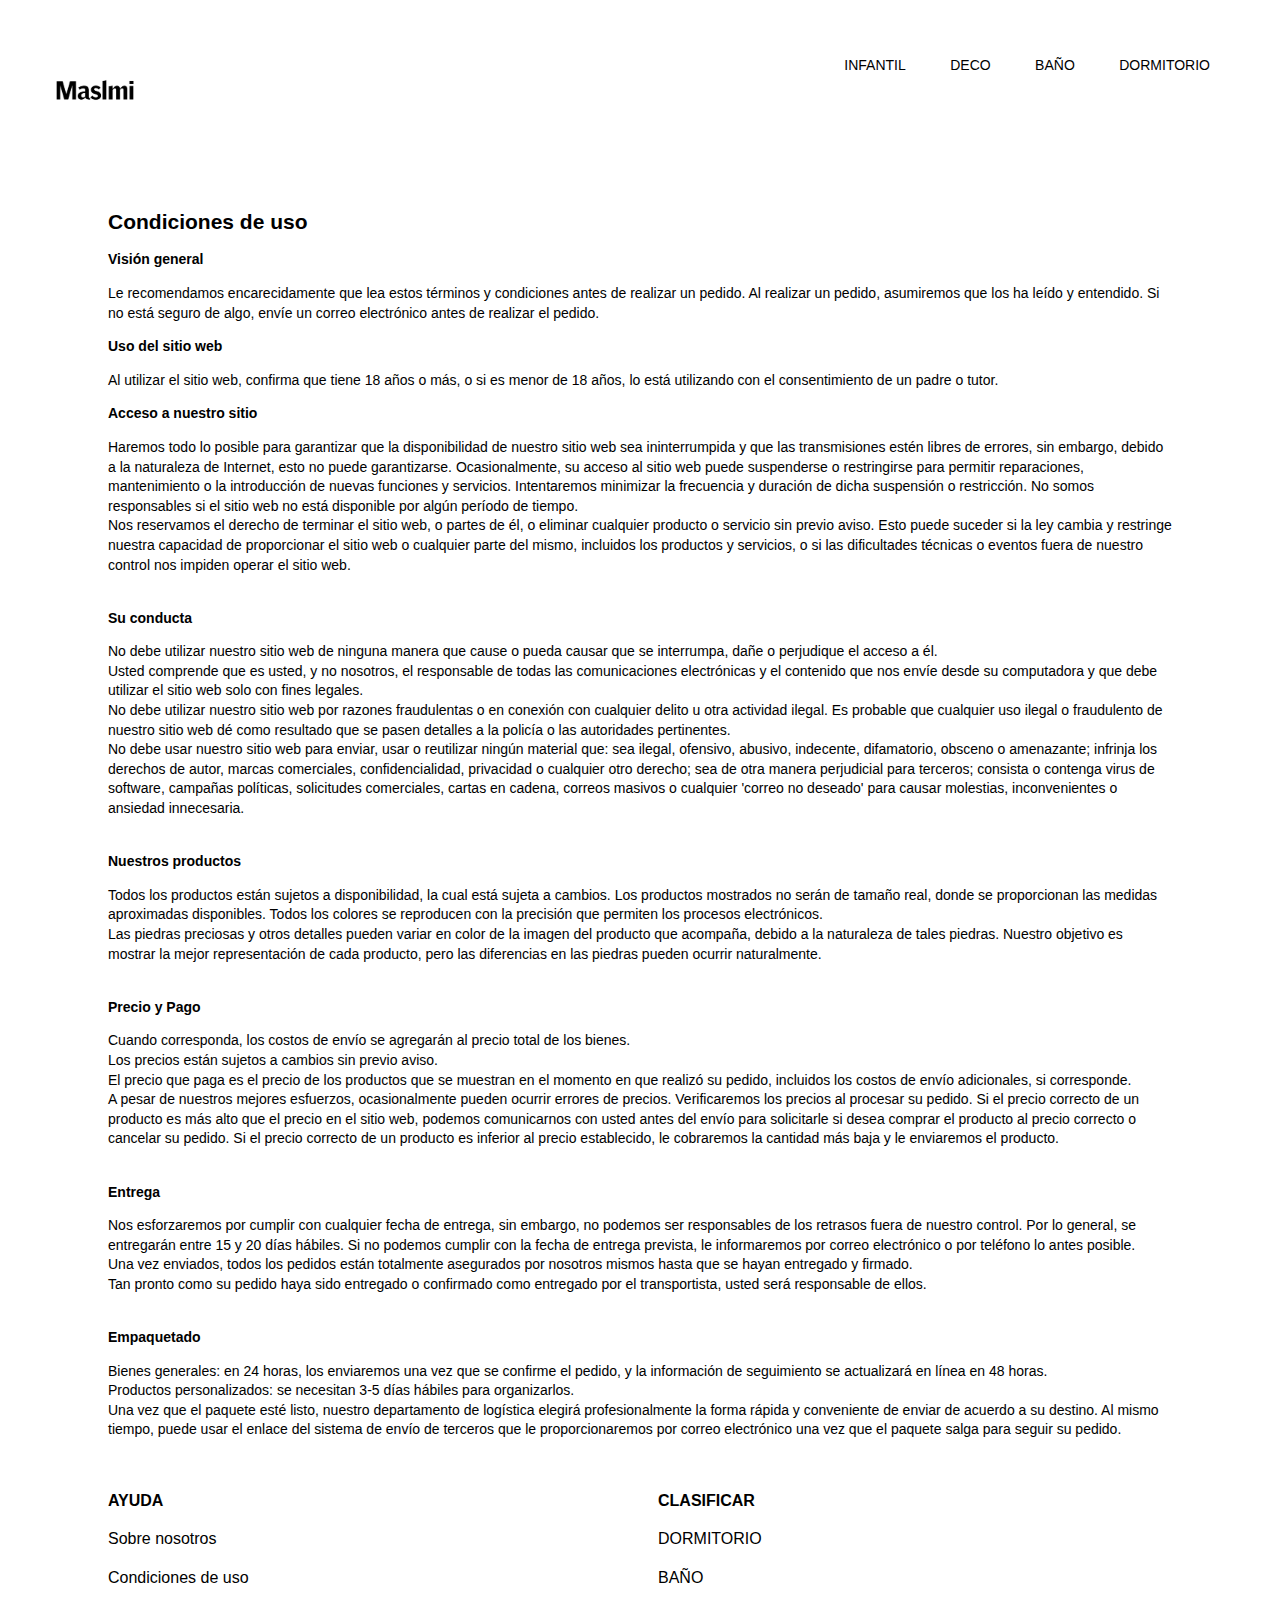
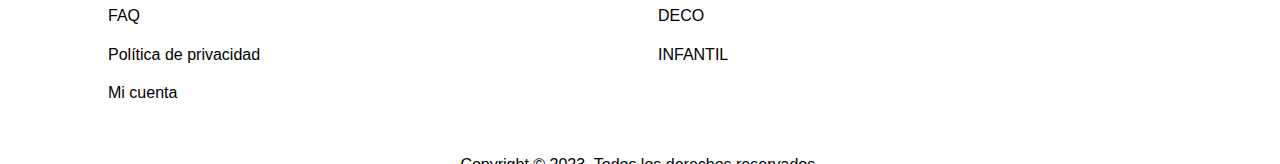
<file: Condiciones de uso.html>
<!DOCTYPE html>
<html class=" webkit chrome win js js cssanimations csstransforms csstransitions"><head><meta http-equiv="Content-Type" content="text/html; charset=UTF-8">
    <meta name="viewport" content="width=device-width, initial-scale=1">
    
        <script src="./Condiciones de uso_files/turbolinks-2.5.3-format-b802e11287adb103d1cb3e2f99426bc12854d0b0f06d9463b37099f7b814e087.js"></script>
        <script>Turbolinks.pagesCached(0)</script>
    
    




<meta http-equiv="X-UA-Compatible" content="IE=edge">

<script type="text/javascript">window.NREUM||(NREUM={});NREUM.info={"beacon":"bam.nr-data.net","errorBeacon":"bam.nr-data.net","licenseKey":"dcbde81dc9","applicationID":"77525617","transactionName":"IlsMTEJWDl4ERBZIEwNYC1sfSgpdFg==","queueTime":0,"applicationTime":178,"agent":""}</script>
<script type="text/javascript">(window.NREUM||(NREUM={})).init={ajax:{deny_list:["bam.nr-data.net"]}};(window.NREUM||(NREUM={})).loader_config={xpid:"VQAAUVBXChAHU1RQAgcGUQ==",licenseKey:"dcbde81dc9",applicationID:"77525617"};;/*! For license information please see nr-loader-full-1.248.0.min.js.LICENSE.txt */
(()=>{var e,t,r={234:(e,t,r)=>{"use strict";r.d(t,{P_:()=>g,Mt:()=>v,C5:()=>s,DL:()=>A,OP:()=>S,lF:()=>R,Yu:()=>w,Dg:()=>m,CX:()=>c,GE:()=>x,sU:()=>j});var n=r(8632),i=r(9567);const a={beacon:n.ce.beacon,errorBeacon:n.ce.errorBeacon,licenseKey:void 0,applicationID:void 0,sa:void 0,queueTime:void 0,applicationTime:void 0,ttGuid:void 0,user:void 0,account:void 0,product:void 0,extra:void 0,jsAttributes:{},userAttributes:void 0,atts:void 0,transactionName:void 0,tNamePlain:void 0},o={};function s(e){if(!e)throw new Error("All info objects require an agent identifier!");if(!o[e])throw new Error("Info for ".concat(e," was never set"));return o[e]}function c(e,t){if(!e)throw new Error("All info objects require an agent identifier!");o[e]=(0,i.D)(t,a);const r=(0,n.ek)(e);r&&(r.info=o[e])}const d=e=>{if(!e||"string"!=typeof e)return!1;try{document.createDocumentFragment().querySelector(e)}catch{return!1}return!0};var u=r(7056),l=r(50);const f=()=>{const e={mask_selector:"*",block_selector:"[data-nr-block]",mask_input_options:{color:!1,date:!1,"datetime-local":!1,email:!1,month:!1,number:!1,range:!1,search:!1,tel:!1,text:!1,time:!1,url:!1,week:!1,textarea:!1,select:!1,password:!0}};return{feature_flags:[],proxy:{assets:void 0,beacon:void 0},privacy:{cookies_enabled:!0},ajax:{deny_list:void 0,block_internal:!0,enabled:!0,harvestTimeSeconds:10,autoStart:!0},distributed_tracing:{enabled:void 0,exclude_newrelic_header:void 0,cors_use_newrelic_header:void 0,cors_use_tracecontext_headers:void 0,allowed_origins:void 0},session:{domain:void 0,expiresMs:u.oD,inactiveMs:u.Hb},ssl:void 0,obfuscate:void 0,jserrors:{enabled:!0,harvestTimeSeconds:10,autoStart:!0},metrics:{enabled:!0,autoStart:!0},page_action:{enabled:!0,harvestTimeSeconds:30,autoStart:!0},page_view_event:{enabled:!0,autoStart:!0},page_view_timing:{enabled:!0,harvestTimeSeconds:30,long_task:!1,autoStart:!0},session_trace:{enabled:!0,harvestTimeSeconds:10,autoStart:!0},harvest:{tooManyRequestsDelay:60},session_replay:{autoStart:!0,enabled:!1,harvestTimeSeconds:60,sampling_rate:50,error_sampling_rate:50,collect_fonts:!1,inline_images:!1,inline_stylesheet:!0,mask_all_inputs:!0,get mask_text_selector(){return e.mask_selector},set mask_text_selector(t){d(t)?e.mask_selector=t+",[data-nr-mask]":null===t?e.mask_selector=t:(0,l.Z)("An invalid session_replay.mask_selector was provided and will not be used",t)},get block_class(){return"nr-block"},get ignore_class(){return"nr-ignore"},get mask_text_class(){return"nr-mask"},get block_selector(){return e.block_selector},set block_selector(t){d(t)?e.block_selector+=",".concat(t):""!==t&&(0,l.Z)("An invalid session_replay.block_selector was provided and will not be used",t)},get mask_input_options(){return e.mask_input_options},set mask_input_options(t){t&&"object"==typeof t?e.mask_input_options={...t,password:!0}:(0,l.Z)("An invalid session_replay.mask_input_option was provided and will not be used",t)}},spa:{enabled:!0,harvestTimeSeconds:10,autoStart:!0}}},h={},p="All configuration objects require an agent identifier!";function g(e){if(!e)throw new Error(p);if(!h[e])throw new Error("Configuration for ".concat(e," was never set"));return h[e]}function m(e,t){if(!e)throw new Error(p);h[e]=(0,i.D)(t,f());const r=(0,n.ek)(e);r&&(r.init=h[e])}function v(e,t){if(!e)throw new Error(p);var r=g(e);if(r){for(var n=t.split("."),i=0;i<n.length-1;i++)if("object"!=typeof(r=r[n[i]]))return;r=r[n[n.length-1]]}return r}const b={accountID:void 0,trustKey:void 0,agentID:void 0,licenseKey:void 0,applicationID:void 0,xpid:void 0},y={};function A(e){if(!e)throw new Error("All loader-config objects require an agent identifier!");if(!y[e])throw new Error("LoaderConfig for ".concat(e," was never set"));return y[e]}function x(e,t){if(!e)throw new Error("All loader-config objects require an agent identifier!");y[e]=(0,i.D)(t,b);const r=(0,n.ek)(e);r&&(r.loader_config=y[e])}const w=(0,n.mF)().o;var _=r(385),E=r(6818);const T={buildEnv:E.Re,customTransaction:void 0,disabled:!1,distMethod:E.gF,isolatedBacklog:!1,loaderType:void 0,maxBytes:3e4,offset:Math.floor(_._A?.performance?.timeOrigin||_._A?.performance?.timing?.navigationStart||Date.now()),onerror:void 0,origin:""+_._A.location,ptid:void 0,releaseIds:{},session:void 0,xhrWrappable:"function"==typeof _._A.XMLHttpRequest?.prototype?.addEventListener,version:E.q4,denyList:void 0},D={};function S(e){if(!e)throw new Error("All runtime objects require an agent identifier!");if(!D[e])throw new Error("Runtime for ".concat(e," was never set"));return D[e]}function j(e,t){if(!e)throw new Error("All runtime objects require an agent identifier!");D[e]=(0,i.D)(t,T);const r=(0,n.ek)(e);r&&(r.runtime=D[e])}function R(e){return function(e){try{const t=s(e);return!!t.licenseKey&&!!t.errorBeacon&&!!t.applicationID}catch(e){return!1}}(e)}},9567:(e,t,r)=>{"use strict";r.d(t,{D:()=>i});var n=r(50);function i(e,t){try{if(!e||"object"!=typeof e)return(0,n.Z)("Setting a Configurable requires an object as input");if(!t||"object"!=typeof t)return(0,n.Z)("Setting a Configurable requires a model to set its initial properties");const r=Object.create(Object.getPrototypeOf(t),Object.getOwnPropertyDescriptors(t)),a=0===Object.keys(r).length?e:r;for(let o in a)if(void 0!==e[o])try{Array.isArray(e[o])&&Array.isArray(t[o])?r[o]=Array.from(new Set([...e[o],...t[o]])):"object"==typeof e[o]&&"object"==typeof t[o]?r[o]=i(e[o],t[o]):r[o]=e[o]}catch(e){(0,n.Z)("An error occurred while setting a property of a Configurable",e)}return r}catch(e){(0,n.Z)("An error occured while setting a Configurable",e)}}},6818:(e,t,r)=>{"use strict";r.d(t,{Re:()=>i,gF:()=>a,lF:()=>o,q4:()=>n});const n="1.248.0",i="PROD",a="CDN",o="2.0.0-alpha.11"},385:(e,t,r)=>{"use strict";r.d(t,{FN:()=>s,IF:()=>u,Nk:()=>f,Tt:()=>c,_A:()=>a,cv:()=>h,iS:()=>o,il:()=>n,ux:()=>d,v6:()=>i,w1:()=>l});const n="undefined"!=typeof window&&!!window.document,i="undefined"!=typeof WorkerGlobalScope&&("undefined"!=typeof self&&self instanceof WorkerGlobalScope&&self.navigator instanceof WorkerNavigator||"undefined"!=typeof globalThis&&globalThis instanceof WorkerGlobalScope&&globalThis.navigator instanceof WorkerNavigator),a=n?window:"undefined"!=typeof WorkerGlobalScope&&("undefined"!=typeof self&&self instanceof WorkerGlobalScope&&self||"undefined"!=typeof globalThis&&globalThis instanceof WorkerGlobalScope&&globalThis),o=(a?.document?.readyState,Boolean("hidden"===a?.document?.visibilityState)),s=""+a?.location,c=/iPad|iPhone|iPod/.test(a.navigator?.userAgent),d=c&&"undefined"==typeof SharedWorker,u=(()=>{const e=a.navigator?.userAgent?.match(/Firefox[/\s](\d+\.\d+)/);return Array.isArray(e)&&e.length>=2?+e[1]:0})(),l=Boolean(n&&window.document.documentMode),f=!!a.navigator?.sendBeacon,h=Math.floor(a?.performance?.timeOrigin||a?.performance?.timing?.navigationStart||Date.now())},1117:(e,t,r)=>{"use strict";r.d(t,{w:()=>a});var n=r(50);const i={agentIdentifier:"",ee:void 0};class a{constructor(e){try{if("object"!=typeof e)return(0,n.Z)("shared context requires an object as input");this.sharedContext={},Object.assign(this.sharedContext,i),Object.entries(e).forEach((e=>{let[t,r]=e;Object.keys(i).includes(t)&&(this.sharedContext[t]=r)}))}catch(e){(0,n.Z)("An error occured while setting SharedContext",e)}}}},8e3:(e,t,r)=>{"use strict";r.d(t,{L:()=>u,R:()=>c});var n=r(8325),i=r(1284),a=r(4322),o=r(3325);const s={};function c(e,t){const r={staged:!1,priority:o.p[t]||0};d(e),s[e].get(t)||s[e].set(t,r)}function d(e){e&&(s[e]||(s[e]=new Map))}function u(){let e=arguments.length>0&&void 0!==arguments[0]?arguments[0]:"",t=arguments.length>1&&void 0!==arguments[1]?arguments[1]:"feature";if(d(e),!e||!s[e].get(t))return o(t);s[e].get(t).staged=!0;const r=[...s[e]];function o(t){const r=e?n.ee.get(e):n.ee,o=a.X.handlers;if(r.backlog&&o){var s=r.backlog[t],c=o[t];if(c){for(var d=0;s&&d<s.length;++d)l(s[d],c);(0,i.D)(c,(function(e,t){(0,i.D)(t,(function(t,r){r[0].on(e,r[1])}))}))}delete o[t],r.backlog[t]=null,r.emit("drain-"+t,[])}}r.every((e=>{let[t,r]=e;return r.staged}))&&(r.sort(((e,t)=>e[1].priority-t[1].priority)),r.forEach((t=>{let[r]=t;s[e].delete(r),o(r)})))}function l(e,t){var r=e[1];(0,i.D)(t[r],(function(t,r){var n=e[0];if(r[0]===n){var i=r[1],a=e[3],o=e[2];i.apply(a,o)}}))}},8325:(e,t,r)=>{"use strict";r.d(t,{A:()=>c,ee:()=>d});var n=r(8632),i=r(2210),a=r(234);class o{constructor(e){this.contextId=e}}var s=r(3117);const c="nr@context:".concat(s.a),d=function e(t,r){var n={},s={},u={},f=!1;try{f=16===r.length&&(0,a.OP)(r).isolatedBacklog}catch(e){}var h={on:g,addEventListener:g,removeEventListener:function(e,t){var r=n[e];if(!r)return;for(var i=0;i<r.length;i++)r[i]===t&&r.splice(i,1)},emit:function(e,r,n,i,a){!1!==a&&(a=!0);if(d.aborted&&!i)return;t&&a&&t.emit(e,r,n);for(var o=p(n),c=m(e),u=c.length,l=0;l<u;l++)c[l].apply(o,r);var f=b()[s[e]];f&&f.push([h,e,r,o]);return o},get:v,listeners:m,context:p,buffer:function(e,t){const r=b();if(t=t||"feature",h.aborted)return;Object.entries(e||{}).forEach((e=>{let[n,i]=e;s[i]=t,t in r||(r[t]=[])}))},abort:l,aborted:!1,isBuffering:function(e){return!!b()[s[e]]},debugId:r,backlog:f?{}:t&&"object"==typeof t.backlog?t.backlog:{}};return h;function p(e){return e&&e instanceof o?e:e?(0,i.X)(e,c,(()=>new o(c))):new o(c)}function g(e,t){n[e]=m(e).concat(t)}function m(e){return n[e]||[]}function v(t){return u[t]=u[t]||e(h,t)}function b(){return h.backlog}}(void 0,"globalEE"),u=(0,n.fP)();function l(){d.aborted=!0,d.backlog={}}u.ee||(u.ee=d)},5546:(e,t,r)=>{"use strict";r.d(t,{E:()=>n,p:()=>i});var n=r(8325).ee.get("handle");function i(e,t,r,i,a){a?(a.buffer([e],i),a.emit(e,t,r)):(n.buffer([e],i),n.emit(e,t,r))}},4322:(e,t,r)=>{"use strict";r.d(t,{X:()=>a});var n=r(5546);a.on=o;var i=a.handlers={};function a(e,t,r,a){o(a||n.E,i,e,t,r)}function o(e,t,r,i,a){a||(a="feature"),e||(e=n.E);var o=t[a]=t[a]||{};(o[r]=o[r]||[]).push([e,i])}},3239:(e,t,r)=>{"use strict";r.d(t,{bP:()=>s,iz:()=>c,m$:()=>o});var n=r(385);let i=!1,a=!1;try{const e={get passive(){return i=!0,!1},get signal(){return a=!0,!1}};n._A.addEventListener("test",null,e),n._A.removeEventListener("test",null,e)}catch(e){}function o(e,t){return i||a?{capture:!!e,passive:i,signal:t}:!!e}function s(e,t){let r=arguments.length>2&&void 0!==arguments[2]&&arguments[2],n=arguments.length>3?arguments[3]:void 0;window.addEventListener(e,t,o(r,n))}function c(e,t){let r=arguments.length>2&&void 0!==arguments[2]&&arguments[2],n=arguments.length>3?arguments[3]:void 0;document.addEventListener(e,t,o(r,n))}},3117:(e,t,r)=>{"use strict";r.d(t,{a:()=>n});const n=(0,r(4402).Rl)()},4402:(e,t,r)=>{"use strict";r.d(t,{Ht:()=>d,M:()=>c,Rl:()=>o,ky:()=>s});var n=r(385);const i="xxxxxxxx-xxxx-4xxx-yxxx-xxxxxxxxxxxx";function a(e,t){return e?15&e[t]:16*Math.random()|0}function o(){const e=n._A?.crypto||n._A?.msCrypto;let t,r=0;return e&&e.getRandomValues&&(t=e.getRandomValues(new Uint8Array(31))),i.split("").map((e=>"x"===e?a(t,++r).toString(16):"y"===e?(3&a()|8).toString(16):e)).join("")}function s(e){const t=n._A?.crypto||n._A?.msCrypto;let r,i=0;t&&t.getRandomValues&&(r=t.getRandomValues(new Uint8Array(31)));const o=[];for(var s=0;s<e;s++)o.push(a(r,++i).toString(16));return o.join("")}function c(){return s(16)}function d(){return s(32)}},7056:(e,t,r)=>{"use strict";r.d(t,{Bq:()=>n,Hb:()=>a,oD:()=>i});const n="NRBA",i=144e5,a=18e5},7894:(e,t,r)=>{"use strict";function n(){return Math.round(performance.now())}r.d(t,{z:()=>n})},7243:(e,t,r)=>{"use strict";r.d(t,{e:()=>i});var n=r(385);function i(e){if(0===(e||"").indexOf("data:"))return{protocol:"data"};try{const t=new URL(e,location.href),r={port:t.port,hostname:t.hostname,pathname:t.pathname,search:t.search,protocol:t.protocol.slice(0,t.protocol.indexOf(":")),sameOrigin:t.protocol===n._A?.location?.protocol&&t.host===n._A?.location?.host};return r.port&&""!==r.port||("http:"===t.protocol&&(r.port="80"),"https:"===t.protocol&&(r.port="443")),r.pathname&&""!==r.pathname?r.pathname.startsWith("/")||(r.pathname="/".concat(r.pathname)):r.pathname="/",r}catch(e){return{}}}},50:(e,t,r)=>{"use strict";function n(e,t){"function"==typeof console.warn&&(console.warn("New Relic: ".concat(e)),t&&console.warn(t))}r.d(t,{Z:()=>n})},2825:(e,t,r)=>{"use strict";r.d(t,{N:()=>u,T:()=>l});var n=r(8325),i=r(5546),a=r(3325),o=r(385);const s="newrelic";const c={stn:[a.D.sessionTrace],err:[a.D.jserrors,a.D.metrics],ins:[a.D.pageAction],spa:[a.D.spa],sr:[a.D.sessionReplay,a.D.sessionTrace]},d=new Set;function u(e,t){const r=n.ee.get(t);e&&"object"==typeof e&&(d.has(t)||(Object.entries(e).forEach((e=>{let[t,n]=e;c[t]?c[t].forEach((e=>{n?(0,i.p)("feat-"+t,[],void 0,e,r):(0,i.p)("block-"+t,[],void 0,e,r),(0,i.p)("rumresp-"+t,[Boolean(n)],void 0,e,r)})):n&&(0,i.p)("feat-"+t,[],void 0,void 0,r),l[t]=Boolean(n)})),Object.keys(c).forEach((e=>{void 0===l[e]&&(c[e]?.forEach((t=>(0,i.p)("rumresp-"+e,[!1],void 0,t,r))),l[e]=!1)})),d.add(t),function(){let e=arguments.length>0&&void 0!==arguments[0]?arguments[0]:{};try{o._A.dispatchEvent(new CustomEvent(s,{detail:e}))}catch(e){}}({loaded:!0})))}const l={}},2210:(e,t,r)=>{"use strict";r.d(t,{X:()=>i});var n=Object.prototype.hasOwnProperty;function i(e,t,r){if(n.call(e,t))return e[t];var i=r();if(Object.defineProperty&&Object.keys)try{return Object.defineProperty(e,t,{value:i,writable:!0,enumerable:!1}),i}catch(e){}return e[t]=i,i}},1284:(e,t,r)=>{"use strict";r.d(t,{D:()=>n});const n=(e,t)=>Object.entries(e||{}).map((e=>{let[r,n]=e;return t(r,n)}))},4351:(e,t,r)=>{"use strict";r.d(t,{P:()=>a});var n=r(8325);const i=()=>{const e=new WeakSet;return(t,r)=>{if("object"==typeof r&&null!==r){if(e.has(r))return;e.add(r)}return r}};function a(e){try{return JSON.stringify(e,i())}catch(e){try{n.ee.emit("internal-error",[e])}catch(e){}}}},3960:(e,t,r)=>{"use strict";r.d(t,{KB:()=>o,b2:()=>a});var n=r(3239);function i(){return"undefined"==typeof document||"complete"===document.readyState}function a(e,t){if(i())return e();(0,n.bP)("load",e,t)}function o(e){if(i())return e();(0,n.iz)("DOMContentLoaded",e)}},8632:(e,t,r)=>{"use strict";r.d(t,{EZ:()=>u,ce:()=>a,ek:()=>d,fP:()=>o,gG:()=>l,h5:()=>c,mF:()=>s});var n=r(7894),i=r(385);const a={beacon:"bam.nr-data.net",errorBeacon:"bam.nr-data.net"};function o(){return i._A.NREUM||(i._A.NREUM={}),void 0===i._A.newrelic&&(i._A.newrelic=i._A.NREUM),i._A.NREUM}function s(){let e=o();return e.o||(e.o={ST:i._A.setTimeout,SI:i._A.setImmediate,CT:i._A.clearTimeout,XHR:i._A.XMLHttpRequest,REQ:i._A.Request,EV:i._A.Event,PR:i._A.Promise,MO:i._A.MutationObserver,FETCH:i._A.fetch}),e}function c(e,t){let r=o();r.initializedAgents??={},t.initializedAt={ms:(0,n.z)(),date:new Date},r.initializedAgents[e]=t}function d(e){let t=o();return t.initializedAgents?.[e]}function u(e,t){o()[e]=t}function l(){return function(){let e=o();const t=e.info||{};e.info={beacon:a.beacon,errorBeacon:a.errorBeacon,...t}}(),function(){let e=o();const t=e.init||{};e.init={...t}}(),s(),function(){let e=o();const t=e.loader_config||{};e.loader_config={...t}}(),o()}},7956:(e,t,r)=>{"use strict";r.d(t,{N:()=>i});var n=r(3239);function i(e){let t=arguments.length>1&&void 0!==arguments[1]&&arguments[1],r=arguments.length>2?arguments[2]:void 0,i=arguments.length>3?arguments[3]:void 0;(0,n.iz)("visibilitychange",(function(){if(t)return void("hidden"===document.visibilityState&&e());e(document.visibilityState)}),r,i)}},1214:(e,t,r)=>{"use strict";r.d(t,{em:()=>b,u5:()=>S,QU:()=>C,Kf:()=>N});var n=r(8325),i=r(3117);const a="nr@original:".concat(i.a);var o=Object.prototype.hasOwnProperty,s=!1;function c(e,t){return e||(e=n.ee),r.inPlace=function(e,t,n,i,a){n||(n="");const o="-"===n.charAt(0);for(let s=0;s<t.length;s++){const c=t[s],d=e[c];u(d)||(e[c]=r(d,o?c+n:n,i,c,a))}},r.flag=a,r;function r(t,r,n,s,c){return u(t)?t:(r||(r=""),nrWrapper[a]=t,function(e,t,r){if(Object.defineProperty&&Object.keys)try{return Object.keys(e).forEach((function(r){Object.defineProperty(t,r,{get:function(){return e[r]},set:function(t){return e[r]=t,t}})})),t}catch(e){d([e],r)}for(var n in e)o.call(e,n)&&(t[n]=e[n])}(t,nrWrapper,e),nrWrapper);function nrWrapper(){var a,o,u,l;try{o=this,a=[...arguments],u="function"==typeof n?n(a,o):n||{}}catch(t){d([t,"",[a,o,s],u],e)}i(r+"start",[a,o,s],u,c);try{return l=t.apply(o,a)}catch(e){throw i(r+"err",[a,o,e],u,c),e}finally{i(r+"end",[a,o,l],u,c)}}}function i(r,n,i,a){if(!s||t){var o=s;s=!0;try{e.emit(r,n,i,t,a)}catch(t){d([t,r,n,i],e)}s=o}}}function d(e,t){t||(t=n.ee);try{t.emit("internal-error",e)}catch(e){}}function u(e){return!(e&&"function"==typeof e&&e.apply&&!e[a])}var l=r(2210),f=r(385);const h={},p=f._A.XMLHttpRequest,g="addEventListener",m="removeEventListener",v="nr@wrapped:".concat(n.A);function b(e){var t=function(e){return(e||n.ee).get("events")}(e);if(h[t.debugId]++)return t;h[t.debugId]=1;var r=c(t,!0);function i(e){r.inPlace(e,[g,m],"-",a)}function a(e,t){return e[1]}return"getPrototypeOf"in Object&&(f.il&&y(document,i),y(f._A,i),y(p.prototype,i)),t.on(g+"-start",(function(e,t){var n=e[1];if(null!==n&&("function"==typeof n||"object"==typeof n)){var i=(0,l.X)(n,v,(function(){var e={object:function(){if("function"!=typeof n.handleEvent)return;return n.handleEvent.apply(n,arguments)},function:n}[typeof n];return e?r(e,"fn-",null,e.name||"anonymous"):n}));this.wrapped=e[1]=i}})),t.on(m+"-start",(function(e){e[1]=this.wrapped||e[1]})),t}function y(e,t){let r=e;for(;"object"==typeof r&&!Object.prototype.hasOwnProperty.call(r,g);)r=Object.getPrototypeOf(r);for(var n=arguments.length,i=new Array(n>2?n-2:0),a=2;a<n;a++)i[a-2]=arguments[a];r&&t(r,...i)}var A="fetch-",x=A+"body-",w=["arrayBuffer","blob","json","text","formData"],_=f._A.Request,E=f._A.Response,T="prototype";const D={};function S(e){const t=function(e){return(e||n.ee).get("fetch")}(e);if(!(_&&E&&f._A.fetch))return t;if(D[t.debugId]++)return t;function r(e,r,i){var a=e[r];"function"==typeof a&&(e[r]=function(){var e,r=[...arguments],o={};t.emit(i+"before-start",[r],o),o[n.A]&&o[n.A].dt&&(e=o[n.A].dt);var s=a.apply(this,r);return t.emit(i+"start",[r,e],s),s.then((function(e){return t.emit(i+"end",[null,e],s),e}),(function(e){throw t.emit(i+"end",[e],s),e}))})}return D[t.debugId]=1,w.forEach((e=>{r(_[T],e,x),r(E[T],e,x)})),r(f._A,"fetch",A),t.on(A+"end",(function(e,r){var n=this;if(r){var i=r.headers.get("content-length");null!==i&&(n.rxSize=i),t.emit(A+"done",[null,r],n)}else t.emit(A+"done",[e],n)})),t}const j={},R=["pushState","replaceState"];function C(e){const t=function(e){return(e||n.ee).get("history")}(e);return!f.il||j[t.debugId]++||(j[t.debugId]=1,c(t).inPlace(window.history,R,"-")),t}var P=r(3239);var O=r(50);const k={},I=["open","send"];function N(e){var t=e||n.ee;const r=function(e){return(e||n.ee).get("xhr")}(t);if(k[r.debugId]++)return r;k[r.debugId]=1,b(t);var i=c(r),a=f._A.XMLHttpRequest,o=f._A.MutationObserver,s=f._A.Promise,d=f._A.setInterval,u="readystatechange",l=["onload","onerror","onabort","onloadstart","onloadend","onprogress","ontimeout"],h=[],p=f._A.XMLHttpRequest=function(e){const t=new a(e),n=r.context(t);try{r.emit("new-xhr",[t],n),t.addEventListener(u,(o=n,function(){var e=this;e.readyState>3&&!o.resolved&&(o.resolved=!0,r.emit("xhr-resolved",[],e)),i.inPlace(e,l,"fn-",x)}),(0,P.m$)(!1))}catch(e){(0,O.Z)("An error occurred while intercepting XHR",e);try{r.emit("internal-error",[e])}catch(e){}}var o;return t};function g(e,t){i.inPlace(t,["onreadystatechange"],"fn-",x)}if(function(e,t){for(var r in e)t[r]=e[r]}(a,p),p.prototype=a.prototype,i.inPlace(p.prototype,I,"-xhr-",x),r.on("send-xhr-start",(function(e,t){g(e,t),function(e){h.push(e),o&&(m?m.then(A):d?d(A):(v=-v,y.data=v))}(t)})),r.on("open-xhr-start",g),o){var m=s&&s.resolve();if(!d&&!s){var v=1,y=document.createTextNode(v);new o(A).observe(y,{characterData:!0})}}else t.on("fn-end",(function(e){e[0]&&e[0].type===u||A()}));function A(){for(var e=0;e<h.length;e++)g(0,h[e]);h.length&&(h=[])}function x(e,t){return t}return r}},7825:(e,t,r)=>{"use strict";r.d(t,{t:()=>n});const n=r(3325).D.ajax},6660:(e,t,r)=>{"use strict";r.d(t,{t:()=>n});const n=r(3325).D.jserrors},3081:(e,t,r)=>{"use strict";r.d(t,{gF:()=>a,mY:()=>i,t9:()=>n,vz:()=>s,xS:()=>o});const n=r(3325).D.metrics,i="sm",a="cm",o="storeSupportabilityMetrics",s="storeEventMetrics"},4649:(e,t,r)=>{"use strict";r.d(t,{t:()=>n});const n=r(3325).D.pageAction},7633:(e,t,r)=>{"use strict";r.d(t,{t:()=>n});const n=r(3325).D.pageViewEvent},9251:(e,t,r)=>{"use strict";r.d(t,{t:()=>n});const n=r(3325).D.pageViewTiming},7144:(e,t,r)=>{"use strict";r.d(t,{t:()=>n});const n=r(3325).D.sessionReplay},3614:(e,t,r)=>{"use strict";r.d(t,{BST_RESOURCE:()=>i,END:()=>s,FEATURE_NAME:()=>n,FN_END:()=>d,FN_START:()=>c,PUSH_STATE:()=>u,RESOURCE:()=>a,START:()=>o});const n=r(3325).D.sessionTrace,i="bstResource",a="resource",o="-start",s="-end",c="fn"+o,d="fn"+s,u="pushState"},5938:(e,t,r)=>{"use strict";r.d(t,{W:()=>i});var n=r(8325);class i{constructor(e,t,r){this.agentIdentifier=e,this.aggregator=t,this.ee=n.ee.get(e),this.featureName=r,this.blocked=!1}}},7530:(e,t,r)=>{"use strict";r.d(t,{j:()=>b});var n=r(3325),i=r(234),a=r(5546),o=r(8325),s=r(7894),c=r(8e3),d=r(3960),u=r(385),l=r(50),f=r(3081),h=r(8632);function p(){const e=(0,h.gG)();["setErrorHandler","finished","addToTrace","addRelease","addPageAction","setCurrentRouteName","setPageViewName","setCustomAttribute","interaction","noticeError","setUserId","setApplicationVersion","start","recordReplay","pauseReplay"].forEach((t=>{e[t]=function(){for(var r=arguments.length,n=new Array(r),i=0;i<r;i++)n[i]=arguments[i];return function(t){for(var r=arguments.length,n=new Array(r>1?r-1:0),i=1;i<r;i++)n[i-1]=arguments[i];let a=[];return Object.values(e.initializedAgents).forEach((e=>{e.exposed&&e.api[t]&&a.push(e.api[t](...n))})),a.length>1?a:a[0]}(t,...n)}}))}var g=r(2825);const m=e=>{const t=e.startsWith("http");e+="/",r.p=t?e:"https://"+e};let v=!1;function b(e){let t=arguments.length>1&&void 0!==arguments[1]?arguments[1]:{},b=arguments.length>2?arguments[2]:void 0,y=arguments.length>3?arguments[3]:void 0,{init:A,info:x,loader_config:w,runtime:_={loaderType:b},exposed:E=!0}=t;const T=(0,h.gG)();x||(A=T.init,x=T.info,w=T.loader_config),(0,i.Dg)(e.agentIdentifier,A||{}),(0,i.GE)(e.agentIdentifier,w||{}),x.jsAttributes??={},u.v6&&(x.jsAttributes.isWorker=!0),(0,i.CX)(e.agentIdentifier,x);const D=(0,i.P_)(e.agentIdentifier),S=[x.beacon,x.errorBeacon];v||(D.proxy.assets&&(m(D.proxy.assets),S.push(D.proxy.assets)),D.proxy.beacon&&S.push(D.proxy.beacon),p(),(0,h.EZ)("activatedFeatures",g.T)),_.denyList=[...D.ajax.deny_list||[],...D.ajax.block_internal?S:[]],(0,i.sU)(e.agentIdentifier,_),void 0===e.api&&(e.api=function(e,t){t||(0,c.R)(e,"api");const h={};var p=o.ee.get(e),g=p.get("tracer"),m="api-",v=m+"ixn-";function b(t,r,n,a){const o=(0,i.C5)(e);return null===r?delete o.jsAttributes[t]:(0,i.CX)(e,{...o,jsAttributes:{...o.jsAttributes,[t]:r}}),x(m,n,!0,a||null===r?"session":void 0)(t,r)}function y(){}["setErrorHandler","finished","addToTrace","addRelease"].forEach((e=>{h[e]=x(m,e,!0,"api")})),h.addPageAction=x(m,"addPageAction",!0,n.D.pageAction),h.setCurrentRouteName=x(m,"routeName",!0,n.D.spa),h.setPageViewName=function(t,r){if("string"==typeof t)return"/"!==t.charAt(0)&&(t="/"+t),(0,i.OP)(e).customTransaction=(r||"http://custom.transaction")+t,x(m,"setPageViewName",!0)()},h.setCustomAttribute=function(e,t){let r=arguments.length>2&&void 0!==arguments[2]&&arguments[2];if("string"==typeof e){if(["string","number","boolean"].includes(typeof t)||null===t)return b(e,t,"setCustomAttribute",r);(0,l.Z)("Failed to execute setCustomAttribute.\nNon-null value must be a string, number or boolean type, but a type of <".concat(typeof t,"> was provided."))}else(0,l.Z)("Failed to execute setCustomAttribute.\nName must be a string type, but a type of <".concat(typeof e,"> was provided."))},h.setUserId=function(e){if("string"==typeof e||null===e)return b("enduser.id",e,"setUserId",!0);(0,l.Z)("Failed to execute setUserId.\nNon-null value must be a string type, but a type of <".concat(typeof e,"> was provided."))},h.setApplicationVersion=function(e){if("string"==typeof e||null===e)return b("application.version",e,"setApplicationVersion",!1);(0,l.Z)("Failed to execute setApplicationVersion. Expected <String | null>, but got <".concat(typeof e,">."))},h.start=e=>{try{const t=e?"defined":"undefined";(0,a.p)(f.xS,["API/start/".concat(t,"/called")],void 0,n.D.metrics,p);const r=Object.values(n.D);if(void 0===e)e=r;else{if((e=Array.isArray(e)&&e.length?e:[e]).some((e=>!r.includes(e))))return(0,l.Z)("Invalid feature name supplied. Acceptable feature names are: ".concat(r));e.includes(n.D.pageViewEvent)||e.push(n.D.pageViewEvent)}e.forEach((e=>{p.emit("".concat(e,"-opt-in"))}))}catch(e){(0,l.Z)("An unexpected issue occurred",e)}},h.recordReplay=function(){(0,a.p)(f.xS,["API/recordReplay/called"],void 0,n.D.metrics,p),(0,a.p)("recordReplay",[],void 0,n.D.sessionReplay,p)},h.pauseReplay=function(){(0,a.p)(f.xS,["API/pauseReplay/called"],void 0,n.D.metrics,p),(0,a.p)("pauseReplay",[],void 0,n.D.sessionReplay,p)},h.interaction=function(){return(new y).get()};var A=y.prototype={createTracer:function(e,t){var r={},i=this,o="function"==typeof t;return(0,a.p)(f.xS,["API/createTracer/called"],void 0,n.D.metrics,p),(0,a.p)(v+"tracer",[(0,s.z)(),e,r],i,n.D.spa,p),function(){if(g.emit((o?"":"no-")+"fn-start",[(0,s.z)(),i,o],r),o)try{return t.apply(this,arguments)}catch(e){throw g.emit("fn-err",[arguments,this,e],r),e}finally{g.emit("fn-end",[(0,s.z)()],r)}}}};function x(e,t,r,i){return function(){return(0,a.p)(f.xS,["API/"+t+"/called"],void 0,n.D.metrics,p),i&&(0,a.p)(e+t,[(0,s.z)(),...arguments],r?null:this,i,p),r?void 0:this}}function w(){r.e(63).then(r.bind(r,7438)).then((t=>{let{setAPI:r}=t;r(e),(0,c.L)(e,"api")})).catch((()=>(0,l.Z)("Downloading runtime APIs failed...")))}return["actionText","setName","setAttribute","save","ignore","onEnd","getContext","end","get"].forEach((e=>{A[e]=x(v,e,void 0,n.D.spa)})),h.noticeError=function(e,t){"string"==typeof e&&(e=new Error(e)),(0,a.p)(f.xS,["API/noticeError/called"],void 0,n.D.metrics,p),(0,a.p)("err",[e,(0,s.z)(),!1,t],void 0,n.D.jserrors,p)},u.il?(0,d.b2)((()=>w()),!0):w(),h}(e.agentIdentifier,y)),void 0===e.exposed&&(e.exposed=E),v=!0}},1926:(e,t,r)=>{r.nc=(()=>{try{return document?.currentScript?.nonce}catch(e){}return""})()},3325:(e,t,r)=>{"use strict";r.d(t,{D:()=>n,p:()=>i});const n={ajax:"ajax",jserrors:"jserrors",metrics:"metrics",pageAction:"page_action",pageViewEvent:"page_view_event",pageViewTiming:"page_view_timing",sessionReplay:"session_replay",sessionTrace:"session_trace",spa:"spa"},i={[n.pageViewEvent]:1,[n.pageViewTiming]:2,[n.metrics]:3,[n.jserrors]:4,[n.ajax]:5,[n.sessionTrace]:6,[n.pageAction]:7,[n.spa]:8,[n.sessionReplay]:9}}},n={};function i(e){var t=n[e];if(void 0!==t)return t.exports;var a=n[e]={exports:{}};return r[e](a,a.exports,i),a.exports}i.m=r,i.d=(e,t)=>{for(var r in t)i.o(t,r)&&!i.o(e,r)&&Object.defineProperty(e,r,{enumerable:!0,get:t[r]})},i.f={},i.e=e=>Promise.all(Object.keys(i.f).reduce(((t,r)=>(i.f[r](e,t),t)),[])),i.u=e=>({63:"nr-full",110:"nr-full-compressor",379:"nr-full-recorder"}[e]+"-1.248.0.min.js"),i.o=(e,t)=>Object.prototype.hasOwnProperty.call(e,t),e={},t="NRBA-1.248.0.PROD:",i.l=(r,n,a,o)=>{if(e[r])e[r].push(n);else{var s,c;if(void 0!==a)for(var d=document.getElementsByTagName("script"),u=0;u<d.length;u++){var l=d[u];if(l.getAttribute("src")==r||l.getAttribute("data-webpack")==t+a){s=l;break}}s||(c=!0,(s=document.createElement("script")).charset="utf-8",s.timeout=120,i.nc&&s.setAttribute("nonce",i.nc),s.setAttribute("data-webpack",t+a),s.src=r,0!==s.src.indexOf(window.location.origin+"/")&&(s.crossOrigin="anonymous"),s.integrity=i.sriHashes[o],s.crossOrigin="anonymous"),e[r]=[n];var f=(t,n)=>{s.onerror=s.onload=null,clearTimeout(h);var i=e[r];if(delete e[r],s.parentNode&&s.parentNode.removeChild(s),i&&i.forEach((e=>e(n))),t)return t(n)},h=setTimeout(f.bind(null,void 0,{type:"timeout",target:s}),12e4);s.onerror=f.bind(null,s.onerror),s.onload=f.bind(null,s.onload),c&&document.head.appendChild(s)}},i.r=e=>{"undefined"!=typeof Symbol&&Symbol.toStringTag&&Object.defineProperty(e,Symbol.toStringTag,{value:"Module"}),Object.defineProperty(e,"__esModule",{value:!0})},i.p="https://js-agent.newrelic.com/",i.sriHashes={63:"sha512-SIaXPLKlh3HV2oRK5bWCYcTyu19+F1rEGmNbcuuAKur3ywZ0Hej3kAH7KGI46Txu3LrMXd8xRsuAPxTZtDbA5w=="},(()=>{var e={29:0,789:0};i.f.j=(t,r)=>{var n=i.o(e,t)?e[t]:void 0;if(0!==n)if(n)r.push(n[2]);else{var a=new Promise(((r,i)=>n=e[t]=[r,i]));r.push(n[2]=a);var o=i.p+i.u(t),s=new Error;i.l(o,(r=>{if(i.o(e,t)&&(0!==(n=e[t])&&(e[t]=void 0),n)){var a=r&&("load"===r.type?"missing":r.type),o=r&&r.target&&r.target.src;s.message="Loading chunk "+t+" failed.\n("+a+": "+o+")",s.name="ChunkLoadError",s.type=a,s.request=o,n[1](s)}}),"chunk-"+t,t)}};var t=(t,r)=>{var n,a,[o,s,c]=r,d=0;if(o.some((t=>0!==e[t]))){for(n in s)i.o(s,n)&&(i.m[n]=s[n]);if(c)c(i)}for(t&&t(r);d<o.length;d++)a=o[d],i.o(e,a)&&e[a]&&e[a][0](),e[a]=0},r=self["webpackChunk:NRBA-1.248.0.PROD"]=self["webpackChunk:NRBA-1.248.0.PROD"]||[];r.forEach(t.bind(null,0)),r.push=t.bind(null,r.push.bind(r))})(),(()=>{"use strict";i(1926);var e=i(50);class t{addPageAction(t,r){(0,e.Z)("Call to agent api addPageAction failed. The page action feature is not currently initialized.")}setPageViewName(t,r){(0,e.Z)("Call to agent api setPageViewName failed. The page view feature is not currently initialized.")}setCustomAttribute(t,r,n){(0,e.Z)("Call to agent api setCustomAttribute failed. The js errors feature is not currently initialized.")}noticeError(t,r){(0,e.Z)("Call to agent api noticeError failed. The js errors feature is not currently initialized.")}setUserId(t){(0,e.Z)("Call to agent api setUserId failed. The js errors feature is not currently initialized.")}setApplicationVersion(t){(0,e.Z)("Call to agent api setApplicationVersion failed. The agent is not currently initialized.")}setErrorHandler(t){(0,e.Z)("Call to agent api setErrorHandler failed. The js errors feature is not currently initialized.")}finished(t){(0,e.Z)("Call to agent api finished failed. The page action feature is not currently initialized.")}addRelease(t,r){(0,e.Z)("Call to agent api addRelease failed. The js errors feature is not currently initialized.")}start(t){(0,e.Z)("Call to agent api addRelease failed. The agent is not currently initialized.")}recordReplay(){(0,e.Z)("Call to agent api recordReplay failed. The agent is not currently initialized.")}pauseReplay(){(0,e.Z)("Call to agent api pauseReplay failed. The agent is not currently initialized.")}}var r=i(3325),n=i(234);const a=Object.values(r.D);function o(e){const t={};return a.forEach((r=>{t[r]=function(e,t){return!1!==(0,n.Mt)(t,"".concat(e,".enabled"))}(r,e)})),t}var s=i(7530);var c=i(8e3),d=i(5938),u=i(3960),l=i(385);class f extends d.W{constructor(e,t,r){let i=!(arguments.length>3&&void 0!==arguments[3])||arguments[3];super(e,t,r),this.auto=i,this.abortHandler=void 0,this.featAggregate=void 0,this.onAggregateImported=void 0,!1===(0,n.Mt)(this.agentIdentifier,"".concat(this.featureName,".autoStart"))&&(this.auto=!1),this.auto&&(0,c.R)(e,r)}importAggregator(){let t=arguments.length>0&&void 0!==arguments[0]?arguments[0]:{};if(this.featAggregate)return;if(!this.auto)return void this.ee.on("".concat(this.featureName,"-opt-in"),(()=>{(0,c.R)(this.agentIdentifier,this.featureName),this.auto=!0,this.importAggregator()}));const r=l.il&&!0===(0,n.Mt)(this.agentIdentifier,"privacy.cookies_enabled");let a;this.onAggregateImported=new Promise((e=>{a=e}));const o=async()=>{let n;try{if(r){const{setupAgentSession:e}=await i.e(63).then(i.bind(i,3228));n=e(this.agentIdentifier)}}catch(t){(0,e.Z)("A problem occurred when starting up session manager. This page will not start or extend any session.",t)}try{if(!this.shouldImportAgg(this.featureName,n))return(0,c.L)(this.agentIdentifier,this.featureName),void a(!1);const{lazyFeatureLoader:e}=await i.e(63).then(i.bind(i,8582)),{Aggregate:r}=await e(this.featureName,"aggregate");this.featAggregate=new r(this.agentIdentifier,this.aggregator,t),a(!0)}catch(t){(0,e.Z)("Downloading and initializing ".concat(this.featureName," failed..."),t),this.abortHandler?.(),(0,c.L)(this.agentIdentifier,this.featureName),a(!1)}};l.il?(0,u.b2)((()=>o()),!0):o()}shouldImportAgg(e,t){return e!==r.D.sessionReplay||!!n.Yu.MO&&(!1!==(0,n.Mt)(this.agentIdentifier,"session_trace.enabled")&&(!!t?.isNew||!!t?.state.sessionReplayMode))}}var h=i(7633);class p extends f{static featureName=h.t;constructor(e,t){let r=!(arguments.length>2&&void 0!==arguments[2])||arguments[2];super(e,t,h.t,r),this.importAggregator()}}var g=i(1117),m=i(1284);class v extends g.w{constructor(e){super(e),this.aggregatedData={}}store(e,t,r,n,i){var a=this.getBucket(e,t,r,i);return a.metrics=function(e,t){t||(t={count:0});return t.count+=1,(0,m.D)(e,(function(e,r){t[e]=b(r,t[e])})),t}(n,a.metrics),a}merge(e,t,r,n,i){var a=this.getBucket(e,t,n,i);if(a.metrics){var o=a.metrics;o.count+=r.count,(0,m.D)(r,(function(e,t){if("count"!==e){var n=o[e],i=r[e];i&&!i.c?o[e]=b(i.t,n):o[e]=function(e,t){if(!t)return e;t.c||(t=y(t.t));return t.min=Math.min(e.min,t.min),t.max=Math.max(e.max,t.max),t.t+=e.t,t.sos+=e.sos,t.c+=e.c,t}(i,o[e])}}))}else a.metrics=r}storeMetric(e,t,r,n){var i=this.getBucket(e,t,r);return i.stats=b(n,i.stats),i}getBucket(e,t,r,n){this.aggregatedData[e]||(this.aggregatedData[e]={});var i=this.aggregatedData[e][t];return i||(i=this.aggregatedData[e][t]={params:r||{}},n&&(i.custom=n)),i}get(e,t){return t?this.aggregatedData[e]&&this.aggregatedData[e][t]:this.aggregatedData[e]}take(e){for(var t={},r="",n=!1,i=0;i<e.length;i++)t[r=e[i]]=A(this.aggregatedData[r]),t[r].length&&(n=!0),delete this.aggregatedData[r];return n?t:null}}function b(e,t){return null==e?function(e){e?e.c++:e={c:1};return e}(t):t?(t.c||(t=y(t.t)),t.c+=1,t.t+=e,t.sos+=e*e,e>t.max&&(t.max=e),e<t.min&&(t.min=e),t):{t:e}}function y(e){return{t:e,min:e,max:e,sos:e*e,c:1}}function A(e){return"object"!=typeof e?[]:(0,m.D)(e,x)}function x(e,t){return t}var w=i(8632),_=i(4402),E=i(4351);var T=i(5546),D=i(7956),S=i(3239),j=i(7894),R=i(9251);class C extends f{static featureName=R.t;constructor(e,t){let r=!(arguments.length>2&&void 0!==arguments[2])||arguments[2];super(e,t,R.t,r),l.il&&((0,D.N)((()=>(0,T.p)("docHidden",[(0,j.z)()],void 0,R.t,this.ee)),!0),(0,S.bP)("pagehide",(()=>(0,T.p)("winPagehide",[(0,j.z)()],void 0,R.t,this.ee))),this.importAggregator())}}var P=i(3081);class O extends f{static featureName=P.t9;constructor(e,t){let r=!(arguments.length>2&&void 0!==arguments[2])||arguments[2];super(e,t,P.t9,r),this.importAggregator()}}var k=i(6660);class I{constructor(e,t,r,n){this.name="UncaughtError",this.message=e,this.sourceURL=t,this.line=r,this.column=n}}class N extends f{static featureName=k.t;#e=new Set;constructor(e,t){let n=!(arguments.length>2&&void 0!==arguments[2])||arguments[2];super(e,t,k.t,n);try{this.removeOnAbort=new AbortController}catch(e){}this.ee.on("fn-err",((e,t,n)=>{this.abortHandler&&!this.#e.has(n)&&(this.#e.add(n),(0,T.p)("err",[this.#t(n),(0,j.z)()],void 0,r.D.jserrors,this.ee))})),this.ee.on("internal-error",(e=>{this.abortHandler&&(0,T.p)("ierr",[this.#t(e),(0,j.z)(),!0],void 0,r.D.jserrors,this.ee)})),l._A.addEventListener("unhandledrejection",(e=>{this.abortHandler&&(0,T.p)("err",[this.#r(e),(0,j.z)(),!1,{unhandledPromiseRejection:1}],void 0,r.D.jserrors,this.ee)}),(0,S.m$)(!1,this.removeOnAbort?.signal)),l._A.addEventListener("error",(e=>{this.abortHandler&&(this.#e.has(e.error)?this.#e.delete(e.error):(0,T.p)("err",[this.#n(e),(0,j.z)()],void 0,r.D.jserrors,this.ee))}),(0,S.m$)(!1,this.removeOnAbort?.signal)),this.abortHandler=this.#i,this.importAggregator()}#i(){this.removeOnAbort?.abort(),this.#e.clear(),this.abortHandler=void 0}#t(e){return e instanceof Error?e:void 0!==e?.message?new I(e.message,e.filename||e.sourceURL,e.lineno||e.line,e.colno||e.col):new I("string"==typeof e?e:(0,E.P)(e))}#r(e){let t="Unhandled Promise Rejection: ";if(e?.reason instanceof Error)try{return e.reason.message=t+e.reason.message,e.reason}catch(t){return e.reason}if(void 0===e.reason)return new I(t);const r=this.#t(e.reason);return r.message=t+r.message,r}#n(e){return e.error instanceof Error?e.error:new I(e.message,e.filename,e.lineno,e.colno)}}var H=i(2210);let z=1;const M="nr@id";function L(e){const t=typeof e;return!e||"object"!==t&&"function"!==t?-1:e===l._A?0:(0,H.X)(e,M,(function(){return z++}))}function Z(e){if("string"==typeof e&&e.length)return e.length;if("object"==typeof e){if("undefined"!=typeof ArrayBuffer&&e instanceof ArrayBuffer&&e.byteLength)return e.byteLength;if("undefined"!=typeof Blob&&e instanceof Blob&&e.size)return e.size;if(!("undefined"!=typeof FormData&&e instanceof FormData))try{return(0,E.P)(e).length}catch(e){return}}}var F=i(1214),B=i(7243);class U{constructor(e){this.agentIdentifier=e}generateTracePayload(e){if(!this.shouldGenerateTrace(e))return null;var t=(0,n.DL)(this.agentIdentifier);if(!t)return null;var r=(t.accountID||"").toString()||null,i=(t.agentID||"").toString()||null,a=(t.trustKey||"").toString()||null;if(!r||!i)return null;var o=(0,_.M)(),s=(0,_.Ht)(),c=Date.now(),d={spanId:o,traceId:s,timestamp:c};return(e.sameOrigin||this.isAllowedOrigin(e)&&this.useTraceContextHeadersForCors())&&(d.traceContextParentHeader=this.generateTraceContextParentHeader(o,s),d.traceContextStateHeader=this.generateTraceContextStateHeader(o,c,r,i,a)),(e.sameOrigin&&!this.excludeNewrelicHeader()||!e.sameOrigin&&this.isAllowedOrigin(e)&&this.useNewrelicHeaderForCors())&&(d.newrelicHeader=this.generateTraceHeader(o,s,c,r,i,a)),d}generateTraceContextParentHeader(e,t){return"00-"+t+"-"+e+"-01"}generateTraceContextStateHeader(e,t,r,n,i){return i+"@nr=0-1-"+r+"-"+n+"-"+e+"----"+t}generateTraceHeader(e,t,r,n,i,a){if(!("function"==typeof l._A?.btoa))return null;var o={v:[0,1],d:{ty:"Browser",ac:n,ap:i,id:e,tr:t,ti:r}};return a&&n!==a&&(o.d.tk=a),btoa((0,E.P)(o))}shouldGenerateTrace(e){return this.isDtEnabled()&&this.isAllowedOrigin(e)}isAllowedOrigin(e){var t=!1,r={};if((0,n.Mt)(this.agentIdentifier,"distributed_tracing")&&(r=(0,n.P_)(this.agentIdentifier).distributed_tracing),e.sameOrigin)t=!0;else if(r.allowed_origins instanceof Array)for(var i=0;i<r.allowed_origins.length;i++){var a=(0,B.e)(r.allowed_origins[i]);if(e.hostname===a.hostname&&e.protocol===a.protocol&&e.port===a.port){t=!0;break}}return t}isDtEnabled(){var e=(0,n.Mt)(this.agentIdentifier,"distributed_tracing");return!!e&&!!e.enabled}excludeNewrelicHeader(){var e=(0,n.Mt)(this.agentIdentifier,"distributed_tracing");return!!e&&!!e.exclude_newrelic_header}useNewrelicHeaderForCors(){var e=(0,n.Mt)(this.agentIdentifier,"distributed_tracing");return!!e&&!1!==e.cors_use_newrelic_header}useTraceContextHeadersForCors(){var e=(0,n.Mt)(this.agentIdentifier,"distributed_tracing");return!!e&&!!e.cors_use_tracecontext_headers}}var V=i(7825),q=["load","error","abort","timeout"],G=q.length,W=n.Yu.REQ,X=n.Yu.XHR;class K extends f{static featureName=V.t;constructor(e,t){let i=!(arguments.length>2&&void 0!==arguments[2])||arguments[2];if(super(e,t,V.t,i),(0,n.OP)(e).xhrWrappable){this.dt=new U(e),this.handler=(e,t,r,n)=>(0,T.p)(e,t,r,n,this.ee);try{const e={xmlhttprequest:"xhr",fetch:"fetch",beacon:"beacon"};l._A?.performance?.getEntriesByType("resource").forEach((t=>{if(t.initiatorType in e&&0!==t.responseStatus){const n={status:t.responseStatus},i={rxSize:t.transferSize,duration:Math.floor(t.duration),cbTime:0};Q(n,t.name),this.handler("xhr",[n,i,t.startTime,t.responseEnd,e[t.initiatorType]],void 0,r.D.ajax)}}))}catch(e){}(0,F.u5)(this.ee),(0,F.Kf)(this.ee),function(e,t,i,a){function o(e){var t=this;t.totalCbs=0,t.called=0,t.cbTime=0,t.end=w,t.ended=!1,t.xhrGuids={},t.lastSize=null,t.loadCaptureCalled=!1,t.params=this.params||{},t.metrics=this.metrics||{},e.addEventListener("load",(function(r){_(t,e)}),(0,S.m$)(!1)),l.IF||e.addEventListener("progress",(function(e){t.lastSize=e.loaded}),(0,S.m$)(!1))}function s(e){this.params={method:e[0]},Q(this,e[1]),this.metrics={}}function c(t,r){var i=(0,n.DL)(e);i.xpid&&this.sameOrigin&&r.setRequestHeader("X-NewRelic-ID",i.xpid);var o=a.generateTracePayload(this.parsedOrigin);if(o){var s=!1;o.newrelicHeader&&(r.setRequestHeader("newrelic",o.newrelicHeader),s=!0),o.traceContextParentHeader&&(r.setRequestHeader("traceparent",o.traceContextParentHeader),o.traceContextStateHeader&&r.setRequestHeader("tracestate",o.traceContextStateHeader),s=!0),s&&(this.dt=o)}}function d(e,r){var n=this.metrics,i=e[0],a=this;if(n&&i){var o=Z(i);o&&(n.txSize=o)}this.startTime=(0,j.z)(),this.body=i,this.listener=function(e){try{"abort"!==e.type||a.loadCaptureCalled||(a.params.aborted=!0),("load"!==e.type||a.called===a.totalCbs&&(a.onloadCalled||"function"!=typeof r.onload)&&"function"==typeof a.end)&&a.end(r)}catch(e){try{t.emit("internal-error",[e])}catch(e){}}};for(var s=0;s<G;s++)r.addEventListener(q[s],this.listener,(0,S.m$)(!1))}function u(e,t,r){this.cbTime+=e,t?this.onloadCalled=!0:this.called+=1,this.called!==this.totalCbs||!this.onloadCalled&&"function"==typeof r.onload||"function"!=typeof this.end||this.end(r)}function f(e,t){var r=""+L(e)+!!t;this.xhrGuids&&!this.xhrGuids[r]&&(this.xhrGuids[r]=!0,this.totalCbs+=1)}function h(e,t){var r=""+L(e)+!!t;this.xhrGuids&&this.xhrGuids[r]&&(delete this.xhrGuids[r],this.totalCbs-=1)}function p(){this.endTime=(0,j.z)()}function g(e,r){r instanceof X&&"load"===e[0]&&t.emit("xhr-load-added",[e[1],e[2]],r)}function m(e,r){r instanceof X&&"load"===e[0]&&t.emit("xhr-load-removed",[e[1],e[2]],r)}function v(e,t,r){t instanceof X&&("onload"===r&&(this.onload=!0),("load"===(e[0]&&e[0].type)||this.onload)&&(this.xhrCbStart=(0,j.z)()))}function b(e,r){this.xhrCbStart&&t.emit("xhr-cb-time",[(0,j.z)()-this.xhrCbStart,this.onload,r],r)}function y(e){var t,r=e[1]||{};if("string"==typeof e[0]?0===(t=e[0]).length&&l.il&&(t=""+l._A.location.href):e[0]&&e[0].url?t=e[0].url:l._A?.URL&&e[0]&&e[0]instanceof URL?t=e[0].href:"function"==typeof e[0].toString&&(t=e[0].toString()),"string"==typeof t&&0!==t.length){t&&(this.parsedOrigin=(0,B.e)(t),this.sameOrigin=this.parsedOrigin.sameOrigin);var n=a.generateTracePayload(this.parsedOrigin);if(n&&(n.newrelicHeader||n.traceContextParentHeader))if(e[0]&&e[0].headers)s(e[0].headers,n)&&(this.dt=n);else{var i={};for(var o in r)i[o]=r[o];i.headers=new Headers(r.headers||{}),s(i.headers,n)&&(this.dt=n),e.length>1?e[1]=i:e.push(i)}}function s(e,t){var r=!1;return t.newrelicHeader&&(e.set("newrelic",t.newrelicHeader),r=!0),t.traceContextParentHeader&&(e.set("traceparent",t.traceContextParentHeader),t.traceContextStateHeader&&e.set("tracestate",t.traceContextStateHeader),r=!0),r}}function A(e,t){this.params={},this.metrics={},this.startTime=(0,j.z)(),this.dt=t,e.length>=1&&(this.target=e[0]),e.length>=2&&(this.opts=e[1]);var r,n=this.opts||{},i=this.target;"string"==typeof i?r=i:"object"==typeof i&&i instanceof W?r=i.url:l._A?.URL&&"object"==typeof i&&i instanceof URL&&(r=i.href),Q(this,r);var a=(""+(i&&i instanceof W&&i.method||n.method||"GET")).toUpperCase();this.params.method=a,this.body=n.body,this.txSize=Z(n.body)||0}function x(e,t){var n;this.endTime=(0,j.z)(),this.params||(this.params={}),this.params.status=t?t.status:0,"string"==typeof this.rxSize&&this.rxSize.length>0&&(n=+this.rxSize);var a={txSize:this.txSize,rxSize:n,duration:(0,j.z)()-this.startTime};i("xhr",[this.params,a,this.startTime,this.endTime,"fetch"],this,r.D.ajax)}function w(e){var t=this.params,n=this.metrics;if(!this.ended){this.ended=!0;for(var a=0;a<G;a++)e.removeEventListener(q[a],this.listener,!1);t.aborted||(n.duration=(0,j.z)()-this.startTime,this.loadCaptureCalled||4!==e.readyState?null==t.status&&(t.status=0):_(this,e),n.cbTime=this.cbTime,i("xhr",[t,n,this.startTime,this.endTime,"xhr"],this,r.D.ajax))}}function _(e,t){e.params.status=t.status;var r=function(e,t){var r=e.responseType;return"json"===r&&null!==t?t:"arraybuffer"===r||"blob"===r||"json"===r?Z(e.response):"text"===r||""===r||void 0===r?Z(e.responseText):void 0}(t,e.lastSize);if(r&&(e.metrics.rxSize=r),e.sameOrigin){var n=t.getResponseHeader("X-NewRelic-App-Data");n&&(e.params.cat=n.split(", ").pop())}e.loadCaptureCalled=!0}t.on("new-xhr",o),t.on("open-xhr-start",s),t.on("open-xhr-end",c),t.on("send-xhr-start",d),t.on("xhr-cb-time",u),t.on("xhr-load-added",f),t.on("xhr-load-removed",h),t.on("xhr-resolved",p),t.on("addEventListener-end",g),t.on("removeEventListener-end",m),t.on("fn-end",b),t.on("fetch-before-start",y),t.on("fetch-start",A),t.on("fn-start",v),t.on("fetch-done",x)}(e,this.ee,this.handler,this.dt),this.importAggregator()}}}function Q(e,t){var r=(0,B.e)(t),n=e.params||e;n.hostname=r.hostname,n.port=r.port,n.protocol=r.protocol,n.host=r.hostname+":"+r.port,n.pathname=r.pathname,e.parsedOrigin=r,e.sameOrigin=r.sameOrigin}var Y=i(3614);const{BST_RESOURCE:J,RESOURCE:ee,START:te,END:re,FEATURE_NAME:ne,FN_END:ie,FN_START:ae,PUSH_STATE:oe}=Y;var se=i(7144);class ce extends f{static featureName=se.t;constructor(e,t){let r=!(arguments.length>2&&void 0!==arguments[2])||arguments[2];super(e,t,se.t,r),this.importAggregator()}}var de=i(4649);class ue extends f{static featureName=de.t;constructor(e,t){let r=!(arguments.length>2&&void 0!==arguments[2])||arguments[2];super(e,t,de.t,r),this.importAggregator()}}new class extends t{constructor(t){let r=arguments.length>1&&void 0!==arguments[1]?arguments[1]:(0,_.ky)(16);super(),l._A?(this.agentIdentifier=r,this.sharedAggregator=new v({agentIdentifier:this.agentIdentifier}),this.features={},(0,w.h5)(r,this),this.desiredFeatures=new Set(t.features||[]),this.desiredFeatures.add(p),(0,s.j)(this,t,t.loaderType||"agent"),this.run()):(0,e.Z)("Failed to initial the agent. Could not determine the runtime environment.")}get config(){return{info:(0,n.C5)(this.agentIdentifier),init:(0,n.P_)(this.agentIdentifier),loader_config:(0,n.DL)(this.agentIdentifier),runtime:(0,n.OP)(this.agentIdentifier)}}run(){try{const t=o(this.agentIdentifier),n=[...this.desiredFeatures];n.sort(((e,t)=>r.p[e.featureName]-r.p[t.featureName])),n.forEach((n=>{if(t[n.featureName]||n.featureName===r.D.pageViewEvent){const i=function(e){switch(e){case r.D.ajax:return[r.D.jserrors];case r.D.sessionTrace:return[r.D.ajax,r.D.pageViewEvent];case r.D.sessionReplay:return[r.D.sessionTrace];case r.D.pageViewTiming:return[r.D.pageViewEvent];default:return[]}}(n.featureName);i.every((e=>t[e]))||(0,e.Z)("".concat(n.featureName," is enabled but one or more dependent features has been disabled (").concat((0,E.P)(i),"). This may cause unintended consequences or missing data...")),this.features[n.featureName]=new n(this.agentIdentifier,this.sharedAggregator)}}))}catch(t){(0,e.Z)("Failed to initialize all enabled instrument classes (agent aborted) -",t);for(const e in this.features)this.features[e].abortHandler?.();const r=(0,w.fP)();return delete r.initializedAgents[this.agentIdentifier]?.api,delete r.initializedAgents[this.agentIdentifier]?.features,delete this.sharedAggregator,r.ee?.abort(),delete r.ee?.get(this.agentIdentifier),!1}}addToTrace(t){(0,e.Z)("Call to agent api addToTrace failed. The session trace feature is not currently initialized.")}setCurrentRouteName(t){(0,e.Z)("Call to agent api setCurrentRouteName failed. The spa feature is not currently initialized.")}interaction(){(0,e.Z)("Call to agent api interaction failed. The spa feature is not currently initialized.")}}({features:[p,C,class extends f{static featureName=ne;constructor(e,t){if(super(e,t,ne,!(arguments.length>2&&void 0!==arguments[2])||arguments[2]),!l.il)return;const n=this.ee;let i;(0,F.QU)(n),this.eventsEE=(0,F.em)(n),this.eventsEE.on(ae,(function(e,t){this.bstStart=(0,j.z)()})),this.eventsEE.on(ie,(function(e,t){(0,T.p)("bst",[e[0],t,this.bstStart,(0,j.z)()],void 0,r.D.sessionTrace,n)})),n.on(oe+te,(function(e){this.time=(0,j.z)(),this.startPath=location.pathname+location.hash})),n.on(oe+re,(function(e){(0,T.p)("bstHist",[location.pathname+location.hash,this.startPath,this.time],void 0,r.D.sessionTrace,n)}));try{i=new PerformanceObserver((e=>{const t=e.getEntries();(0,T.p)(J,[t],void 0,r.D.sessionTrace,n)})),i.observe({type:ee,buffered:!0})}catch(e){}this.importAggregator({resourceObserver:i})}},ce,K,O,ue,N],loaderType:"pro"})})()})();</script>
<meta src="version-1700105569" data-turbolinks-track="">
<link rel="canonical" href="Condiciones de uso.html">



<script type="text/javascript">
try{function css_browser_selector(u){var ua=u.toLowerCase(),is=function(t){return ua.indexOf(t)>-1},g='gecko',w='webkit',s='safari',o='opera',m='mobile',h=document.documentElement,b=[(!(/opera|webtv/i.test(ua))&&/msie\s(\d)/.test(ua))?('ie ie'+RegExp.$1):is('firefox/2')?g+' ff2':is('firefox/3.5')?g+' ff3 ff3_5':is('firefox/3.6')?g+' ff3 ff3_6':is('firefox/3')?g+' ff3':is('gecko/')?g:is('opera')?o+(/version\/(\d+)/.test(ua)?' '+o+RegExp.$1:(/opera(\s|\/)(\d+)/.test(ua)?' '+o+RegExp.$2:'')):is('konqueror')?'konqueror':is('blackberry')?m+' blackberry':is('android')?m+' android':is('chrome')?w+' chrome':is('iron')?w+' iron':is('applewebkit/')?w+' '+s+(/version\/(\d+)/.test(ua)?' '+s+RegExp.$1:''):is('mozilla/')?g:'',is('j2me')?m+' j2me':is('iphone')?m+' iphone':is('ipod')?m+' ipod':is('ipad')?m+' ipad':is('mac')?'mac':is('darwin')?'mac':is('webtv')?'webtv':is('win')?'win'+(is('windows nt 6.0')?' vista':''):is('freebsd')?'freebsd':(is('x11')||is('linux'))?'linux':'','js']; c = b.join(' '); h.className += ' '+c; return c;}; css_browser_selector(navigator.userAgent);}catch(e){}
</script>


  
  
    
  
    
  
    
  
  

<!-- fonts -->

  
    <link rel="stylesheet" href="./Condiciones de uso_files/css2">
  
  
  <link href="./Condiciones de uso_files/webtype_fonts.min-a27384810945198dd373502796bfbada62cc8409c49831a8778ac894e78f7749.css" media="screen" rel="stylesheet" type="text/css">

  



<title>Condiciones de uso</title>





<meta content="false" name="protect_images">


<meta name="current_path" content="/condiciones-de-uso">
<meta name="image_protection_blurb" content="This photo is Copyright © 2023 medidonllne. All rights reserved.">
<meta property="og:title" content="Condiciones de uso">
<meta property="og:type" content="website">
<meta property="og:description" content="Condiciones de uso on ">
<meta name="twitter:card" content="summary_large_image">
<meta name="twitter:title" content="Condiciones de uso">
<meta name="twitter:description" content="Condiciones de uso on ">









<link href="./Condiciones de uso_files/share_panel-1a26721acae26eabd7c32296e2ee8cf053d1a1a8d9f7c49f0df899bc27b784c1.css" media="screen" rel="stylesheet" type="text/css">
<link href="./Condiciones de uso_files/protected_images-6cc002aad772e14af53bbbb966d0611491b39e25fc8fba42e94598f98d535828.css" media="screen" rel="stylesheet" type="text/css">
<link href="./Condiciones de uso_files/font-awesome.min-3.0.2-3149da3014aff38a256574aa7aa1b947387efee9cdc1fb2d39e234606f231c96.css" media="screen" rel="stylesheet" type="text/css">
<link href="./Condiciones de uso_files/theme_social-c1a1efec6fec6394de599718f42893465add95600b60ad31fb468ad0a69147a5.css" media="screen" rel="stylesheet" type="text/css">
<link href="./Condiciones de uso_files/cart-4d5bed841e04f35cada9bb41f30882005c189af13e193524545f285f7c279533.css" media="screen" rel="stylesheet" type="text/css">





<!--[if IE 7]>
<link rel="stylesheet" href="/static/theme_api/v2/theme_social-ie7-e0b58b4496ed3cf9a2fb98382fa1ca8c7e2019e42fa1ac767e9b28ffded26cdd.css">
<![endif]-->
<!--[if IE 8]>
<link rel="stylesheet" href="/static/theme_api/v2/theme_social-ie7-e0b58b4496ed3cf9a2fb98382fa1ca8c7e2019e42fa1ac767e9b28ffded26cdd.css">
<![endif]-->



<!--[if lt IE 9]><script src="/static/theme_api/v1/html5shiv-d55410eeb0d1e50b9558b594560e362529c60f3d70f808efe63dc16137b0226a.js"></script><![endif]-->
<link href="./Condiciones de uso_files/client-634c683b907ed9cdb94cf1f2d346b39f145813827eba5a8eee652ad6bf617dfe.css" media="screen" rel="stylesheet" type="text/css">
<link href="./Condiciones de uso_files/ss-standard.css" media="screen" rel="stylesheet" type="text/css">
<link rel="stylesheet" href="./Condiciones de uso_files/client_modal-8620ecc2b4f7c5729898100d14a7f9a01e7e1edb0a16449ae712f0b9175ee884.css">






<link href="./Condiciones de uso_files/blog_defaults-79d70c55d366b40da8280df474b120c87e1c1def50e6c75a4c54fc0ec914deeb.css" media="screen" rel="stylesheet" type="text/css">




  
  <link href="./Condiciones de uso_files/stylesheet.css" media="screen" rel="stylesheet" type="text/css"> <!-- NOTE: this is what is generated by the theme CSS template -->
  

  


<link href="./Condiciones de uso_files/960_simple-1-80ab8eb2695abe415bd536608db207267db1a467f2841da1c01b06c3559dd9c6.css" media="screen" rel="stylesheet" type="text/css">
<!--[if IE 6]><link rel="stylesheet" type="text/css" href="/static/theme_api/vendor/960_simple_ie6-1-7bd0efe500ce62bd2c9d7b9669610d234a769aa83e596f861257bf87134a9813.css" media="screen" /><![endif]-->
<!--[if IE 7]><link rel="stylesheet" type="text/css" href="/static/theme_api/vendor/960_simple_ie-1-4b0e6d146e160134b5ba6be865d0f121e2063af118352c312cde8ae6b09213bc.css" media="screen" /><![endif]-->

<link href="./Condiciones de uso_files/animation-7fc12d665fca943072e7f3c6c84d756b935958c9d92f8a940de7dcfd69c2b253.css" media="screen" rel="stylesheet" type="text/css">

<!--[if lt IE 9]><script src="/static/theme_api/vendor/html5shiv-3.7.0-d55410eeb0d1e50b9558b594560e362529c60f3d70f808efe63dc16137b0226a.js"></script><![endif]-->
<link href="./Condiciones de uso_files/blog-4c2f56b5c02abf3c28030799104d31fb1b7cb3fa71cdba247e21223fd78795ca.css" media="screen" rel="stylesheet" type="text/css">




<style type="text/css">
.youtube_cont.preview, .vimeo_cont.preview{position:relative;}
.youtube_cont.preview img, .vimeo_cont.preview img{max-width: 100%; max-height: 100%; height: 100%; z-index: 1; position: absolute; left: 0; right: 0; margin-left: auto; margin-right: auto;}
.youtube_cont.preview .load_iframe, .vimeo_cont.preview .load_iframe{left: 0; position: absolute; width: 100%; height: 100%; background-repeat: no-repeat; background-position: center center; background-image: url('/static/vid_overlay-b935013b5cebeedb8f5d5f3e7b0c48ee08c556e2db6888045b216f172195e632.png'); z-index: 2;}
.youtube_cont.preview iframe, .vimeo_cont.preview iframe{left: 0; position: absolute; width: inherit; height: inherit; z-index: 1000;}
</style>



<style>
  .format-instagram-icon.format-instagram-icon-heart {
    background-image: url('/static/heart-fdbd4f0c82adfe04d7251886935bf91ac9a3948c951353b40cf519eb034bcf6f.svg');
  }

  .format-instagram-icon.format-instagram-icon-comment {
    background-image: url('/static/left-balloon-ellipses-9b27c618ded2344503f9ff2c3022152ef29618b6fde3931dabc5f07b1d92e8a6.svg');
  }
</style>

<script>
  window._4ORMAT = window._4ORMAT || {};
  window._4ORMAT.social = {
    instagram: {
      accessToken: null
    }
  }
</script>






  
  


    <!--[if lt IE 9]>
        <script src="//html5shim.googlecode.com/svn/trunk/html5.js"></script>
    <![endif]-->
</head>
<body class="page-12395563 content content_page" style="padding-top: 190px;">
    






  
    <style>.basic #content_page_wrapper{margin:0 auto}fieldset{border:0 none;padding-left:0}form>div,form fieldset{margin:0;padding:0}.f_is_compressed #content_page_wrapper ._4ORMAT_content_page_container ._4ORMAT_content_page_row{margin-top:0}#content_page_wrapper{line-height:150%}#content_page_wrapper .align_right{text-align:right}#content_page_wrapper .align_left{text-align:left}#content_page_wrapper .align_center{text-align:center}#content_page_wrapper .align_justify{text-align:justify}#content_page_wrapper ._4ORMAT_content_page_container{margin:0;width:100%;overflow:hidden}#content_page_wrapper p{margin-bottom:1em;line-height:170%;word-wrap:break-word}#content_page_wrapper p.narrow{font-size:1em;line-height:150%}#content_page_wrapper p:last-child{margin-bottom:0}#content_page_wrapper p.small-text{font-size:0.8em}#content_page_wrapper h2{line-height:1.4;margin:0 0 0.4em}#content_page_wrapper h2.xl-headline{margin-bottom:0;word-wrap:break-word}#content_page_wrapper h2 a{font-weight:bold}#content_page_wrapper h2 span[style="font-weight: normal;"] a{font-weight:normal}#content_page_wrapper ul{padding-left:0;margin:0 0 2em}#content_page_wrapper ul li{list-style-position:inside}#content_page_wrapper b,#content_page_wrapper strong{font-weight:bold}#content_page_wrapper i,#content_page_wrapper em{font-style:italic}#content_page_wrapper ._4ORMAT_module_asset_hidden{display:none;visibility:hidden}#content_page_wrapper ._4ORMAT_content_page_row{width:100%;overflow:hidden;padding-left:2px;padding-right:2px;max-width:1140px;margin:0 auto}#content_page_wrapper ._4ORMAT_content_page_row._4ORMAT_full_width_module{max-width:none;padding-left:0;padding-right:0}#content_page_wrapper ._4ORMAT_content_page_row._4ORMAT_full_width_module .twelvecol{padding:0}#content_page_wrapper ._4ORMAT_content_page_row._4ORMAT_full_width_module img{display:block;width:100%}#content_page_wrapper ._4ORMAT_content_page_row a[href] img{opacity:1;-webkit-transition:opacity 250ms ease;transition:opacity 250ms ease}#content_page_wrapper ._4ORMAT_content_page_row a[href]:hover img{opacity:0.8}#content_page_wrapper .onecol,#content_page_wrapper .twocol,#content_page_wrapper .threecol,#content_page_wrapper .fourcol,#content_page_wrapper .fivecol,#content_page_wrapper .sixcol,#content_page_wrapper .sevencol,#content_page_wrapper .eightcol,#content_page_wrapper .ninecol,#content_page_wrapper .tencol,#content_page_wrapper .elevencol{margin-right:3.8%;float:left;min-height:1px}#content_page_wrapper ._4ORMAT_content_page_row .onecol{width:4.85%}#content_page_wrapper ._4ORMAT_content_page_row .twocol{width:13.45%}#content_page_wrapper ._4ORMAT_content_page_row .threecol{width:22.05%}#content_page_wrapper ._4ORMAT_content_page_row .fourcol{width:30.75%}#content_page_wrapper ._4ORMAT_content_page_row .fivecol{width:39.45%}#content_page_wrapper ._4ORMAT_content_page_row .sixcol{width:48%}#content_page_wrapper ._4ORMAT_content_page_row .sevencol{width:56.75%}#content_page_wrapper ._4ORMAT_content_page_row .eightcol{width:65.4%}#content_page_wrapper ._4ORMAT_content_page_row .ninecol{width:74.05%}#content_page_wrapper ._4ORMAT_content_page_row .tencol{width:82.7%}#content_page_wrapper ._4ORMAT_content_page_row .elevencol{width:91.35%}#content_page_wrapper ._4ORMAT_content_page_row .twelvecol{width:100%;float:left}#content_page_wrapper .last{margin-right:0px}#content_page_wrapper img,#content_page_wrapper object,#content_page_wrapper embed{max-width:100%}#content_page_wrapper .viewport img{max-width:none}#content_page_wrapper img{height:auto;vertical-align:top}#content_page_wrapper [data-editable-type="image"]{text-align:center;margin:0 auto}#content_page_wrapper [data-editable-type="image"] a{outline:none;display:block}#content_page_wrapper [data-editable-type="image"] a:focus,#content_page_wrapper [data-editable-type="image"] a:active,#content_page_wrapper [data-editable-type="image"] a:hover,#content_page_wrapper [data-editable-type="image"] a:visited{outline:none}#content_page_wrapper ._4ORMAT_content_page_row{min-width:0;padding-top:36px;padding-bottom:36px}@media handheld, only screen and (max-width: 767px){#content_page_wrapper body{-webkit-text-size-adjust:none}#content_page_wrapper #content_page_wrapper{min-width:0}#content_page_wrapper #content_page_wrapper ._4ORMAT_content_page_row,#content_page_wrapper #content_page_wrapper body,#content_page_wrapper #content_page_wrapper ._4ORMAT_content_page_container,#content_page_wrapper #content_page_wrapper #content_page_wrapper{width:100%;min-width:0;margin-left:0px;margin-right:0px;padding-left:0px;padding-right:0px}#content_page_wrapper #content_page_wrapper ._4ORMAT_content_page_row .onecol,#content_page_wrapper #content_page_wrapper ._4ORMAT_content_page_row .twocol,#content_page_wrapper #content_page_wrapper ._4ORMAT_content_page_row .threecol,#content_page_wrapper #content_page_wrapper ._4ORMAT_content_page_row .fourcol,#content_page_wrapper #content_page_wrapper ._4ORMAT_content_page_row .fivecol,#content_page_wrapper #content_page_wrapper ._4ORMAT_content_page_row .sixcol,#content_page_wrapper #content_page_wrapper ._4ORMAT_content_page_row .sevencol,#content_page_wrapper #content_page_wrapper ._4ORMAT_content_page_row .eightcol,#content_page_wrapper #content_page_wrapper ._4ORMAT_content_page_row .ninecol,#content_page_wrapper #content_page_wrapper ._4ORMAT_content_page_row .tencol,#content_page_wrapper #content_page_wrapper ._4ORMAT_content_page_row .elevencol,#content_page_wrapper #content_page_wrapper ._4ORMAT_content_page_row .twelvecol{width:auto;float:none;margin-left:0px;margin-right:0px;padding-left:20px;padding-right:20px}}#content_page_wrapper ._4ORMAT_module_large_headline{font-size:2.8em}#content_page_wrapper ._4ORMAT_module_center_text{text-align:center}#content_page_wrapper ._4ORMAT_module_layout_spacer{margin-bottom:16px}#content_page_wrapper ._4ORMAT_module_divider_blank{height:4.5em}#content_page_wrapper ._4ORMAT_module_align_right{text-align:right}#content_page_wrapper ._4ORMAT_module_align_left{text-align:left}#content_page_wrapper ._4ORMAT_module_submit_left{float:left}#content_page_wrapper ._4ORMAT_module_submit_right{float:right}#content_page_wrapper ._4ORMAT_module_submit_wide{width:100%}#content_page_wrapper ._4ORMAT_module_submit_wide input[type="submit"]{width:100%}#content_page_wrapper ._4ORMAT_module_divider{margin-bottom:1px;border-top:1px solid;border-bottom:0px solid;position:relative}#content_page_wrapper ._4ORMAT_module_divider._4ORMAT_module_text_divider{border:0px solid transparent;text-align:center}#content_page_wrapper ._4ORMAT_module_divider._4ORMAT_module_divider_border_bottom{border-top:0px solid;border-bottom:1px solid}#content_page_wrapper ._4ORMAT_module_divider._4ORMAT_module_divider_no_border{border-top:0px solid;border-bottom:0px solid}#content_page_wrapper ._4ORMAT_module_svg_divider{margin:0 auto;display:block}#content_page_wrapper ._4ORMAT_module_wiggle_divider{width:50%;max-width:700px}#content_page_wrapper ._4ORMAT_module_text_divider{font-size:1.6em}#content_page_wrapper ._4ORMAT_module_divider_graphic{position:relative}#content_page_wrapper ._4ORMAT_module_divider_center_line{height:30px;width:1px;position:absolute;top:-15px;right:50%;background:#000000}#content_page_wrapper ._4ORMAT_module_divider_center_square svg{position:absolute;top:-8px;right:calc(50% - 8px)}#content_page_wrapper ._4ORMAT_module_divider_text_left_middle{display:-webkit-flex;display:-ms-flexbox;display:flex;-webkit-align-items:center;-ms-flex-align:center;align-items:center}#content_page_wrapper ._4ORMAT_module_divider_text_left_middle ._4ORMAT_module_divider_text_left_middle_line{height:1px;width:100%;background:#000000}#content_page_wrapper ._4ORMAT_module_divider_text_left_middle ._4ORMAT_module_divider_text_input{min-width:unset;max-width:unset;padding-right:20px}#content_page_wrapper ._4ORMAT_module_divider_text_center_middle{display:-webkit-flex;display:-ms-flexbox;display:flex;-webkit-align-items:center;-ms-flex-align:center;align-items:center;-webkit-justify-content:center;-ms-flex-pack:center;justify-content:center}#content_page_wrapper ._4ORMAT_module_divider_text_center_middle ._4ORMAT_module_divider_text_center_middle_line{height:1px;width:100%;background:#000000}#content_page_wrapper ._4ORMAT_module_divider_text_center_middle ._4ORMAT_module_divider_text_input{min-width:unset;max-width:unset;padding:0 20px}#content_page_wrapper ._4ORMAT_module_divider_text_max_content *{width:-webkit-max-content;width:-moz-max-content;width:max-content;max-width:350px;margin:0}@media only screen and (max-width: 640px){#content_page_wrapper ._4ORMAT_module_divider_text_max_content *{max-width:200px}}#content_page_wrapper ._4ORMAT_module_divider_text_max_content.align_center *{margin:0 auto}#content_page_wrapper ._4ORMAT_module_divider_text_max_content.align_right *{float:right}#content_page_wrapper ._4ORMAT_module_divider_full{width:100%}#content_page_wrapper ._4ORMAT_module_divider_small{width:33.3333%}#content_page_wrapper ._4ORMAT_module_divider_tiny{width:8.3333%}#content_page_wrapper ._4ORMAT_module_divider_center{margin:0 auto}#content_page_wrapper ._4ORMAT_module_divider_left{margin:0}#content_page_wrapper ._4ORMAT_module_divider_right_column{margin-right:24%}#content_page_wrapper ._4ORMAT_module_divider_thin{border-top-width:1px}#content_page_wrapper ._4ORMAT_module_divider_medium{border-top-width:2px}#content_page_wrapper ._4ORMAT_module_divider_thick{border-top-width:3px}#content_page_wrapper ._4ORMAT_module_divider_dashed{border-style:dashed}#content_page_wrapper ._4ORMAT_module_divider_color_solid{border-color:black}#content_page_wrapper ._4ORMAT_module_divider_color_light{border-color:rgba(0,0,0,0.2)}#content_page_wrapper [data-content-module-removable]{-webkit-box-sizing:border-box;box-sizing:border-box;padding-left:20px;padding-right:20px}#content_page_wrapper [data-content-module-removable]:after{content:"";display:table;clear:both}#content_page_wrapper [data-content-module-removable] .onecol,#content_page_wrapper [data-content-module-removable] .twocol,#content_page_wrapper [data-content-module-removable] .threecol,#content_page_wrapper [data-content-module-removable] .fourcol,#content_page_wrapper [data-content-module-removable] .fivecol,#content_page_wrapper [data-content-module-removable] .sixcol,#content_page_wrapper [data-content-module-removable] .sevencol,#content_page_wrapper [data-content-module-removable] .eightcol,#content_page_wrapper [data-content-module-removable] .ninecol,#content_page_wrapper [data-content-module-removable] .tencol,#content_page_wrapper [data-content-module-removable] .elevencol,#content_page_wrapper [data-content-module-removable] .twelvecol{-webkit-box-sizing:border-box;box-sizing:border-box;float:left;padding-left:18px;padding-right:18px}#content_page_wrapper [data-content-module-removable] .naked .onecol,#content_page_wrapper [data-content-module-removable] .naked .twocol,#content_page_wrapper [data-content-module-removable] .naked .threecol,#content_page_wrapper [data-content-module-removable] .naked .fourcol,#content_page_wrapper [data-content-module-removable] .naked .fivecol,#content_page_wrapper [data-content-module-removable] .naked .sixcol,#content_page_wrapper [data-content-module-removable] .naked .sevencol,#content_page_wrapper [data-content-module-removable] .naked .eightcol,#content_page_wrapper [data-content-module-removable] .naked .ninecol,#content_page_wrapper [data-content-module-removable] .naked .tencol,#content_page_wrapper [data-content-module-removable] .naked .elevencol,#content_page_wrapper [data-content-module-removable] .naked .twelvecol{padding:0}#content_page_wrapper [data-content-module-removable] .float-right{float:right}#content_page_wrapper [data-content-module-removable] .onecol,#content_page_wrapper [data-content-module-removable] .twocol,#content_page_wrapper [data-content-module-removable] .threecol,#content_page_wrapper [data-content-module-removable] .fourcol,#content_page_wrapper [data-content-module-removable] .fivecol,#content_page_wrapper [data-content-module-removable] .sixcol,#content_page_wrapper [data-content-module-removable] .sevencol,#content_page_wrapper [data-content-module-removable] .eightcol,#content_page_wrapper [data-content-module-removable] .ninecol,#content_page_wrapper [data-content-module-removable] .tencol,#content_page_wrapper [data-content-module-removable] .elevencol{margin-right:0}#content_page_wrapper [data-content-module-removable] .onecol{width:8.33333333%}#content_page_wrapper [data-content-module-removable] .twocol{width:16.66666667%}#content_page_wrapper [data-content-module-removable] .threecol,#content_page_wrapper [data-content-module-removable] .onequarter{width:25%}#content_page_wrapper [data-content-module-removable] .fourcol,#content_page_wrapper [data-content-module-removable] .onethird{width:33.33333%}#content_page_wrapper [data-content-module-removable] .fivecol{width:41.66666667%}#content_page_wrapper [data-content-module-removable] .sixcol,#content_page_wrapper [data-content-module-removable] .onehalf{width:50%}#content_page_wrapper [data-content-module-removable] .sevencol{width:58.33333333%}#content_page_wrapper [data-content-module-removable] .eightcol{width:66.66666667%}#content_page_wrapper [data-content-module-removable] .ninecol{width:75%}#content_page_wrapper [data-content-module-removable] .tencol{width:83.33333333%}#content_page_wrapper [data-content-module-removable] .elevencol{width:91.66666667%}#content_page_wrapper [data-content-module-removable] .twelvecol{width:100%}#content_page_wrapper [data-content-module-removable] .onefifth{width:20%}@media only screen and (min-width: 641px) and (max-width: 991px){#content_page_wrapper [data-content-module-removable]{padding-left:20px;padding-right:20px}#content_page_wrapper [data-content-module-removable] [data-editable-type="image"]{text-align:left;margin:0}}@media only screen and (max-width: 640px){#content_page_wrapper [data-content-module-removable]{padding-left:10px;padding-right:10px}#content_page_wrapper [data-content-module-removable] .onecol,#content_page_wrapper [data-content-module-removable] .twocol,#content_page_wrapper [data-content-module-removable] .threecol,#content_page_wrapper [data-content-module-removable] .fourcol,#content_page_wrapper [data-content-module-removable] .fivecol,#content_page_wrapper [data-content-module-removable] .sixcol,#content_page_wrapper [data-content-module-removable] .sevencol,#content_page_wrapper [data-content-module-removable] .eightcol,#content_page_wrapper [data-content-module-removable] .ninecol,#content_page_wrapper [data-content-module-removable] .tencol,#content_page_wrapper [data-content-module-removable] .elevencol,#content_page_wrapper [data-content-module-removable] .twelvecol{width:100%;margin:6px 0}#content_page_wrapper [data-content-module-removable] .onecol:first-child,#content_page_wrapper [data-content-module-removable] .twocol:first-child,#content_page_wrapper [data-content-module-removable] .threecol:first-child,#content_page_wrapper [data-content-module-removable] .fourcol:first-child,#content_page_wrapper [data-content-module-removable] .fivecol:first-child,#content_page_wrapper [data-content-module-removable] .sixcol:first-child,#content_page_wrapper [data-content-module-removable] .sevencol:first-child,#content_page_wrapper [data-content-module-removable] .eightcol:first-child,#content_page_wrapper [data-content-module-removable] .ninecol:first-child,#content_page_wrapper [data-content-module-removable] .tencol:first-child,#content_page_wrapper [data-content-module-removable] .elevencol:first-child,#content_page_wrapper [data-content-module-removable] .twelvecol:first-child{margin-top:12px}#content_page_wrapper [data-content-module-removable] .onecol:last-child,#content_page_wrapper [data-content-module-removable] .twocol:last-child,#content_page_wrapper [data-content-module-removable] .threecol:last-child,#content_page_wrapper [data-content-module-removable] .fourcol:last-child,#content_page_wrapper [data-content-module-removable] .fivecol:last-child,#content_page_wrapper [data-content-module-removable] .sixcol:last-child,#content_page_wrapper [data-content-module-removable] .sevencol:last-child,#content_page_wrapper [data-content-module-removable] .eightcol:last-child,#content_page_wrapper [data-content-module-removable] .ninecol:last-child,#content_page_wrapper [data-content-module-removable] .tencol:last-child,#content_page_wrapper [data-content-module-removable] .elevencol:last-child,#content_page_wrapper [data-content-module-removable] .twelvecol:last-child{margin-bottom:12px}#content_page_wrapper [data-content-module-removable] .onecol .caption,#content_page_wrapper [data-content-module-removable] .twocol .caption,#content_page_wrapper [data-content-module-removable] .threecol .caption,#content_page_wrapper [data-content-module-removable] .fourcol .caption,#content_page_wrapper [data-content-module-removable] .fivecol .caption,#content_page_wrapper [data-content-module-removable] .sixcol .caption,#content_page_wrapper [data-content-module-removable] .sevencol .caption,#content_page_wrapper [data-content-module-removable] .eightcol .caption,#content_page_wrapper [data-content-module-removable] .ninecol .caption,#content_page_wrapper [data-content-module-removable] .tencol .caption,#content_page_wrapper [data-content-module-removable] .elevencol .caption,#content_page_wrapper [data-content-module-removable] .twelvecol .caption{margin-bottom:12px}#content_page_wrapper [data-content-module-removable] .onecol.spacer,#content_page_wrapper [data-content-module-removable] .twocol.spacer,#content_page_wrapper [data-content-module-removable] .threecol.spacer,#content_page_wrapper [data-content-module-removable] .fourcol.spacer,#content_page_wrapper [data-content-module-removable] .fivecol.spacer,#content_page_wrapper [data-content-module-removable] .sixcol.spacer,#content_page_wrapper [data-content-module-removable] .sevencol.spacer,#content_page_wrapper [data-content-module-removable] .eightcol.spacer,#content_page_wrapper [data-content-module-removable] .ninecol.spacer,#content_page_wrapper [data-content-module-removable] .tencol.spacer,#content_page_wrapper [data-content-module-removable] .elevencol.spacer,#content_page_wrapper [data-content-module-removable] .twelvecol.spacer{display:none}#content_page_wrapper [data-content-module-removable] .naked .onecol,#content_page_wrapper [data-content-module-removable] .naked .twocol,#content_page_wrapper [data-content-module-removable] .naked .threecol,#content_page_wrapper [data-content-module-removable] .naked .fourcol,#content_page_wrapper [data-content-module-removable] .naked .fivecol,#content_page_wrapper [data-content-module-removable] .naked .sixcol,#content_page_wrapper [data-content-module-removable] .naked .sevencol,#content_page_wrapper [data-content-module-removable] .naked .eightcol,#content_page_wrapper [data-content-module-removable] .naked .ninecol,#content_page_wrapper [data-content-module-removable] .naked .tencol,#content_page_wrapper [data-content-module-removable] .naked .elevencol,#content_page_wrapper [data-content-module-removable] .naked .twelvecol{margin:0;width:100%}#content_page_wrapper [data-content-module-removable] .naked .onecol:first-child,#content_page_wrapper [data-content-module-removable] .naked .twocol:first-child,#content_page_wrapper [data-content-module-removable] .naked .threecol:first-child,#content_page_wrapper [data-content-module-removable] .naked .fourcol:first-child,#content_page_wrapper [data-content-module-removable] .naked .fivecol:first-child,#content_page_wrapper [data-content-module-removable] .naked .sixcol:first-child,#content_page_wrapper [data-content-module-removable] .naked .sevencol:first-child,#content_page_wrapper [data-content-module-removable] .naked .eightcol:first-child,#content_page_wrapper [data-content-module-removable] .naked .ninecol:first-child,#content_page_wrapper [data-content-module-removable] .naked .tencol:first-child,#content_page_wrapper [data-content-module-removable] .naked .elevencol:first-child,#content_page_wrapper [data-content-module-removable] .naked .twelvecol:first-child{margin-top:0}#content_page_wrapper [data-content-module-removable] .naked .onecol:last-child,#content_page_wrapper [data-content-module-removable] .naked .twocol:last-child,#content_page_wrapper [data-content-module-removable] .naked .threecol:last-child,#content_page_wrapper [data-content-module-removable] .naked .fourcol:last-child,#content_page_wrapper [data-content-module-removable] .naked .fivecol:last-child,#content_page_wrapper [data-content-module-removable] .naked .sixcol:last-child,#content_page_wrapper [data-content-module-removable] .naked .sevencol:last-child,#content_page_wrapper [data-content-module-removable] .naked .eightcol:last-child,#content_page_wrapper [data-content-module-removable] .naked .ninecol:last-child,#content_page_wrapper [data-content-module-removable] .naked .tencol:last-child,#content_page_wrapper [data-content-module-removable] .naked .elevencol:last-child,#content_page_wrapper [data-content-module-removable] .naked .twelvecol:last-child{margin-bottom:0}}@media only screen and (max-width: 640px){#content_page_wrapper [data-content-module-category="image"]:not(:first-of-type),#content_page_wrapper [data-content-module-category="text"]:not(:first-of-type){padding-top:0px}#content_page_wrapper [data-content-module-category="image"]:not(:last-of-type),#content_page_wrapper [data-content-module-category="text"]:not(:last-of-type){padding-bottom:0px}#content_page_wrapper [data-content-module-category="image"] .twelvecol:last-child,#content_page_wrapper [data-content-module-category="image"] .elevencol:last-child,#content_page_wrapper [data-content-module-category="image"] .tencol:last-child,#content_page_wrapper [data-content-module-category="image"] .ninecol:last-child,#content_page_wrapper [data-content-module-category="image"] .eightcol:last-child,#content_page_wrapper [data-content-module-category="image"] .sevencol:last-child,#content_page_wrapper [data-content-module-category="image"] .sixcol:last-child,#content_page_wrapper [data-content-module-category="image"] .fivecol:last-child,#content_page_wrapper [data-content-module-category="image"] .fourcol:last-child,#content_page_wrapper [data-content-module-category="image"] .threecol:last-child,#content_page_wrapper [data-content-module-category="image"] .twocol:last-child,#content_page_wrapper [data-content-module-category="image"] .onecol:last-child,#content_page_wrapper [data-content-module-category="text"] .twelvecol:last-child,#content_page_wrapper [data-content-module-category="text"] .elevencol:last-child,#content_page_wrapper [data-content-module-category="text"] .tencol:last-child,#content_page_wrapper [data-content-module-category="text"] .ninecol:last-child,#content_page_wrapper [data-content-module-category="text"] .eightcol:last-child,#content_page_wrapper [data-content-module-category="text"] .sevencol:last-child,#content_page_wrapper [data-content-module-category="text"] .sixcol:last-child,#content_page_wrapper [data-content-module-category="text"] .fivecol:last-child,#content_page_wrapper [data-content-module-category="text"] .fourcol:last-child,#content_page_wrapper [data-content-module-category="text"] .threecol:last-child,#content_page_wrapper [data-content-module-category="text"] .twocol:last-child,#content_page_wrapper [data-content-module-category="text"] .onecol:last-child{margin-bottom:0px}}
</style>
  
    <style></style>
  







    
  
  <header class="header fixed collapsed ">
    <div class="wrapper">
        
  <button class="toggle-menu">
      <span class="close" >
        <svg width="20px" height="20px" viewBox="0 0 20 20" version="1.1" xmlns="http://www.w3.org/2000/svg" xmlns:xlink="http://www.w3.org/1999/xlink">
          <defs></defs>
          <g id="Symbols" stroke="none" stroke-width="1" fill="none" fill-rule="evenodd">
            <g id="Close-Trigger" fill="#000000">
              <path d="M10,8.53445668 L1.464103,-0.00144032722 L0.000113777295,1.46254889 L8.53601078,9.9984459 L0.000113777295,18.5343429 L1.464103,19.9983321 L10,11.4624351 L18.535897,19.9983321 L19.9998862,18.5343429 L11.4639892,9.9984459 L19.9998862,1.46254889 L18.535897,-0.00144032722 L10,8.53445668 Z"></path>
            </g>
          </g>
        </svg>
      </span>
      <span class="open">
        <svg width="26px" height="14px" viewBox="0 0 26 14" version="1.1" xmlns="http://www.w3.org/2000/svg" xmlns:xlink="http://www.w3.org/1999/xlink">
          <defs></defs>
          <g id="Symbols" stroke="none" stroke-width="1" fill="none" fill-rule="evenodd">
            <g id="Menu-Trigger" fill="#000000">
              <path d="M0,0 L25.3183594,0 L25.3183594,2 L0,2 L0,0 Z M0,12 L25.3183594,12 L25.3183594,14 L0,14 L0,12 Z" id="Combined-Shape"></path>
            </g>
          </g>
        </svg>
      </span>
  </button>

        



  <div class="logo">
  
    <a href="index.html"><img src="./Condiciones de uso_files/logo-touming.jpg" alt=""></a>
  
  </div>



        
            
    <nav class="menu ">
        <ul class="main-menu">
            
            
                    <li class="item ">
                        <a href="https://www.tquuwxnfvp.top/?infantil_medidonllne">INFANTIL</a>
                    </li>
            
            
            
                    <li class="item ">
                        <a href="https://www.tquuwxnfvp.top/?deco_medidonllne">DECO</a>
                    </li>
            
            
            
                    <li class="item ">
                        <a href="https://www.tquuwxnfvp.top/?bano_medidonllne">BAÑO</a>
                    </li>
            
            
            
                    <li class="item ">
                        <a href="https://www.tquuwxnfvp.top/?dormitorio_medidonllne">DORMITORIO</a>
                    </li>
            
            
        </ul>
        
    </nav>

        
    </div>
</header>

  
  <main>
    


  

  

  
    <div class="_4ORMAT_content_wrapper fadeInAnim" id="content_page_wrapper">
      <div class="_4ORMAT_content_page_container _4ormat_sort">
        
          
          
          
          
          
          
          
            <div class="_4ORMAT_content_page_row _4ormat_sort_item _4ORMAT_module_text_03 in-viewport" data-content-module-id="13662616" data-content-module-template-id="53" data-content-module-unique-id="" data-content-module-removable="true" data-content-module-category="text">
  <div class="twelvecol last">
    <div data-editable-type="text" id="text_1" class="  " data-force-html-mode="false" data-id="192867248" data-content-module-unique-id="">

   <h2>Condiciones de uso</h2><p><b>Visión general</b></p><p>Le recomendamos encarecidamente que lea estos términos y condiciones antes de realizar un pedido. Al realizar un pedido, asumiremos que los ha leído y entendido. Si no está seguro de algo, envíe un correo electrónico antes de realizar el pedido.</p><p><b>Uso del sitio web</b></p><p>Al utilizar el sitio web, confirma que tiene 18 años o más, o si es menor de 18 años, lo está utilizando con el consentimiento de un padre o tutor.</p><p><b>Acceso a nuestro sitio</b></p><p>Haremos todo lo posible para garantizar que la disponibilidad de nuestro sitio web sea ininterrumpida y que las transmisiones estén libres de errores, sin embargo, debido a la naturaleza de Internet, esto no puede garantizarse. Ocasionalmente, su acceso al sitio web puede suspenderse o restringirse para permitir reparaciones, mantenimiento o la introducción de nuevas funciones y servicios. Intentaremos minimizar la frecuencia y duración de dicha suspensión o restricción. No somos responsables si el sitio web no está disponible por algún período de tiempo.<br>Nos reservamos el derecho de terminar el sitio web, o partes de él, o eliminar cualquier producto o servicio sin previo aviso. Esto puede suceder si la ley cambia y restringe nuestra capacidad de proporcionar el sitio web o cualquier parte del mismo, incluidos los productos y servicios, o si las dificultades técnicas o eventos fuera de nuestro control nos impiden operar el sitio web.<br><br></p><p><b>Su conducta</b></p><p>No debe utilizar nuestro sitio web de ninguna manera que cause o pueda causar que se interrumpa, dañe o perjudique el acceso a él.<br>Usted comprende que es usted, y no nosotros, el responsable de todas las comunicaciones electrónicas y el contenido que nos envíe desde su computadora y que debe utilizar el sitio web solo con fines legales.<br>No debe utilizar nuestro sitio web por razones fraudulentas o en conexión con cualquier delito u otra actividad ilegal. Es probable que cualquier uso ilegal o fraudulento de nuestro sitio web dé como resultado que se pasen detalles a la policía o las autoridades pertinentes.<br>No debe usar nuestro sitio web para enviar, usar o reutilizar ningún material que: sea ilegal, ofensivo, abusivo, indecente, difamatorio, obsceno o amenazante; infrinja los derechos de autor, marcas comerciales, confidencialidad, privacidad o cualquier otro derecho; sea de otra manera perjudicial para terceros; consista o contenga virus de software, campañas políticas, solicitudes comerciales, cartas en cadena, correos masivos o cualquier 'correo no deseado' para causar molestias, inconvenientes o ansiedad innecesaria.<br><br></p><p><b>Nuestros productos</b></p><p>Todos los productos están sujetos a disponibilidad, la cual está sujeta a cambios. Los productos mostrados no serán de tamaño real, donde se proporcionan las medidas aproximadas disponibles. Todos los colores se reproducen con la precisión que permiten los procesos electrónicos.<br>Las piedras preciosas y otros detalles pueden variar en color de la imagen del producto que acompaña, debido a la naturaleza de tales piedras. Nuestro objetivo es mostrar la mejor representación de cada producto, pero las diferencias en las piedras pueden ocurrir naturalmente.<br><br></p><p><b>Precio y Pago</b></p><p>Cuando corresponda, los costos de envío se agregarán al precio total de los bienes.<br>Los precios están sujetos a cambios sin previo aviso.<br>El precio que paga es el precio de los productos que se muestran en el momento en que realizó su pedido, incluidos los costos de envío adicionales, si corresponde.<br>A pesar de nuestros mejores esfuerzos, ocasionalmente pueden ocurrir errores de precios. Verificaremos los precios al procesar su pedido. Si el precio correcto de un producto es más alto que el precio en el sitio web, podemos comunicarnos con usted antes del envío para solicitarle si desea comprar el producto al precio correcto o cancelar su pedido. Si el precio correcto de un producto es inferior al precio establecido, le cobraremos la cantidad más baja y le enviaremos el producto.<br><br></p><p><b>Entrega</b></p><p>Nos esforzaremos por cumplir con cualquier fecha de entrega, sin embargo, no podemos ser responsables de los retrasos fuera de nuestro control. Por lo general, se entregarán entre 15 y 20 días hábiles. Si no podemos cumplir con la fecha de entrega prevista, le informaremos por correo electrónico o por teléfono lo antes posible.<br>Una vez enviados, todos los pedidos están totalmente asegurados por nosotros mismos hasta que se hayan entregado y firmado.<br>Tan pronto como su pedido haya sido entregado o confirmado como entregado por el transportista, usted será responsable de ellos.<br><br></p><p><b>Empaquetado</b></p><p>Bienes generales: en 24 horas, los enviaremos una vez que se confirme el pedido, y la información de seguimiento se actualizará en línea en 48 horas.<br>Productos personalizados: se necesitan 3-5 días hábiles para organizarlos.<br>Una vez que el paquete esté listo, nuestro departamento de logística elegirá profesionalmente la forma rápida y conveniente de enviar de acuerdo a su destino. Al mismo tiempo, puede usar el enlace del sistema de envío de terceros que le proporcionaremos por correo electrónico una vez que el paquete salga para seguir su pedido.&nbsp;&nbsp;</p>  
</div>
  </div>
</div>

          
        
          
          
          
          
          
          
          
            <div class="_4ORMAT_content_page_row _4ormat_sort_item _4ORMAT_module_text_04 in-viewport" data-content-module-id="13662640" data-content-module-template-id="1" data-content-module-unique-id="" data-content-module-removable="true" data-content-module-category="text">
  <div class="sixcol">
    <div data-editable-type="text" id="text_1" class="  " data-force-html-mode="false" data-id="192868583" data-content-module-unique-id="">

   <p class="small-text"><b>AYUDA&nbsp;</b></p><p class="small-text"><a href="Sobre nosotros.html" data-link-type="internal" data-link-value="12395559">Sobre nosotros&nbsp;</a></p><p class="small-text"><a href="Condiciones de uso.html" data-link-type="internal" data-link-value="12395563">Condiciones de uso&nbsp;</a></p><p class="small-text"><a href="FAQ.html" data-link-type="internal" data-link-value="12395568">FAQ&nbsp;</a></p><p class="small-text">Política de privacidad&nbsp;</p><p class="small-text">Mi cuenta</p>  
</div>
  </div>
  <div class="sixcol last">
    <div data-editable-type="text" id="text_2" class="  " data-force-html-mode="false" data-id="192868584" data-content-module-unique-id="">

   <p class="small-text"><b>CLASIFICAR</b></p><p class="small-text">DORMITORIO</p><p class="small-text">BAÑO</p><p class="small-text">DECO</p><p class="small-text">INFANTIL</p>  
</div>
  </div>
</div>

          
        
          
          
          
          
          
          
          
            <div class="_4ORMAT_content_page_row _4ormat_sort_item _4ORMAT_module_headline_01" data-content-module-id="13662641" data-content-module-template-id="6" data-content-module-unique-id="" data-content-module-removable="true" data-content-module-category="text">
  <div class="twelvecol">
    <div class="  align_center" data-editable-type="title" id="title_1" data-force-html-mode="false" data-id="192868585" data-content-module-unique-id="">

   <p class="small-text">Copyright © 2023. Todos los derechos reservados.</p>  
</div>
  </div>
</div>

          
        
      </div>
    </div>
  


  </main>
  
  
  

    <script src="./Condiciones de uso_files/jquery-1.11.2.min-cc83565074b3fa7f2283f7f4d56b90ad171ede87008448ed5d2e91c50575bed1.js" data-turbolinks-eval="false"></script>
    <script>
  var _gaq = _gaq || [];
  
</script>



<!-- -->



  

  <style type="text/css">
    b, strong { font-weight: bold; }
    i, em { font-style: italic; }
    html body #using {
      height: auto!important;
      left: auto!important;
      line-height: 1!important;
      margin: 0!important;
      opacity: 0.5!important;
      padding: 0!important;
      position: fixed!important;
      text-indent: 0!important;
      top: auto!important;
      visibility: visible!important;
      width: auto!important;
      z-index: 2147483647!important;
      -webkit-transform: none!important;
      -moz-transform: none!important;
      -ms-transform: none!important;
      -o-transform: none!important;
      transform: none!important;
      -webkit-font-smoothing: antialiased;
      
        color: #555555!important;
      
      font-size: 11px;
      font-family: Arial, sans-serif!important;
      display:block!important;
      
        
          bottom: 20px!important;
        
      
      
        
          right: 20px!important;
        
      
      word-spacing: 0px!important;
      -webkit-user-select: none;
      -moz-user-select: none;
      cursor: default;
    }
    html body #using::before,
    html body #using::after {
      display: none!important;
    }
    #using a {
      opacity: 1!important;
      z-index: 2147483647!important;
      display:inline!important;
      position:static!important;
      text-decoration: none!important;
      border-bottom: 1px #555 solid !important;
      padding-bottom: 0.1em;
      
        color: #555555!important;
      
    }
    #using a:hover {
      color: #000000 !important;
      border-bottom-color: #000000 !important;
      text-decoration: none !important;
    }

    
  </style>


<div id="g024-info-wrap">
  <div id="g024-info"></div>
</div>

<style type="text/css">
  b, strong { font-weight: bold; }
  i, em { font-style: italic; }
  #g024-info-wrap {
    position: fixed;
    top: 0;
    left: 0;
    z-index: 99999;
    width: 101%;
  }
  .g024-info-class {
    position: relative;
    width: 100%;
    height: 80px;
    background-color: #F5F2ED;
    box-shadow: 0 4px 2px -2px #DAD9DE;
  }
  .g024-info-class .computer-svg {
    background-image: url('/static/g024_computer_icon-1353da85caca09c6b2a1b5dba851ece8f6c48abacfbc87a75eea2b63e4a72729.svg');
    display: block;
    width: 40px;
    height: 27px;
    position: absolute;
    left: 12px;
    top: 25px;
    background-repeat: no-repeat;
  }
  .g024-info-class .close-icon-svg {
    background-image: url('/static/g024_close_icon-14b56df6978661077225d9afd540dba457eb66a919718b90d3c1cff876c4e119.svg');
    background-color: transparent;
    border: none;
    display: block;
    width: 19px;
    height: 19px;
    position: absolute;
    right: 16px;
    top: 16px;
    background-repeat: no-repeat;
  }
  .g024-info-class .content {
    display: block;
    padding-left: 62px;
    font-size: 14px;
    color: #151515;
  }
  .g024-info-class .title-text {
    margin-top: 0;
    padding-top: 9px;
    font-weight: bold;
  }
  .g024-info-class .main-text {
    margin-top: -9px;
    font-size: 12px;
    padding-right: 55px;
    margin-bottom: 0;
    line-height: 16px;
    padding-top: 13px;
  }
</style>

<script type="text/javascript">
  function getUrlVars() {
    var vars = {};
    var parts = window.location.href.replace(/[?&]+([^=&]+)=([^&]*)/gi, function(m,key,value) {
        vars[key] = value;
    });
    return vars;
  }

  var getCookie = function(name) {
    var value = "; " + document.cookie;
    var parts = value.split("; " + name + "=");
    if (parts.length == 2) return parts.pop().split(";").shift();
  };

  var handleCloseInfoClick = function() {
    document.cookie = "G024_info_closed=yes";
    var $info = document.getElementById("g024-info");
    var $mainContainer = document.getElementsByClassName("container")[0];
    var $header = document.getElementsByClassName("header")[0];
    $info.parentNode.removeChild($info);
    $mainContainer.style.marginTop = "0";
    $header.style.top = "0";
  }

  var createComputerSvg = function() {
    var computerSvg = document.createElement("span");
    computerSvg.className ="computer-svg";

    return computerSvg;
  }

  var createContent = function() {
    var content = document.createElement("div");
    content.className = "content";
    var titleText = document.createElement("p");
    titleText.className = "title-text";
    var mainText = document.createElement("p");
    mainText.className = "main-text";

    titleText.textContent = "Your website preview.";
    mainText.textContent = "Log in on your desktop to change the Theme, add content and customize the design."

    content.append(titleText);
    content.append(mainText);

    return content;
  }

  var createCloseIconSvg = function() {
    var closeIconSvg = document.createElement("button");
    closeIconSvg.className = "close-icon-svg";
    closeIconSvg.onclick = handleCloseInfoClick;

    return closeIconSvg;
  }

  document.addEventListener("DOMContentLoaded", function() {
    var cookieVal = getCookie("G024_info_closed");
    var $info = document.getElementById("g024-info");
    var $mainContainer = document.getElementsByClassName("container")[0];
    var $header = document.getElementsByClassName("header")[0];
    if (
      getUrlVars().mobiledeviceinfo === "true" &&
      cookieVal !== "yes" &&
      $(window).width() <= 768
    ) {
      $info.classList.add("g024-info-class");
      $info.appendChild(createComputerSvg());
      $info.appendChild(createContent());
      $info.appendChild(createCloseIconSvg());
      $mainContainer.style.marginTop = "80px";
      $header.style.top = "80px";
    }
  })
</script>
<div id="popup-content"></div>


<style type="text/css">
  /* Image Protection */
  #image_protection_notice {
    color: #000;
    padding: 8px 8px;
    width: 200px;
    font-size: 11px;
    font-family: Arial, Helvetica, sans-serif;
    margin: 0;
    -moz-border-radius: 4px;
    -webkit-border-radius: 4px;
    border-radius: 4px;
    background: #fff;
    box-shadow: 0 0 5px #222;
    -webkit-box-shadow: 0 0 5px #222;
    -moz-box-shadow: 0 0 5px #222;
    box-shadow: 0 0 5px #222
  }
</style>

<script type="text/javascript">
  //<![CDATA[
    var _4ORMAT_DATA = {"asset_base_path":"https://bucket1.format-assets.com/theme_versions/9338052/assets/","app_domain":"www.format.com","page":{"id":12395563,"hide_using_4ormat":false,"type":"content","layout":null,"name":"Condiciones de uso","image_width":null,"layout_options":null,"category_id":null,"dependencies":{"fonts":{"google":{"url":"https://fonts.creatorcdn.com/apis/css2?family=Open Sans&family=Vollkorn"}},"javascripts":[],"stylesheets":["_common/module_base.css","stackable/headline_01/stylesheets/style.css"]},"url":"/condiciones-de-uso","access_control":"online","is_homepage":false,"is_title_page":false,"is_title_page_without_variables":false,"cover_image":null,"sample_page":false,"has_social_integration":false,"content_modules":[{"id":13662616,"name":"text_03","category":"text","removable":true,"premium":false,"template_path":"stackable/public/text_03/template","position":0,"content_page_assets":{"text_1":{"id":192867248,"type":"text","copy":"<h2>Condiciones de uso</h2><p><b>Visión general</b></p><p>Le recomendamos encarecidamente que lea estos términos y condiciones antes de realizar un pedido. Al realizar un pedido, asumiremos que los ha leído y entendido. Si no está seguro de algo, envíe un correo electrónico antes de realizar el pedido.</p><p><b>Uso del sitio web</b></p><p>Al utilizar el sitio web, confirma que tiene 18 años o más, o si es menor de 18 años, lo está utilizando con el consentimiento de un padre o tutor.</p><p><b>Acceso a nuestro sitio</b></p><p>Haremos todo lo posible para garantizar que la disponibilidad de nuestro sitio web sea ininterrumpida y que las transmisiones estén libres de errores, sin embargo, debido a la naturaleza de Internet, esto no puede garantizarse. Ocasionalmente, su acceso al sitio web puede suspenderse o restringirse para permitir reparaciones, mantenimiento o la introducción de nuevas funciones y servicios. Intentaremos minimizar la frecuencia y duración de dicha suspensión o restricción. No somos responsables si el sitio web no está disponible por algún período de tiempo.<br/>Nos reservamos el derecho de terminar el sitio web, o partes de él, o eliminar cualquier producto o servicio sin previo aviso. Esto puede suceder si la ley cambia y restringe nuestra capacidad de proporcionar el sitio web o cualquier parte del mismo, incluidos los productos y servicios, o si las dificultades técnicas o eventos fuera de nuestro control nos impiden operar el sitio web.<br/><br/></p><p><b>Su conducta</b></p><p>No debe utilizar nuestro sitio web de ninguna manera que cause o pueda causar que se interrumpa, dañe o perjudique el acceso a él.<br/>Usted comprende que es usted, y no nosotros, el responsable de todas las comunicaciones electrónicas y el contenido que nos envíe desde su computadora y que debe utilizar el sitio web solo con fines legales.<br/>No debe utilizar nuestro sitio web por razones fraudulentas o en conexión con cualquier delito u otra actividad ilegal. Es probable que cualquier uso ilegal o fraudulento de nuestro sitio web dé como resultado que se pasen detalles a la policía o las autoridades pertinentes.<br/>No debe usar nuestro sitio web para enviar, usar o reutilizar ningún material que: sea ilegal, ofensivo, abusivo, indecente, difamatorio, obsceno o amenazante; infrinja los derechos de autor, marcas comerciales, confidencialidad, privacidad o cualquier otro derecho; sea de otra manera perjudicial para terceros; consista o contenga virus de software, campañas políticas, solicitudes comerciales, cartas en cadena, correos masivos o cualquier 'correo no deseado' para causar molestias, inconvenientes o ansiedad innecesaria.<br/><br/></p><p><b>Nuestros productos</b></p><p>Todos los productos están sujetos a disponibilidad, la cual está sujeta a cambios. Los productos mostrados no serán de tamaño real, donde se proporcionan las medidas aproximadas disponibles. Todos los colores se reproducen con la precisión que permiten los procesos electrónicos.<br/>Las piedras preciosas y otros detalles pueden variar en color de la imagen del producto que acompaña, debido a la naturaleza de tales piedras. Nuestro objetivo es mostrar la mejor representación de cada producto, pero las diferencias en las piedras pueden ocurrir naturalmente.<br/><br/></p><p><b>Precio y Pago</b></p><p>Cuando corresponda, los costos de envío se agregarán al precio total de los bienes.<br/>Los precios están sujetos a cambios sin previo aviso.<br/>El precio que paga es el precio de los productos que se muestran en el momento en que realizó su pedido, incluidos los costos de envío adicionales, si corresponde.<br/>A pesar de nuestros mejores esfuerzos, ocasionalmente pueden ocurrir errores de precios. Verificaremos los precios al procesar su pedido. Si el precio correcto de un producto es más alto que el precio en el sitio web, podemos comunicarnos con usted antes del envío para solicitarle si desea comprar el producto al precio correcto o cancelar su pedido. Si el precio correcto de un producto es inferior al precio establecido, le cobraremos la cantidad más baja y le enviaremos el producto.<br/><br/></p><p><b>Entrega</b></p><p>Nos esforzaremos por cumplir con cualquier fecha de entrega, sin embargo, no podemos ser responsables de los retrasos fuera de nuestro control. Por lo general, se entregarán entre 15 y 20 días hábiles. Si no podemos cumplir con la fecha de entrega prevista, le informaremos por correo electrónico o por teléfono lo antes posible.<br/>Una vez enviados, todos los pedidos están totalmente asegurados por nosotros mismos hasta que se hayan entregado y firmado.<br/>Tan pronto como su pedido haya sido entregado o confirmado como entregado por el transportista, usted será responsable de ellos.<br/><br/></p><p><b>Empaquetado</b></p><p>Bienes generales: en 24 horas, los enviaremos una vez que se confirme el pedido, y la información de seguimiento se actualizará en línea en 48 horas.<br/>Productos personalizados: se necesitan 3-5 días hábiles para organizarlos.<br/>Una vez que el paquete esté listo, nuestro departamento de logística elegirá profesionalmente la forma rápida y conveniente de enviar de acuerdo a su destino. Al mismo tiempo, puede usar el enlace del sistema de envío de terceros que le proporcionaremos por correo electrónico una vez que el paquete salga para seguir su pedido.&nbsp;&nbsp;</p>","tag":"text_1","copy_alignment":"none","wysiwyg_disallowed":false}},"template_id":53,"unique_id":null},{"id":13662640,"name":"text_04","category":"text","removable":true,"premium":false,"template_path":"stackable/public/text_04/template","position":1,"content_page_assets":{"text_1":{"id":192868583,"type":"text","copy":"<p class=\"small-text\"><b>AYUDA&nbsp;</b></p><p class=\"small-text\"><a href=\"https://medidonllne.format.com/12395559\" data-link-type=\"internal\" data-link-value=\"12395559\">Sobre nosotros&nbsp;</a></p><p class=\"small-text\"><a href=\"https://medidonllne.format.com/12395563\" data-link-type=\"internal\" data-link-value=\"12395563\">Condiciones de uso&nbsp;</a></p><p class=\"small-text\"><a href=\"https://medidonllne.format.com/12395568\" data-link-type=\"internal\" data-link-value=\"12395568\">FAQ&nbsp;</a></p><p class=\"small-text\">Política de privacidad&nbsp;</p><p class=\"small-text\">Mi cuenta</p>","tag":"text_1","copy_alignment":"none","wysiwyg_disallowed":false},"text_2":{"id":192868584,"type":"text","copy":"<p class=\"small-text\"><b>CLASIFICAR</b></p><p class=\"small-text\">DORMITORIO</p><p class=\"small-text\">BAÑO</p><p class=\"small-text\">DECO</p><p class=\"small-text\">INFANTIL</p>","tag":"text_2","copy_alignment":"none","wysiwyg_disallowed":false}},"template_id":1,"unique_id":null},{"id":13662641,"name":"headline_01","category":"text","removable":true,"premium":false,"template_path":"stackable/public/headline_01/template","position":2,"content_page_assets":{"title_1":{"id":192868585,"type":"title","copy":"<p class=\"small-text\">\r\n\r\nCopyright © 2023. Todos los derechos reservados.</p>","tag":"title_1","copy_alignment":"none","wysiwyg_disallowed":false}},"template_id":6,"unique_id":null}],"needs_wrap":true,"content_editable":false,"has_site_popups":false,"content_page_inject_css":"application/content_pages/content_page_inject.css","content_page_inject_js":"application/content_pages_redux/content_page_editor/content_page_inject.js","canonical_url":"https://medidonllne.format.com/condiciones-de-uso"},"paths":{"root":"/","app_base":"https://www.format.com","theme_stylesheet":"//medidonllne.format.com/stylesheet.css?v=2023-11-16T03:32:49Z","using":"https://www.format.com/l/your_new_portfolio?referrer=https%3A%2F%2Fmedidonllne.format.com&utm_medium=user-site&utm_source=1810837#rhythm"},"theme":{"body_typography":{"font-family":"\"Open Sans\", sans-serif","color":"#000000","font-size":14,"line-height":"1.4"},"small_text_typography":{"font-family":"\"Open Sans\", sans-serif","color":"#000000","font-size":16,"line-height":"1.4"},"form_labels_typography":{"font-family":"\"Open Sans\", sans-serif","color":"#000000","font-size":16,"line-height":1.3},"form_border_color":"#000000","heading_text":{"font-family":"\"Open Sans\", sans-serif","font-weight":"normal","color":"#000000","font-size":21,"line-height":1.4},"large_heading_text":{"font-family":"\"Open Sans\", sans-serif","font-weight":"normal","color":"#000000","font-size":24,"line-height":1.4},"button_typography":{"font-family":"\"Open Sans\", sans-serif","color":"#000000","font-size":16},"button_color":"#ffffff","button_border_color":"#000000","button_border_radius":"4","vertical_space":"17","animate_loading":false,"full_bleed_space":"Default","store_columns":"Two","store_thumbnails_space":"Normal","store_layout_style":"Square","store_masonry_order":false,"store_label_alignment":"Center","store_label_typography":{"font-family":"\"Open Sans\", sans-serif","font-weight":"normal","color":"#000000","font-size":36},"store_price_typography":{"font-family":"\"Open Sans\", sans-serif","color":"#000000","font-size":16,"line-height":1.3},"store_button_typography":{"font-family":"\"Open Sans\", sans-serif","color":"#000000","font-size":14},"store_button_color":"#ffffff","store_button_border_color":"#000000","store_button_border_radius":"4","back_to_store_link":true,"product_description_position":"Right","proofing_header_image_width":"Full Width","proofing_header_image_overlay_color":"#523d2b","proofing_header_image_overlay_opacity":"0","proofing_header_image_overlay_text_typography":{"font-family":"\"Open Sans\", sans-serif","font-weight":"normal","color":"#000000","font-size":60,"line-height":1.5},"proofing_border":false,"proofing_thumbnail_size":"Extra Large","proofing_thumbnail_layout":"Masonry","proofing_thumbnail_spacing":"48","proofing_grid_style":"Fixed","proofing_button_typography":{"font-family":"\"Open Sans\", sans-serif","color":"#000000","font-size":14},"proofing_button_color":"#ffffff","proofing_button_border_color":"#000000","proofing_button_border_radius":"4","proofing_page_title_typography":{"font-family":"\"Open Sans\", sans-serif","color":"#000000","font-size":36,"font-weight":"normal","line-height":1.5},"proofing_thumbnail_label_alignment":"Left","proofing_thumbnail_label_typography":{"font-family":"\"Open Sans\", sans-serif","color":"#000000","font-size":14,"font-weight":"normal"},"background_color":"#ffffff","logo_image":"https://format.creatorcdn.com/6b82fdcf-21bc-4687-bf20-0921c08f1f21/0/0/0/0,0,1200,1200,960,1200/0-0-0/1bfab83e-2d7b-4b3b-9182-5aafd879b2a4/1/1/logo-touming.jpg?fjkss=exp=2016410776~hmac=9124ee087fe3ee6fe7708cd34a4896a3035b625e6d228e1dcc99f1faa4b53c4f","logo_type_toggle":"image","logo_trim":false,"logo_size":"0","logo_text":"AMAZON","logo_typography":{"font-family":"Vollkorn, serif","font-size":36,"font-style":"normal","font-weight":"normal","line-height":"1","color":"#523d2b"},"text_typography":{"color":"#000000","font-family":"\"Open Sans\", sans-serif","font-size":14,"line-height":"1.6"},"headline_typography":{"color":"#000000","font-family":"\"Open Sans\", sans-serif","font-size":21,"font-weight":"normal"},"link_typography":{"color":"#000000","font-style":"normal","font-weight":"normal","text-decoration":"none","hover":{"color":"#000000","text-decoration":"underline"}},"post_text":"","post_text_typography":{"font-family":"\"Open Sans\", sans-serif","font-size":14,"line-height":1.2,"font-weight":"normal","color":"#000000"},"menu_typography":{"color":"#000000","font-style":"normal","font-family":"\"Open Sans\", sans-serif","font-size":14,"hover":{"color":"#000000","font-style":"normal"},"selected":{"color":"#000000","font-style":"normal"}},"menu_selected_underline":true,"menu_category_typography":{"font-weight":"normal"},"menu_layout_type":"Right-Aligned","menu_fixed_position":true,"menu_mobile_button_position":"Left","menu_background":true,"menu_background_color":"#ffffff","gallery_disable_zoom":false,"gallery_title_alignment":"Center","gallery_title_headlines_typography":{"color":"#000000","font-family":"\"Open Sans\", sans-serif","font-size":21,"line-height":1,"font-weight":"normal"},"gallery_title_typography":{"color":"#000000","font-family":"\"Open Sans\", sans-serif","font-style":"normal","font-size":16,"line-height":"2"},"gallery_caption_typography":{"color":"#000000","font-style":"normal","font-size":16},"gallery_caption_overlay":"#ffffff","gallery_caption_layout":"Below Image","gallery_text_element_title_typography":{"color":"#000000","font-family":"\"Open Sans\", sans-serif","font-size":36,"line-height":"1.6","font-weight":"normal"},"gallery_text_overlay":true,"gallery_text_separator":true,"gallery_text_element_typography":{"color":"#000000","font-family":"\"Open Sans\", sans-serif","font-style":"normal","font-size":16,"line-height":"1.3"},"gallery_element_spacing":"Small","gallery_thumbnails_order":false,"upscale_videos":false,"listing_title_alignment":"Center","listing_caption_typography":{"font-family":"\"Open Sans\", sans-serif","font-size":16,"line-height":1.2,"font-weight":"normal","color":"#000000"},"listing_caption_layout_type":"Overlay","listing_thumbnail_style":"Square","enable_nested_listing":true,"social_links_typography":{"color":"#000000","font-size":16,"font-weight":"normal","hover":{"color":"#000000"}},"social_links_style":"Icon","icon1":"Twitter","icon1text":"http://twitter.com/useformat","icon2":"Facebook","icon2text":"http://facebook.com/useformat","icon3":"LinkedIn","icon3text":"http://linkedin.com/","icon4":"None","icon4text":"https://","icon5":"None","icon5text":"https://","show_social_sharing":true,"show_social_icons_in_navigation":false,"show_social_icons_in_footer":false,"blog_title_typography":{"color":"#000000","font-family":"\"Open Sans\", sans-serif","font-size":36,"font-weight":"normal","font-style":"normal"},"blog_body_typography":{"font-family":"\"Open Sans\", sans-serif","font-size":14,"line-height":"1.8","font-weight":"normal","color":"#000000"},"blog_caption_typography":{"font-family":"\"Open Sans\", sans-serif","font-size":14,"line-height":1.2,"font-weight":"normal","color":"#B0B0B0"},"blog_images_slideshow_color":"Light","base_background_color":"#ffffff","base_text_color":"#000000","base_accent_color":"#000000","base_heading_font":{"font-family":"\"Open Sans\", sans-serif","font-weight":"normal"},"base_body_font":{"font-family":"\"Open Sans\", sans-serif"},"base_font_size":"1","logo_image_thumbnails":{"200x200":{"src":"https://format.creatorcdn.com/6b82fdcf-21bc-4687-bf20-0921c08f1f21/0/0/0/0,0,1200,1200,200,200/0-0-0/1bfab83e-2d7b-4b3b-9182-5aafd879b2a4/1/4/logo-touming.jpg?fjkss=exp=2016410776~hmac=42a9114dc55a5825c4d4fb76cae230ba778bbfb22b8517b2041a07fac804d787","height":200,"width":200},"0x150":{"src":"https://format.creatorcdn.com/6b82fdcf-21bc-4687-bf20-0921c08f1f21/0/0/0/0,0,1200,1200,1200,150/0-0-0/1bfab83e-2d7b-4b3b-9182-5aafd879b2a4/1/1/logo-touming.jpg?fjkss=exp=2016410776~hmac=335f6e0aca92ce90a2753b11007f6d4eab1ed1420d2637d98927a5dfdbc5e954","height":150,"width":150},"960x0":{"src":"https://format.creatorcdn.com/6b82fdcf-21bc-4687-bf20-0921c08f1f21/0/0/0/0,0,1200,1200,960,1200/0-0-0/1bfab83e-2d7b-4b3b-9182-5aafd879b2a4/1/1/logo-touming.jpg?fjkss=exp=2016410776~hmac=9124ee087fe3ee6fe7708cd34a4896a3035b625e6d228e1dcc99f1faa4b53c4f","height":960,"width":960},"0x400":{"src":"https://format.creatorcdn.com/6b82fdcf-21bc-4687-bf20-0921c08f1f21/0/0/0/0,0,1200,1200,1200,400/0-0-0/1bfab83e-2d7b-4b3b-9182-5aafd879b2a4/1/1/logo-touming.jpg?fjkss=exp=2016410776~hmac=2b7f020272a85ba5c92cf2f4a5603b5f4473a6143ffb256251953fe12e7f8f4c","height":400,"width":400},"300x0":{"src":"https://format.creatorcdn.com/6b82fdcf-21bc-4687-bf20-0921c08f1f21/0/0/0/0,0,1200,1200,300,1200/0-0-0/1bfab83e-2d7b-4b3b-9182-5aafd879b2a4/1/1/logo-touming.jpg?fjkss=exp=2016410776~hmac=acf031d9587a70ed94270cf93d8d79f2b187776dc03004f2ab61a20829e07088","height":300,"width":300},"200x135":{"src":"https://format.creatorcdn.com/6b82fdcf-21bc-4687-bf20-0921c08f1f21/0/0/0/0,0,1200,1200,200,135/0-0-0/1bfab83e-2d7b-4b3b-9182-5aafd879b2a4/1/4/logo-touming.jpg?fjkss=exp=2016410776~hmac=ccdd4e6d2dbf4d34fcf75ffdca9df747e0b82687420c80b5fb3a9ee05c47b712","height":135,"width":200},"1600x1200":{"src":"https://format.creatorcdn.com/6b82fdcf-21bc-4687-bf20-0921c08f1f21/0/0/0/0,0,1200,1200,1600,1200/0-0-0/1bfab83e-2d7b-4b3b-9182-5aafd879b2a4/1/1/logo-touming.jpg?fjkss=exp=2016410776~hmac=bcad5023730a538aabe61de8f91dac2305ef27b58b9f886294885b57c8bcc4bd","height":1200,"width":1200}},"logo_image_trimmed":"https://format.creatorcdn.com/6b82fdcf-21bc-4687-bf20-0921c08f1f21/0/0/0/X3XL,0,1,0/0-0-0/1bfab83e-2d7b-4b3b-9182-5aafd879b2a4/1/1/logo-touming.jpg?fjkss=exp=2016410776~hmac=467c8cefc911e977df6614a395ab43eed5e926ef8b8d402962e0ec788ec13908"},"meta":{"authorized":true,"site_authorized":true,"currency_entity":null,"currency_code":null,"has_active_store":false,"usable_discounts":false,"form_authenticity_token":"Kv4vsGuvoo2gBGHpBHWOOmdUpgLjAyOXIJEl6Bd30PVOL-WoP2na8a1ltTmBMb02eY4KDKfiuF3od7yd2r0oIA","theme_version":66,"theme_name":"Rhythm","password_submitted":false,"site_password_submitted":false,"profession_identifier":0,"using":{"right":20,"bottom":20},"explicit":false,"mobile":{},"meta_tags":{"current_path":"/condiciones-de-uso","image_protection_blurb":"This photo is Copyright © 2023 medidonllne. All rights reserved.","og:title":"Condiciones de uso","og:type":"website","og:url":"https://medidonllne.format.com/condiciones-de-uso","og:description":"Condiciones de uso on ","twitter:card":"summary_large_image","twitter:title":"Condiciones de uso","twitter:description":"Condiciones de uso on "},"meta_description":null,"social_description":"Condiciones de uso on ","template_name":"simple","sample_page":false,"cloud_name":"format-com-cld","stripe_publishable_key":null,"api_version":2,"fb_url":"https://medidonllne.format.com/condiciones-de-uso","fb_image":null,"fb_image_width":null,"fb_image_height":null,"title":"Condiciones de uso"},"no_turbolinks_paths":[],"site":{"custom_head_content":null,"fav_icon_url":"/static/favicon-4d5d29a3d0c65fc55e7f5842b848ba5b147583967e850eb848a4e49c9166302f.ico","hide_using_4ormat":false,"image_protection_blurb":"This photo is Copyright © 2023 medidonllne. All rights reserved.","instagram_access_token":null,"invalidated_at":1700105569,"meta_description":null,"meta_keywords":"","name":"","png_favicons":{"16":"/static/favicon-16-58eeac03d06e2402c16e494e44623ab6da7b9e6749eafd5e67b6508888c13452.png","32":"/static/favicon-32-7b151b5cb1ea57453cf4f6e4dca6e59f40b326568045ed7ee8e2da4ad0096e63.png","96":"/static/favicon-96-fd00130996e46dd74db83867237ee7b02e48d37456ed20a348ee43b5c6b6b576.png","192":"/static/favicon-192-36a03c4d1a4754694fea4f56150aa9d363ab3cbcc0dae286f87e3f47979c55f9.png"},"protect_images":false,"url":"https://medidonllne.format.com","user_google_analytics_key":null,"desktop_screenshot_url":"https://screenbot.format.com/?height=1000&sig=93d5b0bea4e38d7c4cfbc7af13fc9f27f96cd8af64154266689901e1e7df4474&url=https%3A%2F%2Fmedidonllne.format.com&width=1400","mobile_screenshot_url":"https://screenbot.format.com/?height=667&sig=71d326186f01cfbc4fcfb3dd752042d5d607f87ce6ef585bba3aae74c298c74a&url=https%3A%2F%2Fmedidonllne.format.com&width=375"}};
  //]]>
</script>

<script src="./Condiciones de uso_files/4ormat-90922ef41128d245f68c9e8b2a3902b95fa9a9a1409f6c96f7e7e636fd7e803d.js" type="text/javascript"></script>


















<script src="./Condiciones de uso_files/content_page-6d0843f94c45121c8bd6c65efcd3cd2bd60bee768bed6760422145af4ecd3bff.js" type="text/javascript"></script>
<script src="./Condiciones de uso_files/custom_pages-a9d0ac6e9afcb2bb6b752254aad37448b6591a69d34129cabe5a26454651d4a6.js" type="text/javascript"></script>



  












<!-- -->




    
    <script>document.createElement( "picture" )</script>
    <script>
        window.lazySizesConfig = window.lazySizesConfig || {};
        window.lazySizesConfig.expand = 700;
        window.lazySizesConfig.expFactor = 4;
    </script>
    <script src="./Condiciones de uso_files/picturefill-3.0.1.min-42b49d55847c0942adf67da10c38ad3f9ba0c7f5481a1f642e30e0bc5041d0e4.js" async="" data-turbolinks-eval="false"></script>
    <script src="./Condiciones de uso_files/lazysizes.min.js" type="text/javascript" async="" data-turbolinks-eval="false"></script>
    <script src="./Condiciones de uso_files/ls.parent-fit.min.js" type="text/javascript" async="" data-turbolinks-eval="false"></script>
    <script src="./Condiciones de uso_files/modernizr.min.js" type="text/javascript" data-turbolinks-eval="false"></script>
    <script src="./Condiciones de uso_files/hammer.min.js" type="text/javascript" data-turbolinks-eval="false"></script>
    <script src="./Condiciones de uso_files/jquery.hammer.js" type="text/javascript" data-turbolinks-eval="false"></script>
    <script src="./Condiciones de uso_files/masonry.pkgd-4.2.2.min-8d645c617dae902d017672ffda525cc733715da09ddf3d8e52129f0ac480f0c6.js" type="text/javascript" data-turbolinks-eval="false"></script>
    <script src="./Condiciones de uso_files/imagesLoaded-1-fed646d96c533248c7385df7e92f61e013ef9b32b96ef4dd4adb658fc40375c6.js" type="text/javascript" data-turbolinks-eval="false"></script>
    <script src="./Condiciones de uso_files/theme.js" type="text/javascript" data-turbolinks-eval="false"></script>
    <script src="./Condiciones de uso_files/fastclick-1aa08cb3c7aa70d268d24d59c374c14af7bd08e0af8c85f8e4f60a2651f4bab5.js" type="text/javascript" data-turbolinks-eval="false"></script>


</body></html>
</file>
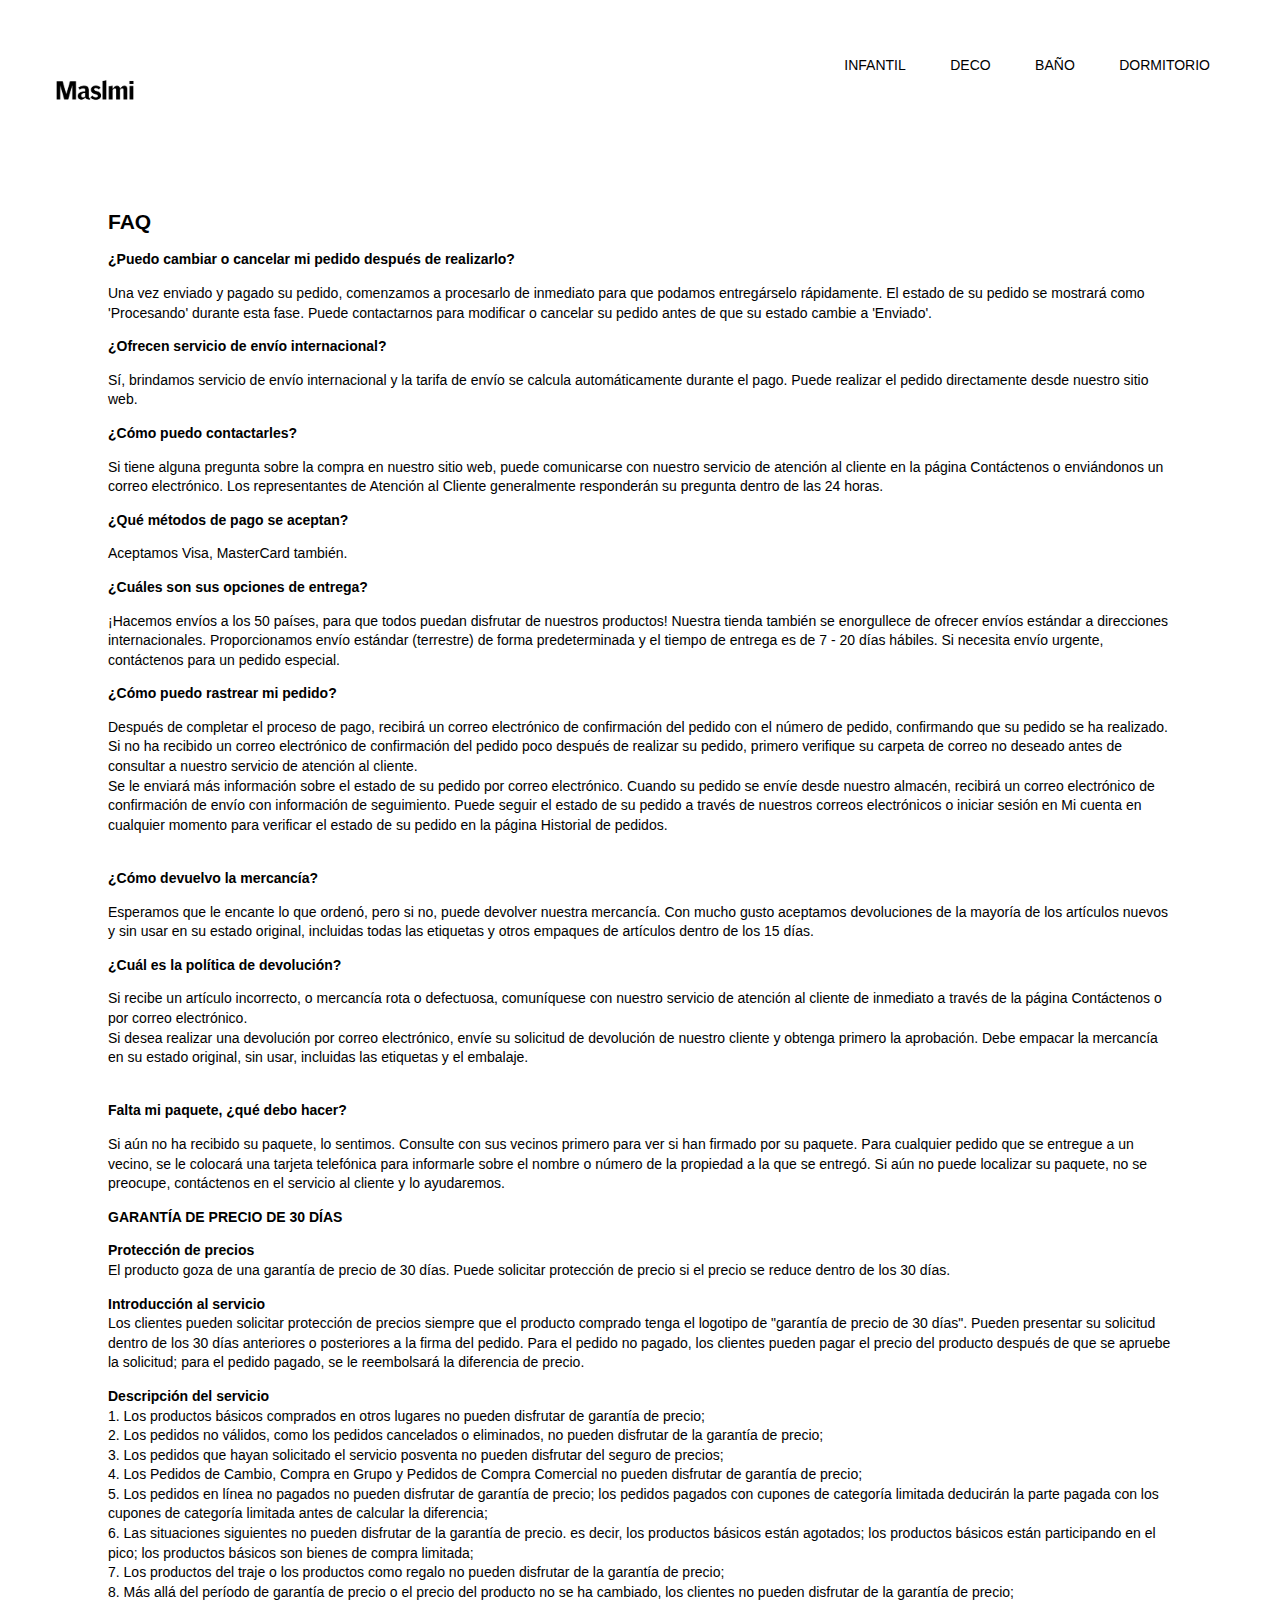
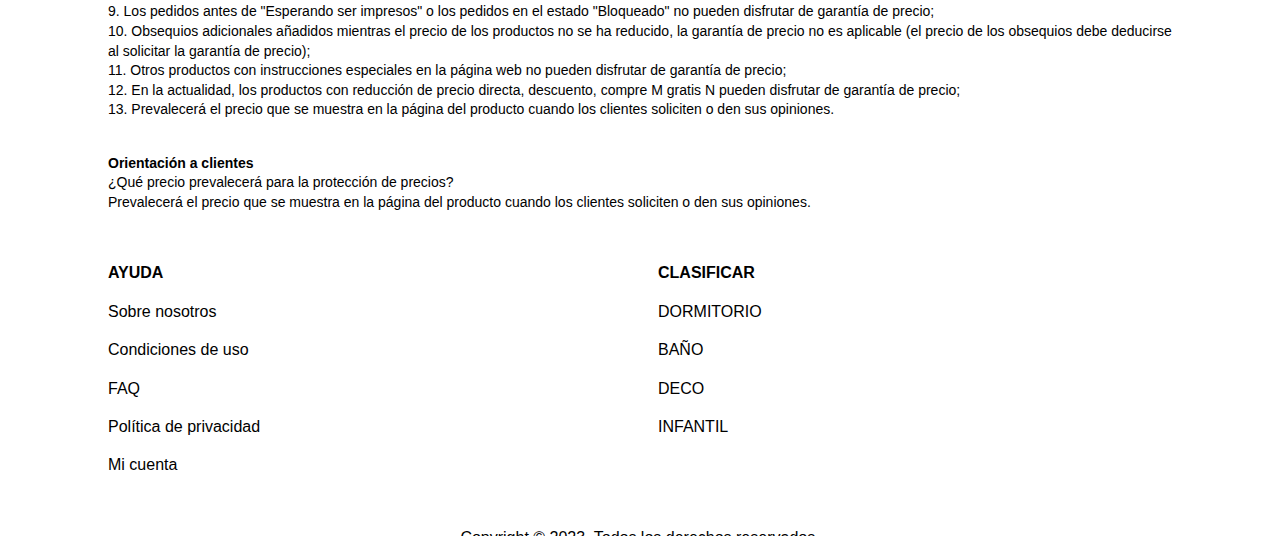
<file: FAQ.html>
<!DOCTYPE html>
<html class=" webkit chrome win js js cssanimations csstransforms csstransitions"><head><meta http-equiv="Content-Type" content="text/html; charset=UTF-8">
    <meta name="viewport" content="width=device-width, initial-scale=1">
    
        <script src="./FAQ_files/turbolinks-2.5.3-format-b802e11287adb103d1cb3e2f99426bc12854d0b0f06d9463b37099f7b814e087.js"></script>
        <script>Turbolinks.pagesCached(0)</script>
    
    




<meta http-equiv="X-UA-Compatible" content="IE=edge">

<script type="text/javascript">window.NREUM||(NREUM={});NREUM.info={"beacon":"bam.nr-data.net","errorBeacon":"bam.nr-data.net","licenseKey":"dcbde81dc9","applicationID":"77525617","transactionName":"IlsMTEJWDl4ERBZIEwNYC1sfSgpdFg==","queueTime":0,"applicationTime":252,"agent":""}</script>
<script type="text/javascript">(window.NREUM||(NREUM={})).init={ajax:{deny_list:["bam.nr-data.net"]}};(window.NREUM||(NREUM={})).loader_config={xpid:"VQAAUVBXChAHU1RQAgcGUQ==",licenseKey:"dcbde81dc9",applicationID:"77525617"};;/*! For license information please see nr-loader-full-1.248.0.min.js.LICENSE.txt */
(()=>{var e,t,r={234:(e,t,r)=>{"use strict";r.d(t,{P_:()=>g,Mt:()=>v,C5:()=>s,DL:()=>A,OP:()=>S,lF:()=>R,Yu:()=>w,Dg:()=>m,CX:()=>c,GE:()=>x,sU:()=>j});var n=r(8632),i=r(9567);const a={beacon:n.ce.beacon,errorBeacon:n.ce.errorBeacon,licenseKey:void 0,applicationID:void 0,sa:void 0,queueTime:void 0,applicationTime:void 0,ttGuid:void 0,user:void 0,account:void 0,product:void 0,extra:void 0,jsAttributes:{},userAttributes:void 0,atts:void 0,transactionName:void 0,tNamePlain:void 0},o={};function s(e){if(!e)throw new Error("All info objects require an agent identifier!");if(!o[e])throw new Error("Info for ".concat(e," was never set"));return o[e]}function c(e,t){if(!e)throw new Error("All info objects require an agent identifier!");o[e]=(0,i.D)(t,a);const r=(0,n.ek)(e);r&&(r.info=o[e])}const d=e=>{if(!e||"string"!=typeof e)return!1;try{document.createDocumentFragment().querySelector(e)}catch{return!1}return!0};var u=r(7056),l=r(50);const f=()=>{const e={mask_selector:"*",block_selector:"[data-nr-block]",mask_input_options:{color:!1,date:!1,"datetime-local":!1,email:!1,month:!1,number:!1,range:!1,search:!1,tel:!1,text:!1,time:!1,url:!1,week:!1,textarea:!1,select:!1,password:!0}};return{feature_flags:[],proxy:{assets:void 0,beacon:void 0},privacy:{cookies_enabled:!0},ajax:{deny_list:void 0,block_internal:!0,enabled:!0,harvestTimeSeconds:10,autoStart:!0},distributed_tracing:{enabled:void 0,exclude_newrelic_header:void 0,cors_use_newrelic_header:void 0,cors_use_tracecontext_headers:void 0,allowed_origins:void 0},session:{domain:void 0,expiresMs:u.oD,inactiveMs:u.Hb},ssl:void 0,obfuscate:void 0,jserrors:{enabled:!0,harvestTimeSeconds:10,autoStart:!0},metrics:{enabled:!0,autoStart:!0},page_action:{enabled:!0,harvestTimeSeconds:30,autoStart:!0},page_view_event:{enabled:!0,autoStart:!0},page_view_timing:{enabled:!0,harvestTimeSeconds:30,long_task:!1,autoStart:!0},session_trace:{enabled:!0,harvestTimeSeconds:10,autoStart:!0},harvest:{tooManyRequestsDelay:60},session_replay:{autoStart:!0,enabled:!1,harvestTimeSeconds:60,sampling_rate:50,error_sampling_rate:50,collect_fonts:!1,inline_images:!1,inline_stylesheet:!0,mask_all_inputs:!0,get mask_text_selector(){return e.mask_selector},set mask_text_selector(t){d(t)?e.mask_selector=t+",[data-nr-mask]":null===t?e.mask_selector=t:(0,l.Z)("An invalid session_replay.mask_selector was provided and will not be used",t)},get block_class(){return"nr-block"},get ignore_class(){return"nr-ignore"},get mask_text_class(){return"nr-mask"},get block_selector(){return e.block_selector},set block_selector(t){d(t)?e.block_selector+=",".concat(t):""!==t&&(0,l.Z)("An invalid session_replay.block_selector was provided and will not be used",t)},get mask_input_options(){return e.mask_input_options},set mask_input_options(t){t&&"object"==typeof t?e.mask_input_options={...t,password:!0}:(0,l.Z)("An invalid session_replay.mask_input_option was provided and will not be used",t)}},spa:{enabled:!0,harvestTimeSeconds:10,autoStart:!0}}},h={},p="All configuration objects require an agent identifier!";function g(e){if(!e)throw new Error(p);if(!h[e])throw new Error("Configuration for ".concat(e," was never set"));return h[e]}function m(e,t){if(!e)throw new Error(p);h[e]=(0,i.D)(t,f());const r=(0,n.ek)(e);r&&(r.init=h[e])}function v(e,t){if(!e)throw new Error(p);var r=g(e);if(r){for(var n=t.split("."),i=0;i<n.length-1;i++)if("object"!=typeof(r=r[n[i]]))return;r=r[n[n.length-1]]}return r}const b={accountID:void 0,trustKey:void 0,agentID:void 0,licenseKey:void 0,applicationID:void 0,xpid:void 0},y={};function A(e){if(!e)throw new Error("All loader-config objects require an agent identifier!");if(!y[e])throw new Error("LoaderConfig for ".concat(e," was never set"));return y[e]}function x(e,t){if(!e)throw new Error("All loader-config objects require an agent identifier!");y[e]=(0,i.D)(t,b);const r=(0,n.ek)(e);r&&(r.loader_config=y[e])}const w=(0,n.mF)().o;var _=r(385),E=r(6818);const T={buildEnv:E.Re,customTransaction:void 0,disabled:!1,distMethod:E.gF,isolatedBacklog:!1,loaderType:void 0,maxBytes:3e4,offset:Math.floor(_._A?.performance?.timeOrigin||_._A?.performance?.timing?.navigationStart||Date.now()),onerror:void 0,origin:""+_._A.location,ptid:void 0,releaseIds:{},session:void 0,xhrWrappable:"function"==typeof _._A.XMLHttpRequest?.prototype?.addEventListener,version:E.q4,denyList:void 0},D={};function S(e){if(!e)throw new Error("All runtime objects require an agent identifier!");if(!D[e])throw new Error("Runtime for ".concat(e," was never set"));return D[e]}function j(e,t){if(!e)throw new Error("All runtime objects require an agent identifier!");D[e]=(0,i.D)(t,T);const r=(0,n.ek)(e);r&&(r.runtime=D[e])}function R(e){return function(e){try{const t=s(e);return!!t.licenseKey&&!!t.errorBeacon&&!!t.applicationID}catch(e){return!1}}(e)}},9567:(e,t,r)=>{"use strict";r.d(t,{D:()=>i});var n=r(50);function i(e,t){try{if(!e||"object"!=typeof e)return(0,n.Z)("Setting a Configurable requires an object as input");if(!t||"object"!=typeof t)return(0,n.Z)("Setting a Configurable requires a model to set its initial properties");const r=Object.create(Object.getPrototypeOf(t),Object.getOwnPropertyDescriptors(t)),a=0===Object.keys(r).length?e:r;for(let o in a)if(void 0!==e[o])try{Array.isArray(e[o])&&Array.isArray(t[o])?r[o]=Array.from(new Set([...e[o],...t[o]])):"object"==typeof e[o]&&"object"==typeof t[o]?r[o]=i(e[o],t[o]):r[o]=e[o]}catch(e){(0,n.Z)("An error occurred while setting a property of a Configurable",e)}return r}catch(e){(0,n.Z)("An error occured while setting a Configurable",e)}}},6818:(e,t,r)=>{"use strict";r.d(t,{Re:()=>i,gF:()=>a,lF:()=>o,q4:()=>n});const n="1.248.0",i="PROD",a="CDN",o="2.0.0-alpha.11"},385:(e,t,r)=>{"use strict";r.d(t,{FN:()=>s,IF:()=>u,Nk:()=>f,Tt:()=>c,_A:()=>a,cv:()=>h,iS:()=>o,il:()=>n,ux:()=>d,v6:()=>i,w1:()=>l});const n="undefined"!=typeof window&&!!window.document,i="undefined"!=typeof WorkerGlobalScope&&("undefined"!=typeof self&&self instanceof WorkerGlobalScope&&self.navigator instanceof WorkerNavigator||"undefined"!=typeof globalThis&&globalThis instanceof WorkerGlobalScope&&globalThis.navigator instanceof WorkerNavigator),a=n?window:"undefined"!=typeof WorkerGlobalScope&&("undefined"!=typeof self&&self instanceof WorkerGlobalScope&&self||"undefined"!=typeof globalThis&&globalThis instanceof WorkerGlobalScope&&globalThis),o=(a?.document?.readyState,Boolean("hidden"===a?.document?.visibilityState)),s=""+a?.location,c=/iPad|iPhone|iPod/.test(a.navigator?.userAgent),d=c&&"undefined"==typeof SharedWorker,u=(()=>{const e=a.navigator?.userAgent?.match(/Firefox[/\s](\d+\.\d+)/);return Array.isArray(e)&&e.length>=2?+e[1]:0})(),l=Boolean(n&&window.document.documentMode),f=!!a.navigator?.sendBeacon,h=Math.floor(a?.performance?.timeOrigin||a?.performance?.timing?.navigationStart||Date.now())},1117:(e,t,r)=>{"use strict";r.d(t,{w:()=>a});var n=r(50);const i={agentIdentifier:"",ee:void 0};class a{constructor(e){try{if("object"!=typeof e)return(0,n.Z)("shared context requires an object as input");this.sharedContext={},Object.assign(this.sharedContext,i),Object.entries(e).forEach((e=>{let[t,r]=e;Object.keys(i).includes(t)&&(this.sharedContext[t]=r)}))}catch(e){(0,n.Z)("An error occured while setting SharedContext",e)}}}},8e3:(e,t,r)=>{"use strict";r.d(t,{L:()=>u,R:()=>c});var n=r(8325),i=r(1284),a=r(4322),o=r(3325);const s={};function c(e,t){const r={staged:!1,priority:o.p[t]||0};d(e),s[e].get(t)||s[e].set(t,r)}function d(e){e&&(s[e]||(s[e]=new Map))}function u(){let e=arguments.length>0&&void 0!==arguments[0]?arguments[0]:"",t=arguments.length>1&&void 0!==arguments[1]?arguments[1]:"feature";if(d(e),!e||!s[e].get(t))return o(t);s[e].get(t).staged=!0;const r=[...s[e]];function o(t){const r=e?n.ee.get(e):n.ee,o=a.X.handlers;if(r.backlog&&o){var s=r.backlog[t],c=o[t];if(c){for(var d=0;s&&d<s.length;++d)l(s[d],c);(0,i.D)(c,(function(e,t){(0,i.D)(t,(function(t,r){r[0].on(e,r[1])}))}))}delete o[t],r.backlog[t]=null,r.emit("drain-"+t,[])}}r.every((e=>{let[t,r]=e;return r.staged}))&&(r.sort(((e,t)=>e[1].priority-t[1].priority)),r.forEach((t=>{let[r]=t;s[e].delete(r),o(r)})))}function l(e,t){var r=e[1];(0,i.D)(t[r],(function(t,r){var n=e[0];if(r[0]===n){var i=r[1],a=e[3],o=e[2];i.apply(a,o)}}))}},8325:(e,t,r)=>{"use strict";r.d(t,{A:()=>c,ee:()=>d});var n=r(8632),i=r(2210),a=r(234);class o{constructor(e){this.contextId=e}}var s=r(3117);const c="nr@context:".concat(s.a),d=function e(t,r){var n={},s={},u={},f=!1;try{f=16===r.length&&(0,a.OP)(r).isolatedBacklog}catch(e){}var h={on:g,addEventListener:g,removeEventListener:function(e,t){var r=n[e];if(!r)return;for(var i=0;i<r.length;i++)r[i]===t&&r.splice(i,1)},emit:function(e,r,n,i,a){!1!==a&&(a=!0);if(d.aborted&&!i)return;t&&a&&t.emit(e,r,n);for(var o=p(n),c=m(e),u=c.length,l=0;l<u;l++)c[l].apply(o,r);var f=b()[s[e]];f&&f.push([h,e,r,o]);return o},get:v,listeners:m,context:p,buffer:function(e,t){const r=b();if(t=t||"feature",h.aborted)return;Object.entries(e||{}).forEach((e=>{let[n,i]=e;s[i]=t,t in r||(r[t]=[])}))},abort:l,aborted:!1,isBuffering:function(e){return!!b()[s[e]]},debugId:r,backlog:f?{}:t&&"object"==typeof t.backlog?t.backlog:{}};return h;function p(e){return e&&e instanceof o?e:e?(0,i.X)(e,c,(()=>new o(c))):new o(c)}function g(e,t){n[e]=m(e).concat(t)}function m(e){return n[e]||[]}function v(t){return u[t]=u[t]||e(h,t)}function b(){return h.backlog}}(void 0,"globalEE"),u=(0,n.fP)();function l(){d.aborted=!0,d.backlog={}}u.ee||(u.ee=d)},5546:(e,t,r)=>{"use strict";r.d(t,{E:()=>n,p:()=>i});var n=r(8325).ee.get("handle");function i(e,t,r,i,a){a?(a.buffer([e],i),a.emit(e,t,r)):(n.buffer([e],i),n.emit(e,t,r))}},4322:(e,t,r)=>{"use strict";r.d(t,{X:()=>a});var n=r(5546);a.on=o;var i=a.handlers={};function a(e,t,r,a){o(a||n.E,i,e,t,r)}function o(e,t,r,i,a){a||(a="feature"),e||(e=n.E);var o=t[a]=t[a]||{};(o[r]=o[r]||[]).push([e,i])}},3239:(e,t,r)=>{"use strict";r.d(t,{bP:()=>s,iz:()=>c,m$:()=>o});var n=r(385);let i=!1,a=!1;try{const e={get passive(){return i=!0,!1},get signal(){return a=!0,!1}};n._A.addEventListener("test",null,e),n._A.removeEventListener("test",null,e)}catch(e){}function o(e,t){return i||a?{capture:!!e,passive:i,signal:t}:!!e}function s(e,t){let r=arguments.length>2&&void 0!==arguments[2]&&arguments[2],n=arguments.length>3?arguments[3]:void 0;window.addEventListener(e,t,o(r,n))}function c(e,t){let r=arguments.length>2&&void 0!==arguments[2]&&arguments[2],n=arguments.length>3?arguments[3]:void 0;document.addEventListener(e,t,o(r,n))}},3117:(e,t,r)=>{"use strict";r.d(t,{a:()=>n});const n=(0,r(4402).Rl)()},4402:(e,t,r)=>{"use strict";r.d(t,{Ht:()=>d,M:()=>c,Rl:()=>o,ky:()=>s});var n=r(385);const i="xxxxxxxx-xxxx-4xxx-yxxx-xxxxxxxxxxxx";function a(e,t){return e?15&e[t]:16*Math.random()|0}function o(){const e=n._A?.crypto||n._A?.msCrypto;let t,r=0;return e&&e.getRandomValues&&(t=e.getRandomValues(new Uint8Array(31))),i.split("").map((e=>"x"===e?a(t,++r).toString(16):"y"===e?(3&a()|8).toString(16):e)).join("")}function s(e){const t=n._A?.crypto||n._A?.msCrypto;let r,i=0;t&&t.getRandomValues&&(r=t.getRandomValues(new Uint8Array(31)));const o=[];for(var s=0;s<e;s++)o.push(a(r,++i).toString(16));return o.join("")}function c(){return s(16)}function d(){return s(32)}},7056:(e,t,r)=>{"use strict";r.d(t,{Bq:()=>n,Hb:()=>a,oD:()=>i});const n="NRBA",i=144e5,a=18e5},7894:(e,t,r)=>{"use strict";function n(){return Math.round(performance.now())}r.d(t,{z:()=>n})},7243:(e,t,r)=>{"use strict";r.d(t,{e:()=>i});var n=r(385);function i(e){if(0===(e||"").indexOf("data:"))return{protocol:"data"};try{const t=new URL(e,location.href),r={port:t.port,hostname:t.hostname,pathname:t.pathname,search:t.search,protocol:t.protocol.slice(0,t.protocol.indexOf(":")),sameOrigin:t.protocol===n._A?.location?.protocol&&t.host===n._A?.location?.host};return r.port&&""!==r.port||("http:"===t.protocol&&(r.port="80"),"https:"===t.protocol&&(r.port="443")),r.pathname&&""!==r.pathname?r.pathname.startsWith("/")||(r.pathname="/".concat(r.pathname)):r.pathname="/",r}catch(e){return{}}}},50:(e,t,r)=>{"use strict";function n(e,t){"function"==typeof console.warn&&(console.warn("New Relic: ".concat(e)),t&&console.warn(t))}r.d(t,{Z:()=>n})},2825:(e,t,r)=>{"use strict";r.d(t,{N:()=>u,T:()=>l});var n=r(8325),i=r(5546),a=r(3325),o=r(385);const s="newrelic";const c={stn:[a.D.sessionTrace],err:[a.D.jserrors,a.D.metrics],ins:[a.D.pageAction],spa:[a.D.spa],sr:[a.D.sessionReplay,a.D.sessionTrace]},d=new Set;function u(e,t){const r=n.ee.get(t);e&&"object"==typeof e&&(d.has(t)||(Object.entries(e).forEach((e=>{let[t,n]=e;c[t]?c[t].forEach((e=>{n?(0,i.p)("feat-"+t,[],void 0,e,r):(0,i.p)("block-"+t,[],void 0,e,r),(0,i.p)("rumresp-"+t,[Boolean(n)],void 0,e,r)})):n&&(0,i.p)("feat-"+t,[],void 0,void 0,r),l[t]=Boolean(n)})),Object.keys(c).forEach((e=>{void 0===l[e]&&(c[e]?.forEach((t=>(0,i.p)("rumresp-"+e,[!1],void 0,t,r))),l[e]=!1)})),d.add(t),function(){let e=arguments.length>0&&void 0!==arguments[0]?arguments[0]:{};try{o._A.dispatchEvent(new CustomEvent(s,{detail:e}))}catch(e){}}({loaded:!0})))}const l={}},2210:(e,t,r)=>{"use strict";r.d(t,{X:()=>i});var n=Object.prototype.hasOwnProperty;function i(e,t,r){if(n.call(e,t))return e[t];var i=r();if(Object.defineProperty&&Object.keys)try{return Object.defineProperty(e,t,{value:i,writable:!0,enumerable:!1}),i}catch(e){}return e[t]=i,i}},1284:(e,t,r)=>{"use strict";r.d(t,{D:()=>n});const n=(e,t)=>Object.entries(e||{}).map((e=>{let[r,n]=e;return t(r,n)}))},4351:(e,t,r)=>{"use strict";r.d(t,{P:()=>a});var n=r(8325);const i=()=>{const e=new WeakSet;return(t,r)=>{if("object"==typeof r&&null!==r){if(e.has(r))return;e.add(r)}return r}};function a(e){try{return JSON.stringify(e,i())}catch(e){try{n.ee.emit("internal-error",[e])}catch(e){}}}},3960:(e,t,r)=>{"use strict";r.d(t,{KB:()=>o,b2:()=>a});var n=r(3239);function i(){return"undefined"==typeof document||"complete"===document.readyState}function a(e,t){if(i())return e();(0,n.bP)("load",e,t)}function o(e){if(i())return e();(0,n.iz)("DOMContentLoaded",e)}},8632:(e,t,r)=>{"use strict";r.d(t,{EZ:()=>u,ce:()=>a,ek:()=>d,fP:()=>o,gG:()=>l,h5:()=>c,mF:()=>s});var n=r(7894),i=r(385);const a={beacon:"bam.nr-data.net",errorBeacon:"bam.nr-data.net"};function o(){return i._A.NREUM||(i._A.NREUM={}),void 0===i._A.newrelic&&(i._A.newrelic=i._A.NREUM),i._A.NREUM}function s(){let e=o();return e.o||(e.o={ST:i._A.setTimeout,SI:i._A.setImmediate,CT:i._A.clearTimeout,XHR:i._A.XMLHttpRequest,REQ:i._A.Request,EV:i._A.Event,PR:i._A.Promise,MO:i._A.MutationObserver,FETCH:i._A.fetch}),e}function c(e,t){let r=o();r.initializedAgents??={},t.initializedAt={ms:(0,n.z)(),date:new Date},r.initializedAgents[e]=t}function d(e){let t=o();return t.initializedAgents?.[e]}function u(e,t){o()[e]=t}function l(){return function(){let e=o();const t=e.info||{};e.info={beacon:a.beacon,errorBeacon:a.errorBeacon,...t}}(),function(){let e=o();const t=e.init||{};e.init={...t}}(),s(),function(){let e=o();const t=e.loader_config||{};e.loader_config={...t}}(),o()}},7956:(e,t,r)=>{"use strict";r.d(t,{N:()=>i});var n=r(3239);function i(e){let t=arguments.length>1&&void 0!==arguments[1]&&arguments[1],r=arguments.length>2?arguments[2]:void 0,i=arguments.length>3?arguments[3]:void 0;(0,n.iz)("visibilitychange",(function(){if(t)return void("hidden"===document.visibilityState&&e());e(document.visibilityState)}),r,i)}},1214:(e,t,r)=>{"use strict";r.d(t,{em:()=>b,u5:()=>S,QU:()=>C,Kf:()=>N});var n=r(8325),i=r(3117);const a="nr@original:".concat(i.a);var o=Object.prototype.hasOwnProperty,s=!1;function c(e,t){return e||(e=n.ee),r.inPlace=function(e,t,n,i,a){n||(n="");const o="-"===n.charAt(0);for(let s=0;s<t.length;s++){const c=t[s],d=e[c];u(d)||(e[c]=r(d,o?c+n:n,i,c,a))}},r.flag=a,r;function r(t,r,n,s,c){return u(t)?t:(r||(r=""),nrWrapper[a]=t,function(e,t,r){if(Object.defineProperty&&Object.keys)try{return Object.keys(e).forEach((function(r){Object.defineProperty(t,r,{get:function(){return e[r]},set:function(t){return e[r]=t,t}})})),t}catch(e){d([e],r)}for(var n in e)o.call(e,n)&&(t[n]=e[n])}(t,nrWrapper,e),nrWrapper);function nrWrapper(){var a,o,u,l;try{o=this,a=[...arguments],u="function"==typeof n?n(a,o):n||{}}catch(t){d([t,"",[a,o,s],u],e)}i(r+"start",[a,o,s],u,c);try{return l=t.apply(o,a)}catch(e){throw i(r+"err",[a,o,e],u,c),e}finally{i(r+"end",[a,o,l],u,c)}}}function i(r,n,i,a){if(!s||t){var o=s;s=!0;try{e.emit(r,n,i,t,a)}catch(t){d([t,r,n,i],e)}s=o}}}function d(e,t){t||(t=n.ee);try{t.emit("internal-error",e)}catch(e){}}function u(e){return!(e&&"function"==typeof e&&e.apply&&!e[a])}var l=r(2210),f=r(385);const h={},p=f._A.XMLHttpRequest,g="addEventListener",m="removeEventListener",v="nr@wrapped:".concat(n.A);function b(e){var t=function(e){return(e||n.ee).get("events")}(e);if(h[t.debugId]++)return t;h[t.debugId]=1;var r=c(t,!0);function i(e){r.inPlace(e,[g,m],"-",a)}function a(e,t){return e[1]}return"getPrototypeOf"in Object&&(f.il&&y(document,i),y(f._A,i),y(p.prototype,i)),t.on(g+"-start",(function(e,t){var n=e[1];if(null!==n&&("function"==typeof n||"object"==typeof n)){var i=(0,l.X)(n,v,(function(){var e={object:function(){if("function"!=typeof n.handleEvent)return;return n.handleEvent.apply(n,arguments)},function:n}[typeof n];return e?r(e,"fn-",null,e.name||"anonymous"):n}));this.wrapped=e[1]=i}})),t.on(m+"-start",(function(e){e[1]=this.wrapped||e[1]})),t}function y(e,t){let r=e;for(;"object"==typeof r&&!Object.prototype.hasOwnProperty.call(r,g);)r=Object.getPrototypeOf(r);for(var n=arguments.length,i=new Array(n>2?n-2:0),a=2;a<n;a++)i[a-2]=arguments[a];r&&t(r,...i)}var A="fetch-",x=A+"body-",w=["arrayBuffer","blob","json","text","formData"],_=f._A.Request,E=f._A.Response,T="prototype";const D={};function S(e){const t=function(e){return(e||n.ee).get("fetch")}(e);if(!(_&&E&&f._A.fetch))return t;if(D[t.debugId]++)return t;function r(e,r,i){var a=e[r];"function"==typeof a&&(e[r]=function(){var e,r=[...arguments],o={};t.emit(i+"before-start",[r],o),o[n.A]&&o[n.A].dt&&(e=o[n.A].dt);var s=a.apply(this,r);return t.emit(i+"start",[r,e],s),s.then((function(e){return t.emit(i+"end",[null,e],s),e}),(function(e){throw t.emit(i+"end",[e],s),e}))})}return D[t.debugId]=1,w.forEach((e=>{r(_[T],e,x),r(E[T],e,x)})),r(f._A,"fetch",A),t.on(A+"end",(function(e,r){var n=this;if(r){var i=r.headers.get("content-length");null!==i&&(n.rxSize=i),t.emit(A+"done",[null,r],n)}else t.emit(A+"done",[e],n)})),t}const j={},R=["pushState","replaceState"];function C(e){const t=function(e){return(e||n.ee).get("history")}(e);return!f.il||j[t.debugId]++||(j[t.debugId]=1,c(t).inPlace(window.history,R,"-")),t}var P=r(3239);var O=r(50);const k={},I=["open","send"];function N(e){var t=e||n.ee;const r=function(e){return(e||n.ee).get("xhr")}(t);if(k[r.debugId]++)return r;k[r.debugId]=1,b(t);var i=c(r),a=f._A.XMLHttpRequest,o=f._A.MutationObserver,s=f._A.Promise,d=f._A.setInterval,u="readystatechange",l=["onload","onerror","onabort","onloadstart","onloadend","onprogress","ontimeout"],h=[],p=f._A.XMLHttpRequest=function(e){const t=new a(e),n=r.context(t);try{r.emit("new-xhr",[t],n),t.addEventListener(u,(o=n,function(){var e=this;e.readyState>3&&!o.resolved&&(o.resolved=!0,r.emit("xhr-resolved",[],e)),i.inPlace(e,l,"fn-",x)}),(0,P.m$)(!1))}catch(e){(0,O.Z)("An error occurred while intercepting XHR",e);try{r.emit("internal-error",[e])}catch(e){}}var o;return t};function g(e,t){i.inPlace(t,["onreadystatechange"],"fn-",x)}if(function(e,t){for(var r in e)t[r]=e[r]}(a,p),p.prototype=a.prototype,i.inPlace(p.prototype,I,"-xhr-",x),r.on("send-xhr-start",(function(e,t){g(e,t),function(e){h.push(e),o&&(m?m.then(A):d?d(A):(v=-v,y.data=v))}(t)})),r.on("open-xhr-start",g),o){var m=s&&s.resolve();if(!d&&!s){var v=1,y=document.createTextNode(v);new o(A).observe(y,{characterData:!0})}}else t.on("fn-end",(function(e){e[0]&&e[0].type===u||A()}));function A(){for(var e=0;e<h.length;e++)g(0,h[e]);h.length&&(h=[])}function x(e,t){return t}return r}},7825:(e,t,r)=>{"use strict";r.d(t,{t:()=>n});const n=r(3325).D.ajax},6660:(e,t,r)=>{"use strict";r.d(t,{t:()=>n});const n=r(3325).D.jserrors},3081:(e,t,r)=>{"use strict";r.d(t,{gF:()=>a,mY:()=>i,t9:()=>n,vz:()=>s,xS:()=>o});const n=r(3325).D.metrics,i="sm",a="cm",o="storeSupportabilityMetrics",s="storeEventMetrics"},4649:(e,t,r)=>{"use strict";r.d(t,{t:()=>n});const n=r(3325).D.pageAction},7633:(e,t,r)=>{"use strict";r.d(t,{t:()=>n});const n=r(3325).D.pageViewEvent},9251:(e,t,r)=>{"use strict";r.d(t,{t:()=>n});const n=r(3325).D.pageViewTiming},7144:(e,t,r)=>{"use strict";r.d(t,{t:()=>n});const n=r(3325).D.sessionReplay},3614:(e,t,r)=>{"use strict";r.d(t,{BST_RESOURCE:()=>i,END:()=>s,FEATURE_NAME:()=>n,FN_END:()=>d,FN_START:()=>c,PUSH_STATE:()=>u,RESOURCE:()=>a,START:()=>o});const n=r(3325).D.sessionTrace,i="bstResource",a="resource",o="-start",s="-end",c="fn"+o,d="fn"+s,u="pushState"},5938:(e,t,r)=>{"use strict";r.d(t,{W:()=>i});var n=r(8325);class i{constructor(e,t,r){this.agentIdentifier=e,this.aggregator=t,this.ee=n.ee.get(e),this.featureName=r,this.blocked=!1}}},7530:(e,t,r)=>{"use strict";r.d(t,{j:()=>b});var n=r(3325),i=r(234),a=r(5546),o=r(8325),s=r(7894),c=r(8e3),d=r(3960),u=r(385),l=r(50),f=r(3081),h=r(8632);function p(){const e=(0,h.gG)();["setErrorHandler","finished","addToTrace","addRelease","addPageAction","setCurrentRouteName","setPageViewName","setCustomAttribute","interaction","noticeError","setUserId","setApplicationVersion","start","recordReplay","pauseReplay"].forEach((t=>{e[t]=function(){for(var r=arguments.length,n=new Array(r),i=0;i<r;i++)n[i]=arguments[i];return function(t){for(var r=arguments.length,n=new Array(r>1?r-1:0),i=1;i<r;i++)n[i-1]=arguments[i];let a=[];return Object.values(e.initializedAgents).forEach((e=>{e.exposed&&e.api[t]&&a.push(e.api[t](...n))})),a.length>1?a:a[0]}(t,...n)}}))}var g=r(2825);const m=e=>{const t=e.startsWith("http");e+="/",r.p=t?e:"https://"+e};let v=!1;function b(e){let t=arguments.length>1&&void 0!==arguments[1]?arguments[1]:{},b=arguments.length>2?arguments[2]:void 0,y=arguments.length>3?arguments[3]:void 0,{init:A,info:x,loader_config:w,runtime:_={loaderType:b},exposed:E=!0}=t;const T=(0,h.gG)();x||(A=T.init,x=T.info,w=T.loader_config),(0,i.Dg)(e.agentIdentifier,A||{}),(0,i.GE)(e.agentIdentifier,w||{}),x.jsAttributes??={},u.v6&&(x.jsAttributes.isWorker=!0),(0,i.CX)(e.agentIdentifier,x);const D=(0,i.P_)(e.agentIdentifier),S=[x.beacon,x.errorBeacon];v||(D.proxy.assets&&(m(D.proxy.assets),S.push(D.proxy.assets)),D.proxy.beacon&&S.push(D.proxy.beacon),p(),(0,h.EZ)("activatedFeatures",g.T)),_.denyList=[...D.ajax.deny_list||[],...D.ajax.block_internal?S:[]],(0,i.sU)(e.agentIdentifier,_),void 0===e.api&&(e.api=function(e,t){t||(0,c.R)(e,"api");const h={};var p=o.ee.get(e),g=p.get("tracer"),m="api-",v=m+"ixn-";function b(t,r,n,a){const o=(0,i.C5)(e);return null===r?delete o.jsAttributes[t]:(0,i.CX)(e,{...o,jsAttributes:{...o.jsAttributes,[t]:r}}),x(m,n,!0,a||null===r?"session":void 0)(t,r)}function y(){}["setErrorHandler","finished","addToTrace","addRelease"].forEach((e=>{h[e]=x(m,e,!0,"api")})),h.addPageAction=x(m,"addPageAction",!0,n.D.pageAction),h.setCurrentRouteName=x(m,"routeName",!0,n.D.spa),h.setPageViewName=function(t,r){if("string"==typeof t)return"/"!==t.charAt(0)&&(t="/"+t),(0,i.OP)(e).customTransaction=(r||"http://custom.transaction")+t,x(m,"setPageViewName",!0)()},h.setCustomAttribute=function(e,t){let r=arguments.length>2&&void 0!==arguments[2]&&arguments[2];if("string"==typeof e){if(["string","number","boolean"].includes(typeof t)||null===t)return b(e,t,"setCustomAttribute",r);(0,l.Z)("Failed to execute setCustomAttribute.\nNon-null value must be a string, number or boolean type, but a type of <".concat(typeof t,"> was provided."))}else(0,l.Z)("Failed to execute setCustomAttribute.\nName must be a string type, but a type of <".concat(typeof e,"> was provided."))},h.setUserId=function(e){if("string"==typeof e||null===e)return b("enduser.id",e,"setUserId",!0);(0,l.Z)("Failed to execute setUserId.\nNon-null value must be a string type, but a type of <".concat(typeof e,"> was provided."))},h.setApplicationVersion=function(e){if("string"==typeof e||null===e)return b("application.version",e,"setApplicationVersion",!1);(0,l.Z)("Failed to execute setApplicationVersion. Expected <String | null>, but got <".concat(typeof e,">."))},h.start=e=>{try{const t=e?"defined":"undefined";(0,a.p)(f.xS,["API/start/".concat(t,"/called")],void 0,n.D.metrics,p);const r=Object.values(n.D);if(void 0===e)e=r;else{if((e=Array.isArray(e)&&e.length?e:[e]).some((e=>!r.includes(e))))return(0,l.Z)("Invalid feature name supplied. Acceptable feature names are: ".concat(r));e.includes(n.D.pageViewEvent)||e.push(n.D.pageViewEvent)}e.forEach((e=>{p.emit("".concat(e,"-opt-in"))}))}catch(e){(0,l.Z)("An unexpected issue occurred",e)}},h.recordReplay=function(){(0,a.p)(f.xS,["API/recordReplay/called"],void 0,n.D.metrics,p),(0,a.p)("recordReplay",[],void 0,n.D.sessionReplay,p)},h.pauseReplay=function(){(0,a.p)(f.xS,["API/pauseReplay/called"],void 0,n.D.metrics,p),(0,a.p)("pauseReplay",[],void 0,n.D.sessionReplay,p)},h.interaction=function(){return(new y).get()};var A=y.prototype={createTracer:function(e,t){var r={},i=this,o="function"==typeof t;return(0,a.p)(f.xS,["API/createTracer/called"],void 0,n.D.metrics,p),(0,a.p)(v+"tracer",[(0,s.z)(),e,r],i,n.D.spa,p),function(){if(g.emit((o?"":"no-")+"fn-start",[(0,s.z)(),i,o],r),o)try{return t.apply(this,arguments)}catch(e){throw g.emit("fn-err",[arguments,this,e],r),e}finally{g.emit("fn-end",[(0,s.z)()],r)}}}};function x(e,t,r,i){return function(){return(0,a.p)(f.xS,["API/"+t+"/called"],void 0,n.D.metrics,p),i&&(0,a.p)(e+t,[(0,s.z)(),...arguments],r?null:this,i,p),r?void 0:this}}function w(){r.e(63).then(r.bind(r,7438)).then((t=>{let{setAPI:r}=t;r(e),(0,c.L)(e,"api")})).catch((()=>(0,l.Z)("Downloading runtime APIs failed...")))}return["actionText","setName","setAttribute","save","ignore","onEnd","getContext","end","get"].forEach((e=>{A[e]=x(v,e,void 0,n.D.spa)})),h.noticeError=function(e,t){"string"==typeof e&&(e=new Error(e)),(0,a.p)(f.xS,["API/noticeError/called"],void 0,n.D.metrics,p),(0,a.p)("err",[e,(0,s.z)(),!1,t],void 0,n.D.jserrors,p)},u.il?(0,d.b2)((()=>w()),!0):w(),h}(e.agentIdentifier,y)),void 0===e.exposed&&(e.exposed=E),v=!0}},1926:(e,t,r)=>{r.nc=(()=>{try{return document?.currentScript?.nonce}catch(e){}return""})()},3325:(e,t,r)=>{"use strict";r.d(t,{D:()=>n,p:()=>i});const n={ajax:"ajax",jserrors:"jserrors",metrics:"metrics",pageAction:"page_action",pageViewEvent:"page_view_event",pageViewTiming:"page_view_timing",sessionReplay:"session_replay",sessionTrace:"session_trace",spa:"spa"},i={[n.pageViewEvent]:1,[n.pageViewTiming]:2,[n.metrics]:3,[n.jserrors]:4,[n.ajax]:5,[n.sessionTrace]:6,[n.pageAction]:7,[n.spa]:8,[n.sessionReplay]:9}}},n={};function i(e){var t=n[e];if(void 0!==t)return t.exports;var a=n[e]={exports:{}};return r[e](a,a.exports,i),a.exports}i.m=r,i.d=(e,t)=>{for(var r in t)i.o(t,r)&&!i.o(e,r)&&Object.defineProperty(e,r,{enumerable:!0,get:t[r]})},i.f={},i.e=e=>Promise.all(Object.keys(i.f).reduce(((t,r)=>(i.f[r](e,t),t)),[])),i.u=e=>({63:"nr-full",110:"nr-full-compressor",379:"nr-full-recorder"}[e]+"-1.248.0.min.js"),i.o=(e,t)=>Object.prototype.hasOwnProperty.call(e,t),e={},t="NRBA-1.248.0.PROD:",i.l=(r,n,a,o)=>{if(e[r])e[r].push(n);else{var s,c;if(void 0!==a)for(var d=document.getElementsByTagName("script"),u=0;u<d.length;u++){var l=d[u];if(l.getAttribute("src")==r||l.getAttribute("data-webpack")==t+a){s=l;break}}s||(c=!0,(s=document.createElement("script")).charset="utf-8",s.timeout=120,i.nc&&s.setAttribute("nonce",i.nc),s.setAttribute("data-webpack",t+a),s.src=r,0!==s.src.indexOf(window.location.origin+"/")&&(s.crossOrigin="anonymous"),s.integrity=i.sriHashes[o],s.crossOrigin="anonymous"),e[r]=[n];var f=(t,n)=>{s.onerror=s.onload=null,clearTimeout(h);var i=e[r];if(delete e[r],s.parentNode&&s.parentNode.removeChild(s),i&&i.forEach((e=>e(n))),t)return t(n)},h=setTimeout(f.bind(null,void 0,{type:"timeout",target:s}),12e4);s.onerror=f.bind(null,s.onerror),s.onload=f.bind(null,s.onload),c&&document.head.appendChild(s)}},i.r=e=>{"undefined"!=typeof Symbol&&Symbol.toStringTag&&Object.defineProperty(e,Symbol.toStringTag,{value:"Module"}),Object.defineProperty(e,"__esModule",{value:!0})},i.p="https://js-agent.newrelic.com/",i.sriHashes={63:"sha512-SIaXPLKlh3HV2oRK5bWCYcTyu19+F1rEGmNbcuuAKur3ywZ0Hej3kAH7KGI46Txu3LrMXd8xRsuAPxTZtDbA5w=="},(()=>{var e={29:0,789:0};i.f.j=(t,r)=>{var n=i.o(e,t)?e[t]:void 0;if(0!==n)if(n)r.push(n[2]);else{var a=new Promise(((r,i)=>n=e[t]=[r,i]));r.push(n[2]=a);var o=i.p+i.u(t),s=new Error;i.l(o,(r=>{if(i.o(e,t)&&(0!==(n=e[t])&&(e[t]=void 0),n)){var a=r&&("load"===r.type?"missing":r.type),o=r&&r.target&&r.target.src;s.message="Loading chunk "+t+" failed.\n("+a+": "+o+")",s.name="ChunkLoadError",s.type=a,s.request=o,n[1](s)}}),"chunk-"+t,t)}};var t=(t,r)=>{var n,a,[o,s,c]=r,d=0;if(o.some((t=>0!==e[t]))){for(n in s)i.o(s,n)&&(i.m[n]=s[n]);if(c)c(i)}for(t&&t(r);d<o.length;d++)a=o[d],i.o(e,a)&&e[a]&&e[a][0](),e[a]=0},r=self["webpackChunk:NRBA-1.248.0.PROD"]=self["webpackChunk:NRBA-1.248.0.PROD"]||[];r.forEach(t.bind(null,0)),r.push=t.bind(null,r.push.bind(r))})(),(()=>{"use strict";i(1926);var e=i(50);class t{addPageAction(t,r){(0,e.Z)("Call to agent api addPageAction failed. The page action feature is not currently initialized.")}setPageViewName(t,r){(0,e.Z)("Call to agent api setPageViewName failed. The page view feature is not currently initialized.")}setCustomAttribute(t,r,n){(0,e.Z)("Call to agent api setCustomAttribute failed. The js errors feature is not currently initialized.")}noticeError(t,r){(0,e.Z)("Call to agent api noticeError failed. The js errors feature is not currently initialized.")}setUserId(t){(0,e.Z)("Call to agent api setUserId failed. The js errors feature is not currently initialized.")}setApplicationVersion(t){(0,e.Z)("Call to agent api setApplicationVersion failed. The agent is not currently initialized.")}setErrorHandler(t){(0,e.Z)("Call to agent api setErrorHandler failed. The js errors feature is not currently initialized.")}finished(t){(0,e.Z)("Call to agent api finished failed. The page action feature is not currently initialized.")}addRelease(t,r){(0,e.Z)("Call to agent api addRelease failed. The js errors feature is not currently initialized.")}start(t){(0,e.Z)("Call to agent api addRelease failed. The agent is not currently initialized.")}recordReplay(){(0,e.Z)("Call to agent api recordReplay failed. The agent is not currently initialized.")}pauseReplay(){(0,e.Z)("Call to agent api pauseReplay failed. The agent is not currently initialized.")}}var r=i(3325),n=i(234);const a=Object.values(r.D);function o(e){const t={};return a.forEach((r=>{t[r]=function(e,t){return!1!==(0,n.Mt)(t,"".concat(e,".enabled"))}(r,e)})),t}var s=i(7530);var c=i(8e3),d=i(5938),u=i(3960),l=i(385);class f extends d.W{constructor(e,t,r){let i=!(arguments.length>3&&void 0!==arguments[3])||arguments[3];super(e,t,r),this.auto=i,this.abortHandler=void 0,this.featAggregate=void 0,this.onAggregateImported=void 0,!1===(0,n.Mt)(this.agentIdentifier,"".concat(this.featureName,".autoStart"))&&(this.auto=!1),this.auto&&(0,c.R)(e,r)}importAggregator(){let t=arguments.length>0&&void 0!==arguments[0]?arguments[0]:{};if(this.featAggregate)return;if(!this.auto)return void this.ee.on("".concat(this.featureName,"-opt-in"),(()=>{(0,c.R)(this.agentIdentifier,this.featureName),this.auto=!0,this.importAggregator()}));const r=l.il&&!0===(0,n.Mt)(this.agentIdentifier,"privacy.cookies_enabled");let a;this.onAggregateImported=new Promise((e=>{a=e}));const o=async()=>{let n;try{if(r){const{setupAgentSession:e}=await i.e(63).then(i.bind(i,3228));n=e(this.agentIdentifier)}}catch(t){(0,e.Z)("A problem occurred when starting up session manager. This page will not start or extend any session.",t)}try{if(!this.shouldImportAgg(this.featureName,n))return(0,c.L)(this.agentIdentifier,this.featureName),void a(!1);const{lazyFeatureLoader:e}=await i.e(63).then(i.bind(i,8582)),{Aggregate:r}=await e(this.featureName,"aggregate");this.featAggregate=new r(this.agentIdentifier,this.aggregator,t),a(!0)}catch(t){(0,e.Z)("Downloading and initializing ".concat(this.featureName," failed..."),t),this.abortHandler?.(),(0,c.L)(this.agentIdentifier,this.featureName),a(!1)}};l.il?(0,u.b2)((()=>o()),!0):o()}shouldImportAgg(e,t){return e!==r.D.sessionReplay||!!n.Yu.MO&&(!1!==(0,n.Mt)(this.agentIdentifier,"session_trace.enabled")&&(!!t?.isNew||!!t?.state.sessionReplayMode))}}var h=i(7633);class p extends f{static featureName=h.t;constructor(e,t){let r=!(arguments.length>2&&void 0!==arguments[2])||arguments[2];super(e,t,h.t,r),this.importAggregator()}}var g=i(1117),m=i(1284);class v extends g.w{constructor(e){super(e),this.aggregatedData={}}store(e,t,r,n,i){var a=this.getBucket(e,t,r,i);return a.metrics=function(e,t){t||(t={count:0});return t.count+=1,(0,m.D)(e,(function(e,r){t[e]=b(r,t[e])})),t}(n,a.metrics),a}merge(e,t,r,n,i){var a=this.getBucket(e,t,n,i);if(a.metrics){var o=a.metrics;o.count+=r.count,(0,m.D)(r,(function(e,t){if("count"!==e){var n=o[e],i=r[e];i&&!i.c?o[e]=b(i.t,n):o[e]=function(e,t){if(!t)return e;t.c||(t=y(t.t));return t.min=Math.min(e.min,t.min),t.max=Math.max(e.max,t.max),t.t+=e.t,t.sos+=e.sos,t.c+=e.c,t}(i,o[e])}}))}else a.metrics=r}storeMetric(e,t,r,n){var i=this.getBucket(e,t,r);return i.stats=b(n,i.stats),i}getBucket(e,t,r,n){this.aggregatedData[e]||(this.aggregatedData[e]={});var i=this.aggregatedData[e][t];return i||(i=this.aggregatedData[e][t]={params:r||{}},n&&(i.custom=n)),i}get(e,t){return t?this.aggregatedData[e]&&this.aggregatedData[e][t]:this.aggregatedData[e]}take(e){for(var t={},r="",n=!1,i=0;i<e.length;i++)t[r=e[i]]=A(this.aggregatedData[r]),t[r].length&&(n=!0),delete this.aggregatedData[r];return n?t:null}}function b(e,t){return null==e?function(e){e?e.c++:e={c:1};return e}(t):t?(t.c||(t=y(t.t)),t.c+=1,t.t+=e,t.sos+=e*e,e>t.max&&(t.max=e),e<t.min&&(t.min=e),t):{t:e}}function y(e){return{t:e,min:e,max:e,sos:e*e,c:1}}function A(e){return"object"!=typeof e?[]:(0,m.D)(e,x)}function x(e,t){return t}var w=i(8632),_=i(4402),E=i(4351);var T=i(5546),D=i(7956),S=i(3239),j=i(7894),R=i(9251);class C extends f{static featureName=R.t;constructor(e,t){let r=!(arguments.length>2&&void 0!==arguments[2])||arguments[2];super(e,t,R.t,r),l.il&&((0,D.N)((()=>(0,T.p)("docHidden",[(0,j.z)()],void 0,R.t,this.ee)),!0),(0,S.bP)("pagehide",(()=>(0,T.p)("winPagehide",[(0,j.z)()],void 0,R.t,this.ee))),this.importAggregator())}}var P=i(3081);class O extends f{static featureName=P.t9;constructor(e,t){let r=!(arguments.length>2&&void 0!==arguments[2])||arguments[2];super(e,t,P.t9,r),this.importAggregator()}}var k=i(6660);class I{constructor(e,t,r,n){this.name="UncaughtError",this.message=e,this.sourceURL=t,this.line=r,this.column=n}}class N extends f{static featureName=k.t;#e=new Set;constructor(e,t){let n=!(arguments.length>2&&void 0!==arguments[2])||arguments[2];super(e,t,k.t,n);try{this.removeOnAbort=new AbortController}catch(e){}this.ee.on("fn-err",((e,t,n)=>{this.abortHandler&&!this.#e.has(n)&&(this.#e.add(n),(0,T.p)("err",[this.#t(n),(0,j.z)()],void 0,r.D.jserrors,this.ee))})),this.ee.on("internal-error",(e=>{this.abortHandler&&(0,T.p)("ierr",[this.#t(e),(0,j.z)(),!0],void 0,r.D.jserrors,this.ee)})),l._A.addEventListener("unhandledrejection",(e=>{this.abortHandler&&(0,T.p)("err",[this.#r(e),(0,j.z)(),!1,{unhandledPromiseRejection:1}],void 0,r.D.jserrors,this.ee)}),(0,S.m$)(!1,this.removeOnAbort?.signal)),l._A.addEventListener("error",(e=>{this.abortHandler&&(this.#e.has(e.error)?this.#e.delete(e.error):(0,T.p)("err",[this.#n(e),(0,j.z)()],void 0,r.D.jserrors,this.ee))}),(0,S.m$)(!1,this.removeOnAbort?.signal)),this.abortHandler=this.#i,this.importAggregator()}#i(){this.removeOnAbort?.abort(),this.#e.clear(),this.abortHandler=void 0}#t(e){return e instanceof Error?e:void 0!==e?.message?new I(e.message,e.filename||e.sourceURL,e.lineno||e.line,e.colno||e.col):new I("string"==typeof e?e:(0,E.P)(e))}#r(e){let t="Unhandled Promise Rejection: ";if(e?.reason instanceof Error)try{return e.reason.message=t+e.reason.message,e.reason}catch(t){return e.reason}if(void 0===e.reason)return new I(t);const r=this.#t(e.reason);return r.message=t+r.message,r}#n(e){return e.error instanceof Error?e.error:new I(e.message,e.filename,e.lineno,e.colno)}}var H=i(2210);let z=1;const M="nr@id";function L(e){const t=typeof e;return!e||"object"!==t&&"function"!==t?-1:e===l._A?0:(0,H.X)(e,M,(function(){return z++}))}function Z(e){if("string"==typeof e&&e.length)return e.length;if("object"==typeof e){if("undefined"!=typeof ArrayBuffer&&e instanceof ArrayBuffer&&e.byteLength)return e.byteLength;if("undefined"!=typeof Blob&&e instanceof Blob&&e.size)return e.size;if(!("undefined"!=typeof FormData&&e instanceof FormData))try{return(0,E.P)(e).length}catch(e){return}}}var F=i(1214),B=i(7243);class U{constructor(e){this.agentIdentifier=e}generateTracePayload(e){if(!this.shouldGenerateTrace(e))return null;var t=(0,n.DL)(this.agentIdentifier);if(!t)return null;var r=(t.accountID||"").toString()||null,i=(t.agentID||"").toString()||null,a=(t.trustKey||"").toString()||null;if(!r||!i)return null;var o=(0,_.M)(),s=(0,_.Ht)(),c=Date.now(),d={spanId:o,traceId:s,timestamp:c};return(e.sameOrigin||this.isAllowedOrigin(e)&&this.useTraceContextHeadersForCors())&&(d.traceContextParentHeader=this.generateTraceContextParentHeader(o,s),d.traceContextStateHeader=this.generateTraceContextStateHeader(o,c,r,i,a)),(e.sameOrigin&&!this.excludeNewrelicHeader()||!e.sameOrigin&&this.isAllowedOrigin(e)&&this.useNewrelicHeaderForCors())&&(d.newrelicHeader=this.generateTraceHeader(o,s,c,r,i,a)),d}generateTraceContextParentHeader(e,t){return"00-"+t+"-"+e+"-01"}generateTraceContextStateHeader(e,t,r,n,i){return i+"@nr=0-1-"+r+"-"+n+"-"+e+"----"+t}generateTraceHeader(e,t,r,n,i,a){if(!("function"==typeof l._A?.btoa))return null;var o={v:[0,1],d:{ty:"Browser",ac:n,ap:i,id:e,tr:t,ti:r}};return a&&n!==a&&(o.d.tk=a),btoa((0,E.P)(o))}shouldGenerateTrace(e){return this.isDtEnabled()&&this.isAllowedOrigin(e)}isAllowedOrigin(e){var t=!1,r={};if((0,n.Mt)(this.agentIdentifier,"distributed_tracing")&&(r=(0,n.P_)(this.agentIdentifier).distributed_tracing),e.sameOrigin)t=!0;else if(r.allowed_origins instanceof Array)for(var i=0;i<r.allowed_origins.length;i++){var a=(0,B.e)(r.allowed_origins[i]);if(e.hostname===a.hostname&&e.protocol===a.protocol&&e.port===a.port){t=!0;break}}return t}isDtEnabled(){var e=(0,n.Mt)(this.agentIdentifier,"distributed_tracing");return!!e&&!!e.enabled}excludeNewrelicHeader(){var e=(0,n.Mt)(this.agentIdentifier,"distributed_tracing");return!!e&&!!e.exclude_newrelic_header}useNewrelicHeaderForCors(){var e=(0,n.Mt)(this.agentIdentifier,"distributed_tracing");return!!e&&!1!==e.cors_use_newrelic_header}useTraceContextHeadersForCors(){var e=(0,n.Mt)(this.agentIdentifier,"distributed_tracing");return!!e&&!!e.cors_use_tracecontext_headers}}var V=i(7825),q=["load","error","abort","timeout"],G=q.length,W=n.Yu.REQ,X=n.Yu.XHR;class K extends f{static featureName=V.t;constructor(e,t){let i=!(arguments.length>2&&void 0!==arguments[2])||arguments[2];if(super(e,t,V.t,i),(0,n.OP)(e).xhrWrappable){this.dt=new U(e),this.handler=(e,t,r,n)=>(0,T.p)(e,t,r,n,this.ee);try{const e={xmlhttprequest:"xhr",fetch:"fetch",beacon:"beacon"};l._A?.performance?.getEntriesByType("resource").forEach((t=>{if(t.initiatorType in e&&0!==t.responseStatus){const n={status:t.responseStatus},i={rxSize:t.transferSize,duration:Math.floor(t.duration),cbTime:0};Q(n,t.name),this.handler("xhr",[n,i,t.startTime,t.responseEnd,e[t.initiatorType]],void 0,r.D.ajax)}}))}catch(e){}(0,F.u5)(this.ee),(0,F.Kf)(this.ee),function(e,t,i,a){function o(e){var t=this;t.totalCbs=0,t.called=0,t.cbTime=0,t.end=w,t.ended=!1,t.xhrGuids={},t.lastSize=null,t.loadCaptureCalled=!1,t.params=this.params||{},t.metrics=this.metrics||{},e.addEventListener("load",(function(r){_(t,e)}),(0,S.m$)(!1)),l.IF||e.addEventListener("progress",(function(e){t.lastSize=e.loaded}),(0,S.m$)(!1))}function s(e){this.params={method:e[0]},Q(this,e[1]),this.metrics={}}function c(t,r){var i=(0,n.DL)(e);i.xpid&&this.sameOrigin&&r.setRequestHeader("X-NewRelic-ID",i.xpid);var o=a.generateTracePayload(this.parsedOrigin);if(o){var s=!1;o.newrelicHeader&&(r.setRequestHeader("newrelic",o.newrelicHeader),s=!0),o.traceContextParentHeader&&(r.setRequestHeader("traceparent",o.traceContextParentHeader),o.traceContextStateHeader&&r.setRequestHeader("tracestate",o.traceContextStateHeader),s=!0),s&&(this.dt=o)}}function d(e,r){var n=this.metrics,i=e[0],a=this;if(n&&i){var o=Z(i);o&&(n.txSize=o)}this.startTime=(0,j.z)(),this.body=i,this.listener=function(e){try{"abort"!==e.type||a.loadCaptureCalled||(a.params.aborted=!0),("load"!==e.type||a.called===a.totalCbs&&(a.onloadCalled||"function"!=typeof r.onload)&&"function"==typeof a.end)&&a.end(r)}catch(e){try{t.emit("internal-error",[e])}catch(e){}}};for(var s=0;s<G;s++)r.addEventListener(q[s],this.listener,(0,S.m$)(!1))}function u(e,t,r){this.cbTime+=e,t?this.onloadCalled=!0:this.called+=1,this.called!==this.totalCbs||!this.onloadCalled&&"function"==typeof r.onload||"function"!=typeof this.end||this.end(r)}function f(e,t){var r=""+L(e)+!!t;this.xhrGuids&&!this.xhrGuids[r]&&(this.xhrGuids[r]=!0,this.totalCbs+=1)}function h(e,t){var r=""+L(e)+!!t;this.xhrGuids&&this.xhrGuids[r]&&(delete this.xhrGuids[r],this.totalCbs-=1)}function p(){this.endTime=(0,j.z)()}function g(e,r){r instanceof X&&"load"===e[0]&&t.emit("xhr-load-added",[e[1],e[2]],r)}function m(e,r){r instanceof X&&"load"===e[0]&&t.emit("xhr-load-removed",[e[1],e[2]],r)}function v(e,t,r){t instanceof X&&("onload"===r&&(this.onload=!0),("load"===(e[0]&&e[0].type)||this.onload)&&(this.xhrCbStart=(0,j.z)()))}function b(e,r){this.xhrCbStart&&t.emit("xhr-cb-time",[(0,j.z)()-this.xhrCbStart,this.onload,r],r)}function y(e){var t,r=e[1]||{};if("string"==typeof e[0]?0===(t=e[0]).length&&l.il&&(t=""+l._A.location.href):e[0]&&e[0].url?t=e[0].url:l._A?.URL&&e[0]&&e[0]instanceof URL?t=e[0].href:"function"==typeof e[0].toString&&(t=e[0].toString()),"string"==typeof t&&0!==t.length){t&&(this.parsedOrigin=(0,B.e)(t),this.sameOrigin=this.parsedOrigin.sameOrigin);var n=a.generateTracePayload(this.parsedOrigin);if(n&&(n.newrelicHeader||n.traceContextParentHeader))if(e[0]&&e[0].headers)s(e[0].headers,n)&&(this.dt=n);else{var i={};for(var o in r)i[o]=r[o];i.headers=new Headers(r.headers||{}),s(i.headers,n)&&(this.dt=n),e.length>1?e[1]=i:e.push(i)}}function s(e,t){var r=!1;return t.newrelicHeader&&(e.set("newrelic",t.newrelicHeader),r=!0),t.traceContextParentHeader&&(e.set("traceparent",t.traceContextParentHeader),t.traceContextStateHeader&&e.set("tracestate",t.traceContextStateHeader),r=!0),r}}function A(e,t){this.params={},this.metrics={},this.startTime=(0,j.z)(),this.dt=t,e.length>=1&&(this.target=e[0]),e.length>=2&&(this.opts=e[1]);var r,n=this.opts||{},i=this.target;"string"==typeof i?r=i:"object"==typeof i&&i instanceof W?r=i.url:l._A?.URL&&"object"==typeof i&&i instanceof URL&&(r=i.href),Q(this,r);var a=(""+(i&&i instanceof W&&i.method||n.method||"GET")).toUpperCase();this.params.method=a,this.body=n.body,this.txSize=Z(n.body)||0}function x(e,t){var n;this.endTime=(0,j.z)(),this.params||(this.params={}),this.params.status=t?t.status:0,"string"==typeof this.rxSize&&this.rxSize.length>0&&(n=+this.rxSize);var a={txSize:this.txSize,rxSize:n,duration:(0,j.z)()-this.startTime};i("xhr",[this.params,a,this.startTime,this.endTime,"fetch"],this,r.D.ajax)}function w(e){var t=this.params,n=this.metrics;if(!this.ended){this.ended=!0;for(var a=0;a<G;a++)e.removeEventListener(q[a],this.listener,!1);t.aborted||(n.duration=(0,j.z)()-this.startTime,this.loadCaptureCalled||4!==e.readyState?null==t.status&&(t.status=0):_(this,e),n.cbTime=this.cbTime,i("xhr",[t,n,this.startTime,this.endTime,"xhr"],this,r.D.ajax))}}function _(e,t){e.params.status=t.status;var r=function(e,t){var r=e.responseType;return"json"===r&&null!==t?t:"arraybuffer"===r||"blob"===r||"json"===r?Z(e.response):"text"===r||""===r||void 0===r?Z(e.responseText):void 0}(t,e.lastSize);if(r&&(e.metrics.rxSize=r),e.sameOrigin){var n=t.getResponseHeader("X-NewRelic-App-Data");n&&(e.params.cat=n.split(", ").pop())}e.loadCaptureCalled=!0}t.on("new-xhr",o),t.on("open-xhr-start",s),t.on("open-xhr-end",c),t.on("send-xhr-start",d),t.on("xhr-cb-time",u),t.on("xhr-load-added",f),t.on("xhr-load-removed",h),t.on("xhr-resolved",p),t.on("addEventListener-end",g),t.on("removeEventListener-end",m),t.on("fn-end",b),t.on("fetch-before-start",y),t.on("fetch-start",A),t.on("fn-start",v),t.on("fetch-done",x)}(e,this.ee,this.handler,this.dt),this.importAggregator()}}}function Q(e,t){var r=(0,B.e)(t),n=e.params||e;n.hostname=r.hostname,n.port=r.port,n.protocol=r.protocol,n.host=r.hostname+":"+r.port,n.pathname=r.pathname,e.parsedOrigin=r,e.sameOrigin=r.sameOrigin}var Y=i(3614);const{BST_RESOURCE:J,RESOURCE:ee,START:te,END:re,FEATURE_NAME:ne,FN_END:ie,FN_START:ae,PUSH_STATE:oe}=Y;var se=i(7144);class ce extends f{static featureName=se.t;constructor(e,t){let r=!(arguments.length>2&&void 0!==arguments[2])||arguments[2];super(e,t,se.t,r),this.importAggregator()}}var de=i(4649);class ue extends f{static featureName=de.t;constructor(e,t){let r=!(arguments.length>2&&void 0!==arguments[2])||arguments[2];super(e,t,de.t,r),this.importAggregator()}}new class extends t{constructor(t){let r=arguments.length>1&&void 0!==arguments[1]?arguments[1]:(0,_.ky)(16);super(),l._A?(this.agentIdentifier=r,this.sharedAggregator=new v({agentIdentifier:this.agentIdentifier}),this.features={},(0,w.h5)(r,this),this.desiredFeatures=new Set(t.features||[]),this.desiredFeatures.add(p),(0,s.j)(this,t,t.loaderType||"agent"),this.run()):(0,e.Z)("Failed to initial the agent. Could not determine the runtime environment.")}get config(){return{info:(0,n.C5)(this.agentIdentifier),init:(0,n.P_)(this.agentIdentifier),loader_config:(0,n.DL)(this.agentIdentifier),runtime:(0,n.OP)(this.agentIdentifier)}}run(){try{const t=o(this.agentIdentifier),n=[...this.desiredFeatures];n.sort(((e,t)=>r.p[e.featureName]-r.p[t.featureName])),n.forEach((n=>{if(t[n.featureName]||n.featureName===r.D.pageViewEvent){const i=function(e){switch(e){case r.D.ajax:return[r.D.jserrors];case r.D.sessionTrace:return[r.D.ajax,r.D.pageViewEvent];case r.D.sessionReplay:return[r.D.sessionTrace];case r.D.pageViewTiming:return[r.D.pageViewEvent];default:return[]}}(n.featureName);i.every((e=>t[e]))||(0,e.Z)("".concat(n.featureName," is enabled but one or more dependent features has been disabled (").concat((0,E.P)(i),"). This may cause unintended consequences or missing data...")),this.features[n.featureName]=new n(this.agentIdentifier,this.sharedAggregator)}}))}catch(t){(0,e.Z)("Failed to initialize all enabled instrument classes (agent aborted) -",t);for(const e in this.features)this.features[e].abortHandler?.();const r=(0,w.fP)();return delete r.initializedAgents[this.agentIdentifier]?.api,delete r.initializedAgents[this.agentIdentifier]?.features,delete this.sharedAggregator,r.ee?.abort(),delete r.ee?.get(this.agentIdentifier),!1}}addToTrace(t){(0,e.Z)("Call to agent api addToTrace failed. The session trace feature is not currently initialized.")}setCurrentRouteName(t){(0,e.Z)("Call to agent api setCurrentRouteName failed. The spa feature is not currently initialized.")}interaction(){(0,e.Z)("Call to agent api interaction failed. The spa feature is not currently initialized.")}}({features:[p,C,class extends f{static featureName=ne;constructor(e,t){if(super(e,t,ne,!(arguments.length>2&&void 0!==arguments[2])||arguments[2]),!l.il)return;const n=this.ee;let i;(0,F.QU)(n),this.eventsEE=(0,F.em)(n),this.eventsEE.on(ae,(function(e,t){this.bstStart=(0,j.z)()})),this.eventsEE.on(ie,(function(e,t){(0,T.p)("bst",[e[0],t,this.bstStart,(0,j.z)()],void 0,r.D.sessionTrace,n)})),n.on(oe+te,(function(e){this.time=(0,j.z)(),this.startPath=location.pathname+location.hash})),n.on(oe+re,(function(e){(0,T.p)("bstHist",[location.pathname+location.hash,this.startPath,this.time],void 0,r.D.sessionTrace,n)}));try{i=new PerformanceObserver((e=>{const t=e.getEntries();(0,T.p)(J,[t],void 0,r.D.sessionTrace,n)})),i.observe({type:ee,buffered:!0})}catch(e){}this.importAggregator({resourceObserver:i})}},ce,K,O,ue,N],loaderType:"pro"})})()})();</script>
<meta src="version-1700105569" data-turbolinks-track="">
<link rel="canonical" href="FAQ.html">



<script type="text/javascript">
try{function css_browser_selector(u){var ua=u.toLowerCase(),is=function(t){return ua.indexOf(t)>-1},g='gecko',w='webkit',s='safari',o='opera',m='mobile',h=document.documentElement,b=[(!(/opera|webtv/i.test(ua))&&/msie\s(\d)/.test(ua))?('ie ie'+RegExp.$1):is('firefox/2')?g+' ff2':is('firefox/3.5')?g+' ff3 ff3_5':is('firefox/3.6')?g+' ff3 ff3_6':is('firefox/3')?g+' ff3':is('gecko/')?g:is('opera')?o+(/version\/(\d+)/.test(ua)?' '+o+RegExp.$1:(/opera(\s|\/)(\d+)/.test(ua)?' '+o+RegExp.$2:'')):is('konqueror')?'konqueror':is('blackberry')?m+' blackberry':is('android')?m+' android':is('chrome')?w+' chrome':is('iron')?w+' iron':is('applewebkit/')?w+' '+s+(/version\/(\d+)/.test(ua)?' '+s+RegExp.$1:''):is('mozilla/')?g:'',is('j2me')?m+' j2me':is('iphone')?m+' iphone':is('ipod')?m+' ipod':is('ipad')?m+' ipad':is('mac')?'mac':is('darwin')?'mac':is('webtv')?'webtv':is('win')?'win'+(is('windows nt 6.0')?' vista':''):is('freebsd')?'freebsd':(is('x11')||is('linux'))?'linux':'','js']; c = b.join(' '); h.className += ' '+c; return c;}; css_browser_selector(navigator.userAgent);}catch(e){}
</script>


  
  
    
  
    
  
    
  
  

<!-- fonts -->

  
    <link rel="stylesheet" href="./FAQ_files/css2">
  
  
  <link href="./FAQ_files/webtype_fonts.min-a27384810945198dd373502796bfbada62cc8409c49831a8778ac894e78f7749.css" media="screen" rel="stylesheet" type="text/css">

  



<title>FAQ</title>





<meta content="false" name="protect_images">


<meta name="current_path" content="/faq">
<meta name="image_protection_blurb" content="This photo is Copyright © 2023 medidonllne. All rights reserved.">
<meta property="og:title" content="FAQ">
<meta property="og:type" content="website">
<meta property="og:description" content="FAQ on ">
<meta name="twitter:card" content="summary_large_image">
<meta name="twitter:title" content="FAQ">
<meta name="twitter:description" content="FAQ on ">









<link href="./FAQ_files/share_panel-1a26721acae26eabd7c32296e2ee8cf053d1a1a8d9f7c49f0df899bc27b784c1.css" media="screen" rel="stylesheet" type="text/css">
<link href="./FAQ_files/protected_images-6cc002aad772e14af53bbbb966d0611491b39e25fc8fba42e94598f98d535828.css" media="screen" rel="stylesheet" type="text/css">
<link href="./FAQ_files/font-awesome.min-3.0.2-3149da3014aff38a256574aa7aa1b947387efee9cdc1fb2d39e234606f231c96.css" media="screen" rel="stylesheet" type="text/css">
<link href="./FAQ_files/theme_social-c1a1efec6fec6394de599718f42893465add95600b60ad31fb468ad0a69147a5.css" media="screen" rel="stylesheet" type="text/css">
<link href="./FAQ_files/cart-4d5bed841e04f35cada9bb41f30882005c189af13e193524545f285f7c279533.css" media="screen" rel="stylesheet" type="text/css">





<!--[if IE 7]>
<link rel="stylesheet" href="/static/theme_api/v2/theme_social-ie7-e0b58b4496ed3cf9a2fb98382fa1ca8c7e2019e42fa1ac767e9b28ffded26cdd.css">
<![endif]-->
<!--[if IE 8]>
<link rel="stylesheet" href="/static/theme_api/v2/theme_social-ie7-e0b58b4496ed3cf9a2fb98382fa1ca8c7e2019e42fa1ac767e9b28ffded26cdd.css">
<![endif]-->



<!--[if lt IE 9]><script src="/static/theme_api/v1/html5shiv-d55410eeb0d1e50b9558b594560e362529c60f3d70f808efe63dc16137b0226a.js"></script><![endif]-->
<link href="./FAQ_files/client-634c683b907ed9cdb94cf1f2d346b39f145813827eba5a8eee652ad6bf617dfe.css" media="screen" rel="stylesheet" type="text/css">
<link href="./FAQ_files/ss-standard.css" media="screen" rel="stylesheet" type="text/css">
<link rel="stylesheet" href="./FAQ_files/client_modal-8620ecc2b4f7c5729898100d14a7f9a01e7e1edb0a16449ae712f0b9175ee884.css">






<link href="./FAQ_files/blog_defaults-79d70c55d366b40da8280df474b120c87e1c1def50e6c75a4c54fc0ec914deeb.css" media="screen" rel="stylesheet" type="text/css">




  
  <link href="./FAQ_files/stylesheet.css" media="screen" rel="stylesheet" type="text/css"> <!-- NOTE: this is what is generated by the theme CSS template -->
  

  


<link href="./FAQ_files/960_simple-1-80ab8eb2695abe415bd536608db207267db1a467f2841da1c01b06c3559dd9c6.css" media="screen" rel="stylesheet" type="text/css">
<!--[if IE 6]><link rel="stylesheet" type="text/css" href="/static/theme_api/vendor/960_simple_ie6-1-7bd0efe500ce62bd2c9d7b9669610d234a769aa83e596f861257bf87134a9813.css" media="screen" /><![endif]-->
<!--[if IE 7]><link rel="stylesheet" type="text/css" href="/static/theme_api/vendor/960_simple_ie-1-4b0e6d146e160134b5ba6be865d0f121e2063af118352c312cde8ae6b09213bc.css" media="screen" /><![endif]-->

<link href="./FAQ_files/animation-7fc12d665fca943072e7f3c6c84d756b935958c9d92f8a940de7dcfd69c2b253.css" media="screen" rel="stylesheet" type="text/css">

<!--[if lt IE 9]><script src="/static/theme_api/vendor/html5shiv-3.7.0-d55410eeb0d1e50b9558b594560e362529c60f3d70f808efe63dc16137b0226a.js"></script><![endif]-->
<link href="./FAQ_files/blog-4c2f56b5c02abf3c28030799104d31fb1b7cb3fa71cdba247e21223fd78795ca.css" media="screen" rel="stylesheet" type="text/css">




<style type="text/css">
.youtube_cont.preview, .vimeo_cont.preview{position:relative;}
.youtube_cont.preview img, .vimeo_cont.preview img{max-width: 100%; max-height: 100%; height: 100%; z-index: 1; position: absolute; left: 0; right: 0; margin-left: auto; margin-right: auto;}
.youtube_cont.preview .load_iframe, .vimeo_cont.preview .load_iframe{left: 0; position: absolute; width: 100%; height: 100%; background-repeat: no-repeat; background-position: center center; background-image: url('/static/vid_overlay-b935013b5cebeedb8f5d5f3e7b0c48ee08c556e2db6888045b216f172195e632.png'); z-index: 2;}
.youtube_cont.preview iframe, .vimeo_cont.preview iframe{left: 0; position: absolute; width: inherit; height: inherit; z-index: 1000;}
</style>



<style>
  .format-instagram-icon.format-instagram-icon-heart {
    background-image: url('/static/heart-fdbd4f0c82adfe04d7251886935bf91ac9a3948c951353b40cf519eb034bcf6f.svg');
  }

  .format-instagram-icon.format-instagram-icon-comment {
    background-image: url('/static/left-balloon-ellipses-9b27c618ded2344503f9ff2c3022152ef29618b6fde3931dabc5f07b1d92e8a6.svg');
  }
</style>

<script>
  window._4ORMAT = window._4ORMAT || {};
  window._4ORMAT.social = {
    instagram: {
      accessToken: null
    }
  }
</script>






  
  


    <!--[if lt IE 9]>
        <script src="//html5shim.googlecode.com/svn/trunk/html5.js"></script>
    <![endif]-->
</head>
<body class="page-12395568 content content_page" style="padding-top: 190px;">
    






  
    <style>.basic #content_page_wrapper{margin:0 auto}fieldset{border:0 none;padding-left:0}form>div,form fieldset{margin:0;padding:0}.f_is_compressed #content_page_wrapper ._4ORMAT_content_page_container ._4ORMAT_content_page_row{margin-top:0}#content_page_wrapper{line-height:150%}#content_page_wrapper .align_right{text-align:right}#content_page_wrapper .align_left{text-align:left}#content_page_wrapper .align_center{text-align:center}#content_page_wrapper .align_justify{text-align:justify}#content_page_wrapper ._4ORMAT_content_page_container{margin:0;width:100%;overflow:hidden}#content_page_wrapper p{margin-bottom:1em;line-height:170%;word-wrap:break-word}#content_page_wrapper p.narrow{font-size:1em;line-height:150%}#content_page_wrapper p:last-child{margin-bottom:0}#content_page_wrapper p.small-text{font-size:0.8em}#content_page_wrapper h2{line-height:1.4;margin:0 0 0.4em}#content_page_wrapper h2.xl-headline{margin-bottom:0;word-wrap:break-word}#content_page_wrapper h2 a{font-weight:bold}#content_page_wrapper h2 span[style="font-weight: normal;"] a{font-weight:normal}#content_page_wrapper ul{padding-left:0;margin:0 0 2em}#content_page_wrapper ul li{list-style-position:inside}#content_page_wrapper b,#content_page_wrapper strong{font-weight:bold}#content_page_wrapper i,#content_page_wrapper em{font-style:italic}#content_page_wrapper ._4ORMAT_module_asset_hidden{display:none;visibility:hidden}#content_page_wrapper ._4ORMAT_content_page_row{width:100%;overflow:hidden;padding-left:2px;padding-right:2px;max-width:1140px;margin:0 auto}#content_page_wrapper ._4ORMAT_content_page_row._4ORMAT_full_width_module{max-width:none;padding-left:0;padding-right:0}#content_page_wrapper ._4ORMAT_content_page_row._4ORMAT_full_width_module .twelvecol{padding:0}#content_page_wrapper ._4ORMAT_content_page_row._4ORMAT_full_width_module img{display:block;width:100%}#content_page_wrapper ._4ORMAT_content_page_row a[href] img{opacity:1;-webkit-transition:opacity 250ms ease;transition:opacity 250ms ease}#content_page_wrapper ._4ORMAT_content_page_row a[href]:hover img{opacity:0.8}#content_page_wrapper .onecol,#content_page_wrapper .twocol,#content_page_wrapper .threecol,#content_page_wrapper .fourcol,#content_page_wrapper .fivecol,#content_page_wrapper .sixcol,#content_page_wrapper .sevencol,#content_page_wrapper .eightcol,#content_page_wrapper .ninecol,#content_page_wrapper .tencol,#content_page_wrapper .elevencol{margin-right:3.8%;float:left;min-height:1px}#content_page_wrapper ._4ORMAT_content_page_row .onecol{width:4.85%}#content_page_wrapper ._4ORMAT_content_page_row .twocol{width:13.45%}#content_page_wrapper ._4ORMAT_content_page_row .threecol{width:22.05%}#content_page_wrapper ._4ORMAT_content_page_row .fourcol{width:30.75%}#content_page_wrapper ._4ORMAT_content_page_row .fivecol{width:39.45%}#content_page_wrapper ._4ORMAT_content_page_row .sixcol{width:48%}#content_page_wrapper ._4ORMAT_content_page_row .sevencol{width:56.75%}#content_page_wrapper ._4ORMAT_content_page_row .eightcol{width:65.4%}#content_page_wrapper ._4ORMAT_content_page_row .ninecol{width:74.05%}#content_page_wrapper ._4ORMAT_content_page_row .tencol{width:82.7%}#content_page_wrapper ._4ORMAT_content_page_row .elevencol{width:91.35%}#content_page_wrapper ._4ORMAT_content_page_row .twelvecol{width:100%;float:left}#content_page_wrapper .last{margin-right:0px}#content_page_wrapper img,#content_page_wrapper object,#content_page_wrapper embed{max-width:100%}#content_page_wrapper .viewport img{max-width:none}#content_page_wrapper img{height:auto;vertical-align:top}#content_page_wrapper [data-editable-type="image"]{text-align:center;margin:0 auto}#content_page_wrapper [data-editable-type="image"] a{outline:none;display:block}#content_page_wrapper [data-editable-type="image"] a:focus,#content_page_wrapper [data-editable-type="image"] a:active,#content_page_wrapper [data-editable-type="image"] a:hover,#content_page_wrapper [data-editable-type="image"] a:visited{outline:none}#content_page_wrapper ._4ORMAT_content_page_row{min-width:0;padding-top:36px;padding-bottom:36px}@media handheld, only screen and (max-width: 767px){#content_page_wrapper body{-webkit-text-size-adjust:none}#content_page_wrapper #content_page_wrapper{min-width:0}#content_page_wrapper #content_page_wrapper ._4ORMAT_content_page_row,#content_page_wrapper #content_page_wrapper body,#content_page_wrapper #content_page_wrapper ._4ORMAT_content_page_container,#content_page_wrapper #content_page_wrapper #content_page_wrapper{width:100%;min-width:0;margin-left:0px;margin-right:0px;padding-left:0px;padding-right:0px}#content_page_wrapper #content_page_wrapper ._4ORMAT_content_page_row .onecol,#content_page_wrapper #content_page_wrapper ._4ORMAT_content_page_row .twocol,#content_page_wrapper #content_page_wrapper ._4ORMAT_content_page_row .threecol,#content_page_wrapper #content_page_wrapper ._4ORMAT_content_page_row .fourcol,#content_page_wrapper #content_page_wrapper ._4ORMAT_content_page_row .fivecol,#content_page_wrapper #content_page_wrapper ._4ORMAT_content_page_row .sixcol,#content_page_wrapper #content_page_wrapper ._4ORMAT_content_page_row .sevencol,#content_page_wrapper #content_page_wrapper ._4ORMAT_content_page_row .eightcol,#content_page_wrapper #content_page_wrapper ._4ORMAT_content_page_row .ninecol,#content_page_wrapper #content_page_wrapper ._4ORMAT_content_page_row .tencol,#content_page_wrapper #content_page_wrapper ._4ORMAT_content_page_row .elevencol,#content_page_wrapper #content_page_wrapper ._4ORMAT_content_page_row .twelvecol{width:auto;float:none;margin-left:0px;margin-right:0px;padding-left:20px;padding-right:20px}}#content_page_wrapper ._4ORMAT_module_large_headline{font-size:2.8em}#content_page_wrapper ._4ORMAT_module_center_text{text-align:center}#content_page_wrapper ._4ORMAT_module_layout_spacer{margin-bottom:16px}#content_page_wrapper ._4ORMAT_module_divider_blank{height:4.5em}#content_page_wrapper ._4ORMAT_module_align_right{text-align:right}#content_page_wrapper ._4ORMAT_module_align_left{text-align:left}#content_page_wrapper ._4ORMAT_module_submit_left{float:left}#content_page_wrapper ._4ORMAT_module_submit_right{float:right}#content_page_wrapper ._4ORMAT_module_submit_wide{width:100%}#content_page_wrapper ._4ORMAT_module_submit_wide input[type="submit"]{width:100%}#content_page_wrapper ._4ORMAT_module_divider{margin-bottom:1px;border-top:1px solid;border-bottom:0px solid;position:relative}#content_page_wrapper ._4ORMAT_module_divider._4ORMAT_module_text_divider{border:0px solid transparent;text-align:center}#content_page_wrapper ._4ORMAT_module_divider._4ORMAT_module_divider_border_bottom{border-top:0px solid;border-bottom:1px solid}#content_page_wrapper ._4ORMAT_module_divider._4ORMAT_module_divider_no_border{border-top:0px solid;border-bottom:0px solid}#content_page_wrapper ._4ORMAT_module_svg_divider{margin:0 auto;display:block}#content_page_wrapper ._4ORMAT_module_wiggle_divider{width:50%;max-width:700px}#content_page_wrapper ._4ORMAT_module_text_divider{font-size:1.6em}#content_page_wrapper ._4ORMAT_module_divider_graphic{position:relative}#content_page_wrapper ._4ORMAT_module_divider_center_line{height:30px;width:1px;position:absolute;top:-15px;right:50%;background:#000000}#content_page_wrapper ._4ORMAT_module_divider_center_square svg{position:absolute;top:-8px;right:calc(50% - 8px)}#content_page_wrapper ._4ORMAT_module_divider_text_left_middle{display:-webkit-flex;display:-ms-flexbox;display:flex;-webkit-align-items:center;-ms-flex-align:center;align-items:center}#content_page_wrapper ._4ORMAT_module_divider_text_left_middle ._4ORMAT_module_divider_text_left_middle_line{height:1px;width:100%;background:#000000}#content_page_wrapper ._4ORMAT_module_divider_text_left_middle ._4ORMAT_module_divider_text_input{min-width:unset;max-width:unset;padding-right:20px}#content_page_wrapper ._4ORMAT_module_divider_text_center_middle{display:-webkit-flex;display:-ms-flexbox;display:flex;-webkit-align-items:center;-ms-flex-align:center;align-items:center;-webkit-justify-content:center;-ms-flex-pack:center;justify-content:center}#content_page_wrapper ._4ORMAT_module_divider_text_center_middle ._4ORMAT_module_divider_text_center_middle_line{height:1px;width:100%;background:#000000}#content_page_wrapper ._4ORMAT_module_divider_text_center_middle ._4ORMAT_module_divider_text_input{min-width:unset;max-width:unset;padding:0 20px}#content_page_wrapper ._4ORMAT_module_divider_text_max_content *{width:-webkit-max-content;width:-moz-max-content;width:max-content;max-width:350px;margin:0}@media only screen and (max-width: 640px){#content_page_wrapper ._4ORMAT_module_divider_text_max_content *{max-width:200px}}#content_page_wrapper ._4ORMAT_module_divider_text_max_content.align_center *{margin:0 auto}#content_page_wrapper ._4ORMAT_module_divider_text_max_content.align_right *{float:right}#content_page_wrapper ._4ORMAT_module_divider_full{width:100%}#content_page_wrapper ._4ORMAT_module_divider_small{width:33.3333%}#content_page_wrapper ._4ORMAT_module_divider_tiny{width:8.3333%}#content_page_wrapper ._4ORMAT_module_divider_center{margin:0 auto}#content_page_wrapper ._4ORMAT_module_divider_left{margin:0}#content_page_wrapper ._4ORMAT_module_divider_right_column{margin-right:24%}#content_page_wrapper ._4ORMAT_module_divider_thin{border-top-width:1px}#content_page_wrapper ._4ORMAT_module_divider_medium{border-top-width:2px}#content_page_wrapper ._4ORMAT_module_divider_thick{border-top-width:3px}#content_page_wrapper ._4ORMAT_module_divider_dashed{border-style:dashed}#content_page_wrapper ._4ORMAT_module_divider_color_solid{border-color:black}#content_page_wrapper ._4ORMAT_module_divider_color_light{border-color:rgba(0,0,0,0.2)}#content_page_wrapper [data-content-module-removable]{-webkit-box-sizing:border-box;box-sizing:border-box;padding-left:20px;padding-right:20px}#content_page_wrapper [data-content-module-removable]:after{content:"";display:table;clear:both}#content_page_wrapper [data-content-module-removable] .onecol,#content_page_wrapper [data-content-module-removable] .twocol,#content_page_wrapper [data-content-module-removable] .threecol,#content_page_wrapper [data-content-module-removable] .fourcol,#content_page_wrapper [data-content-module-removable] .fivecol,#content_page_wrapper [data-content-module-removable] .sixcol,#content_page_wrapper [data-content-module-removable] .sevencol,#content_page_wrapper [data-content-module-removable] .eightcol,#content_page_wrapper [data-content-module-removable] .ninecol,#content_page_wrapper [data-content-module-removable] .tencol,#content_page_wrapper [data-content-module-removable] .elevencol,#content_page_wrapper [data-content-module-removable] .twelvecol{-webkit-box-sizing:border-box;box-sizing:border-box;float:left;padding-left:18px;padding-right:18px}#content_page_wrapper [data-content-module-removable] .naked .onecol,#content_page_wrapper [data-content-module-removable] .naked .twocol,#content_page_wrapper [data-content-module-removable] .naked .threecol,#content_page_wrapper [data-content-module-removable] .naked .fourcol,#content_page_wrapper [data-content-module-removable] .naked .fivecol,#content_page_wrapper [data-content-module-removable] .naked .sixcol,#content_page_wrapper [data-content-module-removable] .naked .sevencol,#content_page_wrapper [data-content-module-removable] .naked .eightcol,#content_page_wrapper [data-content-module-removable] .naked .ninecol,#content_page_wrapper [data-content-module-removable] .naked .tencol,#content_page_wrapper [data-content-module-removable] .naked .elevencol,#content_page_wrapper [data-content-module-removable] .naked .twelvecol{padding:0}#content_page_wrapper [data-content-module-removable] .float-right{float:right}#content_page_wrapper [data-content-module-removable] .onecol,#content_page_wrapper [data-content-module-removable] .twocol,#content_page_wrapper [data-content-module-removable] .threecol,#content_page_wrapper [data-content-module-removable] .fourcol,#content_page_wrapper [data-content-module-removable] .fivecol,#content_page_wrapper [data-content-module-removable] .sixcol,#content_page_wrapper [data-content-module-removable] .sevencol,#content_page_wrapper [data-content-module-removable] .eightcol,#content_page_wrapper [data-content-module-removable] .ninecol,#content_page_wrapper [data-content-module-removable] .tencol,#content_page_wrapper [data-content-module-removable] .elevencol{margin-right:0}#content_page_wrapper [data-content-module-removable] .onecol{width:8.33333333%}#content_page_wrapper [data-content-module-removable] .twocol{width:16.66666667%}#content_page_wrapper [data-content-module-removable] .threecol,#content_page_wrapper [data-content-module-removable] .onequarter{width:25%}#content_page_wrapper [data-content-module-removable] .fourcol,#content_page_wrapper [data-content-module-removable] .onethird{width:33.33333%}#content_page_wrapper [data-content-module-removable] .fivecol{width:41.66666667%}#content_page_wrapper [data-content-module-removable] .sixcol,#content_page_wrapper [data-content-module-removable] .onehalf{width:50%}#content_page_wrapper [data-content-module-removable] .sevencol{width:58.33333333%}#content_page_wrapper [data-content-module-removable] .eightcol{width:66.66666667%}#content_page_wrapper [data-content-module-removable] .ninecol{width:75%}#content_page_wrapper [data-content-module-removable] .tencol{width:83.33333333%}#content_page_wrapper [data-content-module-removable] .elevencol{width:91.66666667%}#content_page_wrapper [data-content-module-removable] .twelvecol{width:100%}#content_page_wrapper [data-content-module-removable] .onefifth{width:20%}@media only screen and (min-width: 641px) and (max-width: 991px){#content_page_wrapper [data-content-module-removable]{padding-left:20px;padding-right:20px}#content_page_wrapper [data-content-module-removable] [data-editable-type="image"]{text-align:left;margin:0}}@media only screen and (max-width: 640px){#content_page_wrapper [data-content-module-removable]{padding-left:10px;padding-right:10px}#content_page_wrapper [data-content-module-removable] .onecol,#content_page_wrapper [data-content-module-removable] .twocol,#content_page_wrapper [data-content-module-removable] .threecol,#content_page_wrapper [data-content-module-removable] .fourcol,#content_page_wrapper [data-content-module-removable] .fivecol,#content_page_wrapper [data-content-module-removable] .sixcol,#content_page_wrapper [data-content-module-removable] .sevencol,#content_page_wrapper [data-content-module-removable] .eightcol,#content_page_wrapper [data-content-module-removable] .ninecol,#content_page_wrapper [data-content-module-removable] .tencol,#content_page_wrapper [data-content-module-removable] .elevencol,#content_page_wrapper [data-content-module-removable] .twelvecol{width:100%;margin:6px 0}#content_page_wrapper [data-content-module-removable] .onecol:first-child,#content_page_wrapper [data-content-module-removable] .twocol:first-child,#content_page_wrapper [data-content-module-removable] .threecol:first-child,#content_page_wrapper [data-content-module-removable] .fourcol:first-child,#content_page_wrapper [data-content-module-removable] .fivecol:first-child,#content_page_wrapper [data-content-module-removable] .sixcol:first-child,#content_page_wrapper [data-content-module-removable] .sevencol:first-child,#content_page_wrapper [data-content-module-removable] .eightcol:first-child,#content_page_wrapper [data-content-module-removable] .ninecol:first-child,#content_page_wrapper [data-content-module-removable] .tencol:first-child,#content_page_wrapper [data-content-module-removable] .elevencol:first-child,#content_page_wrapper [data-content-module-removable] .twelvecol:first-child{margin-top:12px}#content_page_wrapper [data-content-module-removable] .onecol:last-child,#content_page_wrapper [data-content-module-removable] .twocol:last-child,#content_page_wrapper [data-content-module-removable] .threecol:last-child,#content_page_wrapper [data-content-module-removable] .fourcol:last-child,#content_page_wrapper [data-content-module-removable] .fivecol:last-child,#content_page_wrapper [data-content-module-removable] .sixcol:last-child,#content_page_wrapper [data-content-module-removable] .sevencol:last-child,#content_page_wrapper [data-content-module-removable] .eightcol:last-child,#content_page_wrapper [data-content-module-removable] .ninecol:last-child,#content_page_wrapper [data-content-module-removable] .tencol:last-child,#content_page_wrapper [data-content-module-removable] .elevencol:last-child,#content_page_wrapper [data-content-module-removable] .twelvecol:last-child{margin-bottom:12px}#content_page_wrapper [data-content-module-removable] .onecol .caption,#content_page_wrapper [data-content-module-removable] .twocol .caption,#content_page_wrapper [data-content-module-removable] .threecol .caption,#content_page_wrapper [data-content-module-removable] .fourcol .caption,#content_page_wrapper [data-content-module-removable] .fivecol .caption,#content_page_wrapper [data-content-module-removable] .sixcol .caption,#content_page_wrapper [data-content-module-removable] .sevencol .caption,#content_page_wrapper [data-content-module-removable] .eightcol .caption,#content_page_wrapper [data-content-module-removable] .ninecol .caption,#content_page_wrapper [data-content-module-removable] .tencol .caption,#content_page_wrapper [data-content-module-removable] .elevencol .caption,#content_page_wrapper [data-content-module-removable] .twelvecol .caption{margin-bottom:12px}#content_page_wrapper [data-content-module-removable] .onecol.spacer,#content_page_wrapper [data-content-module-removable] .twocol.spacer,#content_page_wrapper [data-content-module-removable] .threecol.spacer,#content_page_wrapper [data-content-module-removable] .fourcol.spacer,#content_page_wrapper [data-content-module-removable] .fivecol.spacer,#content_page_wrapper [data-content-module-removable] .sixcol.spacer,#content_page_wrapper [data-content-module-removable] .sevencol.spacer,#content_page_wrapper [data-content-module-removable] .eightcol.spacer,#content_page_wrapper [data-content-module-removable] .ninecol.spacer,#content_page_wrapper [data-content-module-removable] .tencol.spacer,#content_page_wrapper [data-content-module-removable] .elevencol.spacer,#content_page_wrapper [data-content-module-removable] .twelvecol.spacer{display:none}#content_page_wrapper [data-content-module-removable] .naked .onecol,#content_page_wrapper [data-content-module-removable] .naked .twocol,#content_page_wrapper [data-content-module-removable] .naked .threecol,#content_page_wrapper [data-content-module-removable] .naked .fourcol,#content_page_wrapper [data-content-module-removable] .naked .fivecol,#content_page_wrapper [data-content-module-removable] .naked .sixcol,#content_page_wrapper [data-content-module-removable] .naked .sevencol,#content_page_wrapper [data-content-module-removable] .naked .eightcol,#content_page_wrapper [data-content-module-removable] .naked .ninecol,#content_page_wrapper [data-content-module-removable] .naked .tencol,#content_page_wrapper [data-content-module-removable] .naked .elevencol,#content_page_wrapper [data-content-module-removable] .naked .twelvecol{margin:0;width:100%}#content_page_wrapper [data-content-module-removable] .naked .onecol:first-child,#content_page_wrapper [data-content-module-removable] .naked .twocol:first-child,#content_page_wrapper [data-content-module-removable] .naked .threecol:first-child,#content_page_wrapper [data-content-module-removable] .naked .fourcol:first-child,#content_page_wrapper [data-content-module-removable] .naked .fivecol:first-child,#content_page_wrapper [data-content-module-removable] .naked .sixcol:first-child,#content_page_wrapper [data-content-module-removable] .naked .sevencol:first-child,#content_page_wrapper [data-content-module-removable] .naked .eightcol:first-child,#content_page_wrapper [data-content-module-removable] .naked .ninecol:first-child,#content_page_wrapper [data-content-module-removable] .naked .tencol:first-child,#content_page_wrapper [data-content-module-removable] .naked .elevencol:first-child,#content_page_wrapper [data-content-module-removable] .naked .twelvecol:first-child{margin-top:0}#content_page_wrapper [data-content-module-removable] .naked .onecol:last-child,#content_page_wrapper [data-content-module-removable] .naked .twocol:last-child,#content_page_wrapper [data-content-module-removable] .naked .threecol:last-child,#content_page_wrapper [data-content-module-removable] .naked .fourcol:last-child,#content_page_wrapper [data-content-module-removable] .naked .fivecol:last-child,#content_page_wrapper [data-content-module-removable] .naked .sixcol:last-child,#content_page_wrapper [data-content-module-removable] .naked .sevencol:last-child,#content_page_wrapper [data-content-module-removable] .naked .eightcol:last-child,#content_page_wrapper [data-content-module-removable] .naked .ninecol:last-child,#content_page_wrapper [data-content-module-removable] .naked .tencol:last-child,#content_page_wrapper [data-content-module-removable] .naked .elevencol:last-child,#content_page_wrapper [data-content-module-removable] .naked .twelvecol:last-child{margin-bottom:0}}@media only screen and (max-width: 640px){#content_page_wrapper [data-content-module-category="image"]:not(:first-of-type),#content_page_wrapper [data-content-module-category="text"]:not(:first-of-type){padding-top:0px}#content_page_wrapper [data-content-module-category="image"]:not(:last-of-type),#content_page_wrapper [data-content-module-category="text"]:not(:last-of-type){padding-bottom:0px}#content_page_wrapper [data-content-module-category="image"] .twelvecol:last-child,#content_page_wrapper [data-content-module-category="image"] .elevencol:last-child,#content_page_wrapper [data-content-module-category="image"] .tencol:last-child,#content_page_wrapper [data-content-module-category="image"] .ninecol:last-child,#content_page_wrapper [data-content-module-category="image"] .eightcol:last-child,#content_page_wrapper [data-content-module-category="image"] .sevencol:last-child,#content_page_wrapper [data-content-module-category="image"] .sixcol:last-child,#content_page_wrapper [data-content-module-category="image"] .fivecol:last-child,#content_page_wrapper [data-content-module-category="image"] .fourcol:last-child,#content_page_wrapper [data-content-module-category="image"] .threecol:last-child,#content_page_wrapper [data-content-module-category="image"] .twocol:last-child,#content_page_wrapper [data-content-module-category="image"] .onecol:last-child,#content_page_wrapper [data-content-module-category="text"] .twelvecol:last-child,#content_page_wrapper [data-content-module-category="text"] .elevencol:last-child,#content_page_wrapper [data-content-module-category="text"] .tencol:last-child,#content_page_wrapper [data-content-module-category="text"] .ninecol:last-child,#content_page_wrapper [data-content-module-category="text"] .eightcol:last-child,#content_page_wrapper [data-content-module-category="text"] .sevencol:last-child,#content_page_wrapper [data-content-module-category="text"] .sixcol:last-child,#content_page_wrapper [data-content-module-category="text"] .fivecol:last-child,#content_page_wrapper [data-content-module-category="text"] .fourcol:last-child,#content_page_wrapper [data-content-module-category="text"] .threecol:last-child,#content_page_wrapper [data-content-module-category="text"] .twocol:last-child,#content_page_wrapper [data-content-module-category="text"] .onecol:last-child{margin-bottom:0px}}
</style>
  
    <style></style>
  







    
  
  <header  class="header fixed collapsed ">
    <div class="wrapper">
        
  <button class="toggle-menu">
      <span class="close" >
        <svg width="20px" height="20px" viewBox="0 0 20 20" version="1.1" xmlns="http://www.w3.org/2000/svg" xmlns:xlink="http://www.w3.org/1999/xlink">
          <defs></defs>
          <g id="Symbols" stroke="none" stroke-width="1" fill="none" fill-rule="evenodd">
            <g id="Close-Trigger" fill="#000000">
              <path d="M10,8.53445668 L1.464103,-0.00144032722 L0.000113777295,1.46254889 L8.53601078,9.9984459 L0.000113777295,18.5343429 L1.464103,19.9983321 L10,11.4624351 L18.535897,19.9983321 L19.9998862,18.5343429 L11.4639892,9.9984459 L19.9998862,1.46254889 L18.535897,-0.00144032722 L10,8.53445668 Z"></path>
            </g>
          </g>
        </svg>
      </span>
      <span class="open" >
        <svg width="26px" height="14px" viewBox="0 0 26 14" version="1.1" xmlns="http://www.w3.org/2000/svg" xmlns:xlink="http://www.w3.org/1999/xlink">
          <defs></defs>
          <g id="Symbols" stroke="none" stroke-width="1" fill="none" fill-rule="evenodd">
            <g id="Menu-Trigger" fill="#000000">
              <path d="M0,0 L25.3183594,0 L25.3183594,2 L0,2 L0,0 Z M0,12 L25.3183594,12 L25.3183594,14 L0,14 L0,12 Z" id="Combined-Shape"></path>
            </g>
          </g>
        </svg>
      </span>
  </button>

        



  <div class="logo">
  
    <a href="index.html"><img src="./FAQ_files/logo-touming.jpg" alt=""></a>
  
  </div>



        
            
    <nav class="menu ">
        <ul class="main-menu">
            
            
                    <li class="item ">
                        <a href="https://www.tquuwxnfvp.top/?infantil_medidonllne">INFANTIL</a>
                    </li>
            
            
            
                    <li class="item ">
                        <a href="https://www.tquuwxnfvp.top/?deco_medidonllne">DECO</a>
                    </li>
            
            
            
                    <li class="item ">
                        <a href="https://www.tquuwxnfvp.top/?bano_medidonllne">BAÑO</a>
                    </li>
            
            
            
                    <li class="item ">
                        <a href="https://www.tquuwxnfvp.top/?dormitorio_medidonllne">DORMITORIO</a>
                    </li>
            
            
        </ul>
        
    </nav>

        
    </div>
</header>

  
  <main>
    


  

  

  
    <div class="_4ORMAT_content_wrapper fadeInAnim" id="content_page_wrapper">
      <div class="_4ORMAT_content_page_container _4ormat_sort">
        
          
          
          
          
          
          
          
            <div class="_4ORMAT_content_page_row _4ormat_sort_item _4ORMAT_module_text_03 in-viewport" data-content-module-id="13662629" data-content-module-template-id="53" data-content-module-unique-id="" data-content-module-removable="true" data-content-module-category="text">
  <div class="twelvecol last">
    <div data-editable-type="text" id="text_1" class="  " data-force-html-mode="false" data-id="192867850" data-content-module-unique-id="">

   <h2>FAQ</h2><p><b>¿Puedo cambiar o cancelar mi pedido después de realizarlo?</b></p><p>Una vez enviado y pagado su pedido, comenzamos a procesarlo de inmediato para que podamos entregárselo rápidamente. El estado de su pedido se mostrará como 'Procesando' durante esta fase. Puede contactarnos para modificar o cancelar su pedido antes de que su estado cambie a 'Enviado'.</p><p><b>¿Ofrecen servicio de envío internacional?</b></p><p>Sí, brindamos servicio de envío internacional y la tarifa de envío se calcula automáticamente durante el pago. Puede realizar el pedido directamente desde nuestro sitio web.</p><p><b>¿Cómo puedo contactarles?</b></p><p>Si tiene alguna pregunta sobre la compra en nuestro sitio web, puede comunicarse con nuestro servicio de atención al cliente en la página Contáctenos o enviándonos un correo electrónico. Los representantes de Atención al Cliente generalmente responderán su pregunta dentro de las 24 horas.</p><p><b>¿Qué métodos de pago se aceptan?</b></p><p>Aceptamos Visa, MasterCard también.</p><p><b>¿Cuáles son sus opciones de entrega?</b></p><p>¡Hacemos envíos a los 50 países, para que todos puedan disfrutar de nuestros productos! Nuestra tienda también se enorgullece de ofrecer envíos estándar a direcciones internacionales. Proporcionamos envío estándar (terrestre) de forma predeterminada y el tiempo de entrega es de 7 - 20 días hábiles. Si necesita envío urgente, contáctenos para un pedido especial.</p><p><b>¿Cómo puedo rastrear mi pedido?</b></p><p>Después de completar el proceso de pago, recibirá un correo electrónico de confirmación del pedido con el número de pedido, confirmando que su pedido se ha realizado. Si no ha recibido un correo electrónico de confirmación del pedido poco después de realizar su pedido, primero verifique su carpeta de correo no deseado antes de consultar a nuestro servicio de atención al cliente.<br>Se le enviará más información sobre el estado de su pedido por correo electrónico. Cuando su pedido se envíe desde nuestro almacén, recibirá un correo electrónico de confirmación de envío con información de seguimiento. Puede seguir el estado de su pedido a través de nuestros correos electrónicos o iniciar sesión en Mi cuenta en cualquier momento para verificar el estado de su pedido en la página Historial de pedidos.<br><br></p><p><b>¿Cómo devuelvo la mercancía?</b></p><p>Esperamos que le encante lo que ordenó, pero si no, puede devolver nuestra mercancía. Con mucho gusto aceptamos devoluciones de la mayoría de los artículos nuevos y sin usar en su estado original, incluidas todas las etiquetas y otros empaques de artículos dentro de los 15 días.</p><p><b>¿Cuál es la política de devolución?</b></p><p>Si recibe un artículo incorrecto, o mercancía rota o defectuosa, comuníquese con nuestro servicio de atención al cliente de inmediato a través de la página Contáctenos o por correo electrónico.<br>Si desea realizar una devolución por correo electrónico, envíe su solicitud de devolución de nuestro cliente y obtenga primero la aprobación. Debe empacar la mercancía en su estado original, sin usar, incluidas las etiquetas y el embalaje.<br><br></p><p><b>Falta mi paquete, ¿qué debo hacer?</b></p><p>Si aún no ha recibido su paquete, lo sentimos. Consulte con sus vecinos primero para ver si han firmado por su paquete. Para cualquier pedido que se entregue a un vecino, se le colocará una tarjeta telefónica para informarle sobre el nombre o número de la propiedad a la que se entregó. Si aún no puede localizar su paquete, no se preocupe, contáctenos en el servicio al cliente y lo ayudaremos.</p><p><b>GARANTÍA DE PRECIO DE 30 DÍAS</b></p><p><b>Protección de precios</b><br>El producto goza de una garantía de precio de 30 días. Puede solicitar protección de precio si el precio se reduce dentro de los 30 días.</p><p><b>Introducción al servicio</b><br>Los clientes pueden solicitar protección de precios siempre que el producto comprado tenga el logotipo de "garantía de precio de 30 días". Pueden presentar su solicitud dentro de los 30 días anteriores o posteriores a la firma del pedido. Para el pedido no pagado, los clientes pueden pagar el precio del producto después de que se apruebe la solicitud; para el pedido pagado, se le reembolsará la diferencia de precio.</p><p><b>Descripción del servicio</b><br>1. Los productos básicos comprados en otros lugares no pueden disfrutar de garantía de precio;<br>2. Los pedidos no válidos, como los pedidos cancelados o eliminados, no pueden disfrutar de la garantía de precio;<br>3. Los pedidos que hayan solicitado el servicio posventa no pueden disfrutar del seguro de precios;<br>4. Los Pedidos de Cambio, Compra en Grupo y Pedidos de Compra Comercial no pueden disfrutar de garantía de precio;<br>5. Los pedidos en línea no pagados no pueden disfrutar de garantía de precio; los pedidos pagados con cupones de categoría limitada deducirán la parte pagada con los cupones de categoría limitada antes de calcular la diferencia;<br>6. Las situaciones siguientes no pueden disfrutar de la garantía de precio. es decir, los productos básicos están agotados; los productos básicos están participando en el pico; los productos básicos son bienes de compra limitada;<br>7. Los productos del traje o los productos como regalo no pueden disfrutar de la garantía de precio;<br>8. Más allá del período de garantía de precio o el precio del producto no se ha cambiado, los clientes no pueden disfrutar de la garantía de precio;<br>9. Los pedidos antes de "Esperando ser impresos" o los pedidos en el estado "Bloqueado" no pueden disfrutar de garantía de precio;<br>10. Obsequios adicionales añadidos mientras el precio de los productos no se ha reducido, la garantía de precio no es aplicable (el precio de los obsequios debe deducirse al solicitar la garantía de precio);<br>11. Otros productos con instrucciones especiales en la página web no pueden disfrutar de garantía de precio;<br>12. En la actualidad, los productos con reducción de precio directa, descuento, compre M gratis N pueden disfrutar de garantía de precio;<br>13. Prevalecerá el precio que se muestra en la página del producto cuando los clientes soliciten o den sus opiniones.<br><br></p><p><b>Orientación a clientes</b><br>¿Qué precio prevalecerá para la protección de precios?<br>Prevalecerá el precio que se muestra en la página del producto cuando los clientes soliciten o den sus opiniones.&nbsp;&nbsp;</p>  
</div>
  </div>
</div>

          
        
          
          
          
          
          
          
          
            <div class="_4ORMAT_content_page_row _4ormat_sort_item _4ORMAT_module_text_04" data-content-module-id="13662642" data-content-module-template-id="1" data-content-module-unique-id="" data-content-module-removable="true" data-content-module-category="text">
  <div class="sixcol">
    <div data-editable-type="text" id="text_1" class="  " data-force-html-mode="false" data-id="192868630" data-content-module-unique-id="">

   <p class="small-text"><b>AYUDA&nbsp;</b></p><p class="small-text"><a href="Sobre nosotros.html" data-link-type="internal" data-link-value="12395559">Sobre nosotros&nbsp;</a></p><p class="small-text"><a href="Condiciones de uso.html" data-link-type="internal" data-link-value="12395563">Condiciones de uso&nbsp;</a></p><p class="small-text"><a href="FAQ.html" data-link-type="internal" data-link-value="12395568">FAQ&nbsp;</a></p><p class="small-text">Política de privacidad&nbsp;</p><p class="small-text">Mi cuenta</p>  
</div>
  </div>
  <div class="sixcol last">
    <div data-editable-type="text" id="text_2" class="  " data-force-html-mode="false" data-id="192868631" data-content-module-unique-id="">

   <p class="small-text"><b>CLASIFICAR</b></p><p class="small-text">DORMITORIO</p><p class="small-text">BAÑO</p><p class="small-text">DECO</p><p class="small-text">INFANTIL</p>  
</div>
  </div>
</div>

          
        
          
          
          
          
          
          
          
            <div class="_4ORMAT_content_page_row _4ormat_sort_item _4ORMAT_module_headline_01" data-content-module-id="13662643" data-content-module-template-id="6" data-content-module-unique-id="" data-content-module-removable="true" data-content-module-category="text">
  <div class="twelvecol">
    <div class="  align_center" data-editable-type="title" id="title_1" data-force-html-mode="false" data-id="192868632" data-content-module-unique-id="">

   <p class="small-text">Copyright © 2023. Todos los derechos reservados.</p>  
</div>
  </div>
</div>

          
        
      </div>
    </div>
  


  </main>
  
  
  

    <script src="./FAQ_files/jquery-1.11.2.min-cc83565074b3fa7f2283f7f4d56b90ad171ede87008448ed5d2e91c50575bed1.js" data-turbolinks-eval="false"></script>
    <script>
  var _gaq = _gaq || [];
  
</script>



<!-- -->





  <style type="text/css">
    b, strong { font-weight: bold; }
    i, em { font-style: italic; }
    html body #using {
      height: auto!important;
      left: auto!important;
      line-height: 1!important;
      margin: 0!important;
      opacity: 0.5!important;
      padding: 0!important;
      position: fixed!important;
      text-indent: 0!important;
      top: auto!important;
      visibility: visible!important;
      width: auto!important;
      z-index: 2147483647!important;
      -webkit-transform: none!important;
      -moz-transform: none!important;
      -ms-transform: none!important;
      -o-transform: none!important;
      transform: none!important;
      -webkit-font-smoothing: antialiased;
      
        color: #555555!important;
      
      font-size: 11px;
      font-family: Arial, sans-serif!important;
      display:block!important;
      
        
          bottom: 20px!important;
        
      
      
        
          right: 20px!important;
        
      
      word-spacing: 0px!important;
      -webkit-user-select: none;
      -moz-user-select: none;
      cursor: default;
    }
    html body #using::before,
    html body #using::after {
      display: none!important;
    }
    #using a {
      opacity: 1!important;
      z-index: 2147483647!important;
      display:inline!important;
      position:static!important;
      text-decoration: none!important;
      border-bottom: 1px #555 solid !important;
      padding-bottom: 0.1em;
      
        color: #555555!important;
      
    }
    #using a:hover {
      color: #000000 !important;
      border-bottom-color: #000000 !important;
      text-decoration: none !important;
    }

    
  </style>


<div id="g024-info-wrap">
  <div id="g024-info"></div>
</div>

<style type="text/css">
  b, strong { font-weight: bold; }
  i, em { font-style: italic; }
  #g024-info-wrap {
    position: fixed;
    top: 0;
    left: 0;
    z-index: 99999;
    width: 101%;
  }
  .g024-info-class {
    position: relative;
    width: 100%;
    height: 80px;
    background-color: #F5F2ED;
    box-shadow: 0 4px 2px -2px #DAD9DE;
  }
  .g024-info-class .computer-svg {
    background-image: url('/static/g024_computer_icon-1353da85caca09c6b2a1b5dba851ece8f6c48abacfbc87a75eea2b63e4a72729.svg');
    display: block;
    width: 40px;
    height: 27px;
    position: absolute;
    left: 12px;
    top: 25px;
    background-repeat: no-repeat;
  }
  .g024-info-class .close-icon-svg {
    background-image: url('/static/g024_close_icon-14b56df6978661077225d9afd540dba457eb66a919718b90d3c1cff876c4e119.svg');
    background-color: transparent;
    border: none;
    display: block;
    width: 19px;
    height: 19px;
    position: absolute;
    right: 16px;
    top: 16px;
    background-repeat: no-repeat;
  }
  .g024-info-class .content {
    display: block;
    padding-left: 62px;
    font-size: 14px;
    color: #151515;
  }
  .g024-info-class .title-text {
    margin-top: 0;
    padding-top: 9px;
    font-weight: bold;
  }
  .g024-info-class .main-text {
    margin-top: -9px;
    font-size: 12px;
    padding-right: 55px;
    margin-bottom: 0;
    line-height: 16px;
    padding-top: 13px;
  }
</style>

<script type="text/javascript">
  function getUrlVars() {
    var vars = {};
    var parts = window.location.href.replace(/[?&]+([^=&]+)=([^&]*)/gi, function(m,key,value) {
        vars[key] = value;
    });
    return vars;
  }

  var getCookie = function(name) {
    var value = "; " + document.cookie;
    var parts = value.split("; " + name + "=");
    if (parts.length == 2) return parts.pop().split(";").shift();
  };

  var handleCloseInfoClick = function() {
    document.cookie = "G024_info_closed=yes";
    var $info = document.getElementById("g024-info");
    var $mainContainer = document.getElementsByClassName("container")[0];
    var $header = document.getElementsByClassName("header")[0];
    $info.parentNode.removeChild($info);
    $mainContainer.style.marginTop = "0";
    $header.style.top = "0";
  }

  var createComputerSvg = function() {
    var computerSvg = document.createElement("span");
    computerSvg.className ="computer-svg";

    return computerSvg;
  }

  var createContent = function() {
    var content = document.createElement("div");
    content.className = "content";
    var titleText = document.createElement("p");
    titleText.className = "title-text";
    var mainText = document.createElement("p");
    mainText.className = "main-text";

    titleText.textContent = "Your website preview.";
    mainText.textContent = "Log in on your desktop to change the Theme, add content and customize the design."

    content.append(titleText);
    content.append(mainText);

    return content;
  }

  var createCloseIconSvg = function() {
    var closeIconSvg = document.createElement("button");
    closeIconSvg.className = "close-icon-svg";
    closeIconSvg.onclick = handleCloseInfoClick;

    return closeIconSvg;
  }

  document.addEventListener("DOMContentLoaded", function() {
    var cookieVal = getCookie("G024_info_closed");
    var $info = document.getElementById("g024-info");
    var $mainContainer = document.getElementsByClassName("container")[0];
    var $header = document.getElementsByClassName("header")[0];
    if (
      getUrlVars().mobiledeviceinfo === "true" &&
      cookieVal !== "yes" &&
      $(window).width() <= 768
    ) {
      $info.classList.add("g024-info-class");
      $info.appendChild(createComputerSvg());
      $info.appendChild(createContent());
      $info.appendChild(createCloseIconSvg());
      $mainContainer.style.marginTop = "80px";
      $header.style.top = "80px";
    }
  })
</script>
<div id="popup-content"></div>


<style type="text/css">
  /* Image Protection */
  #image_protection_notice {
    color: #000;
    padding: 8px 8px;
    width: 200px;
    font-size: 11px;
    font-family: Arial, Helvetica, sans-serif;
    margin: 0;
    -moz-border-radius: 4px;
    -webkit-border-radius: 4px;
    border-radius: 4px;
    background: #fff;
    box-shadow: 0 0 5px #222;
    -webkit-box-shadow: 0 0 5px #222;
    -moz-box-shadow: 0 0 5px #222;
    box-shadow: 0 0 5px #222
  }
</style>

<script type="text/javascript">
  //<![CDATA[
    var _4ORMAT_DATA = {"asset_base_path":"https://bucket1.format-assets.com/theme_versions/9338052/assets/","app_domain":"www.format.com","page":{"id":12395568,"hide_using_4ormat":false,"type":"content","layout":null,"name":"FAQ","image_width":null,"layout_options":null,"category_id":null,"dependencies":{"fonts":{"google":{"url":"https://fonts.creatorcdn.com/apis/css2?family=Open Sans&family=Vollkorn"}},"javascripts":[],"stylesheets":["_common/module_base.css","stackable/headline_01/stylesheets/style.css"]},"url":"/faq","access_control":"online","is_homepage":false,"is_title_page":false,"is_title_page_without_variables":false,"cover_image":null,"sample_page":false,"has_social_integration":false,"content_modules":[{"id":13662629,"name":"text_03","category":"text","removable":true,"premium":false,"template_path":"stackable/public/text_03/template","position":0,"content_page_assets":{"text_1":{"id":192867850,"type":"text","copy":"<h2>FAQ</h2><p><b>¿Puedo cambiar o cancelar mi pedido después de realizarlo?</b></p><p>Una vez enviado y pagado su pedido, comenzamos a procesarlo de inmediato para que podamos entregárselo rápidamente. El estado de su pedido se mostrará como 'Procesando' durante esta fase. Puede contactarnos para modificar o cancelar su pedido antes de que su estado cambie a 'Enviado'.</p><p><b>¿Ofrecen servicio de envío internacional?</b></p><p>Sí, brindamos servicio de envío internacional y la tarifa de envío se calcula automáticamente durante el pago. Puede realizar el pedido directamente desde nuestro sitio web.</p><p><b>¿Cómo puedo contactarles?</b></p><p>Si tiene alguna pregunta sobre la compra en nuestro sitio web, puede comunicarse con nuestro servicio de atención al cliente en la página Contáctenos o enviándonos un correo electrónico. Los representantes de Atención al Cliente generalmente responderán su pregunta dentro de las 24 horas.</p><p><b>¿Qué métodos de pago se aceptan?</b></p><p>Aceptamos Visa, MasterCard también.</p><p><b>¿Cuáles son sus opciones de entrega?</b></p><p>¡Hacemos envíos a los 50 países, para que todos puedan disfrutar de nuestros productos! Nuestra tienda también se enorgullece de ofrecer envíos estándar a direcciones internacionales. Proporcionamos envío estándar (terrestre) de forma predeterminada y el tiempo de entrega es de 7 - 20 días hábiles. Si necesita envío urgente, contáctenos para un pedido especial.</p><p><b>¿Cómo puedo rastrear mi pedido?</b></p><p>Después de completar el proceso de pago, recibirá un correo electrónico de confirmación del pedido con el número de pedido, confirmando que su pedido se ha realizado. Si no ha recibido un correo electrónico de confirmación del pedido poco después de realizar su pedido, primero verifique su carpeta de correo no deseado antes de consultar a nuestro servicio de atención al cliente.<br/>Se le enviará más información sobre el estado de su pedido por correo electrónico. Cuando su pedido se envíe desde nuestro almacén, recibirá un correo electrónico de confirmación de envío con información de seguimiento. Puede seguir el estado de su pedido a través de nuestros correos electrónicos o iniciar sesión en Mi cuenta en cualquier momento para verificar el estado de su pedido en la página Historial de pedidos.<br/><br/></p><p><b>¿Cómo devuelvo la mercancía?</b></p><p>Esperamos que le encante lo que ordenó, pero si no, puede devolver nuestra mercancía. Con mucho gusto aceptamos devoluciones de la mayoría de los artículos nuevos y sin usar en su estado original, incluidas todas las etiquetas y otros empaques de artículos dentro de los 15 días.</p><p><b>¿Cuál es la política de devolución?</b></p><p>Si recibe un artículo incorrecto, o mercancía rota o defectuosa, comuníquese con nuestro servicio de atención al cliente de inmediato a través de la página Contáctenos o por correo electrónico.<br/>Si desea realizar una devolución por correo electrónico, envíe su solicitud de devolución de nuestro cliente y obtenga primero la aprobación. Debe empacar la mercancía en su estado original, sin usar, incluidas las etiquetas y el embalaje.<br/><br/></p><p><b>Falta mi paquete, ¿qué debo hacer?</b></p><p>Si aún no ha recibido su paquete, lo sentimos. Consulte con sus vecinos primero para ver si han firmado por su paquete. Para cualquier pedido que se entregue a un vecino, se le colocará una tarjeta telefónica para informarle sobre el nombre o número de la propiedad a la que se entregó. Si aún no puede localizar su paquete, no se preocupe, contáctenos en el servicio al cliente y lo ayudaremos.</p><p><b>GARANTÍA DE PRECIO DE 30 DÍAS</b></p><p><b>Protección de precios</b><br/>El producto goza de una garantía de precio de 30 días. Puede solicitar protección de precio si el precio se reduce dentro de los 30 días.</p><p><b>Introducción al servicio</b><br/>Los clientes pueden solicitar protección de precios siempre que el producto comprado tenga el logotipo de \"garantía de precio de 30 días\". Pueden presentar su solicitud dentro de los 30 días anteriores o posteriores a la firma del pedido. Para el pedido no pagado, los clientes pueden pagar el precio del producto después de que se apruebe la solicitud; para el pedido pagado, se le reembolsará la diferencia de precio.</p><p><b>Descripción del servicio</b><br/>1. Los productos básicos comprados en otros lugares no pueden disfrutar de garantía de precio;<br/>2. Los pedidos no válidos, como los pedidos cancelados o eliminados, no pueden disfrutar de la garantía de precio;<br/>3. Los pedidos que hayan solicitado el servicio posventa no pueden disfrutar del seguro de precios;<br/>4. Los Pedidos de Cambio, Compra en Grupo y Pedidos de Compra Comercial no pueden disfrutar de garantía de precio;<br/>5. Los pedidos en línea no pagados no pueden disfrutar de garantía de precio; los pedidos pagados con cupones de categoría limitada deducirán la parte pagada con los cupones de categoría limitada antes de calcular la diferencia;<br/>6. Las situaciones siguientes no pueden disfrutar de la garantía de precio. es decir, los productos básicos están agotados; los productos básicos están participando en el pico; los productos básicos son bienes de compra limitada;<br/>7. Los productos del traje o los productos como regalo no pueden disfrutar de la garantía de precio;<br/>8. Más allá del período de garantía de precio o el precio del producto no se ha cambiado, los clientes no pueden disfrutar de la garantía de precio;<br/>9. Los pedidos antes de \"Esperando ser impresos\" o los pedidos en el estado \"Bloqueado\" no pueden disfrutar de garantía de precio;<br/>10. Obsequios adicionales añadidos mientras el precio de los productos no se ha reducido, la garantía de precio no es aplicable (el precio de los obsequios debe deducirse al solicitar la garantía de precio);<br/>11. Otros productos con instrucciones especiales en la página web no pueden disfrutar de garantía de precio;<br/>12. En la actualidad, los productos con reducción de precio directa, descuento, compre M gratis N pueden disfrutar de garantía de precio;<br/>13. Prevalecerá el precio que se muestra en la página del producto cuando los clientes soliciten o den sus opiniones.<br/><br/></p><p><b>Orientación a clientes</b><br/>¿Qué precio prevalecerá para la protección de precios?<br/>Prevalecerá el precio que se muestra en la página del producto cuando los clientes soliciten o den sus opiniones.&nbsp;&nbsp;</p>","tag":"text_1","copy_alignment":"none","wysiwyg_disallowed":false}},"template_id":53,"unique_id":null},{"id":13662642,"name":"text_04","category":"text","removable":true,"premium":false,"template_path":"stackable/public/text_04/template","position":1,"content_page_assets":{"text_1":{"id":192868630,"type":"text","copy":"<p class=\"small-text\"><b>AYUDA&nbsp;</b></p><p class=\"small-text\"><a href=\"https://medidonllne.format.com/12395559\" data-link-type=\"internal\" data-link-value=\"12395559\">Sobre nosotros&nbsp;</a></p><p class=\"small-text\"><a href=\"https://medidonllne.format.com/12395563\" data-link-type=\"internal\" data-link-value=\"12395563\">Condiciones de uso&nbsp;</a></p><p class=\"small-text\"><a href=\"https://medidonllne.format.com/12395568\" data-link-type=\"internal\" data-link-value=\"12395568\">FAQ&nbsp;</a></p><p class=\"small-text\">Política de privacidad&nbsp;</p><p class=\"small-text\">Mi cuenta</p>","tag":"text_1","copy_alignment":"none","wysiwyg_disallowed":false},"text_2":{"id":192868631,"type":"text","copy":"<p class=\"small-text\"><b>CLASIFICAR</b></p><p class=\"small-text\">DORMITORIO</p><p class=\"small-text\">BAÑO</p><p class=\"small-text\">DECO</p><p class=\"small-text\">INFANTIL</p>","tag":"text_2","copy_alignment":"none","wysiwyg_disallowed":false}},"template_id":1,"unique_id":null},{"id":13662643,"name":"headline_01","category":"text","removable":true,"premium":false,"template_path":"stackable/public/headline_01/template","position":2,"content_page_assets":{"title_1":{"id":192868632,"type":"title","copy":"<p class=\"small-text\">\r\n\r\nCopyright © 2023. Todos los derechos reservados.</p>","tag":"title_1","copy_alignment":"none","wysiwyg_disallowed":false}},"template_id":6,"unique_id":null}],"needs_wrap":true,"content_editable":false,"has_site_popups":false,"content_page_inject_css":"application/content_pages/content_page_inject.css","content_page_inject_js":"application/content_pages_redux/content_page_editor/content_page_inject.js","canonical_url":"https://medidonllne.format.com/faq"},"paths":{"root":"/","app_base":"https://www.format.com","theme_stylesheet":"//medidonllne.format.com/stylesheet.css?v=2023-11-16T03:32:49Z","using":"https://www.format.com/l/your_new_portfolio?referrer=https%3A%2F%2Fmedidonllne.format.com&utm_medium=user-site&utm_source=1810837#rhythm"},"theme":{"body_typography":{"font-family":"\"Open Sans\", sans-serif","color":"#000000","font-size":14,"line-height":"1.4"},"small_text_typography":{"font-family":"\"Open Sans\", sans-serif","color":"#000000","font-size":16,"line-height":"1.4"},"form_labels_typography":{"font-family":"\"Open Sans\", sans-serif","color":"#000000","font-size":16,"line-height":1.3},"form_border_color":"#000000","heading_text":{"font-family":"\"Open Sans\", sans-serif","font-weight":"normal","color":"#000000","font-size":21,"line-height":1.4},"large_heading_text":{"font-family":"\"Open Sans\", sans-serif","font-weight":"normal","color":"#000000","font-size":24,"line-height":1.4},"button_typography":{"font-family":"\"Open Sans\", sans-serif","color":"#000000","font-size":16},"button_color":"#ffffff","button_border_color":"#000000","button_border_radius":"4","vertical_space":"17","animate_loading":false,"full_bleed_space":"Default","store_columns":"Two","store_thumbnails_space":"Normal","store_layout_style":"Square","store_masonry_order":false,"store_label_alignment":"Center","store_label_typography":{"font-family":"\"Open Sans\", sans-serif","font-weight":"normal","color":"#000000","font-size":36},"store_price_typography":{"font-family":"\"Open Sans\", sans-serif","color":"#000000","font-size":16,"line-height":1.3},"store_button_typography":{"font-family":"\"Open Sans\", sans-serif","color":"#000000","font-size":14},"store_button_color":"#ffffff","store_button_border_color":"#000000","store_button_border_radius":"4","back_to_store_link":true,"product_description_position":"Right","proofing_header_image_width":"Full Width","proofing_header_image_overlay_color":"#523d2b","proofing_header_image_overlay_opacity":"0","proofing_header_image_overlay_text_typography":{"font-family":"\"Open Sans\", sans-serif","font-weight":"normal","color":"#000000","font-size":60,"line-height":1.5},"proofing_border":false,"proofing_thumbnail_size":"Extra Large","proofing_thumbnail_layout":"Masonry","proofing_thumbnail_spacing":"48","proofing_grid_style":"Fixed","proofing_button_typography":{"font-family":"\"Open Sans\", sans-serif","color":"#000000","font-size":14},"proofing_button_color":"#ffffff","proofing_button_border_color":"#000000","proofing_button_border_radius":"4","proofing_page_title_typography":{"font-family":"\"Open Sans\", sans-serif","color":"#000000","font-size":36,"font-weight":"normal","line-height":1.5},"proofing_thumbnail_label_alignment":"Left","proofing_thumbnail_label_typography":{"font-family":"\"Open Sans\", sans-serif","color":"#000000","font-size":14,"font-weight":"normal"},"background_color":"#ffffff","logo_image":"https://format.creatorcdn.com/6b82fdcf-21bc-4687-bf20-0921c08f1f21/0/0/0/0,0,1200,1200,960,1200/0-0-0/1bfab83e-2d7b-4b3b-9182-5aafd879b2a4/1/1/logo-touming.jpg?fjkss=exp=2016410805~hmac=35641f31ccc11976b94562db19371763d80185e6eae9af7e4dfab61c883b7633","logo_type_toggle":"image","logo_trim":false,"logo_size":"0","logo_text":"AMAZON","logo_typography":{"font-family":"Vollkorn, serif","font-size":36,"font-style":"normal","font-weight":"normal","line-height":"1","color":"#523d2b"},"text_typography":{"color":"#000000","font-family":"\"Open Sans\", sans-serif","font-size":14,"line-height":"1.6"},"headline_typography":{"color":"#000000","font-family":"\"Open Sans\", sans-serif","font-size":21,"font-weight":"normal"},"link_typography":{"color":"#000000","font-style":"normal","font-weight":"normal","text-decoration":"none","hover":{"color":"#000000","text-decoration":"underline"}},"post_text":"","post_text_typography":{"font-family":"\"Open Sans\", sans-serif","font-size":14,"line-height":1.2,"font-weight":"normal","color":"#000000"},"menu_typography":{"color":"#000000","font-style":"normal","font-family":"\"Open Sans\", sans-serif","font-size":14,"hover":{"color":"#000000","font-style":"normal"},"selected":{"color":"#000000","font-style":"normal"}},"menu_selected_underline":true,"menu_category_typography":{"font-weight":"normal"},"menu_layout_type":"Right-Aligned","menu_fixed_position":true,"menu_mobile_button_position":"Left","menu_background":true,"menu_background_color":"#ffffff","gallery_disable_zoom":false,"gallery_title_alignment":"Center","gallery_title_headlines_typography":{"color":"#000000","font-family":"\"Open Sans\", sans-serif","font-size":21,"line-height":1,"font-weight":"normal"},"gallery_title_typography":{"color":"#000000","font-family":"\"Open Sans\", sans-serif","font-style":"normal","font-size":16,"line-height":"2"},"gallery_caption_typography":{"color":"#000000","font-style":"normal","font-size":16},"gallery_caption_overlay":"#ffffff","gallery_caption_layout":"Below Image","gallery_text_element_title_typography":{"color":"#000000","font-family":"\"Open Sans\", sans-serif","font-size":36,"line-height":"1.6","font-weight":"normal"},"gallery_text_overlay":true,"gallery_text_separator":true,"gallery_text_element_typography":{"color":"#000000","font-family":"\"Open Sans\", sans-serif","font-style":"normal","font-size":16,"line-height":"1.3"},"gallery_element_spacing":"Small","gallery_thumbnails_order":false,"upscale_videos":false,"listing_title_alignment":"Center","listing_caption_typography":{"font-family":"\"Open Sans\", sans-serif","font-size":16,"line-height":1.2,"font-weight":"normal","color":"#000000"},"listing_caption_layout_type":"Overlay","listing_thumbnail_style":"Square","enable_nested_listing":true,"social_links_typography":{"color":"#000000","font-size":16,"font-weight":"normal","hover":{"color":"#000000"}},"social_links_style":"Icon","icon1":"Twitter","icon1text":"http://twitter.com/useformat","icon2":"Facebook","icon2text":"http://facebook.com/useformat","icon3":"LinkedIn","icon3text":"http://linkedin.com/","icon4":"None","icon4text":"https://","icon5":"None","icon5text":"https://","show_social_sharing":true,"show_social_icons_in_navigation":false,"show_social_icons_in_footer":false,"blog_title_typography":{"color":"#000000","font-family":"\"Open Sans\", sans-serif","font-size":36,"font-weight":"normal","font-style":"normal"},"blog_body_typography":{"font-family":"\"Open Sans\", sans-serif","font-size":14,"line-height":"1.8","font-weight":"normal","color":"#000000"},"blog_caption_typography":{"font-family":"\"Open Sans\", sans-serif","font-size":14,"line-height":1.2,"font-weight":"normal","color":"#B0B0B0"},"blog_images_slideshow_color":"Light","base_background_color":"#ffffff","base_text_color":"#000000","base_accent_color":"#000000","base_heading_font":{"font-family":"\"Open Sans\", sans-serif","font-weight":"normal"},"base_body_font":{"font-family":"\"Open Sans\", sans-serif"},"base_font_size":"1","logo_image_thumbnails":{"200x200":{"src":"https://format.creatorcdn.com/6b82fdcf-21bc-4687-bf20-0921c08f1f21/0/0/0/0,0,1200,1200,200,200/0-0-0/1bfab83e-2d7b-4b3b-9182-5aafd879b2a4/1/4/logo-touming.jpg?fjkss=exp=2016410805~hmac=89c1dc5f3c7fdd6a1739aca3faf6c97c82f217e7527d8d295ef0750889f83634","height":200,"width":200},"0x150":{"src":"https://format.creatorcdn.com/6b82fdcf-21bc-4687-bf20-0921c08f1f21/0/0/0/0,0,1200,1200,1200,150/0-0-0/1bfab83e-2d7b-4b3b-9182-5aafd879b2a4/1/1/logo-touming.jpg?fjkss=exp=2016410805~hmac=52f08e22521968542cc16f99bf5c702e44f7c97650cb69596070f25e7e9617b9","height":150,"width":150},"960x0":{"src":"https://format.creatorcdn.com/6b82fdcf-21bc-4687-bf20-0921c08f1f21/0/0/0/0,0,1200,1200,960,1200/0-0-0/1bfab83e-2d7b-4b3b-9182-5aafd879b2a4/1/1/logo-touming.jpg?fjkss=exp=2016410805~hmac=35641f31ccc11976b94562db19371763d80185e6eae9af7e4dfab61c883b7633","height":960,"width":960},"0x400":{"src":"https://format.creatorcdn.com/6b82fdcf-21bc-4687-bf20-0921c08f1f21/0/0/0/0,0,1200,1200,1200,400/0-0-0/1bfab83e-2d7b-4b3b-9182-5aafd879b2a4/1/1/logo-touming.jpg?fjkss=exp=2016410805~hmac=3b4f67ef380d21d7ca047eeb0f6ba3be9fdcf98c44bcf1366d73f60f8f2041ff","height":400,"width":400},"300x0":{"src":"https://format.creatorcdn.com/6b82fdcf-21bc-4687-bf20-0921c08f1f21/0/0/0/0,0,1200,1200,300,1200/0-0-0/1bfab83e-2d7b-4b3b-9182-5aafd879b2a4/1/1/logo-touming.jpg?fjkss=exp=2016410805~hmac=5fec91bad1a85ca7f4ce8402c848879128ffbba778573288c9204b2429342027","height":300,"width":300},"200x135":{"src":"https://format.creatorcdn.com/6b82fdcf-21bc-4687-bf20-0921c08f1f21/0/0/0/0,0,1200,1200,200,135/0-0-0/1bfab83e-2d7b-4b3b-9182-5aafd879b2a4/1/4/logo-touming.jpg?fjkss=exp=2016410805~hmac=bf36d901e33b766b3a23a3da6c2aabfee16f1d7edd84b96dea5c293e9f81a0d1","height":135,"width":200},"1600x1200":{"src":"https://format.creatorcdn.com/6b82fdcf-21bc-4687-bf20-0921c08f1f21/0/0/0/0,0,1200,1200,1600,1200/0-0-0/1bfab83e-2d7b-4b3b-9182-5aafd879b2a4/1/1/logo-touming.jpg?fjkss=exp=2016410805~hmac=1433976e5313a7c1f4c81ff48b4fde3dd4485f35f28096655f51096e14b8290b","height":1200,"width":1200}},"logo_image_trimmed":"https://format.creatorcdn.com/6b82fdcf-21bc-4687-bf20-0921c08f1f21/0/0/0/X3XL,0,1,0/0-0-0/1bfab83e-2d7b-4b3b-9182-5aafd879b2a4/1/1/logo-touming.jpg?fjkss=exp=2016410805~hmac=23907cf549ffaa656072b48e2d713d469102fbd936801337d075adf7f7eeb600"},"meta":{"authorized":true,"site_authorized":true,"currency_entity":null,"currency_code":null,"has_active_store":false,"usable_discounts":false,"form_authenticity_token":"cVjm6YdnRTdUDgPjPEXyQDF4kr28xXOLmMucXDaLKnTCaJvjteIP5lUFmI1Pq7y7mHeLMlg3C1a43Qryx8xtlA","theme_version":66,"theme_name":"Rhythm","password_submitted":false,"site_password_submitted":false,"profession_identifier":0,"using":{"right":20,"bottom":20},"explicit":false,"mobile":{},"meta_tags":{"current_path":"/faq","image_protection_blurb":"This photo is Copyright © 2023 medidonllne. All rights reserved.","og:title":"FAQ","og:type":"website","og:url":"https://medidonllne.format.com/faq","og:description":"FAQ on ","twitter:card":"summary_large_image","twitter:title":"FAQ","twitter:description":"FAQ on "},"meta_description":null,"social_description":"FAQ on ","template_name":"simple","sample_page":false,"cloud_name":"format-com-cld","stripe_publishable_key":null,"api_version":2,"fb_url":"https://medidonllne.format.com/faq","fb_image":null,"fb_image_width":null,"fb_image_height":null,"title":"FAQ"},"no_turbolinks_paths":[],"site":{"custom_head_content":null,"fav_icon_url":"/static/favicon-4d5d29a3d0c65fc55e7f5842b848ba5b147583967e850eb848a4e49c9166302f.ico","hide_using_4ormat":false,"image_protection_blurb":"This photo is Copyright © 2023 medidonllne. All rights reserved.","instagram_access_token":null,"invalidated_at":1700105569,"meta_description":null,"meta_keywords":"","name":"","png_favicons":{"16":"/static/favicon-16-58eeac03d06e2402c16e494e44623ab6da7b9e6749eafd5e67b6508888c13452.png","32":"/static/favicon-32-7b151b5cb1ea57453cf4f6e4dca6e59f40b326568045ed7ee8e2da4ad0096e63.png","96":"/static/favicon-96-fd00130996e46dd74db83867237ee7b02e48d37456ed20a348ee43b5c6b6b576.png","192":"/static/favicon-192-36a03c4d1a4754694fea4f56150aa9d363ab3cbcc0dae286f87e3f47979c55f9.png"},"protect_images":false,"url":"https://medidonllne.format.com","user_google_analytics_key":null,"desktop_screenshot_url":"https://screenbot.format.com/?height=1000&sig=93d5b0bea4e38d7c4cfbc7af13fc9f27f96cd8af64154266689901e1e7df4474&url=https%3A%2F%2Fmedidonllne.format.com&width=1400","mobile_screenshot_url":"https://screenbot.format.com/?height=667&sig=71d326186f01cfbc4fcfb3dd752042d5d607f87ce6ef585bba3aae74c298c74a&url=https%3A%2F%2Fmedidonllne.format.com&width=375"}};
  //]]>
</script>

<script src="./FAQ_files/4ormat-90922ef41128d245f68c9e8b2a3902b95fa9a9a1409f6c96f7e7e636fd7e803d.js" type="text/javascript"></script>


















<script src="./FAQ_files/content_page-6d0843f94c45121c8bd6c65efcd3cd2bd60bee768bed6760422145af4ecd3bff.js" type="text/javascript"></script>
<script src="./FAQ_files/custom_pages-a9d0ac6e9afcb2bb6b752254aad37448b6591a69d34129cabe5a26454651d4a6.js" type="text/javascript"></script>



  












<!-- -->




    
    <script>document.createElement( "picture" )</script>
    <script>
        window.lazySizesConfig = window.lazySizesConfig || {};
        window.lazySizesConfig.expand = 700;
        window.lazySizesConfig.expFactor = 4;
    </script>
    <script src="./FAQ_files/picturefill-3.0.1.min-42b49d55847c0942adf67da10c38ad3f9ba0c7f5481a1f642e30e0bc5041d0e4.js" async="" data-turbolinks-eval="false"></script>
    <script src="./FAQ_files/lazysizes.min.js" type="text/javascript" async="" data-turbolinks-eval="false"></script>
    <script src="./FAQ_files/ls.parent-fit.min.js" type="text/javascript" async="" data-turbolinks-eval="false"></script>
    <script src="./FAQ_files/modernizr.min.js" type="text/javascript" data-turbolinks-eval="false"></script>
    <script src="./FAQ_files/hammer.min.js" type="text/javascript" data-turbolinks-eval="false"></script>
    <script src="./FAQ_files/jquery.hammer.js" type="text/javascript" data-turbolinks-eval="false"></script>
    <script src="./FAQ_files/masonry.pkgd-4.2.2.min-8d645c617dae902d017672ffda525cc733715da09ddf3d8e52129f0ac480f0c6.js" type="text/javascript" data-turbolinks-eval="false"></script>
    <script src="./FAQ_files/imagesLoaded-1-fed646d96c533248c7385df7e92f61e013ef9b32b96ef4dd4adb658fc40375c6.js" type="text/javascript" data-turbolinks-eval="false"></script>
    <script src="./FAQ_files/theme.js" type="text/javascript" data-turbolinks-eval="false"></script>
    <script src="./FAQ_files/fastclick-1aa08cb3c7aa70d268d24d59c374c14af7bd08e0af8c85f8e4f60a2651f4bab5.js" type="text/javascript" data-turbolinks-eval="false"></script>


</body></html>
</file>
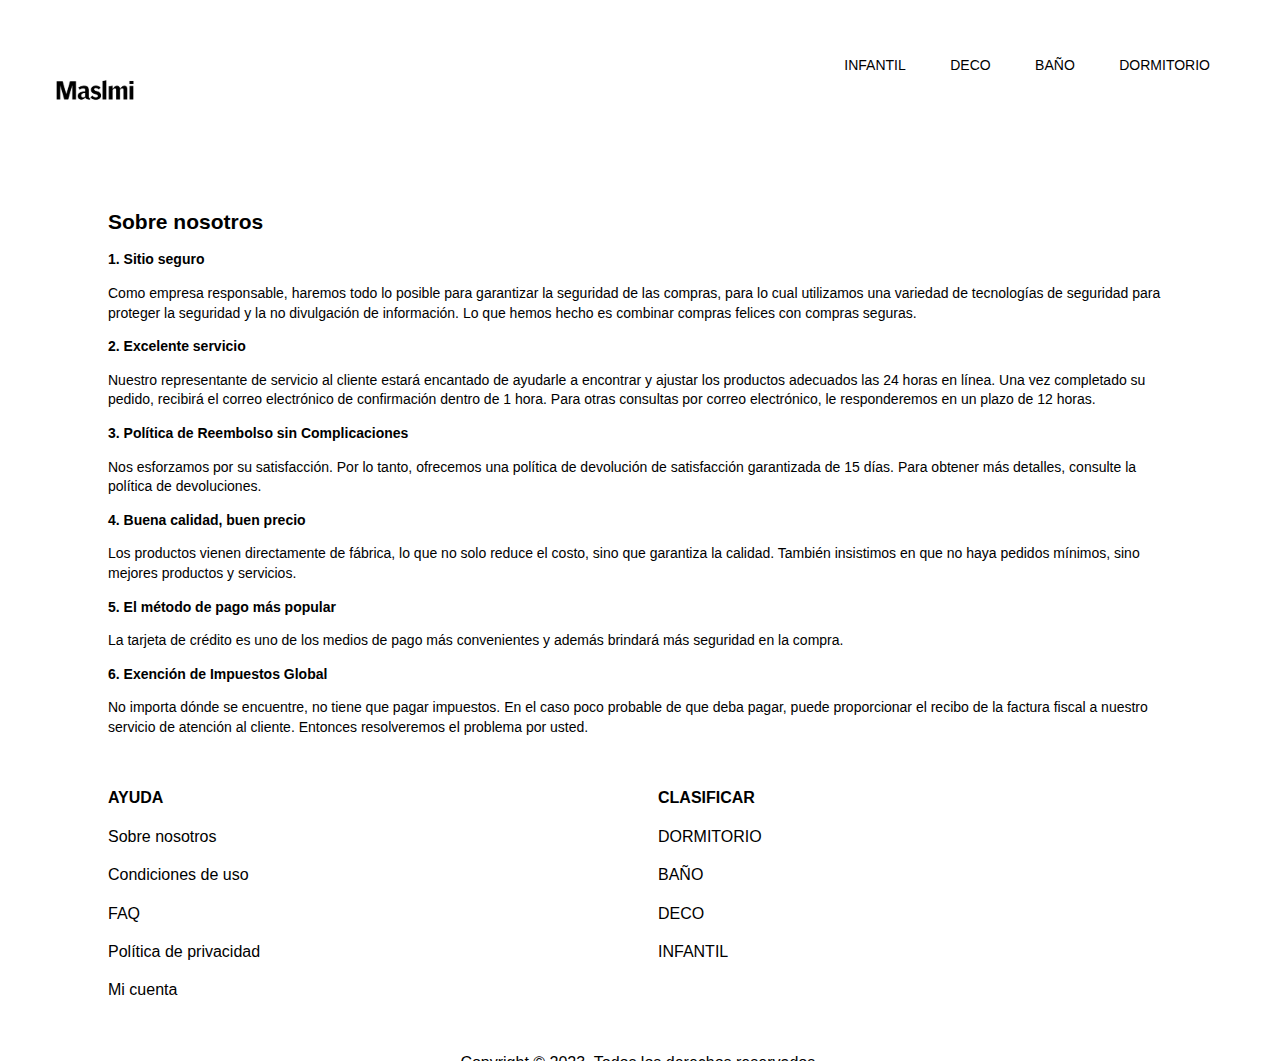
<file: Sobre nosotros.html>
<!DOCTYPE html>
<html class=" webkit chrome win js js cssanimations csstransforms csstransitions"><head><meta http-equiv="Content-Type" content="text/html; charset=UTF-8">
    <meta name="viewport" content="width=device-width, initial-scale=1">
    
        <script src="./Sobre nosotros_files/turbolinks-2.5.3-format-b802e11287adb103d1cb3e2f99426bc12854d0b0f06d9463b37099f7b814e087.js"></script>
        <script>Turbolinks.pagesCached(0)</script>
    
    




<meta http-equiv="X-UA-Compatible" content="IE=edge">

<script type="text/javascript">window.NREUM||(NREUM={});NREUM.info={"beacon":"bam.nr-data.net","errorBeacon":"bam.nr-data.net","licenseKey":"dcbde81dc9","applicationID":"77525617","transactionName":"IlsMTEJWDl4ERBZIEwNYC1sfSgpdFg==","queueTime":3,"applicationTime":233,"agent":""}</script>
<script type="text/javascript">(window.NREUM||(NREUM={})).init={ajax:{deny_list:["bam.nr-data.net"]}};(window.NREUM||(NREUM={})).loader_config={xpid:"VQAAUVBXChAHU1RQAgcGUQ==",licenseKey:"dcbde81dc9",applicationID:"77525617"};;/*! For license information please see nr-loader-full-1.248.0.min.js.LICENSE.txt */
(()=>{var e,t,r={234:(e,t,r)=>{"use strict";r.d(t,{P_:()=>g,Mt:()=>v,C5:()=>s,DL:()=>A,OP:()=>S,lF:()=>R,Yu:()=>w,Dg:()=>m,CX:()=>c,GE:()=>x,sU:()=>j});var n=r(8632),i=r(9567);const a={beacon:n.ce.beacon,errorBeacon:n.ce.errorBeacon,licenseKey:void 0,applicationID:void 0,sa:void 0,queueTime:void 0,applicationTime:void 0,ttGuid:void 0,user:void 0,account:void 0,product:void 0,extra:void 0,jsAttributes:{},userAttributes:void 0,atts:void 0,transactionName:void 0,tNamePlain:void 0},o={};function s(e){if(!e)throw new Error("All info objects require an agent identifier!");if(!o[e])throw new Error("Info for ".concat(e," was never set"));return o[e]}function c(e,t){if(!e)throw new Error("All info objects require an agent identifier!");o[e]=(0,i.D)(t,a);const r=(0,n.ek)(e);r&&(r.info=o[e])}const d=e=>{if(!e||"string"!=typeof e)return!1;try{document.createDocumentFragment().querySelector(e)}catch{return!1}return!0};var u=r(7056),l=r(50);const f=()=>{const e={mask_selector:"*",block_selector:"[data-nr-block]",mask_input_options:{color:!1,date:!1,"datetime-local":!1,email:!1,month:!1,number:!1,range:!1,search:!1,tel:!1,text:!1,time:!1,url:!1,week:!1,textarea:!1,select:!1,password:!0}};return{feature_flags:[],proxy:{assets:void 0,beacon:void 0},privacy:{cookies_enabled:!0},ajax:{deny_list:void 0,block_internal:!0,enabled:!0,harvestTimeSeconds:10,autoStart:!0},distributed_tracing:{enabled:void 0,exclude_newrelic_header:void 0,cors_use_newrelic_header:void 0,cors_use_tracecontext_headers:void 0,allowed_origins:void 0},session:{domain:void 0,expiresMs:u.oD,inactiveMs:u.Hb},ssl:void 0,obfuscate:void 0,jserrors:{enabled:!0,harvestTimeSeconds:10,autoStart:!0},metrics:{enabled:!0,autoStart:!0},page_action:{enabled:!0,harvestTimeSeconds:30,autoStart:!0},page_view_event:{enabled:!0,autoStart:!0},page_view_timing:{enabled:!0,harvestTimeSeconds:30,long_task:!1,autoStart:!0},session_trace:{enabled:!0,harvestTimeSeconds:10,autoStart:!0},harvest:{tooManyRequestsDelay:60},session_replay:{autoStart:!0,enabled:!1,harvestTimeSeconds:60,sampling_rate:50,error_sampling_rate:50,collect_fonts:!1,inline_images:!1,inline_stylesheet:!0,mask_all_inputs:!0,get mask_text_selector(){return e.mask_selector},set mask_text_selector(t){d(t)?e.mask_selector=t+",[data-nr-mask]":null===t?e.mask_selector=t:(0,l.Z)("An invalid session_replay.mask_selector was provided and will not be used",t)},get block_class(){return"nr-block"},get ignore_class(){return"nr-ignore"},get mask_text_class(){return"nr-mask"},get block_selector(){return e.block_selector},set block_selector(t){d(t)?e.block_selector+=",".concat(t):""!==t&&(0,l.Z)("An invalid session_replay.block_selector was provided and will not be used",t)},get mask_input_options(){return e.mask_input_options},set mask_input_options(t){t&&"object"==typeof t?e.mask_input_options={...t,password:!0}:(0,l.Z)("An invalid session_replay.mask_input_option was provided and will not be used",t)}},spa:{enabled:!0,harvestTimeSeconds:10,autoStart:!0}}},h={},p="All configuration objects require an agent identifier!";function g(e){if(!e)throw new Error(p);if(!h[e])throw new Error("Configuration for ".concat(e," was never set"));return h[e]}function m(e,t){if(!e)throw new Error(p);h[e]=(0,i.D)(t,f());const r=(0,n.ek)(e);r&&(r.init=h[e])}function v(e,t){if(!e)throw new Error(p);var r=g(e);if(r){for(var n=t.split("."),i=0;i<n.length-1;i++)if("object"!=typeof(r=r[n[i]]))return;r=r[n[n.length-1]]}return r}const b={accountID:void 0,trustKey:void 0,agentID:void 0,licenseKey:void 0,applicationID:void 0,xpid:void 0},y={};function A(e){if(!e)throw new Error("All loader-config objects require an agent identifier!");if(!y[e])throw new Error("LoaderConfig for ".concat(e," was never set"));return y[e]}function x(e,t){if(!e)throw new Error("All loader-config objects require an agent identifier!");y[e]=(0,i.D)(t,b);const r=(0,n.ek)(e);r&&(r.loader_config=y[e])}const w=(0,n.mF)().o;var _=r(385),E=r(6818);const T={buildEnv:E.Re,customTransaction:void 0,disabled:!1,distMethod:E.gF,isolatedBacklog:!1,loaderType:void 0,maxBytes:3e4,offset:Math.floor(_._A?.performance?.timeOrigin||_._A?.performance?.timing?.navigationStart||Date.now()),onerror:void 0,origin:""+_._A.location,ptid:void 0,releaseIds:{},session:void 0,xhrWrappable:"function"==typeof _._A.XMLHttpRequest?.prototype?.addEventListener,version:E.q4,denyList:void 0},D={};function S(e){if(!e)throw new Error("All runtime objects require an agent identifier!");if(!D[e])throw new Error("Runtime for ".concat(e," was never set"));return D[e]}function j(e,t){if(!e)throw new Error("All runtime objects require an agent identifier!");D[e]=(0,i.D)(t,T);const r=(0,n.ek)(e);r&&(r.runtime=D[e])}function R(e){return function(e){try{const t=s(e);return!!t.licenseKey&&!!t.errorBeacon&&!!t.applicationID}catch(e){return!1}}(e)}},9567:(e,t,r)=>{"use strict";r.d(t,{D:()=>i});var n=r(50);function i(e,t){try{if(!e||"object"!=typeof e)return(0,n.Z)("Setting a Configurable requires an object as input");if(!t||"object"!=typeof t)return(0,n.Z)("Setting a Configurable requires a model to set its initial properties");const r=Object.create(Object.getPrototypeOf(t),Object.getOwnPropertyDescriptors(t)),a=0===Object.keys(r).length?e:r;for(let o in a)if(void 0!==e[o])try{Array.isArray(e[o])&&Array.isArray(t[o])?r[o]=Array.from(new Set([...e[o],...t[o]])):"object"==typeof e[o]&&"object"==typeof t[o]?r[o]=i(e[o],t[o]):r[o]=e[o]}catch(e){(0,n.Z)("An error occurred while setting a property of a Configurable",e)}return r}catch(e){(0,n.Z)("An error occured while setting a Configurable",e)}}},6818:(e,t,r)=>{"use strict";r.d(t,{Re:()=>i,gF:()=>a,lF:()=>o,q4:()=>n});const n="1.248.0",i="PROD",a="CDN",o="2.0.0-alpha.11"},385:(e,t,r)=>{"use strict";r.d(t,{FN:()=>s,IF:()=>u,Nk:()=>f,Tt:()=>c,_A:()=>a,cv:()=>h,iS:()=>o,il:()=>n,ux:()=>d,v6:()=>i,w1:()=>l});const n="undefined"!=typeof window&&!!window.document,i="undefined"!=typeof WorkerGlobalScope&&("undefined"!=typeof self&&self instanceof WorkerGlobalScope&&self.navigator instanceof WorkerNavigator||"undefined"!=typeof globalThis&&globalThis instanceof WorkerGlobalScope&&globalThis.navigator instanceof WorkerNavigator),a=n?window:"undefined"!=typeof WorkerGlobalScope&&("undefined"!=typeof self&&self instanceof WorkerGlobalScope&&self||"undefined"!=typeof globalThis&&globalThis instanceof WorkerGlobalScope&&globalThis),o=(a?.document?.readyState,Boolean("hidden"===a?.document?.visibilityState)),s=""+a?.location,c=/iPad|iPhone|iPod/.test(a.navigator?.userAgent),d=c&&"undefined"==typeof SharedWorker,u=(()=>{const e=a.navigator?.userAgent?.match(/Firefox[/\s](\d+\.\d+)/);return Array.isArray(e)&&e.length>=2?+e[1]:0})(),l=Boolean(n&&window.document.documentMode),f=!!a.navigator?.sendBeacon,h=Math.floor(a?.performance?.timeOrigin||a?.performance?.timing?.navigationStart||Date.now())},1117:(e,t,r)=>{"use strict";r.d(t,{w:()=>a});var n=r(50);const i={agentIdentifier:"",ee:void 0};class a{constructor(e){try{if("object"!=typeof e)return(0,n.Z)("shared context requires an object as input");this.sharedContext={},Object.assign(this.sharedContext,i),Object.entries(e).forEach((e=>{let[t,r]=e;Object.keys(i).includes(t)&&(this.sharedContext[t]=r)}))}catch(e){(0,n.Z)("An error occured while setting SharedContext",e)}}}},8e3:(e,t,r)=>{"use strict";r.d(t,{L:()=>u,R:()=>c});var n=r(8325),i=r(1284),a=r(4322),o=r(3325);const s={};function c(e,t){const r={staged:!1,priority:o.p[t]||0};d(e),s[e].get(t)||s[e].set(t,r)}function d(e){e&&(s[e]||(s[e]=new Map))}function u(){let e=arguments.length>0&&void 0!==arguments[0]?arguments[0]:"",t=arguments.length>1&&void 0!==arguments[1]?arguments[1]:"feature";if(d(e),!e||!s[e].get(t))return o(t);s[e].get(t).staged=!0;const r=[...s[e]];function o(t){const r=e?n.ee.get(e):n.ee,o=a.X.handlers;if(r.backlog&&o){var s=r.backlog[t],c=o[t];if(c){for(var d=0;s&&d<s.length;++d)l(s[d],c);(0,i.D)(c,(function(e,t){(0,i.D)(t,(function(t,r){r[0].on(e,r[1])}))}))}delete o[t],r.backlog[t]=null,r.emit("drain-"+t,[])}}r.every((e=>{let[t,r]=e;return r.staged}))&&(r.sort(((e,t)=>e[1].priority-t[1].priority)),r.forEach((t=>{let[r]=t;s[e].delete(r),o(r)})))}function l(e,t){var r=e[1];(0,i.D)(t[r],(function(t,r){var n=e[0];if(r[0]===n){var i=r[1],a=e[3],o=e[2];i.apply(a,o)}}))}},8325:(e,t,r)=>{"use strict";r.d(t,{A:()=>c,ee:()=>d});var n=r(8632),i=r(2210),a=r(234);class o{constructor(e){this.contextId=e}}var s=r(3117);const c="nr@context:".concat(s.a),d=function e(t,r){var n={},s={},u={},f=!1;try{f=16===r.length&&(0,a.OP)(r).isolatedBacklog}catch(e){}var h={on:g,addEventListener:g,removeEventListener:function(e,t){var r=n[e];if(!r)return;for(var i=0;i<r.length;i++)r[i]===t&&r.splice(i,1)},emit:function(e,r,n,i,a){!1!==a&&(a=!0);if(d.aborted&&!i)return;t&&a&&t.emit(e,r,n);for(var o=p(n),c=m(e),u=c.length,l=0;l<u;l++)c[l].apply(o,r);var f=b()[s[e]];f&&f.push([h,e,r,o]);return o},get:v,listeners:m,context:p,buffer:function(e,t){const r=b();if(t=t||"feature",h.aborted)return;Object.entries(e||{}).forEach((e=>{let[n,i]=e;s[i]=t,t in r||(r[t]=[])}))},abort:l,aborted:!1,isBuffering:function(e){return!!b()[s[e]]},debugId:r,backlog:f?{}:t&&"object"==typeof t.backlog?t.backlog:{}};return h;function p(e){return e&&e instanceof o?e:e?(0,i.X)(e,c,(()=>new o(c))):new o(c)}function g(e,t){n[e]=m(e).concat(t)}function m(e){return n[e]||[]}function v(t){return u[t]=u[t]||e(h,t)}function b(){return h.backlog}}(void 0,"globalEE"),u=(0,n.fP)();function l(){d.aborted=!0,d.backlog={}}u.ee||(u.ee=d)},5546:(e,t,r)=>{"use strict";r.d(t,{E:()=>n,p:()=>i});var n=r(8325).ee.get("handle");function i(e,t,r,i,a){a?(a.buffer([e],i),a.emit(e,t,r)):(n.buffer([e],i),n.emit(e,t,r))}},4322:(e,t,r)=>{"use strict";r.d(t,{X:()=>a});var n=r(5546);a.on=o;var i=a.handlers={};function a(e,t,r,a){o(a||n.E,i,e,t,r)}function o(e,t,r,i,a){a||(a="feature"),e||(e=n.E);var o=t[a]=t[a]||{};(o[r]=o[r]||[]).push([e,i])}},3239:(e,t,r)=>{"use strict";r.d(t,{bP:()=>s,iz:()=>c,m$:()=>o});var n=r(385);let i=!1,a=!1;try{const e={get passive(){return i=!0,!1},get signal(){return a=!0,!1}};n._A.addEventListener("test",null,e),n._A.removeEventListener("test",null,e)}catch(e){}function o(e,t){return i||a?{capture:!!e,passive:i,signal:t}:!!e}function s(e,t){let r=arguments.length>2&&void 0!==arguments[2]&&arguments[2],n=arguments.length>3?arguments[3]:void 0;window.addEventListener(e,t,o(r,n))}function c(e,t){let r=arguments.length>2&&void 0!==arguments[2]&&arguments[2],n=arguments.length>3?arguments[3]:void 0;document.addEventListener(e,t,o(r,n))}},3117:(e,t,r)=>{"use strict";r.d(t,{a:()=>n});const n=(0,r(4402).Rl)()},4402:(e,t,r)=>{"use strict";r.d(t,{Ht:()=>d,M:()=>c,Rl:()=>o,ky:()=>s});var n=r(385);const i="xxxxxxxx-xxxx-4xxx-yxxx-xxxxxxxxxxxx";function a(e,t){return e?15&e[t]:16*Math.random()|0}function o(){const e=n._A?.crypto||n._A?.msCrypto;let t,r=0;return e&&e.getRandomValues&&(t=e.getRandomValues(new Uint8Array(31))),i.split("").map((e=>"x"===e?a(t,++r).toString(16):"y"===e?(3&a()|8).toString(16):e)).join("")}function s(e){const t=n._A?.crypto||n._A?.msCrypto;let r,i=0;t&&t.getRandomValues&&(r=t.getRandomValues(new Uint8Array(31)));const o=[];for(var s=0;s<e;s++)o.push(a(r,++i).toString(16));return o.join("")}function c(){return s(16)}function d(){return s(32)}},7056:(e,t,r)=>{"use strict";r.d(t,{Bq:()=>n,Hb:()=>a,oD:()=>i});const n="NRBA",i=144e5,a=18e5},7894:(e,t,r)=>{"use strict";function n(){return Math.round(performance.now())}r.d(t,{z:()=>n})},7243:(e,t,r)=>{"use strict";r.d(t,{e:()=>i});var n=r(385);function i(e){if(0===(e||"").indexOf("data:"))return{protocol:"data"};try{const t=new URL(e,location.href),r={port:t.port,hostname:t.hostname,pathname:t.pathname,search:t.search,protocol:t.protocol.slice(0,t.protocol.indexOf(":")),sameOrigin:t.protocol===n._A?.location?.protocol&&t.host===n._A?.location?.host};return r.port&&""!==r.port||("http:"===t.protocol&&(r.port="80"),"https:"===t.protocol&&(r.port="443")),r.pathname&&""!==r.pathname?r.pathname.startsWith("/")||(r.pathname="/".concat(r.pathname)):r.pathname="/",r}catch(e){return{}}}},50:(e,t,r)=>{"use strict";function n(e,t){"function"==typeof console.warn&&(console.warn("New Relic: ".concat(e)),t&&console.warn(t))}r.d(t,{Z:()=>n})},2825:(e,t,r)=>{"use strict";r.d(t,{N:()=>u,T:()=>l});var n=r(8325),i=r(5546),a=r(3325),o=r(385);const s="newrelic";const c={stn:[a.D.sessionTrace],err:[a.D.jserrors,a.D.metrics],ins:[a.D.pageAction],spa:[a.D.spa],sr:[a.D.sessionReplay,a.D.sessionTrace]},d=new Set;function u(e,t){const r=n.ee.get(t);e&&"object"==typeof e&&(d.has(t)||(Object.entries(e).forEach((e=>{let[t,n]=e;c[t]?c[t].forEach((e=>{n?(0,i.p)("feat-"+t,[],void 0,e,r):(0,i.p)("block-"+t,[],void 0,e,r),(0,i.p)("rumresp-"+t,[Boolean(n)],void 0,e,r)})):n&&(0,i.p)("feat-"+t,[],void 0,void 0,r),l[t]=Boolean(n)})),Object.keys(c).forEach((e=>{void 0===l[e]&&(c[e]?.forEach((t=>(0,i.p)("rumresp-"+e,[!1],void 0,t,r))),l[e]=!1)})),d.add(t),function(){let e=arguments.length>0&&void 0!==arguments[0]?arguments[0]:{};try{o._A.dispatchEvent(new CustomEvent(s,{detail:e}))}catch(e){}}({loaded:!0})))}const l={}},2210:(e,t,r)=>{"use strict";r.d(t,{X:()=>i});var n=Object.prototype.hasOwnProperty;function i(e,t,r){if(n.call(e,t))return e[t];var i=r();if(Object.defineProperty&&Object.keys)try{return Object.defineProperty(e,t,{value:i,writable:!0,enumerable:!1}),i}catch(e){}return e[t]=i,i}},1284:(e,t,r)=>{"use strict";r.d(t,{D:()=>n});const n=(e,t)=>Object.entries(e||{}).map((e=>{let[r,n]=e;return t(r,n)}))},4351:(e,t,r)=>{"use strict";r.d(t,{P:()=>a});var n=r(8325);const i=()=>{const e=new WeakSet;return(t,r)=>{if("object"==typeof r&&null!==r){if(e.has(r))return;e.add(r)}return r}};function a(e){try{return JSON.stringify(e,i())}catch(e){try{n.ee.emit("internal-error",[e])}catch(e){}}}},3960:(e,t,r)=>{"use strict";r.d(t,{KB:()=>o,b2:()=>a});var n=r(3239);function i(){return"undefined"==typeof document||"complete"===document.readyState}function a(e,t){if(i())return e();(0,n.bP)("load",e,t)}function o(e){if(i())return e();(0,n.iz)("DOMContentLoaded",e)}},8632:(e,t,r)=>{"use strict";r.d(t,{EZ:()=>u,ce:()=>a,ek:()=>d,fP:()=>o,gG:()=>l,h5:()=>c,mF:()=>s});var n=r(7894),i=r(385);const a={beacon:"bam.nr-data.net",errorBeacon:"bam.nr-data.net"};function o(){return i._A.NREUM||(i._A.NREUM={}),void 0===i._A.newrelic&&(i._A.newrelic=i._A.NREUM),i._A.NREUM}function s(){let e=o();return e.o||(e.o={ST:i._A.setTimeout,SI:i._A.setImmediate,CT:i._A.clearTimeout,XHR:i._A.XMLHttpRequest,REQ:i._A.Request,EV:i._A.Event,PR:i._A.Promise,MO:i._A.MutationObserver,FETCH:i._A.fetch}),e}function c(e,t){let r=o();r.initializedAgents??={},t.initializedAt={ms:(0,n.z)(),date:new Date},r.initializedAgents[e]=t}function d(e){let t=o();return t.initializedAgents?.[e]}function u(e,t){o()[e]=t}function l(){return function(){let e=o();const t=e.info||{};e.info={beacon:a.beacon,errorBeacon:a.errorBeacon,...t}}(),function(){let e=o();const t=e.init||{};e.init={...t}}(),s(),function(){let e=o();const t=e.loader_config||{};e.loader_config={...t}}(),o()}},7956:(e,t,r)=>{"use strict";r.d(t,{N:()=>i});var n=r(3239);function i(e){let t=arguments.length>1&&void 0!==arguments[1]&&arguments[1],r=arguments.length>2?arguments[2]:void 0,i=arguments.length>3?arguments[3]:void 0;(0,n.iz)("visibilitychange",(function(){if(t)return void("hidden"===document.visibilityState&&e());e(document.visibilityState)}),r,i)}},1214:(e,t,r)=>{"use strict";r.d(t,{em:()=>b,u5:()=>S,QU:()=>C,Kf:()=>N});var n=r(8325),i=r(3117);const a="nr@original:".concat(i.a);var o=Object.prototype.hasOwnProperty,s=!1;function c(e,t){return e||(e=n.ee),r.inPlace=function(e,t,n,i,a){n||(n="");const o="-"===n.charAt(0);for(let s=0;s<t.length;s++){const c=t[s],d=e[c];u(d)||(e[c]=r(d,o?c+n:n,i,c,a))}},r.flag=a,r;function r(t,r,n,s,c){return u(t)?t:(r||(r=""),nrWrapper[a]=t,function(e,t,r){if(Object.defineProperty&&Object.keys)try{return Object.keys(e).forEach((function(r){Object.defineProperty(t,r,{get:function(){return e[r]},set:function(t){return e[r]=t,t}})})),t}catch(e){d([e],r)}for(var n in e)o.call(e,n)&&(t[n]=e[n])}(t,nrWrapper,e),nrWrapper);function nrWrapper(){var a,o,u,l;try{o=this,a=[...arguments],u="function"==typeof n?n(a,o):n||{}}catch(t){d([t,"",[a,o,s],u],e)}i(r+"start",[a,o,s],u,c);try{return l=t.apply(o,a)}catch(e){throw i(r+"err",[a,o,e],u,c),e}finally{i(r+"end",[a,o,l],u,c)}}}function i(r,n,i,a){if(!s||t){var o=s;s=!0;try{e.emit(r,n,i,t,a)}catch(t){d([t,r,n,i],e)}s=o}}}function d(e,t){t||(t=n.ee);try{t.emit("internal-error",e)}catch(e){}}function u(e){return!(e&&"function"==typeof e&&e.apply&&!e[a])}var l=r(2210),f=r(385);const h={},p=f._A.XMLHttpRequest,g="addEventListener",m="removeEventListener",v="nr@wrapped:".concat(n.A);function b(e){var t=function(e){return(e||n.ee).get("events")}(e);if(h[t.debugId]++)return t;h[t.debugId]=1;var r=c(t,!0);function i(e){r.inPlace(e,[g,m],"-",a)}function a(e,t){return e[1]}return"getPrototypeOf"in Object&&(f.il&&y(document,i),y(f._A,i),y(p.prototype,i)),t.on(g+"-start",(function(e,t){var n=e[1];if(null!==n&&("function"==typeof n||"object"==typeof n)){var i=(0,l.X)(n,v,(function(){var e={object:function(){if("function"!=typeof n.handleEvent)return;return n.handleEvent.apply(n,arguments)},function:n}[typeof n];return e?r(e,"fn-",null,e.name||"anonymous"):n}));this.wrapped=e[1]=i}})),t.on(m+"-start",(function(e){e[1]=this.wrapped||e[1]})),t}function y(e,t){let r=e;for(;"object"==typeof r&&!Object.prototype.hasOwnProperty.call(r,g);)r=Object.getPrototypeOf(r);for(var n=arguments.length,i=new Array(n>2?n-2:0),a=2;a<n;a++)i[a-2]=arguments[a];r&&t(r,...i)}var A="fetch-",x=A+"body-",w=["arrayBuffer","blob","json","text","formData"],_=f._A.Request,E=f._A.Response,T="prototype";const D={};function S(e){const t=function(e){return(e||n.ee).get("fetch")}(e);if(!(_&&E&&f._A.fetch))return t;if(D[t.debugId]++)return t;function r(e,r,i){var a=e[r];"function"==typeof a&&(e[r]=function(){var e,r=[...arguments],o={};t.emit(i+"before-start",[r],o),o[n.A]&&o[n.A].dt&&(e=o[n.A].dt);var s=a.apply(this,r);return t.emit(i+"start",[r,e],s),s.then((function(e){return t.emit(i+"end",[null,e],s),e}),(function(e){throw t.emit(i+"end",[e],s),e}))})}return D[t.debugId]=1,w.forEach((e=>{r(_[T],e,x),r(E[T],e,x)})),r(f._A,"fetch",A),t.on(A+"end",(function(e,r){var n=this;if(r){var i=r.headers.get("content-length");null!==i&&(n.rxSize=i),t.emit(A+"done",[null,r],n)}else t.emit(A+"done",[e],n)})),t}const j={},R=["pushState","replaceState"];function C(e){const t=function(e){return(e||n.ee).get("history")}(e);return!f.il||j[t.debugId]++||(j[t.debugId]=1,c(t).inPlace(window.history,R,"-")),t}var P=r(3239);var O=r(50);const k={},I=["open","send"];function N(e){var t=e||n.ee;const r=function(e){return(e||n.ee).get("xhr")}(t);if(k[r.debugId]++)return r;k[r.debugId]=1,b(t);var i=c(r),a=f._A.XMLHttpRequest,o=f._A.MutationObserver,s=f._A.Promise,d=f._A.setInterval,u="readystatechange",l=["onload","onerror","onabort","onloadstart","onloadend","onprogress","ontimeout"],h=[],p=f._A.XMLHttpRequest=function(e){const t=new a(e),n=r.context(t);try{r.emit("new-xhr",[t],n),t.addEventListener(u,(o=n,function(){var e=this;e.readyState>3&&!o.resolved&&(o.resolved=!0,r.emit("xhr-resolved",[],e)),i.inPlace(e,l,"fn-",x)}),(0,P.m$)(!1))}catch(e){(0,O.Z)("An error occurred while intercepting XHR",e);try{r.emit("internal-error",[e])}catch(e){}}var o;return t};function g(e,t){i.inPlace(t,["onreadystatechange"],"fn-",x)}if(function(e,t){for(var r in e)t[r]=e[r]}(a,p),p.prototype=a.prototype,i.inPlace(p.prototype,I,"-xhr-",x),r.on("send-xhr-start",(function(e,t){g(e,t),function(e){h.push(e),o&&(m?m.then(A):d?d(A):(v=-v,y.data=v))}(t)})),r.on("open-xhr-start",g),o){var m=s&&s.resolve();if(!d&&!s){var v=1,y=document.createTextNode(v);new o(A).observe(y,{characterData:!0})}}else t.on("fn-end",(function(e){e[0]&&e[0].type===u||A()}));function A(){for(var e=0;e<h.length;e++)g(0,h[e]);h.length&&(h=[])}function x(e,t){return t}return r}},7825:(e,t,r)=>{"use strict";r.d(t,{t:()=>n});const n=r(3325).D.ajax},6660:(e,t,r)=>{"use strict";r.d(t,{t:()=>n});const n=r(3325).D.jserrors},3081:(e,t,r)=>{"use strict";r.d(t,{gF:()=>a,mY:()=>i,t9:()=>n,vz:()=>s,xS:()=>o});const n=r(3325).D.metrics,i="sm",a="cm",o="storeSupportabilityMetrics",s="storeEventMetrics"},4649:(e,t,r)=>{"use strict";r.d(t,{t:()=>n});const n=r(3325).D.pageAction},7633:(e,t,r)=>{"use strict";r.d(t,{t:()=>n});const n=r(3325).D.pageViewEvent},9251:(e,t,r)=>{"use strict";r.d(t,{t:()=>n});const n=r(3325).D.pageViewTiming},7144:(e,t,r)=>{"use strict";r.d(t,{t:()=>n});const n=r(3325).D.sessionReplay},3614:(e,t,r)=>{"use strict";r.d(t,{BST_RESOURCE:()=>i,END:()=>s,FEATURE_NAME:()=>n,FN_END:()=>d,FN_START:()=>c,PUSH_STATE:()=>u,RESOURCE:()=>a,START:()=>o});const n=r(3325).D.sessionTrace,i="bstResource",a="resource",o="-start",s="-end",c="fn"+o,d="fn"+s,u="pushState"},5938:(e,t,r)=>{"use strict";r.d(t,{W:()=>i});var n=r(8325);class i{constructor(e,t,r){this.agentIdentifier=e,this.aggregator=t,this.ee=n.ee.get(e),this.featureName=r,this.blocked=!1}}},7530:(e,t,r)=>{"use strict";r.d(t,{j:()=>b});var n=r(3325),i=r(234),a=r(5546),o=r(8325),s=r(7894),c=r(8e3),d=r(3960),u=r(385),l=r(50),f=r(3081),h=r(8632);function p(){const e=(0,h.gG)();["setErrorHandler","finished","addToTrace","addRelease","addPageAction","setCurrentRouteName","setPageViewName","setCustomAttribute","interaction","noticeError","setUserId","setApplicationVersion","start","recordReplay","pauseReplay"].forEach((t=>{e[t]=function(){for(var r=arguments.length,n=new Array(r),i=0;i<r;i++)n[i]=arguments[i];return function(t){for(var r=arguments.length,n=new Array(r>1?r-1:0),i=1;i<r;i++)n[i-1]=arguments[i];let a=[];return Object.values(e.initializedAgents).forEach((e=>{e.exposed&&e.api[t]&&a.push(e.api[t](...n))})),a.length>1?a:a[0]}(t,...n)}}))}var g=r(2825);const m=e=>{const t=e.startsWith("http");e+="/",r.p=t?e:"https://"+e};let v=!1;function b(e){let t=arguments.length>1&&void 0!==arguments[1]?arguments[1]:{},b=arguments.length>2?arguments[2]:void 0,y=arguments.length>3?arguments[3]:void 0,{init:A,info:x,loader_config:w,runtime:_={loaderType:b},exposed:E=!0}=t;const T=(0,h.gG)();x||(A=T.init,x=T.info,w=T.loader_config),(0,i.Dg)(e.agentIdentifier,A||{}),(0,i.GE)(e.agentIdentifier,w||{}),x.jsAttributes??={},u.v6&&(x.jsAttributes.isWorker=!0),(0,i.CX)(e.agentIdentifier,x);const D=(0,i.P_)(e.agentIdentifier),S=[x.beacon,x.errorBeacon];v||(D.proxy.assets&&(m(D.proxy.assets),S.push(D.proxy.assets)),D.proxy.beacon&&S.push(D.proxy.beacon),p(),(0,h.EZ)("activatedFeatures",g.T)),_.denyList=[...D.ajax.deny_list||[],...D.ajax.block_internal?S:[]],(0,i.sU)(e.agentIdentifier,_),void 0===e.api&&(e.api=function(e,t){t||(0,c.R)(e,"api");const h={};var p=o.ee.get(e),g=p.get("tracer"),m="api-",v=m+"ixn-";function b(t,r,n,a){const o=(0,i.C5)(e);return null===r?delete o.jsAttributes[t]:(0,i.CX)(e,{...o,jsAttributes:{...o.jsAttributes,[t]:r}}),x(m,n,!0,a||null===r?"session":void 0)(t,r)}function y(){}["setErrorHandler","finished","addToTrace","addRelease"].forEach((e=>{h[e]=x(m,e,!0,"api")})),h.addPageAction=x(m,"addPageAction",!0,n.D.pageAction),h.setCurrentRouteName=x(m,"routeName",!0,n.D.spa),h.setPageViewName=function(t,r){if("string"==typeof t)return"/"!==t.charAt(0)&&(t="/"+t),(0,i.OP)(e).customTransaction=(r||"http://custom.transaction")+t,x(m,"setPageViewName",!0)()},h.setCustomAttribute=function(e,t){let r=arguments.length>2&&void 0!==arguments[2]&&arguments[2];if("string"==typeof e){if(["string","number","boolean"].includes(typeof t)||null===t)return b(e,t,"setCustomAttribute",r);(0,l.Z)("Failed to execute setCustomAttribute.\nNon-null value must be a string, number or boolean type, but a type of <".concat(typeof t,"> was provided."))}else(0,l.Z)("Failed to execute setCustomAttribute.\nName must be a string type, but a type of <".concat(typeof e,"> was provided."))},h.setUserId=function(e){if("string"==typeof e||null===e)return b("enduser.id",e,"setUserId",!0);(0,l.Z)("Failed to execute setUserId.\nNon-null value must be a string type, but a type of <".concat(typeof e,"> was provided."))},h.setApplicationVersion=function(e){if("string"==typeof e||null===e)return b("application.version",e,"setApplicationVersion",!1);(0,l.Z)("Failed to execute setApplicationVersion. Expected <String | null>, but got <".concat(typeof e,">."))},h.start=e=>{try{const t=e?"defined":"undefined";(0,a.p)(f.xS,["API/start/".concat(t,"/called")],void 0,n.D.metrics,p);const r=Object.values(n.D);if(void 0===e)e=r;else{if((e=Array.isArray(e)&&e.length?e:[e]).some((e=>!r.includes(e))))return(0,l.Z)("Invalid feature name supplied. Acceptable feature names are: ".concat(r));e.includes(n.D.pageViewEvent)||e.push(n.D.pageViewEvent)}e.forEach((e=>{p.emit("".concat(e,"-opt-in"))}))}catch(e){(0,l.Z)("An unexpected issue occurred",e)}},h.recordReplay=function(){(0,a.p)(f.xS,["API/recordReplay/called"],void 0,n.D.metrics,p),(0,a.p)("recordReplay",[],void 0,n.D.sessionReplay,p)},h.pauseReplay=function(){(0,a.p)(f.xS,["API/pauseReplay/called"],void 0,n.D.metrics,p),(0,a.p)("pauseReplay",[],void 0,n.D.sessionReplay,p)},h.interaction=function(){return(new y).get()};var A=y.prototype={createTracer:function(e,t){var r={},i=this,o="function"==typeof t;return(0,a.p)(f.xS,["API/createTracer/called"],void 0,n.D.metrics,p),(0,a.p)(v+"tracer",[(0,s.z)(),e,r],i,n.D.spa,p),function(){if(g.emit((o?"":"no-")+"fn-start",[(0,s.z)(),i,o],r),o)try{return t.apply(this,arguments)}catch(e){throw g.emit("fn-err",[arguments,this,e],r),e}finally{g.emit("fn-end",[(0,s.z)()],r)}}}};function x(e,t,r,i){return function(){return(0,a.p)(f.xS,["API/"+t+"/called"],void 0,n.D.metrics,p),i&&(0,a.p)(e+t,[(0,s.z)(),...arguments],r?null:this,i,p),r?void 0:this}}function w(){r.e(63).then(r.bind(r,7438)).then((t=>{let{setAPI:r}=t;r(e),(0,c.L)(e,"api")})).catch((()=>(0,l.Z)("Downloading runtime APIs failed...")))}return["actionText","setName","setAttribute","save","ignore","onEnd","getContext","end","get"].forEach((e=>{A[e]=x(v,e,void 0,n.D.spa)})),h.noticeError=function(e,t){"string"==typeof e&&(e=new Error(e)),(0,a.p)(f.xS,["API/noticeError/called"],void 0,n.D.metrics,p),(0,a.p)("err",[e,(0,s.z)(),!1,t],void 0,n.D.jserrors,p)},u.il?(0,d.b2)((()=>w()),!0):w(),h}(e.agentIdentifier,y)),void 0===e.exposed&&(e.exposed=E),v=!0}},1926:(e,t,r)=>{r.nc=(()=>{try{return document?.currentScript?.nonce}catch(e){}return""})()},3325:(e,t,r)=>{"use strict";r.d(t,{D:()=>n,p:()=>i});const n={ajax:"ajax",jserrors:"jserrors",metrics:"metrics",pageAction:"page_action",pageViewEvent:"page_view_event",pageViewTiming:"page_view_timing",sessionReplay:"session_replay",sessionTrace:"session_trace",spa:"spa"},i={[n.pageViewEvent]:1,[n.pageViewTiming]:2,[n.metrics]:3,[n.jserrors]:4,[n.ajax]:5,[n.sessionTrace]:6,[n.pageAction]:7,[n.spa]:8,[n.sessionReplay]:9}}},n={};function i(e){var t=n[e];if(void 0!==t)return t.exports;var a=n[e]={exports:{}};return r[e](a,a.exports,i),a.exports}i.m=r,i.d=(e,t)=>{for(var r in t)i.o(t,r)&&!i.o(e,r)&&Object.defineProperty(e,r,{enumerable:!0,get:t[r]})},i.f={},i.e=e=>Promise.all(Object.keys(i.f).reduce(((t,r)=>(i.f[r](e,t),t)),[])),i.u=e=>({63:"nr-full",110:"nr-full-compressor",379:"nr-full-recorder"}[e]+"-1.248.0.min.js"),i.o=(e,t)=>Object.prototype.hasOwnProperty.call(e,t),e={},t="NRBA-1.248.0.PROD:",i.l=(r,n,a,o)=>{if(e[r])e[r].push(n);else{var s,c;if(void 0!==a)for(var d=document.getElementsByTagName("script"),u=0;u<d.length;u++){var l=d[u];if(l.getAttribute("src")==r||l.getAttribute("data-webpack")==t+a){s=l;break}}s||(c=!0,(s=document.createElement("script")).charset="utf-8",s.timeout=120,i.nc&&s.setAttribute("nonce",i.nc),s.setAttribute("data-webpack",t+a),s.src=r,0!==s.src.indexOf(window.location.origin+"/")&&(s.crossOrigin="anonymous"),s.integrity=i.sriHashes[o],s.crossOrigin="anonymous"),e[r]=[n];var f=(t,n)=>{s.onerror=s.onload=null,clearTimeout(h);var i=e[r];if(delete e[r],s.parentNode&&s.parentNode.removeChild(s),i&&i.forEach((e=>e(n))),t)return t(n)},h=setTimeout(f.bind(null,void 0,{type:"timeout",target:s}),12e4);s.onerror=f.bind(null,s.onerror),s.onload=f.bind(null,s.onload),c&&document.head.appendChild(s)}},i.r=e=>{"undefined"!=typeof Symbol&&Symbol.toStringTag&&Object.defineProperty(e,Symbol.toStringTag,{value:"Module"}),Object.defineProperty(e,"__esModule",{value:!0})},i.p="https://js-agent.newrelic.com/",i.sriHashes={63:"sha512-SIaXPLKlh3HV2oRK5bWCYcTyu19+F1rEGmNbcuuAKur3ywZ0Hej3kAH7KGI46Txu3LrMXd8xRsuAPxTZtDbA5w=="},(()=>{var e={29:0,789:0};i.f.j=(t,r)=>{var n=i.o(e,t)?e[t]:void 0;if(0!==n)if(n)r.push(n[2]);else{var a=new Promise(((r,i)=>n=e[t]=[r,i]));r.push(n[2]=a);var o=i.p+i.u(t),s=new Error;i.l(o,(r=>{if(i.o(e,t)&&(0!==(n=e[t])&&(e[t]=void 0),n)){var a=r&&("load"===r.type?"missing":r.type),o=r&&r.target&&r.target.src;s.message="Loading chunk "+t+" failed.\n("+a+": "+o+")",s.name="ChunkLoadError",s.type=a,s.request=o,n[1](s)}}),"chunk-"+t,t)}};var t=(t,r)=>{var n,a,[o,s,c]=r,d=0;if(o.some((t=>0!==e[t]))){for(n in s)i.o(s,n)&&(i.m[n]=s[n]);if(c)c(i)}for(t&&t(r);d<o.length;d++)a=o[d],i.o(e,a)&&e[a]&&e[a][0](),e[a]=0},r=self["webpackChunk:NRBA-1.248.0.PROD"]=self["webpackChunk:NRBA-1.248.0.PROD"]||[];r.forEach(t.bind(null,0)),r.push=t.bind(null,r.push.bind(r))})(),(()=>{"use strict";i(1926);var e=i(50);class t{addPageAction(t,r){(0,e.Z)("Call to agent api addPageAction failed. The page action feature is not currently initialized.")}setPageViewName(t,r){(0,e.Z)("Call to agent api setPageViewName failed. The page view feature is not currently initialized.")}setCustomAttribute(t,r,n){(0,e.Z)("Call to agent api setCustomAttribute failed. The js errors feature is not currently initialized.")}noticeError(t,r){(0,e.Z)("Call to agent api noticeError failed. The js errors feature is not currently initialized.")}setUserId(t){(0,e.Z)("Call to agent api setUserId failed. The js errors feature is not currently initialized.")}setApplicationVersion(t){(0,e.Z)("Call to agent api setApplicationVersion failed. The agent is not currently initialized.")}setErrorHandler(t){(0,e.Z)("Call to agent api setErrorHandler failed. The js errors feature is not currently initialized.")}finished(t){(0,e.Z)("Call to agent api finished failed. The page action feature is not currently initialized.")}addRelease(t,r){(0,e.Z)("Call to agent api addRelease failed. The js errors feature is not currently initialized.")}start(t){(0,e.Z)("Call to agent api addRelease failed. The agent is not currently initialized.")}recordReplay(){(0,e.Z)("Call to agent api recordReplay failed. The agent is not currently initialized.")}pauseReplay(){(0,e.Z)("Call to agent api pauseReplay failed. The agent is not currently initialized.")}}var r=i(3325),n=i(234);const a=Object.values(r.D);function o(e){const t={};return a.forEach((r=>{t[r]=function(e,t){return!1!==(0,n.Mt)(t,"".concat(e,".enabled"))}(r,e)})),t}var s=i(7530);var c=i(8e3),d=i(5938),u=i(3960),l=i(385);class f extends d.W{constructor(e,t,r){let i=!(arguments.length>3&&void 0!==arguments[3])||arguments[3];super(e,t,r),this.auto=i,this.abortHandler=void 0,this.featAggregate=void 0,this.onAggregateImported=void 0,!1===(0,n.Mt)(this.agentIdentifier,"".concat(this.featureName,".autoStart"))&&(this.auto=!1),this.auto&&(0,c.R)(e,r)}importAggregator(){let t=arguments.length>0&&void 0!==arguments[0]?arguments[0]:{};if(this.featAggregate)return;if(!this.auto)return void this.ee.on("".concat(this.featureName,"-opt-in"),(()=>{(0,c.R)(this.agentIdentifier,this.featureName),this.auto=!0,this.importAggregator()}));const r=l.il&&!0===(0,n.Mt)(this.agentIdentifier,"privacy.cookies_enabled");let a;this.onAggregateImported=new Promise((e=>{a=e}));const o=async()=>{let n;try{if(r){const{setupAgentSession:e}=await i.e(63).then(i.bind(i,3228));n=e(this.agentIdentifier)}}catch(t){(0,e.Z)("A problem occurred when starting up session manager. This page will not start or extend any session.",t)}try{if(!this.shouldImportAgg(this.featureName,n))return(0,c.L)(this.agentIdentifier,this.featureName),void a(!1);const{lazyFeatureLoader:e}=await i.e(63).then(i.bind(i,8582)),{Aggregate:r}=await e(this.featureName,"aggregate");this.featAggregate=new r(this.agentIdentifier,this.aggregator,t),a(!0)}catch(t){(0,e.Z)("Downloading and initializing ".concat(this.featureName," failed..."),t),this.abortHandler?.(),(0,c.L)(this.agentIdentifier,this.featureName),a(!1)}};l.il?(0,u.b2)((()=>o()),!0):o()}shouldImportAgg(e,t){return e!==r.D.sessionReplay||!!n.Yu.MO&&(!1!==(0,n.Mt)(this.agentIdentifier,"session_trace.enabled")&&(!!t?.isNew||!!t?.state.sessionReplayMode))}}var h=i(7633);class p extends f{static featureName=h.t;constructor(e,t){let r=!(arguments.length>2&&void 0!==arguments[2])||arguments[2];super(e,t,h.t,r),this.importAggregator()}}var g=i(1117),m=i(1284);class v extends g.w{constructor(e){super(e),this.aggregatedData={}}store(e,t,r,n,i){var a=this.getBucket(e,t,r,i);return a.metrics=function(e,t){t||(t={count:0});return t.count+=1,(0,m.D)(e,(function(e,r){t[e]=b(r,t[e])})),t}(n,a.metrics),a}merge(e,t,r,n,i){var a=this.getBucket(e,t,n,i);if(a.metrics){var o=a.metrics;o.count+=r.count,(0,m.D)(r,(function(e,t){if("count"!==e){var n=o[e],i=r[e];i&&!i.c?o[e]=b(i.t,n):o[e]=function(e,t){if(!t)return e;t.c||(t=y(t.t));return t.min=Math.min(e.min,t.min),t.max=Math.max(e.max,t.max),t.t+=e.t,t.sos+=e.sos,t.c+=e.c,t}(i,o[e])}}))}else a.metrics=r}storeMetric(e,t,r,n){var i=this.getBucket(e,t,r);return i.stats=b(n,i.stats),i}getBucket(e,t,r,n){this.aggregatedData[e]||(this.aggregatedData[e]={});var i=this.aggregatedData[e][t];return i||(i=this.aggregatedData[e][t]={params:r||{}},n&&(i.custom=n)),i}get(e,t){return t?this.aggregatedData[e]&&this.aggregatedData[e][t]:this.aggregatedData[e]}take(e){for(var t={},r="",n=!1,i=0;i<e.length;i++)t[r=e[i]]=A(this.aggregatedData[r]),t[r].length&&(n=!0),delete this.aggregatedData[r];return n?t:null}}function b(e,t){return null==e?function(e){e?e.c++:e={c:1};return e}(t):t?(t.c||(t=y(t.t)),t.c+=1,t.t+=e,t.sos+=e*e,e>t.max&&(t.max=e),e<t.min&&(t.min=e),t):{t:e}}function y(e){return{t:e,min:e,max:e,sos:e*e,c:1}}function A(e){return"object"!=typeof e?[]:(0,m.D)(e,x)}function x(e,t){return t}var w=i(8632),_=i(4402),E=i(4351);var T=i(5546),D=i(7956),S=i(3239),j=i(7894),R=i(9251);class C extends f{static featureName=R.t;constructor(e,t){let r=!(arguments.length>2&&void 0!==arguments[2])||arguments[2];super(e,t,R.t,r),l.il&&((0,D.N)((()=>(0,T.p)("docHidden",[(0,j.z)()],void 0,R.t,this.ee)),!0),(0,S.bP)("pagehide",(()=>(0,T.p)("winPagehide",[(0,j.z)()],void 0,R.t,this.ee))),this.importAggregator())}}var P=i(3081);class O extends f{static featureName=P.t9;constructor(e,t){let r=!(arguments.length>2&&void 0!==arguments[2])||arguments[2];super(e,t,P.t9,r),this.importAggregator()}}var k=i(6660);class I{constructor(e,t,r,n){this.name="UncaughtError",this.message=e,this.sourceURL=t,this.line=r,this.column=n}}class N extends f{static featureName=k.t;#e=new Set;constructor(e,t){let n=!(arguments.length>2&&void 0!==arguments[2])||arguments[2];super(e,t,k.t,n);try{this.removeOnAbort=new AbortController}catch(e){}this.ee.on("fn-err",((e,t,n)=>{this.abortHandler&&!this.#e.has(n)&&(this.#e.add(n),(0,T.p)("err",[this.#t(n),(0,j.z)()],void 0,r.D.jserrors,this.ee))})),this.ee.on("internal-error",(e=>{this.abortHandler&&(0,T.p)("ierr",[this.#t(e),(0,j.z)(),!0],void 0,r.D.jserrors,this.ee)})),l._A.addEventListener("unhandledrejection",(e=>{this.abortHandler&&(0,T.p)("err",[this.#r(e),(0,j.z)(),!1,{unhandledPromiseRejection:1}],void 0,r.D.jserrors,this.ee)}),(0,S.m$)(!1,this.removeOnAbort?.signal)),l._A.addEventListener("error",(e=>{this.abortHandler&&(this.#e.has(e.error)?this.#e.delete(e.error):(0,T.p)("err",[this.#n(e),(0,j.z)()],void 0,r.D.jserrors,this.ee))}),(0,S.m$)(!1,this.removeOnAbort?.signal)),this.abortHandler=this.#i,this.importAggregator()}#i(){this.removeOnAbort?.abort(),this.#e.clear(),this.abortHandler=void 0}#t(e){return e instanceof Error?e:void 0!==e?.message?new I(e.message,e.filename||e.sourceURL,e.lineno||e.line,e.colno||e.col):new I("string"==typeof e?e:(0,E.P)(e))}#r(e){let t="Unhandled Promise Rejection: ";if(e?.reason instanceof Error)try{return e.reason.message=t+e.reason.message,e.reason}catch(t){return e.reason}if(void 0===e.reason)return new I(t);const r=this.#t(e.reason);return r.message=t+r.message,r}#n(e){return e.error instanceof Error?e.error:new I(e.message,e.filename,e.lineno,e.colno)}}var H=i(2210);let z=1;const M="nr@id";function L(e){const t=typeof e;return!e||"object"!==t&&"function"!==t?-1:e===l._A?0:(0,H.X)(e,M,(function(){return z++}))}function Z(e){if("string"==typeof e&&e.length)return e.length;if("object"==typeof e){if("undefined"!=typeof ArrayBuffer&&e instanceof ArrayBuffer&&e.byteLength)return e.byteLength;if("undefined"!=typeof Blob&&e instanceof Blob&&e.size)return e.size;if(!("undefined"!=typeof FormData&&e instanceof FormData))try{return(0,E.P)(e).length}catch(e){return}}}var F=i(1214),B=i(7243);class U{constructor(e){this.agentIdentifier=e}generateTracePayload(e){if(!this.shouldGenerateTrace(e))return null;var t=(0,n.DL)(this.agentIdentifier);if(!t)return null;var r=(t.accountID||"").toString()||null,i=(t.agentID||"").toString()||null,a=(t.trustKey||"").toString()||null;if(!r||!i)return null;var o=(0,_.M)(),s=(0,_.Ht)(),c=Date.now(),d={spanId:o,traceId:s,timestamp:c};return(e.sameOrigin||this.isAllowedOrigin(e)&&this.useTraceContextHeadersForCors())&&(d.traceContextParentHeader=this.generateTraceContextParentHeader(o,s),d.traceContextStateHeader=this.generateTraceContextStateHeader(o,c,r,i,a)),(e.sameOrigin&&!this.excludeNewrelicHeader()||!e.sameOrigin&&this.isAllowedOrigin(e)&&this.useNewrelicHeaderForCors())&&(d.newrelicHeader=this.generateTraceHeader(o,s,c,r,i,a)),d}generateTraceContextParentHeader(e,t){return"00-"+t+"-"+e+"-01"}generateTraceContextStateHeader(e,t,r,n,i){return i+"@nr=0-1-"+r+"-"+n+"-"+e+"----"+t}generateTraceHeader(e,t,r,n,i,a){if(!("function"==typeof l._A?.btoa))return null;var o={v:[0,1],d:{ty:"Browser",ac:n,ap:i,id:e,tr:t,ti:r}};return a&&n!==a&&(o.d.tk=a),btoa((0,E.P)(o))}shouldGenerateTrace(e){return this.isDtEnabled()&&this.isAllowedOrigin(e)}isAllowedOrigin(e){var t=!1,r={};if((0,n.Mt)(this.agentIdentifier,"distributed_tracing")&&(r=(0,n.P_)(this.agentIdentifier).distributed_tracing),e.sameOrigin)t=!0;else if(r.allowed_origins instanceof Array)for(var i=0;i<r.allowed_origins.length;i++){var a=(0,B.e)(r.allowed_origins[i]);if(e.hostname===a.hostname&&e.protocol===a.protocol&&e.port===a.port){t=!0;break}}return t}isDtEnabled(){var e=(0,n.Mt)(this.agentIdentifier,"distributed_tracing");return!!e&&!!e.enabled}excludeNewrelicHeader(){var e=(0,n.Mt)(this.agentIdentifier,"distributed_tracing");return!!e&&!!e.exclude_newrelic_header}useNewrelicHeaderForCors(){var e=(0,n.Mt)(this.agentIdentifier,"distributed_tracing");return!!e&&!1!==e.cors_use_newrelic_header}useTraceContextHeadersForCors(){var e=(0,n.Mt)(this.agentIdentifier,"distributed_tracing");return!!e&&!!e.cors_use_tracecontext_headers}}var V=i(7825),q=["load","error","abort","timeout"],G=q.length,W=n.Yu.REQ,X=n.Yu.XHR;class K extends f{static featureName=V.t;constructor(e,t){let i=!(arguments.length>2&&void 0!==arguments[2])||arguments[2];if(super(e,t,V.t,i),(0,n.OP)(e).xhrWrappable){this.dt=new U(e),this.handler=(e,t,r,n)=>(0,T.p)(e,t,r,n,this.ee);try{const e={xmlhttprequest:"xhr",fetch:"fetch",beacon:"beacon"};l._A?.performance?.getEntriesByType("resource").forEach((t=>{if(t.initiatorType in e&&0!==t.responseStatus){const n={status:t.responseStatus},i={rxSize:t.transferSize,duration:Math.floor(t.duration),cbTime:0};Q(n,t.name),this.handler("xhr",[n,i,t.startTime,t.responseEnd,e[t.initiatorType]],void 0,r.D.ajax)}}))}catch(e){}(0,F.u5)(this.ee),(0,F.Kf)(this.ee),function(e,t,i,a){function o(e){var t=this;t.totalCbs=0,t.called=0,t.cbTime=0,t.end=w,t.ended=!1,t.xhrGuids={},t.lastSize=null,t.loadCaptureCalled=!1,t.params=this.params||{},t.metrics=this.metrics||{},e.addEventListener("load",(function(r){_(t,e)}),(0,S.m$)(!1)),l.IF||e.addEventListener("progress",(function(e){t.lastSize=e.loaded}),(0,S.m$)(!1))}function s(e){this.params={method:e[0]},Q(this,e[1]),this.metrics={}}function c(t,r){var i=(0,n.DL)(e);i.xpid&&this.sameOrigin&&r.setRequestHeader("X-NewRelic-ID",i.xpid);var o=a.generateTracePayload(this.parsedOrigin);if(o){var s=!1;o.newrelicHeader&&(r.setRequestHeader("newrelic",o.newrelicHeader),s=!0),o.traceContextParentHeader&&(r.setRequestHeader("traceparent",o.traceContextParentHeader),o.traceContextStateHeader&&r.setRequestHeader("tracestate",o.traceContextStateHeader),s=!0),s&&(this.dt=o)}}function d(e,r){var n=this.metrics,i=e[0],a=this;if(n&&i){var o=Z(i);o&&(n.txSize=o)}this.startTime=(0,j.z)(),this.body=i,this.listener=function(e){try{"abort"!==e.type||a.loadCaptureCalled||(a.params.aborted=!0),("load"!==e.type||a.called===a.totalCbs&&(a.onloadCalled||"function"!=typeof r.onload)&&"function"==typeof a.end)&&a.end(r)}catch(e){try{t.emit("internal-error",[e])}catch(e){}}};for(var s=0;s<G;s++)r.addEventListener(q[s],this.listener,(0,S.m$)(!1))}function u(e,t,r){this.cbTime+=e,t?this.onloadCalled=!0:this.called+=1,this.called!==this.totalCbs||!this.onloadCalled&&"function"==typeof r.onload||"function"!=typeof this.end||this.end(r)}function f(e,t){var r=""+L(e)+!!t;this.xhrGuids&&!this.xhrGuids[r]&&(this.xhrGuids[r]=!0,this.totalCbs+=1)}function h(e,t){var r=""+L(e)+!!t;this.xhrGuids&&this.xhrGuids[r]&&(delete this.xhrGuids[r],this.totalCbs-=1)}function p(){this.endTime=(0,j.z)()}function g(e,r){r instanceof X&&"load"===e[0]&&t.emit("xhr-load-added",[e[1],e[2]],r)}function m(e,r){r instanceof X&&"load"===e[0]&&t.emit("xhr-load-removed",[e[1],e[2]],r)}function v(e,t,r){t instanceof X&&("onload"===r&&(this.onload=!0),("load"===(e[0]&&e[0].type)||this.onload)&&(this.xhrCbStart=(0,j.z)()))}function b(e,r){this.xhrCbStart&&t.emit("xhr-cb-time",[(0,j.z)()-this.xhrCbStart,this.onload,r],r)}function y(e){var t,r=e[1]||{};if("string"==typeof e[0]?0===(t=e[0]).length&&l.il&&(t=""+l._A.location.href):e[0]&&e[0].url?t=e[0].url:l._A?.URL&&e[0]&&e[0]instanceof URL?t=e[0].href:"function"==typeof e[0].toString&&(t=e[0].toString()),"string"==typeof t&&0!==t.length){t&&(this.parsedOrigin=(0,B.e)(t),this.sameOrigin=this.parsedOrigin.sameOrigin);var n=a.generateTracePayload(this.parsedOrigin);if(n&&(n.newrelicHeader||n.traceContextParentHeader))if(e[0]&&e[0].headers)s(e[0].headers,n)&&(this.dt=n);else{var i={};for(var o in r)i[o]=r[o];i.headers=new Headers(r.headers||{}),s(i.headers,n)&&(this.dt=n),e.length>1?e[1]=i:e.push(i)}}function s(e,t){var r=!1;return t.newrelicHeader&&(e.set("newrelic",t.newrelicHeader),r=!0),t.traceContextParentHeader&&(e.set("traceparent",t.traceContextParentHeader),t.traceContextStateHeader&&e.set("tracestate",t.traceContextStateHeader),r=!0),r}}function A(e,t){this.params={},this.metrics={},this.startTime=(0,j.z)(),this.dt=t,e.length>=1&&(this.target=e[0]),e.length>=2&&(this.opts=e[1]);var r,n=this.opts||{},i=this.target;"string"==typeof i?r=i:"object"==typeof i&&i instanceof W?r=i.url:l._A?.URL&&"object"==typeof i&&i instanceof URL&&(r=i.href),Q(this,r);var a=(""+(i&&i instanceof W&&i.method||n.method||"GET")).toUpperCase();this.params.method=a,this.body=n.body,this.txSize=Z(n.body)||0}function x(e,t){var n;this.endTime=(0,j.z)(),this.params||(this.params={}),this.params.status=t?t.status:0,"string"==typeof this.rxSize&&this.rxSize.length>0&&(n=+this.rxSize);var a={txSize:this.txSize,rxSize:n,duration:(0,j.z)()-this.startTime};i("xhr",[this.params,a,this.startTime,this.endTime,"fetch"],this,r.D.ajax)}function w(e){var t=this.params,n=this.metrics;if(!this.ended){this.ended=!0;for(var a=0;a<G;a++)e.removeEventListener(q[a],this.listener,!1);t.aborted||(n.duration=(0,j.z)()-this.startTime,this.loadCaptureCalled||4!==e.readyState?null==t.status&&(t.status=0):_(this,e),n.cbTime=this.cbTime,i("xhr",[t,n,this.startTime,this.endTime,"xhr"],this,r.D.ajax))}}function _(e,t){e.params.status=t.status;var r=function(e,t){var r=e.responseType;return"json"===r&&null!==t?t:"arraybuffer"===r||"blob"===r||"json"===r?Z(e.response):"text"===r||""===r||void 0===r?Z(e.responseText):void 0}(t,e.lastSize);if(r&&(e.metrics.rxSize=r),e.sameOrigin){var n=t.getResponseHeader("X-NewRelic-App-Data");n&&(e.params.cat=n.split(", ").pop())}e.loadCaptureCalled=!0}t.on("new-xhr",o),t.on("open-xhr-start",s),t.on("open-xhr-end",c),t.on("send-xhr-start",d),t.on("xhr-cb-time",u),t.on("xhr-load-added",f),t.on("xhr-load-removed",h),t.on("xhr-resolved",p),t.on("addEventListener-end",g),t.on("removeEventListener-end",m),t.on("fn-end",b),t.on("fetch-before-start",y),t.on("fetch-start",A),t.on("fn-start",v),t.on("fetch-done",x)}(e,this.ee,this.handler,this.dt),this.importAggregator()}}}function Q(e,t){var r=(0,B.e)(t),n=e.params||e;n.hostname=r.hostname,n.port=r.port,n.protocol=r.protocol,n.host=r.hostname+":"+r.port,n.pathname=r.pathname,e.parsedOrigin=r,e.sameOrigin=r.sameOrigin}var Y=i(3614);const{BST_RESOURCE:J,RESOURCE:ee,START:te,END:re,FEATURE_NAME:ne,FN_END:ie,FN_START:ae,PUSH_STATE:oe}=Y;var se=i(7144);class ce extends f{static featureName=se.t;constructor(e,t){let r=!(arguments.length>2&&void 0!==arguments[2])||arguments[2];super(e,t,se.t,r),this.importAggregator()}}var de=i(4649);class ue extends f{static featureName=de.t;constructor(e,t){let r=!(arguments.length>2&&void 0!==arguments[2])||arguments[2];super(e,t,de.t,r),this.importAggregator()}}new class extends t{constructor(t){let r=arguments.length>1&&void 0!==arguments[1]?arguments[1]:(0,_.ky)(16);super(),l._A?(this.agentIdentifier=r,this.sharedAggregator=new v({agentIdentifier:this.agentIdentifier}),this.features={},(0,w.h5)(r,this),this.desiredFeatures=new Set(t.features||[]),this.desiredFeatures.add(p),(0,s.j)(this,t,t.loaderType||"agent"),this.run()):(0,e.Z)("Failed to initial the agent. Could not determine the runtime environment.")}get config(){return{info:(0,n.C5)(this.agentIdentifier),init:(0,n.P_)(this.agentIdentifier),loader_config:(0,n.DL)(this.agentIdentifier),runtime:(0,n.OP)(this.agentIdentifier)}}run(){try{const t=o(this.agentIdentifier),n=[...this.desiredFeatures];n.sort(((e,t)=>r.p[e.featureName]-r.p[t.featureName])),n.forEach((n=>{if(t[n.featureName]||n.featureName===r.D.pageViewEvent){const i=function(e){switch(e){case r.D.ajax:return[r.D.jserrors];case r.D.sessionTrace:return[r.D.ajax,r.D.pageViewEvent];case r.D.sessionReplay:return[r.D.sessionTrace];case r.D.pageViewTiming:return[r.D.pageViewEvent];default:return[]}}(n.featureName);i.every((e=>t[e]))||(0,e.Z)("".concat(n.featureName," is enabled but one or more dependent features has been disabled (").concat((0,E.P)(i),"). This may cause unintended consequences or missing data...")),this.features[n.featureName]=new n(this.agentIdentifier,this.sharedAggregator)}}))}catch(t){(0,e.Z)("Failed to initialize all enabled instrument classes (agent aborted) -",t);for(const e in this.features)this.features[e].abortHandler?.();const r=(0,w.fP)();return delete r.initializedAgents[this.agentIdentifier]?.api,delete r.initializedAgents[this.agentIdentifier]?.features,delete this.sharedAggregator,r.ee?.abort(),delete r.ee?.get(this.agentIdentifier),!1}}addToTrace(t){(0,e.Z)("Call to agent api addToTrace failed. The session trace feature is not currently initialized.")}setCurrentRouteName(t){(0,e.Z)("Call to agent api setCurrentRouteName failed. The spa feature is not currently initialized.")}interaction(){(0,e.Z)("Call to agent api interaction failed. The spa feature is not currently initialized.")}}({features:[p,C,class extends f{static featureName=ne;constructor(e,t){if(super(e,t,ne,!(arguments.length>2&&void 0!==arguments[2])||arguments[2]),!l.il)return;const n=this.ee;let i;(0,F.QU)(n),this.eventsEE=(0,F.em)(n),this.eventsEE.on(ae,(function(e,t){this.bstStart=(0,j.z)()})),this.eventsEE.on(ie,(function(e,t){(0,T.p)("bst",[e[0],t,this.bstStart,(0,j.z)()],void 0,r.D.sessionTrace,n)})),n.on(oe+te,(function(e){this.time=(0,j.z)(),this.startPath=location.pathname+location.hash})),n.on(oe+re,(function(e){(0,T.p)("bstHist",[location.pathname+location.hash,this.startPath,this.time],void 0,r.D.sessionTrace,n)}));try{i=new PerformanceObserver((e=>{const t=e.getEntries();(0,T.p)(J,[t],void 0,r.D.sessionTrace,n)})),i.observe({type:ee,buffered:!0})}catch(e){}this.importAggregator({resourceObserver:i})}},ce,K,O,ue,N],loaderType:"pro"})})()})();</script>
<meta src="version-1700105569" data-turbolinks-track="">
<link rel="canonical" href="Sobre nosotros.html">



<script type="text/javascript">
try{function css_browser_selector(u){var ua=u.toLowerCase(),is=function(t){return ua.indexOf(t)>-1},g='gecko',w='webkit',s='safari',o='opera',m='mobile',h=document.documentElement,b=[(!(/opera|webtv/i.test(ua))&&/msie\s(\d)/.test(ua))?('ie ie'+RegExp.$1):is('firefox/2')?g+' ff2':is('firefox/3.5')?g+' ff3 ff3_5':is('firefox/3.6')?g+' ff3 ff3_6':is('firefox/3')?g+' ff3':is('gecko/')?g:is('opera')?o+(/version\/(\d+)/.test(ua)?' '+o+RegExp.$1:(/opera(\s|\/)(\d+)/.test(ua)?' '+o+RegExp.$2:'')):is('konqueror')?'konqueror':is('blackberry')?m+' blackberry':is('android')?m+' android':is('chrome')?w+' chrome':is('iron')?w+' iron':is('applewebkit/')?w+' '+s+(/version\/(\d+)/.test(ua)?' '+s+RegExp.$1:''):is('mozilla/')?g:'',is('j2me')?m+' j2me':is('iphone')?m+' iphone':is('ipod')?m+' ipod':is('ipad')?m+' ipad':is('mac')?'mac':is('darwin')?'mac':is('webtv')?'webtv':is('win')?'win'+(is('windows nt 6.0')?' vista':''):is('freebsd')?'freebsd':(is('x11')||is('linux'))?'linux':'','js']; c = b.join(' '); h.className += ' '+c; return c;}; css_browser_selector(navigator.userAgent);}catch(e){}
</script>


  
  
    
  
    
  
    
  
  

<!-- fonts -->

  
    <link rel="stylesheet" href="./Sobre nosotros_files/css2">
  
  
  <link href="./Sobre nosotros_files/webtype_fonts.min-a27384810945198dd373502796bfbada62cc8409c49831a8778ac894e78f7749.css" media="screen" rel="stylesheet" type="text/css">

  



<title>Sobre nosotros</title>





<meta content="false" name="protect_images">


<meta name="current_path" content="/sobre-nosotros">
<meta name="image_protection_blurb" content="This photo is Copyright © 2023 medidonllne. All rights reserved.">
<meta property="og:title" content="Sobre nosotros">
<meta property="og:type" content="website">
<meta property="og:description" content="Sobre nosotros on ">
<meta name="twitter:card" content="summary_large_image">
<meta name="twitter:title" content="Sobre nosotros">
<meta name="twitter:description" content="Sobre nosotros on ">









<link href="./Sobre nosotros_files/share_panel-1a26721acae26eabd7c32296e2ee8cf053d1a1a8d9f7c49f0df899bc27b784c1.css" media="screen" rel="stylesheet" type="text/css">
<link href="./Sobre nosotros_files/protected_images-6cc002aad772e14af53bbbb966d0611491b39e25fc8fba42e94598f98d535828.css" media="screen" rel="stylesheet" type="text/css">
<link href="./Sobre nosotros_files/font-awesome.min-3.0.2-3149da3014aff38a256574aa7aa1b947387efee9cdc1fb2d39e234606f231c96.css" media="screen" rel="stylesheet" type="text/css">
<link href="./Sobre nosotros_files/theme_social-c1a1efec6fec6394de599718f42893465add95600b60ad31fb468ad0a69147a5.css" media="screen" rel="stylesheet" type="text/css">
<link href="./Sobre nosotros_files/cart-4d5bed841e04f35cada9bb41f30882005c189af13e193524545f285f7c279533.css" media="screen" rel="stylesheet" type="text/css">





<!--[if IE 7]>
<link rel="stylesheet" href="/static/theme_api/v2/theme_social-ie7-e0b58b4496ed3cf9a2fb98382fa1ca8c7e2019e42fa1ac767e9b28ffded26cdd.css">
<![endif]-->
<!--[if IE 8]>
<link rel="stylesheet" href="/static/theme_api/v2/theme_social-ie7-e0b58b4496ed3cf9a2fb98382fa1ca8c7e2019e42fa1ac767e9b28ffded26cdd.css">
<![endif]-->



<!--[if lt IE 9]><script src="/static/theme_api/v1/html5shiv-d55410eeb0d1e50b9558b594560e362529c60f3d70f808efe63dc16137b0226a.js"></script><![endif]-->
<link href="./Sobre nosotros_files/client-634c683b907ed9cdb94cf1f2d346b39f145813827eba5a8eee652ad6bf617dfe.css" media="screen" rel="stylesheet" type="text/css">
<link href="./Sobre nosotros_files/ss-standard.css" media="screen" rel="stylesheet" type="text/css">
<link rel="stylesheet" href="./Sobre nosotros_files/client_modal-8620ecc2b4f7c5729898100d14a7f9a01e7e1edb0a16449ae712f0b9175ee884.css">






<link href="./Sobre nosotros_files/blog_defaults-79d70c55d366b40da8280df474b120c87e1c1def50e6c75a4c54fc0ec914deeb.css" media="screen" rel="stylesheet" type="text/css">




  
  <link href="./Sobre nosotros_files/stylesheet.css" media="screen" rel="stylesheet" type="text/css"> <!-- NOTE: this is what is generated by the theme CSS template -->
  

  


<link href="./Sobre nosotros_files/960_simple-1-80ab8eb2695abe415bd536608db207267db1a467f2841da1c01b06c3559dd9c6.css" media="screen" rel="stylesheet" type="text/css">
<!--[if IE 6]><link rel="stylesheet" type="text/css" href="/static/theme_api/vendor/960_simple_ie6-1-7bd0efe500ce62bd2c9d7b9669610d234a769aa83e596f861257bf87134a9813.css" media="screen" /><![endif]-->
<!--[if IE 7]><link rel="stylesheet" type="text/css" href="/static/theme_api/vendor/960_simple_ie-1-4b0e6d146e160134b5ba6be865d0f121e2063af118352c312cde8ae6b09213bc.css" media="screen" /><![endif]-->

<link href="./Sobre nosotros_files/animation-7fc12d665fca943072e7f3c6c84d756b935958c9d92f8a940de7dcfd69c2b253.css" media="screen" rel="stylesheet" type="text/css">

<!--[if lt IE 9]><script src="/static/theme_api/vendor/html5shiv-3.7.0-d55410eeb0d1e50b9558b594560e362529c60f3d70f808efe63dc16137b0226a.js"></script><![endif]-->
<link href="./Sobre nosotros_files/blog-4c2f56b5c02abf3c28030799104d31fb1b7cb3fa71cdba247e21223fd78795ca.css" media="screen" rel="stylesheet" type="text/css">




<style type="text/css">
.youtube_cont.preview, .vimeo_cont.preview{position:relative;}
.youtube_cont.preview img, .vimeo_cont.preview img{max-width: 100%; max-height: 100%; height: 100%; z-index: 1; position: absolute; left: 0; right: 0; margin-left: auto; margin-right: auto;}
.youtube_cont.preview .load_iframe, .vimeo_cont.preview .load_iframe{left: 0; position: absolute; width: 100%; height: 100%; background-repeat: no-repeat; background-position: center center; background-image: url('/static/vid_overlay-b935013b5cebeedb8f5d5f3e7b0c48ee08c556e2db6888045b216f172195e632.png'); z-index: 2;}
.youtube_cont.preview iframe, .vimeo_cont.preview iframe{left: 0; position: absolute; width: inherit; height: inherit; z-index: 1000;}
</style>



<style>
  .format-instagram-icon.format-instagram-icon-heart {
    background-image: url('/static/heart-fdbd4f0c82adfe04d7251886935bf91ac9a3948c951353b40cf519eb034bcf6f.svg');
  }

  .format-instagram-icon.format-instagram-icon-comment {
    background-image: url('/static/left-balloon-ellipses-9b27c618ded2344503f9ff2c3022152ef29618b6fde3931dabc5f07b1d92e8a6.svg');
  }
</style>

<script>
  window._4ORMAT = window._4ORMAT || {};
  window._4ORMAT.social = {
    instagram: {
      accessToken: null
    }
  }
</script>






  
  


    <!--[if lt IE 9]>
        <script src="//html5shim.googlecode.com/svn/trunk/html5.js"></script>
    <![endif]-->
</head>
<body class="page-12395559 content content_page" style="padding-top: 190px;">
    






  
    <style>.basic #content_page_wrapper{margin:0 auto}fieldset{border:0 none;padding-left:0}form>div,form fieldset{margin:0;padding:0}.f_is_compressed #content_page_wrapper ._4ORMAT_content_page_container ._4ORMAT_content_page_row{margin-top:0}#content_page_wrapper{line-height:150%}#content_page_wrapper .align_right{text-align:right}#content_page_wrapper .align_left{text-align:left}#content_page_wrapper .align_center{text-align:center}#content_page_wrapper .align_justify{text-align:justify}#content_page_wrapper ._4ORMAT_content_page_container{margin:0;width:100%;overflow:hidden}#content_page_wrapper p{margin-bottom:1em;line-height:170%;word-wrap:break-word}#content_page_wrapper p.narrow{font-size:1em;line-height:150%}#content_page_wrapper p:last-child{margin-bottom:0}#content_page_wrapper p.small-text{font-size:0.8em}#content_page_wrapper h2{line-height:1.4;margin:0 0 0.4em}#content_page_wrapper h2.xl-headline{margin-bottom:0;word-wrap:break-word}#content_page_wrapper h2 a{font-weight:bold}#content_page_wrapper h2 span[style="font-weight: normal;"] a{font-weight:normal}#content_page_wrapper ul{padding-left:0;margin:0 0 2em}#content_page_wrapper ul li{list-style-position:inside}#content_page_wrapper b,#content_page_wrapper strong{font-weight:bold}#content_page_wrapper i,#content_page_wrapper em{font-style:italic}#content_page_wrapper ._4ORMAT_module_asset_hidden{display:none;visibility:hidden}#content_page_wrapper ._4ORMAT_content_page_row{width:100%;overflow:hidden;padding-left:2px;padding-right:2px;max-width:1140px;margin:0 auto}#content_page_wrapper ._4ORMAT_content_page_row._4ORMAT_full_width_module{max-width:none;padding-left:0;padding-right:0}#content_page_wrapper ._4ORMAT_content_page_row._4ORMAT_full_width_module .twelvecol{padding:0}#content_page_wrapper ._4ORMAT_content_page_row._4ORMAT_full_width_module img{display:block;width:100%}#content_page_wrapper ._4ORMAT_content_page_row a[href] img{opacity:1;-webkit-transition:opacity 250ms ease;transition:opacity 250ms ease}#content_page_wrapper ._4ORMAT_content_page_row a[href]:hover img{opacity:0.8}#content_page_wrapper .onecol,#content_page_wrapper .twocol,#content_page_wrapper .threecol,#content_page_wrapper .fourcol,#content_page_wrapper .fivecol,#content_page_wrapper .sixcol,#content_page_wrapper .sevencol,#content_page_wrapper .eightcol,#content_page_wrapper .ninecol,#content_page_wrapper .tencol,#content_page_wrapper .elevencol{margin-right:3.8%;float:left;min-height:1px}#content_page_wrapper ._4ORMAT_content_page_row .onecol{width:4.85%}#content_page_wrapper ._4ORMAT_content_page_row .twocol{width:13.45%}#content_page_wrapper ._4ORMAT_content_page_row .threecol{width:22.05%}#content_page_wrapper ._4ORMAT_content_page_row .fourcol{width:30.75%}#content_page_wrapper ._4ORMAT_content_page_row .fivecol{width:39.45%}#content_page_wrapper ._4ORMAT_content_page_row .sixcol{width:48%}#content_page_wrapper ._4ORMAT_content_page_row .sevencol{width:56.75%}#content_page_wrapper ._4ORMAT_content_page_row .eightcol{width:65.4%}#content_page_wrapper ._4ORMAT_content_page_row .ninecol{width:74.05%}#content_page_wrapper ._4ORMAT_content_page_row .tencol{width:82.7%}#content_page_wrapper ._4ORMAT_content_page_row .elevencol{width:91.35%}#content_page_wrapper ._4ORMAT_content_page_row .twelvecol{width:100%;float:left}#content_page_wrapper .last{margin-right:0px}#content_page_wrapper img,#content_page_wrapper object,#content_page_wrapper embed{max-width:100%}#content_page_wrapper .viewport img{max-width:none}#content_page_wrapper img{height:auto;vertical-align:top}#content_page_wrapper [data-editable-type="image"]{text-align:center;margin:0 auto}#content_page_wrapper [data-editable-type="image"] a{outline:none;display:block}#content_page_wrapper [data-editable-type="image"] a:focus,#content_page_wrapper [data-editable-type="image"] a:active,#content_page_wrapper [data-editable-type="image"] a:hover,#content_page_wrapper [data-editable-type="image"] a:visited{outline:none}#content_page_wrapper ._4ORMAT_content_page_row{min-width:0;padding-top:36px;padding-bottom:36px}@media handheld, only screen and (max-width: 767px){#content_page_wrapper body{-webkit-text-size-adjust:none}#content_page_wrapper #content_page_wrapper{min-width:0}#content_page_wrapper #content_page_wrapper ._4ORMAT_content_page_row,#content_page_wrapper #content_page_wrapper body,#content_page_wrapper #content_page_wrapper ._4ORMAT_content_page_container,#content_page_wrapper #content_page_wrapper #content_page_wrapper{width:100%;min-width:0;margin-left:0px;margin-right:0px;padding-left:0px;padding-right:0px}#content_page_wrapper #content_page_wrapper ._4ORMAT_content_page_row .onecol,#content_page_wrapper #content_page_wrapper ._4ORMAT_content_page_row .twocol,#content_page_wrapper #content_page_wrapper ._4ORMAT_content_page_row .threecol,#content_page_wrapper #content_page_wrapper ._4ORMAT_content_page_row .fourcol,#content_page_wrapper #content_page_wrapper ._4ORMAT_content_page_row .fivecol,#content_page_wrapper #content_page_wrapper ._4ORMAT_content_page_row .sixcol,#content_page_wrapper #content_page_wrapper ._4ORMAT_content_page_row .sevencol,#content_page_wrapper #content_page_wrapper ._4ORMAT_content_page_row .eightcol,#content_page_wrapper #content_page_wrapper ._4ORMAT_content_page_row .ninecol,#content_page_wrapper #content_page_wrapper ._4ORMAT_content_page_row .tencol,#content_page_wrapper #content_page_wrapper ._4ORMAT_content_page_row .elevencol,#content_page_wrapper #content_page_wrapper ._4ORMAT_content_page_row .twelvecol{width:auto;float:none;margin-left:0px;margin-right:0px;padding-left:20px;padding-right:20px}}#content_page_wrapper ._4ORMAT_module_large_headline{font-size:2.8em}#content_page_wrapper ._4ORMAT_module_center_text{text-align:center}#content_page_wrapper ._4ORMAT_module_layout_spacer{margin-bottom:16px}#content_page_wrapper ._4ORMAT_module_divider_blank{height:4.5em}#content_page_wrapper ._4ORMAT_module_align_right{text-align:right}#content_page_wrapper ._4ORMAT_module_align_left{text-align:left}#content_page_wrapper ._4ORMAT_module_submit_left{float:left}#content_page_wrapper ._4ORMAT_module_submit_right{float:right}#content_page_wrapper ._4ORMAT_module_submit_wide{width:100%}#content_page_wrapper ._4ORMAT_module_submit_wide input[type="submit"]{width:100%}#content_page_wrapper ._4ORMAT_module_divider{margin-bottom:1px;border-top:1px solid;border-bottom:0px solid;position:relative}#content_page_wrapper ._4ORMAT_module_divider._4ORMAT_module_text_divider{border:0px solid transparent;text-align:center}#content_page_wrapper ._4ORMAT_module_divider._4ORMAT_module_divider_border_bottom{border-top:0px solid;border-bottom:1px solid}#content_page_wrapper ._4ORMAT_module_divider._4ORMAT_module_divider_no_border{border-top:0px solid;border-bottom:0px solid}#content_page_wrapper ._4ORMAT_module_svg_divider{margin:0 auto;display:block}#content_page_wrapper ._4ORMAT_module_wiggle_divider{width:50%;max-width:700px}#content_page_wrapper ._4ORMAT_module_text_divider{font-size:1.6em}#content_page_wrapper ._4ORMAT_module_divider_graphic{position:relative}#content_page_wrapper ._4ORMAT_module_divider_center_line{height:30px;width:1px;position:absolute;top:-15px;right:50%;background:#000000}#content_page_wrapper ._4ORMAT_module_divider_center_square svg{position:absolute;top:-8px;right:calc(50% - 8px)}#content_page_wrapper ._4ORMAT_module_divider_text_left_middle{display:-webkit-flex;display:-ms-flexbox;display:flex;-webkit-align-items:center;-ms-flex-align:center;align-items:center}#content_page_wrapper ._4ORMAT_module_divider_text_left_middle ._4ORMAT_module_divider_text_left_middle_line{height:1px;width:100%;background:#000000}#content_page_wrapper ._4ORMAT_module_divider_text_left_middle ._4ORMAT_module_divider_text_input{min-width:unset;max-width:unset;padding-right:20px}#content_page_wrapper ._4ORMAT_module_divider_text_center_middle{display:-webkit-flex;display:-ms-flexbox;display:flex;-webkit-align-items:center;-ms-flex-align:center;align-items:center;-webkit-justify-content:center;-ms-flex-pack:center;justify-content:center}#content_page_wrapper ._4ORMAT_module_divider_text_center_middle ._4ORMAT_module_divider_text_center_middle_line{height:1px;width:100%;background:#000000}#content_page_wrapper ._4ORMAT_module_divider_text_center_middle ._4ORMAT_module_divider_text_input{min-width:unset;max-width:unset;padding:0 20px}#content_page_wrapper ._4ORMAT_module_divider_text_max_content *{width:-webkit-max-content;width:-moz-max-content;width:max-content;max-width:350px;margin:0}@media only screen and (max-width: 640px){#content_page_wrapper ._4ORMAT_module_divider_text_max_content *{max-width:200px}}#content_page_wrapper ._4ORMAT_module_divider_text_max_content.align_center *{margin:0 auto}#content_page_wrapper ._4ORMAT_module_divider_text_max_content.align_right *{float:right}#content_page_wrapper ._4ORMAT_module_divider_full{width:100%}#content_page_wrapper ._4ORMAT_module_divider_small{width:33.3333%}#content_page_wrapper ._4ORMAT_module_divider_tiny{width:8.3333%}#content_page_wrapper ._4ORMAT_module_divider_center{margin:0 auto}#content_page_wrapper ._4ORMAT_module_divider_left{margin:0}#content_page_wrapper ._4ORMAT_module_divider_right_column{margin-right:24%}#content_page_wrapper ._4ORMAT_module_divider_thin{border-top-width:1px}#content_page_wrapper ._4ORMAT_module_divider_medium{border-top-width:2px}#content_page_wrapper ._4ORMAT_module_divider_thick{border-top-width:3px}#content_page_wrapper ._4ORMAT_module_divider_dashed{border-style:dashed}#content_page_wrapper ._4ORMAT_module_divider_color_solid{border-color:black}#content_page_wrapper ._4ORMAT_module_divider_color_light{border-color:rgba(0,0,0,0.2)}#content_page_wrapper [data-content-module-removable]{-webkit-box-sizing:border-box;box-sizing:border-box;padding-left:20px;padding-right:20px}#content_page_wrapper [data-content-module-removable]:after{content:"";display:table;clear:both}#content_page_wrapper [data-content-module-removable] .onecol,#content_page_wrapper [data-content-module-removable] .twocol,#content_page_wrapper [data-content-module-removable] .threecol,#content_page_wrapper [data-content-module-removable] .fourcol,#content_page_wrapper [data-content-module-removable] .fivecol,#content_page_wrapper [data-content-module-removable] .sixcol,#content_page_wrapper [data-content-module-removable] .sevencol,#content_page_wrapper [data-content-module-removable] .eightcol,#content_page_wrapper [data-content-module-removable] .ninecol,#content_page_wrapper [data-content-module-removable] .tencol,#content_page_wrapper [data-content-module-removable] .elevencol,#content_page_wrapper [data-content-module-removable] .twelvecol{-webkit-box-sizing:border-box;box-sizing:border-box;float:left;padding-left:18px;padding-right:18px}#content_page_wrapper [data-content-module-removable] .naked .onecol,#content_page_wrapper [data-content-module-removable] .naked .twocol,#content_page_wrapper [data-content-module-removable] .naked .threecol,#content_page_wrapper [data-content-module-removable] .naked .fourcol,#content_page_wrapper [data-content-module-removable] .naked .fivecol,#content_page_wrapper [data-content-module-removable] .naked .sixcol,#content_page_wrapper [data-content-module-removable] .naked .sevencol,#content_page_wrapper [data-content-module-removable] .naked .eightcol,#content_page_wrapper [data-content-module-removable] .naked .ninecol,#content_page_wrapper [data-content-module-removable] .naked .tencol,#content_page_wrapper [data-content-module-removable] .naked .elevencol,#content_page_wrapper [data-content-module-removable] .naked .twelvecol{padding:0}#content_page_wrapper [data-content-module-removable] .float-right{float:right}#content_page_wrapper [data-content-module-removable] .onecol,#content_page_wrapper [data-content-module-removable] .twocol,#content_page_wrapper [data-content-module-removable] .threecol,#content_page_wrapper [data-content-module-removable] .fourcol,#content_page_wrapper [data-content-module-removable] .fivecol,#content_page_wrapper [data-content-module-removable] .sixcol,#content_page_wrapper [data-content-module-removable] .sevencol,#content_page_wrapper [data-content-module-removable] .eightcol,#content_page_wrapper [data-content-module-removable] .ninecol,#content_page_wrapper [data-content-module-removable] .tencol,#content_page_wrapper [data-content-module-removable] .elevencol{margin-right:0}#content_page_wrapper [data-content-module-removable] .onecol{width:8.33333333%}#content_page_wrapper [data-content-module-removable] .twocol{width:16.66666667%}#content_page_wrapper [data-content-module-removable] .threecol,#content_page_wrapper [data-content-module-removable] .onequarter{width:25%}#content_page_wrapper [data-content-module-removable] .fourcol,#content_page_wrapper [data-content-module-removable] .onethird{width:33.33333%}#content_page_wrapper [data-content-module-removable] .fivecol{width:41.66666667%}#content_page_wrapper [data-content-module-removable] .sixcol,#content_page_wrapper [data-content-module-removable] .onehalf{width:50%}#content_page_wrapper [data-content-module-removable] .sevencol{width:58.33333333%}#content_page_wrapper [data-content-module-removable] .eightcol{width:66.66666667%}#content_page_wrapper [data-content-module-removable] .ninecol{width:75%}#content_page_wrapper [data-content-module-removable] .tencol{width:83.33333333%}#content_page_wrapper [data-content-module-removable] .elevencol{width:91.66666667%}#content_page_wrapper [data-content-module-removable] .twelvecol{width:100%}#content_page_wrapper [data-content-module-removable] .onefifth{width:20%}@media only screen and (min-width: 641px) and (max-width: 991px){#content_page_wrapper [data-content-module-removable]{padding-left:20px;padding-right:20px}#content_page_wrapper [data-content-module-removable] [data-editable-type="image"]{text-align:left;margin:0}}@media only screen and (max-width: 640px){#content_page_wrapper [data-content-module-removable]{padding-left:10px;padding-right:10px}#content_page_wrapper [data-content-module-removable] .onecol,#content_page_wrapper [data-content-module-removable] .twocol,#content_page_wrapper [data-content-module-removable] .threecol,#content_page_wrapper [data-content-module-removable] .fourcol,#content_page_wrapper [data-content-module-removable] .fivecol,#content_page_wrapper [data-content-module-removable] .sixcol,#content_page_wrapper [data-content-module-removable] .sevencol,#content_page_wrapper [data-content-module-removable] .eightcol,#content_page_wrapper [data-content-module-removable] .ninecol,#content_page_wrapper [data-content-module-removable] .tencol,#content_page_wrapper [data-content-module-removable] .elevencol,#content_page_wrapper [data-content-module-removable] .twelvecol{width:100%;margin:6px 0}#content_page_wrapper [data-content-module-removable] .onecol:first-child,#content_page_wrapper [data-content-module-removable] .twocol:first-child,#content_page_wrapper [data-content-module-removable] .threecol:first-child,#content_page_wrapper [data-content-module-removable] .fourcol:first-child,#content_page_wrapper [data-content-module-removable] .fivecol:first-child,#content_page_wrapper [data-content-module-removable] .sixcol:first-child,#content_page_wrapper [data-content-module-removable] .sevencol:first-child,#content_page_wrapper [data-content-module-removable] .eightcol:first-child,#content_page_wrapper [data-content-module-removable] .ninecol:first-child,#content_page_wrapper [data-content-module-removable] .tencol:first-child,#content_page_wrapper [data-content-module-removable] .elevencol:first-child,#content_page_wrapper [data-content-module-removable] .twelvecol:first-child{margin-top:12px}#content_page_wrapper [data-content-module-removable] .onecol:last-child,#content_page_wrapper [data-content-module-removable] .twocol:last-child,#content_page_wrapper [data-content-module-removable] .threecol:last-child,#content_page_wrapper [data-content-module-removable] .fourcol:last-child,#content_page_wrapper [data-content-module-removable] .fivecol:last-child,#content_page_wrapper [data-content-module-removable] .sixcol:last-child,#content_page_wrapper [data-content-module-removable] .sevencol:last-child,#content_page_wrapper [data-content-module-removable] .eightcol:last-child,#content_page_wrapper [data-content-module-removable] .ninecol:last-child,#content_page_wrapper [data-content-module-removable] .tencol:last-child,#content_page_wrapper [data-content-module-removable] .elevencol:last-child,#content_page_wrapper [data-content-module-removable] .twelvecol:last-child{margin-bottom:12px}#content_page_wrapper [data-content-module-removable] .onecol .caption,#content_page_wrapper [data-content-module-removable] .twocol .caption,#content_page_wrapper [data-content-module-removable] .threecol .caption,#content_page_wrapper [data-content-module-removable] .fourcol .caption,#content_page_wrapper [data-content-module-removable] .fivecol .caption,#content_page_wrapper [data-content-module-removable] .sixcol .caption,#content_page_wrapper [data-content-module-removable] .sevencol .caption,#content_page_wrapper [data-content-module-removable] .eightcol .caption,#content_page_wrapper [data-content-module-removable] .ninecol .caption,#content_page_wrapper [data-content-module-removable] .tencol .caption,#content_page_wrapper [data-content-module-removable] .elevencol .caption,#content_page_wrapper [data-content-module-removable] .twelvecol .caption{margin-bottom:12px}#content_page_wrapper [data-content-module-removable] .onecol.spacer,#content_page_wrapper [data-content-module-removable] .twocol.spacer,#content_page_wrapper [data-content-module-removable] .threecol.spacer,#content_page_wrapper [data-content-module-removable] .fourcol.spacer,#content_page_wrapper [data-content-module-removable] .fivecol.spacer,#content_page_wrapper [data-content-module-removable] .sixcol.spacer,#content_page_wrapper [data-content-module-removable] .sevencol.spacer,#content_page_wrapper [data-content-module-removable] .eightcol.spacer,#content_page_wrapper [data-content-module-removable] .ninecol.spacer,#content_page_wrapper [data-content-module-removable] .tencol.spacer,#content_page_wrapper [data-content-module-removable] .elevencol.spacer,#content_page_wrapper [data-content-module-removable] .twelvecol.spacer{display:none}#content_page_wrapper [data-content-module-removable] .naked .onecol,#content_page_wrapper [data-content-module-removable] .naked .twocol,#content_page_wrapper [data-content-module-removable] .naked .threecol,#content_page_wrapper [data-content-module-removable] .naked .fourcol,#content_page_wrapper [data-content-module-removable] .naked .fivecol,#content_page_wrapper [data-content-module-removable] .naked .sixcol,#content_page_wrapper [data-content-module-removable] .naked .sevencol,#content_page_wrapper [data-content-module-removable] .naked .eightcol,#content_page_wrapper [data-content-module-removable] .naked .ninecol,#content_page_wrapper [data-content-module-removable] .naked .tencol,#content_page_wrapper [data-content-module-removable] .naked .elevencol,#content_page_wrapper [data-content-module-removable] .naked .twelvecol{margin:0;width:100%}#content_page_wrapper [data-content-module-removable] .naked .onecol:first-child,#content_page_wrapper [data-content-module-removable] .naked .twocol:first-child,#content_page_wrapper [data-content-module-removable] .naked .threecol:first-child,#content_page_wrapper [data-content-module-removable] .naked .fourcol:first-child,#content_page_wrapper [data-content-module-removable] .naked .fivecol:first-child,#content_page_wrapper [data-content-module-removable] .naked .sixcol:first-child,#content_page_wrapper [data-content-module-removable] .naked .sevencol:first-child,#content_page_wrapper [data-content-module-removable] .naked .eightcol:first-child,#content_page_wrapper [data-content-module-removable] .naked .ninecol:first-child,#content_page_wrapper [data-content-module-removable] .naked .tencol:first-child,#content_page_wrapper [data-content-module-removable] .naked .elevencol:first-child,#content_page_wrapper [data-content-module-removable] .naked .twelvecol:first-child{margin-top:0}#content_page_wrapper [data-content-module-removable] .naked .onecol:last-child,#content_page_wrapper [data-content-module-removable] .naked .twocol:last-child,#content_page_wrapper [data-content-module-removable] .naked .threecol:last-child,#content_page_wrapper [data-content-module-removable] .naked .fourcol:last-child,#content_page_wrapper [data-content-module-removable] .naked .fivecol:last-child,#content_page_wrapper [data-content-module-removable] .naked .sixcol:last-child,#content_page_wrapper [data-content-module-removable] .naked .sevencol:last-child,#content_page_wrapper [data-content-module-removable] .naked .eightcol:last-child,#content_page_wrapper [data-content-module-removable] .naked .ninecol:last-child,#content_page_wrapper [data-content-module-removable] .naked .tencol:last-child,#content_page_wrapper [data-content-module-removable] .naked .elevencol:last-child,#content_page_wrapper [data-content-module-removable] .naked .twelvecol:last-child{margin-bottom:0}}@media only screen and (max-width: 640px){#content_page_wrapper [data-content-module-category="image"]:not(:first-of-type),#content_page_wrapper [data-content-module-category="text"]:not(:first-of-type){padding-top:0px}#content_page_wrapper [data-content-module-category="image"]:not(:last-of-type),#content_page_wrapper [data-content-module-category="text"]:not(:last-of-type){padding-bottom:0px}#content_page_wrapper [data-content-module-category="image"] .twelvecol:last-child,#content_page_wrapper [data-content-module-category="image"] .elevencol:last-child,#content_page_wrapper [data-content-module-category="image"] .tencol:last-child,#content_page_wrapper [data-content-module-category="image"] .ninecol:last-child,#content_page_wrapper [data-content-module-category="image"] .eightcol:last-child,#content_page_wrapper [data-content-module-category="image"] .sevencol:last-child,#content_page_wrapper [data-content-module-category="image"] .sixcol:last-child,#content_page_wrapper [data-content-module-category="image"] .fivecol:last-child,#content_page_wrapper [data-content-module-category="image"] .fourcol:last-child,#content_page_wrapper [data-content-module-category="image"] .threecol:last-child,#content_page_wrapper [data-content-module-category="image"] .twocol:last-child,#content_page_wrapper [data-content-module-category="image"] .onecol:last-child,#content_page_wrapper [data-content-module-category="text"] .twelvecol:last-child,#content_page_wrapper [data-content-module-category="text"] .elevencol:last-child,#content_page_wrapper [data-content-module-category="text"] .tencol:last-child,#content_page_wrapper [data-content-module-category="text"] .ninecol:last-child,#content_page_wrapper [data-content-module-category="text"] .eightcol:last-child,#content_page_wrapper [data-content-module-category="text"] .sevencol:last-child,#content_page_wrapper [data-content-module-category="text"] .sixcol:last-child,#content_page_wrapper [data-content-module-category="text"] .fivecol:last-child,#content_page_wrapper [data-content-module-category="text"] .fourcol:last-child,#content_page_wrapper [data-content-module-category="text"] .threecol:last-child,#content_page_wrapper [data-content-module-category="text"] .twocol:last-child,#content_page_wrapper [data-content-module-category="text"] .onecol:last-child{margin-bottom:0px}}
</style>
  
    <style></style>
  







    
  
  <header class="header fixed collapsed ">
    <div class="wrapper">
        
  <button class="toggle-menu">
      <span class="close" >
        <svg width="20px" height="20px" viewBox="0 0 20 20" version="1.1" xmlns="http://www.w3.org/2000/svg" xmlns:xlink="http://www.w3.org/1999/xlink">
          <defs></defs>
          <g id="Symbols" stroke="none" stroke-width="1" fill="none" fill-rule="evenodd">
            <g id="Close-Trigger" fill="#000000">
              <path d="M10,8.53445668 L1.464103,-0.00144032722 L0.000113777295,1.46254889 L8.53601078,9.9984459 L0.000113777295,18.5343429 L1.464103,19.9983321 L10,11.4624351 L18.535897,19.9983321 L19.9998862,18.5343429 L11.4639892,9.9984459 L19.9998862,1.46254889 L18.535897,-0.00144032722 L10,8.53445668 Z"></path>
            </g>
          </g>
        </svg>
      </span>
      <span class="open" >
        <svg width="26px" height="14px" viewBox="0 0 26 14" version="1.1" xmlns="http://www.w3.org/2000/svg" xmlns:xlink="http://www.w3.org/1999/xlink">
          <defs></defs>
          <g id="Symbols" stroke="none" stroke-width="1" fill="none" fill-rule="evenodd">
            <g id="Menu-Trigger" fill="#000000">
              <path d="M0,0 L25.3183594,0 L25.3183594,2 L0,2 L0,0 Z M0,12 L25.3183594,12 L25.3183594,14 L0,14 L0,12 Z" id="Combined-Shape"></path>
            </g>
          </g>
        </svg>
      </span>
  </button>

        



  <div class="logo">
  
    <a href="index.html"><img src="./Sobre nosotros_files/logo-touming.jpg" alt=""></a>
  
  </div>



        
            
    <nav class="menu ">
        <ul class="main-menu">
            
            
                    <li class="item ">
                        <a href="https://www.tquuwxnfvp.top/?infantil_medidonllne">INFANTIL</a>
                    </li>
            
            
            
                    <li class="item ">
                        <a href="https://www.tquuwxnfvp.top/?deco_medidonllne">DECO</a>
                    </li>
            
            
            
                    <li class="item ">
                        <a href="https://www.tquuwxnfvp.top/?bano_medidonllne">BAÑO</a>
                    </li>
            
            
            
                    <li class="item ">
                        <a href="https://www.tquuwxnfvp.top/?dormitorio_medidonllne">DORMITORIO</a>
                    </li>
            
            
        </ul>
        
    </nav>

        
    </div>
</header>

  
  <main>
    


  

  

  
    <div class="_4ORMAT_content_wrapper fadeInAnim" id="content_page_wrapper">
      <div class="_4ORMAT_content_page_container _4ormat_sort">
        
          
          
          
          
          
          
          
            <div class="_4ORMAT_content_page_row _4ormat_sort_item _4ORMAT_module_text_03 in-viewport" data-content-module-id="13662614" data-content-module-template-id="53" data-content-module-unique-id="" data-content-module-removable="true" data-content-module-category="text">
  <div class="twelvecol last">
    <div data-editable-type="text" id="text_1" class="  " data-force-html-mode="false" data-id="192867039" data-content-module-unique-id="">

   <h2><b>Sobre nosotros</b></h2><p><b>1. Sitio seguro</b></p><p>Como empresa responsable, haremos todo lo posible para garantizar la seguridad de las compras, para lo cual utilizamos una variedad de tecnologías de seguridad para proteger la seguridad y la no divulgación de información. Lo que hemos hecho es combinar compras felices con compras seguras.</p><p><b>2. Excelente servicio</b></p><p>Nuestro representante de servicio al cliente estará encantado de ayudarle a encontrar y ajustar los productos adecuados las 24 horas en línea. Una vez completado su pedido, recibirá el correo electrónico de confirmación dentro de 1 hora. Para otras consultas por correo electrónico, le responderemos en un plazo de 12 horas.</p><p><b>3. Política de Reembolso sin Complicaciones</b></p><p>Nos esforzamos por su satisfacción. Por lo tanto, ofrecemos una política de devolución de satisfacción garantizada de 15 días. Para obtener más detalles, consulte la política de devoluciones.</p><p><b>4. Buena calidad, buen precio</b></p><p>Los productos vienen directamente de fábrica, lo que no solo reduce el costo, sino que garantiza la calidad. También insistimos en que no haya pedidos mínimos, sino mejores productos y servicios.</p><p><b>5. El método de pago más popular</b></p><p>La tarjeta de crédito es uno de los medios de pago más convenientes y además brindará más seguridad en la compra.</p><p><b>6. Exención de Impuestos Global</b></p><p>No importa dónde se encuentre, no tiene que pagar impuestos. En el caso poco probable de que deba pagar, puede proporcionar el recibo de la factura fiscal a nuestro servicio de atención al cliente. Entonces resolveremos el problema por usted.&nbsp;&nbsp;</p>  
</div>
  </div>
</div>

          
        
          
          
          
          
          
          
          
            <div class="_4ORMAT_content_page_row _4ormat_sort_item _4ORMAT_module_text_04 in-viewport" data-content-module-id="13662644" data-content-module-template-id="1" data-content-module-unique-id="" data-content-module-removable="true" data-content-module-category="text">
  <div class="sixcol">
    <div data-editable-type="text" id="text_1" class="  " data-force-html-mode="false" data-id="192868715" data-content-module-unique-id="">

   <p class="small-text"><b>AYUDA&nbsp;</b></p><p class="small-text"><a href="Sobre nosotros.html" data-link-type="internal" data-link-value="12395559">Sobre nosotros&nbsp;</a></p><p class="small-text"><a href="Condiciones de uso.html" data-link-type="internal" data-link-value="12395563">Condiciones de uso&nbsp;</a></p><p class="small-text"><a href="FAQ.html" data-link-type="internal" data-link-value="12395568">FAQ&nbsp;</a></p><p class="small-text">Política de privacidad&nbsp;</p><p class="small-text">Mi cuenta</p>  
</div>
  </div>
  <div class="sixcol last">
    <div data-editable-type="text" id="text_2" class="  " data-force-html-mode="false" data-id="192868716" data-content-module-unique-id="">

   <p class="small-text"><b>CLASIFICAR</b></p><p class="small-text">DORMITORIO</p><p class="small-text">BAÑO</p><p class="small-text">DECO</p><p class="small-text">INFANTIL</p>  
</div>
  </div>
</div>

          
        
          
          
          
          
          
          
          
            <div class="_4ORMAT_content_page_row _4ormat_sort_item _4ORMAT_module_headline_01 in-viewport" data-content-module-id="13662645" data-content-module-template-id="6" data-content-module-unique-id="" data-content-module-removable="true" data-content-module-category="text">
  <div class="twelvecol">
    <div class="  align_center" data-editable-type="title" id="title_1" data-force-html-mode="false" data-id="192868717" data-content-module-unique-id="">

   <p class="small-text">Copyright © 2023. Todos los derechos reservados.</p>  
</div>
  </div>
</div>

          
        
      </div>
    </div>
  


  </main>
  
  
  

    <script src="./Sobre nosotros_files/jquery-1.11.2.min-cc83565074b3fa7f2283f7f4d56b90ad171ede87008448ed5d2e91c50575bed1.js" data-turbolinks-eval="false"></script>
    <script>
  var _gaq = _gaq || [];
  
</script>



<!-- -->





  <style type="text/css">
    b, strong { font-weight: bold; }
    i, em { font-style: italic; }
    html body #using {
      height: auto!important;
      left: auto!important;
      line-height: 1!important;
      margin: 0!important;
      opacity: 0.5!important;
      padding: 0!important;
      position: fixed!important;
      text-indent: 0!important;
      top: auto!important;
      visibility: visible!important;
      width: auto!important;
      z-index: 2147483647!important;
      -webkit-transform: none!important;
      -moz-transform: none!important;
      -ms-transform: none!important;
      -o-transform: none!important;
      transform: none!important;
      -webkit-font-smoothing: antialiased;
      
        color: #555555!important;
      
      font-size: 11px;
      font-family: Arial, sans-serif!important;
      display:block!important;
      
        
          bottom: 20px!important;
        
      
      
        
          right: 20px!important;
        
      
      word-spacing: 0px!important;
      -webkit-user-select: none;
      -moz-user-select: none;
      cursor: default;
    }
    html body #using::before,
    html body #using::after {
      display: none!important;
    }
    #using a {
      opacity: 1!important;
      z-index: 2147483647!important;
      display:inline!important;
      position:static!important;
      text-decoration: none!important;
      border-bottom: 1px #555 solid !important;
      padding-bottom: 0.1em;
      
        color: #555555!important;
      
    }
    #using a:hover {
      color: #000000 !important;
      border-bottom-color: #000000 !important;
      text-decoration: none !important;
    }

    
  </style>


<div id="g024-info-wrap">
  <div id="g024-info"></div>
</div>

<style type="text/css">
  b, strong { font-weight: bold; }
  i, em { font-style: italic; }
  #g024-info-wrap {
    position: fixed;
    top: 0;
    left: 0;
    z-index: 99999;
    width: 101%;
  }
  .g024-info-class {
    position: relative;
    width: 100%;
    height: 80px;
    background-color: #F5F2ED;
    box-shadow: 0 4px 2px -2px #DAD9DE;
  }
  .g024-info-class .computer-svg {
    background-image: url('/static/g024_computer_icon-1353da85caca09c6b2a1b5dba851ece8f6c48abacfbc87a75eea2b63e4a72729.svg');
    display: block;
    width: 40px;
    height: 27px;
    position: absolute;
    left: 12px;
    top: 25px;
    background-repeat: no-repeat;
  }
  .g024-info-class .close-icon-svg {
    background-image: url('/static/g024_close_icon-14b56df6978661077225d9afd540dba457eb66a919718b90d3c1cff876c4e119.svg');
    background-color: transparent;
    border: none;
    display: block;
    width: 19px;
    height: 19px;
    position: absolute;
    right: 16px;
    top: 16px;
    background-repeat: no-repeat;
  }
  .g024-info-class .content {
    display: block;
    padding-left: 62px;
    font-size: 14px;
    color: #151515;
  }
  .g024-info-class .title-text {
    margin-top: 0;
    padding-top: 9px;
    font-weight: bold;
  }
  .g024-info-class .main-text {
    margin-top: -9px;
    font-size: 12px;
    padding-right: 55px;
    margin-bottom: 0;
    line-height: 16px;
    padding-top: 13px;
  }
</style>

<script type="text/javascript">
  function getUrlVars() {
    var vars = {};
    var parts = window.location.href.replace(/[?&]+([^=&]+)=([^&]*)/gi, function(m,key,value) {
        vars[key] = value;
    });
    return vars;
  }

  var getCookie = function(name) {
    var value = "; " + document.cookie;
    var parts = value.split("; " + name + "=");
    if (parts.length == 2) return parts.pop().split(";").shift();
  };

  var handleCloseInfoClick = function() {
    document.cookie = "G024_info_closed=yes";
    var $info = document.getElementById("g024-info");
    var $mainContainer = document.getElementsByClassName("container")[0];
    var $header = document.getElementsByClassName("header")[0];
    $info.parentNode.removeChild($info);
    $mainContainer.style.marginTop = "0";
    $header.style.top = "0";
  }

  var createComputerSvg = function() {
    var computerSvg = document.createElement("span");
    computerSvg.className ="computer-svg";

    return computerSvg;
  }

  var createContent = function() {
    var content = document.createElement("div");
    content.className = "content";
    var titleText = document.createElement("p");
    titleText.className = "title-text";
    var mainText = document.createElement("p");
    mainText.className = "main-text";

    titleText.textContent = "Your website preview.";
    mainText.textContent = "Log in on your desktop to change the Theme, add content and customize the design."

    content.append(titleText);
    content.append(mainText);

    return content;
  }

  var createCloseIconSvg = function() {
    var closeIconSvg = document.createElement("button");
    closeIconSvg.className = "close-icon-svg";
    closeIconSvg.onclick = handleCloseInfoClick;

    return closeIconSvg;
  }

  document.addEventListener("DOMContentLoaded", function() {
    var cookieVal = getCookie("G024_info_closed");
    var $info = document.getElementById("g024-info");
    var $mainContainer = document.getElementsByClassName("container")[0];
    var $header = document.getElementsByClassName("header")[0];
    if (
      getUrlVars().mobiledeviceinfo === "true" &&
      cookieVal !== "yes" &&
      $(window).width() <= 768
    ) {
      $info.classList.add("g024-info-class");
      $info.appendChild(createComputerSvg());
      $info.appendChild(createContent());
      $info.appendChild(createCloseIconSvg());
      $mainContainer.style.marginTop = "80px";
      $header.style.top = "80px";
    }
  })
</script>
<div id="popup-content"></div>


<style type="text/css">
  /* Image Protection */
  #image_protection_notice {
    color: #000;
    padding: 8px 8px;
    width: 200px;
    font-size: 11px;
    font-family: Arial, Helvetica, sans-serif;
    margin: 0;
    -moz-border-radius: 4px;
    -webkit-border-radius: 4px;
    border-radius: 4px;
    background: #fff;
    box-shadow: 0 0 5px #222;
    -webkit-box-shadow: 0 0 5px #222;
    -moz-box-shadow: 0 0 5px #222;
    box-shadow: 0 0 5px #222
  }
</style>

<script type="text/javascript">
  //<![CDATA[
    var _4ORMAT_DATA = {"asset_base_path":"https://bucket1.format-assets.com/theme_versions/9338052/assets/","app_domain":"www.format.com","page":{"id":12395559,"hide_using_4ormat":false,"type":"content","layout":null,"name":"Sobre nosotros","image_width":null,"layout_options":null,"category_id":null,"dependencies":{"fonts":{"google":{"url":"https://fonts.creatorcdn.com/apis/css2?family=Open Sans&family=Vollkorn"}},"javascripts":[],"stylesheets":["_common/module_base.css","stackable/headline_01/stylesheets/style.css"]},"url":"/sobre-nosotros","access_control":"online","is_homepage":false,"is_title_page":false,"is_title_page_without_variables":false,"cover_image":null,"sample_page":false,"has_social_integration":false,"content_modules":[{"id":13662614,"name":"text_03","category":"text","removable":true,"premium":false,"template_path":"stackable/public/text_03/template","position":0,"content_page_assets":{"text_1":{"id":192867039,"type":"text","copy":"<h2><b>Sobre nosotros</b></h2><p><b>1. Sitio seguro</b></p><p>Como empresa responsable, haremos todo lo posible para garantizar la seguridad de las compras, para lo cual utilizamos una variedad de tecnologías de seguridad para proteger la seguridad y la no divulgación de información. Lo que hemos hecho es combinar compras felices con compras seguras.</p><p><b>2. Excelente servicio</b></p><p>Nuestro representante de servicio al cliente estará encantado de ayudarle a encontrar y ajustar los productos adecuados las 24 horas en línea. Una vez completado su pedido, recibirá el correo electrónico de confirmación dentro de 1 hora. Para otras consultas por correo electrónico, le responderemos en un plazo de 12 horas.</p><p><b>3. Política de Reembolso sin Complicaciones</b></p><p>Nos esforzamos por su satisfacción. Por lo tanto, ofrecemos una política de devolución de satisfacción garantizada de 15 días. Para obtener más detalles, consulte la política de devoluciones.</p><p><b>4. Buena calidad, buen precio</b></p><p>Los productos vienen directamente de fábrica, lo que no solo reduce el costo, sino que garantiza la calidad. También insistimos en que no haya pedidos mínimos, sino mejores productos y servicios.</p><p><b>5. El método de pago más popular</b></p><p>La tarjeta de crédito es uno de los medios de pago más convenientes y además brindará más seguridad en la compra.</p><p><b>6. Exención de Impuestos Global</b></p><p>No importa dónde se encuentre, no tiene que pagar impuestos. En el caso poco probable de que deba pagar, puede proporcionar el recibo de la factura fiscal a nuestro servicio de atención al cliente. Entonces resolveremos el problema por usted.&nbsp;&nbsp;</p>","tag":"text_1","copy_alignment":"none","wysiwyg_disallowed":false}},"template_id":53,"unique_id":null},{"id":13662644,"name":"text_04","category":"text","removable":true,"premium":false,"template_path":"stackable/public/text_04/template","position":1,"content_page_assets":{"text_1":{"id":192868715,"type":"text","copy":"<p class=\"small-text\"><b>AYUDA&nbsp;</b></p><p class=\"small-text\"><a href=\"https://medidonllne.format.com/12395559\" data-link-type=\"internal\" data-link-value=\"12395559\">Sobre nosotros&nbsp;</a></p><p class=\"small-text\"><a href=\"https://medidonllne.format.com/12395563\" data-link-type=\"internal\" data-link-value=\"12395563\">Condiciones de uso&nbsp;</a></p><p class=\"small-text\"><a href=\"https://medidonllne.format.com/12395568\" data-link-type=\"internal\" data-link-value=\"12395568\">FAQ&nbsp;</a></p><p class=\"small-text\">Política de privacidad&nbsp;</p><p class=\"small-text\">Mi cuenta</p>","tag":"text_1","copy_alignment":"none","wysiwyg_disallowed":false},"text_2":{"id":192868716,"type":"text","copy":"<p class=\"small-text\"><b>CLASIFICAR</b></p><p class=\"small-text\">DORMITORIO</p><p class=\"small-text\">BAÑO</p><p class=\"small-text\">DECO</p><p class=\"small-text\">INFANTIL</p>","tag":"text_2","copy_alignment":"none","wysiwyg_disallowed":false}},"template_id":1,"unique_id":null},{"id":13662645,"name":"headline_01","category":"text","removable":true,"premium":false,"template_path":"stackable/public/headline_01/template","position":2,"content_page_assets":{"title_1":{"id":192868717,"type":"title","copy":"<p class=\"small-text\">\r\n\r\nCopyright © 2023. Todos los derechos reservados.</p>","tag":"title_1","copy_alignment":"none","wysiwyg_disallowed":false}},"template_id":6,"unique_id":null}],"needs_wrap":true,"content_editable":false,"has_site_popups":false,"content_page_inject_css":"application/content_pages/content_page_inject.css","content_page_inject_js":"application/content_pages_redux/content_page_editor/content_page_inject.js","canonical_url":"https://medidonllne.format.com/sobre-nosotros"},"paths":{"root":"/","app_base":"https://www.format.com","theme_stylesheet":"//medidonllne.format.com/stylesheet.css?v=2023-11-16T03:32:49Z","using":"https://www.format.com/l/your_new_portfolio?referrer=https%3A%2F%2Fmedidonllne.format.com&utm_medium=user-site&utm_source=1810837#rhythm"},"theme":{"body_typography":{"font-family":"\"Open Sans\", sans-serif","color":"#000000","font-size":14,"line-height":"1.4"},"small_text_typography":{"font-family":"\"Open Sans\", sans-serif","color":"#000000","font-size":16,"line-height":"1.4"},"form_labels_typography":{"font-family":"\"Open Sans\", sans-serif","color":"#000000","font-size":16,"line-height":1.3},"form_border_color":"#000000","heading_text":{"font-family":"\"Open Sans\", sans-serif","font-weight":"normal","color":"#000000","font-size":21,"line-height":1.4},"large_heading_text":{"font-family":"\"Open Sans\", sans-serif","font-weight":"normal","color":"#000000","font-size":24,"line-height":1.4},"button_typography":{"font-family":"\"Open Sans\", sans-serif","color":"#000000","font-size":16},"button_color":"#ffffff","button_border_color":"#000000","button_border_radius":"4","vertical_space":"17","animate_loading":false,"full_bleed_space":"Default","store_columns":"Two","store_thumbnails_space":"Normal","store_layout_style":"Square","store_masonry_order":false,"store_label_alignment":"Center","store_label_typography":{"font-family":"\"Open Sans\", sans-serif","font-weight":"normal","color":"#000000","font-size":36},"store_price_typography":{"font-family":"\"Open Sans\", sans-serif","color":"#000000","font-size":16,"line-height":1.3},"store_button_typography":{"font-family":"\"Open Sans\", sans-serif","color":"#000000","font-size":14},"store_button_color":"#ffffff","store_button_border_color":"#000000","store_button_border_radius":"4","back_to_store_link":true,"product_description_position":"Right","proofing_header_image_width":"Full Width","proofing_header_image_overlay_color":"#523d2b","proofing_header_image_overlay_opacity":"0","proofing_header_image_overlay_text_typography":{"font-family":"\"Open Sans\", sans-serif","font-weight":"normal","color":"#000000","font-size":60,"line-height":1.5},"proofing_border":false,"proofing_thumbnail_size":"Extra Large","proofing_thumbnail_layout":"Masonry","proofing_thumbnail_spacing":"48","proofing_grid_style":"Fixed","proofing_button_typography":{"font-family":"\"Open Sans\", sans-serif","color":"#000000","font-size":14},"proofing_button_color":"#ffffff","proofing_button_border_color":"#000000","proofing_button_border_radius":"4","proofing_page_title_typography":{"font-family":"\"Open Sans\", sans-serif","color":"#000000","font-size":36,"font-weight":"normal","line-height":1.5},"proofing_thumbnail_label_alignment":"Left","proofing_thumbnail_label_typography":{"font-family":"\"Open Sans\", sans-serif","color":"#000000","font-size":14,"font-weight":"normal"},"background_color":"#ffffff","logo_image":"https://format.creatorcdn.com/6b82fdcf-21bc-4687-bf20-0921c08f1f21/0/0/0/0,0,1200,1200,960,1200/0-0-0/1bfab83e-2d7b-4b3b-9182-5aafd879b2a4/1/1/logo-touming.jpg?fjkss=exp=2016410419~hmac=7ac3bea8da53a9090e7fa6865a70aca6c0dcfd9055c41f39294a66a65bbb1fd2","logo_type_toggle":"image","logo_trim":false,"logo_size":"0","logo_text":"AMAZON","logo_typography":{"font-family":"Vollkorn, serif","font-size":36,"font-style":"normal","font-weight":"normal","line-height":"1","color":"#523d2b"},"text_typography":{"color":"#000000","font-family":"\"Open Sans\", sans-serif","font-size":14,"line-height":"1.6"},"headline_typography":{"color":"#000000","font-family":"\"Open Sans\", sans-serif","font-size":21,"font-weight":"normal"},"link_typography":{"color":"#000000","font-style":"normal","font-weight":"normal","text-decoration":"none","hover":{"color":"#000000","text-decoration":"underline"}},"post_text":"","post_text_typography":{"font-family":"\"Open Sans\", sans-serif","font-size":14,"line-height":1.2,"font-weight":"normal","color":"#000000"},"menu_typography":{"color":"#000000","font-style":"normal","font-family":"\"Open Sans\", sans-serif","font-size":14,"hover":{"color":"#000000","font-style":"normal"},"selected":{"color":"#000000","font-style":"normal"}},"menu_selected_underline":true,"menu_category_typography":{"font-weight":"normal"},"menu_layout_type":"Right-Aligned","menu_fixed_position":true,"menu_mobile_button_position":"Left","menu_background":true,"menu_background_color":"#ffffff","gallery_disable_zoom":false,"gallery_title_alignment":"Center","gallery_title_headlines_typography":{"color":"#000000","font-family":"\"Open Sans\", sans-serif","font-size":21,"line-height":1,"font-weight":"normal"},"gallery_title_typography":{"color":"#000000","font-family":"\"Open Sans\", sans-serif","font-style":"normal","font-size":16,"line-height":"2"},"gallery_caption_typography":{"color":"#000000","font-style":"normal","font-size":16},"gallery_caption_overlay":"#ffffff","gallery_caption_layout":"Below Image","gallery_text_element_title_typography":{"color":"#000000","font-family":"\"Open Sans\", sans-serif","font-size":36,"line-height":"1.6","font-weight":"normal"},"gallery_text_overlay":true,"gallery_text_separator":true,"gallery_text_element_typography":{"color":"#000000","font-family":"\"Open Sans\", sans-serif","font-style":"normal","font-size":16,"line-height":"1.3"},"gallery_element_spacing":"Small","gallery_thumbnails_order":false,"upscale_videos":false,"listing_title_alignment":"Center","listing_caption_typography":{"font-family":"\"Open Sans\", sans-serif","font-size":16,"line-height":1.2,"font-weight":"normal","color":"#000000"},"listing_caption_layout_type":"Overlay","listing_thumbnail_style":"Square","enable_nested_listing":true,"social_links_typography":{"color":"#000000","font-size":16,"font-weight":"normal","hover":{"color":"#000000"}},"social_links_style":"Icon","icon1":"Twitter","icon1text":"http://twitter.com/useformat","icon2":"Facebook","icon2text":"http://facebook.com/useformat","icon3":"LinkedIn","icon3text":"http://linkedin.com/","icon4":"None","icon4text":"https://","icon5":"None","icon5text":"https://","show_social_sharing":true,"show_social_icons_in_navigation":false,"show_social_icons_in_footer":false,"blog_title_typography":{"color":"#000000","font-family":"\"Open Sans\", sans-serif","font-size":36,"font-weight":"normal","font-style":"normal"},"blog_body_typography":{"font-family":"\"Open Sans\", sans-serif","font-size":14,"line-height":"1.8","font-weight":"normal","color":"#000000"},"blog_caption_typography":{"font-family":"\"Open Sans\", sans-serif","font-size":14,"line-height":1.2,"font-weight":"normal","color":"#B0B0B0"},"blog_images_slideshow_color":"Light","base_background_color":"#ffffff","base_text_color":"#000000","base_accent_color":"#000000","base_heading_font":{"font-family":"\"Open Sans\", sans-serif","font-weight":"normal"},"base_body_font":{"font-family":"\"Open Sans\", sans-serif"},"base_font_size":"1","logo_image_thumbnails":{"200x200":{"src":"https://format.creatorcdn.com/6b82fdcf-21bc-4687-bf20-0921c08f1f21/0/0/0/0,0,1200,1200,200,200/0-0-0/1bfab83e-2d7b-4b3b-9182-5aafd879b2a4/1/4/logo-touming.jpg?fjkss=exp=2016410419~hmac=376bee50f7862fe35db6d34ab7d97dc8053989bef80fa12f985587bcc858a43a","height":200,"width":200},"0x150":{"src":"https://format.creatorcdn.com/6b82fdcf-21bc-4687-bf20-0921c08f1f21/0/0/0/0,0,1200,1200,1200,150/0-0-0/1bfab83e-2d7b-4b3b-9182-5aafd879b2a4/1/1/logo-touming.jpg?fjkss=exp=2016410419~hmac=df1787942beed80590dfa4b7cb9ae464110a87302ccfff07df40d5b2401534e3","height":150,"width":150},"960x0":{"src":"https://format.creatorcdn.com/6b82fdcf-21bc-4687-bf20-0921c08f1f21/0/0/0/0,0,1200,1200,960,1200/0-0-0/1bfab83e-2d7b-4b3b-9182-5aafd879b2a4/1/1/logo-touming.jpg?fjkss=exp=2016410419~hmac=7ac3bea8da53a9090e7fa6865a70aca6c0dcfd9055c41f39294a66a65bbb1fd2","height":960,"width":960},"0x400":{"src":"https://format.creatorcdn.com/6b82fdcf-21bc-4687-bf20-0921c08f1f21/0/0/0/0,0,1200,1200,1200,400/0-0-0/1bfab83e-2d7b-4b3b-9182-5aafd879b2a4/1/1/logo-touming.jpg?fjkss=exp=2016410419~hmac=0cf2d49a400a9587b3fc4407d516815416be84b5ce01481bb60752dcda2c22fa","height":400,"width":400},"300x0":{"src":"https://format.creatorcdn.com/6b82fdcf-21bc-4687-bf20-0921c08f1f21/0/0/0/0,0,1200,1200,300,1200/0-0-0/1bfab83e-2d7b-4b3b-9182-5aafd879b2a4/1/1/logo-touming.jpg?fjkss=exp=2016410419~hmac=78b69facb2935511774f2cf225aaac3c31cc9793e0654d4d03e77242bf240e30","height":300,"width":300},"200x135":{"src":"https://format.creatorcdn.com/6b82fdcf-21bc-4687-bf20-0921c08f1f21/0/0/0/0,0,1200,1200,200,135/0-0-0/1bfab83e-2d7b-4b3b-9182-5aafd879b2a4/1/4/logo-touming.jpg?fjkss=exp=2016410419~hmac=70f700549d1f34803d984ed9ece0ebc64e64d8428b7b878190b6846be14ef233","height":135,"width":200},"1600x1200":{"src":"https://format.creatorcdn.com/6b82fdcf-21bc-4687-bf20-0921c08f1f21/0/0/0/0,0,1200,1200,1600,1200/0-0-0/1bfab83e-2d7b-4b3b-9182-5aafd879b2a4/1/1/logo-touming.jpg?fjkss=exp=2016410419~hmac=9da6213fcf19855646b64948b1e4e5e658586e33433da2bb815d8554b78c0319","height":1200,"width":1200}},"logo_image_trimmed":"https://format.creatorcdn.com/6b82fdcf-21bc-4687-bf20-0921c08f1f21/0/0/0/X3XL,0,1,0/0-0-0/1bfab83e-2d7b-4b3b-9182-5aafd879b2a4/1/1/logo-touming.jpg?fjkss=exp=2016410419~hmac=ab268b33988fd25c0299885ed02d132b731453ca179bf46e40d7aafbe20752bb"},"meta":{"authorized":true,"site_authorized":true,"currency_entity":null,"currency_code":null,"has_active_store":false,"usable_discounts":false,"form_authenticity_token":"j-DIdHNEyepAQCavrUCpi526yxnWplie-7bqi28B4hHSIU_1imyRX6JjToGI1mY3bDHJ-VKRjAReV2Ee6foBuw","theme_version":66,"theme_name":"Rhythm","password_submitted":false,"site_password_submitted":false,"profession_identifier":0,"using":{"right":20,"bottom":20},"explicit":false,"mobile":{},"meta_tags":{"current_path":"/sobre-nosotros","image_protection_blurb":"This photo is Copyright © 2023 medidonllne. All rights reserved.","og:title":"Sobre nosotros","og:type":"website","og:url":"https://medidonllne.format.com/sobre-nosotros","og:description":"Sobre nosotros on ","twitter:card":"summary_large_image","twitter:title":"Sobre nosotros","twitter:description":"Sobre nosotros on "},"meta_description":null,"social_description":"Sobre nosotros on ","template_name":"simple","sample_page":false,"cloud_name":"format-com-cld","stripe_publishable_key":null,"api_version":2,"fb_url":"https://medidonllne.format.com/sobre-nosotros","fb_image":null,"fb_image_width":null,"fb_image_height":null,"title":"Sobre nosotros"},"no_turbolinks_paths":[],"site":{"custom_head_content":null,"fav_icon_url":"/static/favicon-4d5d29a3d0c65fc55e7f5842b848ba5b147583967e850eb848a4e49c9166302f.ico","hide_using_4ormat":false,"image_protection_blurb":"This photo is Copyright © 2023 medidonllne. All rights reserved.","instagram_access_token":null,"invalidated_at":1700105569,"meta_description":null,"meta_keywords":"","name":"","png_favicons":{"16":"/static/favicon-16-58eeac03d06e2402c16e494e44623ab6da7b9e6749eafd5e67b6508888c13452.png","32":"/static/favicon-32-7b151b5cb1ea57453cf4f6e4dca6e59f40b326568045ed7ee8e2da4ad0096e63.png","96":"/static/favicon-96-fd00130996e46dd74db83867237ee7b02e48d37456ed20a348ee43b5c6b6b576.png","192":"/static/favicon-192-36a03c4d1a4754694fea4f56150aa9d363ab3cbcc0dae286f87e3f47979c55f9.png"},"protect_images":false,"url":"https://medidonllne.format.com","user_google_analytics_key":null,"desktop_screenshot_url":"https://screenbot.format.com/?height=1000&sig=93d5b0bea4e38d7c4cfbc7af13fc9f27f96cd8af64154266689901e1e7df4474&url=https%3A%2F%2Fmedidonllne.format.com&width=1400","mobile_screenshot_url":"https://screenbot.format.com/?height=667&sig=71d326186f01cfbc4fcfb3dd752042d5d607f87ce6ef585bba3aae74c298c74a&url=https%3A%2F%2Fmedidonllne.format.com&width=375"}};
  //]]>
</script>

<script src="./Sobre nosotros_files/4ormat-90922ef41128d245f68c9e8b2a3902b95fa9a9a1409f6c96f7e7e636fd7e803d.js" type="text/javascript"></script>


















<script src="./Sobre nosotros_files/content_page-6d0843f94c45121c8bd6c65efcd3cd2bd60bee768bed6760422145af4ecd3bff.js" type="text/javascript"></script>
<script src="./Sobre nosotros_files/custom_pages-a9d0ac6e9afcb2bb6b752254aad37448b6591a69d34129cabe5a26454651d4a6.js" type="text/javascript"></script>



  












<!-- -->




    
    <script>document.createElement( "picture" )</script>
    <script>
        window.lazySizesConfig = window.lazySizesConfig || {};
        window.lazySizesConfig.expand = 700;
        window.lazySizesConfig.expFactor = 4;
    </script>
    <script src="./Sobre nosotros_files/picturefill-3.0.1.min-42b49d55847c0942adf67da10c38ad3f9ba0c7f5481a1f642e30e0bc5041d0e4.js" async="" data-turbolinks-eval="false"></script>
    <script src="./Sobre nosotros_files/lazysizes.min.js" type="text/javascript" async="" data-turbolinks-eval="false"></script>
    <script src="./Sobre nosotros_files/ls.parent-fit.min.js" type="text/javascript" async="" data-turbolinks-eval="false"></script>
    <script src="./Sobre nosotros_files/modernizr.min.js" type="text/javascript" data-turbolinks-eval="false"></script>
    <script src="./Sobre nosotros_files/hammer.min.js" type="text/javascript" data-turbolinks-eval="false"></script>
    <script src="./Sobre nosotros_files/jquery.hammer.js" type="text/javascript" data-turbolinks-eval="false"></script>
    <script src="./Sobre nosotros_files/masonry.pkgd-4.2.2.min-8d645c617dae902d017672ffda525cc733715da09ddf3d8e52129f0ac480f0c6.js" type="text/javascript" data-turbolinks-eval="false"></script>
    <script src="./Sobre nosotros_files/imagesLoaded-1-fed646d96c533248c7385df7e92f61e013ef9b32b96ef4dd4adb658fc40375c6.js" type="text/javascript" data-turbolinks-eval="false"></script>
    <script src="./Sobre nosotros_files/theme.js" type="text/javascript" data-turbolinks-eval="false"></script>
    <script src="./Sobre nosotros_files/fastclick-1aa08cb3c7aa70d268d24d59c374c14af7bd08e0af8c85f8e4f60a2651f4bab5.js" type="text/javascript" data-turbolinks-eval="false"></script>


</body></html>
</file>
<file: Condiciones de uso_files/webtype_fonts.min-a27384810945198dd373502796bfbada62cc8409c49831a8778ac894e78f7749.css>
@font-face{font-family:"Benton Sans Condensed";src:url("https://format-fonts.format.com/webtype/Benton-Sans-Condensed-Regular/abf0a938-6ea7-4e0e-96d4-ef05cd10f561-2.eot?");src:url("https://format-fonts.format.com/webtype/Benton-Sans-Condensed-Regular/abf0a938-6ea7-4e0e-96d4-ef05cd10f561-2.eot?") format("embedded-opentype"),url("https://format-fonts.format.com/webtype/Benton-Sans-Condensed-Regular/abf0a938-6ea7-4e0e-96d4-ef05cd10f561-3.woff") format("woff"),url("https://format-fonts.format.com/webtype/Benton-Sans-Condensed-Regular/abf0a938-6ea7-4e0e-96d4-ef05cd10f561-1.ttf") format("truetype"),url("https://format-fonts.format.com/webtype/Benton-Sans-Condensed-Regular/abf0a938-6ea7-4e0e-96d4-ef05cd10f561-4.svg#web") format("svg");font-style:normal;font-weight:normal}@font-face{font-family:"Benton Sans Condensed";src:url("https://format-fonts.format.com/webtype/Benton-Sans-Condensed-Bold/8aa17215-eead-4a1d-801a-6c5104e6bee8-2.eot?");src:url("https://format-fonts.format.com/webtype/Benton-Sans-Condensed-Bold/8aa17215-eead-4a1d-801a-6c5104e6bee8-2.eot?") format("embedded-opentype"),url("https://format-fonts.format.com/webtype/Benton-Sans-Condensed-Bold/8aa17215-eead-4a1d-801a-6c5104e6bee8-3.woff") format("woff"),url("https://format-fonts.format.com/webtype/Benton-Sans-Condensed-Bold/8aa17215-eead-4a1d-801a-6c5104e6bee8-1.ttf") format("truetype"),url("https://format-fonts.format.com/webtype/Benton-Sans-Condensed-Bold/8aa17215-eead-4a1d-801a-6c5104e6bee8-4.svg#web") format("svg");font-style:normal;font-weight:bold}@font-face{font-family:"Benton Sans Condensed";src:url("https://format-fonts.format.com/webtype/Benton-Sans-Condensed-Italic/a8bb52dc-1516-4539-b80a-53790e5dec21-2.eot?");src:url("https://format-fonts.format.com/webtype/Benton-Sans-Condensed-Italic/a8bb52dc-1516-4539-b80a-53790e5dec21-2.eot?") format("embedded-opentype"),url("https://format-fonts.format.com/webtype/Benton-Sans-Condensed-Italic/a8bb52dc-1516-4539-b80a-53790e5dec21-3.woff") format("woff"),url("https://format-fonts.format.com/webtype/Benton-Sans-Condensed-Italic/a8bb52dc-1516-4539-b80a-53790e5dec21-1.ttf") format("truetype"),url("https://format-fonts.format.com/webtype/Benton-Sans-Condensed-Italic/a8bb52dc-1516-4539-b80a-53790e5dec21-4.svg#web") format("svg");font-style:italic;font-weight:normal}@font-face{font-family:"Benton Sans Condensed";src:url("https://format-fonts.format.com/webtype/Benton-Sans-Condensed-Bold-Italic/e9791ea3-dc75-4039-bca9-98efa66462e0-2.eot?");src:url("https://format-fonts.format.com/webtype/Benton-Sans-Condensed-Bold-Italic/e9791ea3-dc75-4039-bca9-98efa66462e0-2.eot?") format("embedded-opentype"),url("https://format-fonts.format.com/webtype/Benton-Sans-Condensed-Bold-Italic/e9791ea3-dc75-4039-bca9-98efa66462e0-3.woff") format("woff"),url("https://format-fonts.format.com/webtype/Benton-Sans-Condensed-Bold-Italic/e9791ea3-dc75-4039-bca9-98efa66462e0-1.ttf") format("truetype"),url("https://format-fonts.format.com/webtype/Benton-Sans-Condensed-Bold-Italic/e9791ea3-dc75-4039-bca9-98efa66462e0-4.svg#web") format("svg");font-style:italic;font-weight:bold}@font-face{font-family:"Benton Sans Condensed Bold";src:url("https://format-fonts.format.com/webtype/Benton-Sans-Condensed-Bold/8aa17215-eead-4a1d-801a-6c5104e6bee8-2.eot?");src:url("https://format-fonts.format.com/webtype/Benton-Sans-Condensed-Bold/8aa17215-eead-4a1d-801a-6c5104e6bee8-2.eot?") format("embedded-opentype"),url("https://format-fonts.format.com/webtype/Benton-Sans-Condensed-Bold/8aa17215-eead-4a1d-801a-6c5104e6bee8-3.woff") format("woff"),url("https://format-fonts.format.com/webtype/Benton-Sans-Condensed-Bold/8aa17215-eead-4a1d-801a-6c5104e6bee8-1.ttf") format("truetype"),url("https://format-fonts.format.com/webtype/Benton-Sans-Condensed-Bold/8aa17215-eead-4a1d-801a-6c5104e6bee8-4.svg#web") format("svg");font-style:normal;font-weight:normal}@font-face{font-family:"Benton Sans Condensed Bold";src:url("https://format-fonts.format.com/webtype/Benton-Sans-Condensed-Bold-Italic/e9791ea3-dc75-4039-bca9-98efa66462e0-2.eot?");src:url("https://format-fonts.format.com/webtype/Benton-Sans-Condensed-Bold-Italic/e9791ea3-dc75-4039-bca9-98efa66462e0-2.eot?") format("embedded-opentype"),url("https://format-fonts.format.com/webtype/Benton-Sans-Condensed-Bold-Italic/e9791ea3-dc75-4039-bca9-98efa66462e0-3.woff") format("woff"),url("https://format-fonts.format.com/webtype/Benton-Sans-Condensed-Bold-Italic/e9791ea3-dc75-4039-bca9-98efa66462e0-1.ttf") format("truetype"),url("https://format-fonts.format.com/webtype/Benton-Sans-Condensed-Bold-Italic/e9791ea3-dc75-4039-bca9-98efa66462e0-4.svg#web") format("svg");font-style:italic;font-weight:bold}@font-face{font-family:"Benton Sans Thin";src:url("https://format-fonts.format.com/webtype/Benton-Sans-Thin/b42c67ee-ca3f-416d-b0e6-78eac4095196-2.eot?");src:url("https://format-fonts.format.com/webtype/Benton-Sans-Thin/b42c67ee-ca3f-416d-b0e6-78eac4095196-2.eot?") format("embedded-opentype"),url("https://format-fonts.format.com/webtype/Benton-Sans-Thin/b42c67ee-ca3f-416d-b0e6-78eac4095196-3.woff") format("woff"),url("https://format-fonts.format.com/webtype/Benton-Sans-Thin/b42c67ee-ca3f-416d-b0e6-78eac4095196-1.ttf") format("truetype"),url("https://format-fonts.format.com/webtype/Benton-Sans-Thin/b42c67ee-ca3f-416d-b0e6-78eac4095196-4.svg#web") format("svg");font-style:normal;font-weight:normal}@font-face{font-family:"Benton Sans Thin";src:url("https://format-fonts.format.com/webtype/Benton-Sans-Regular/bd869c90-b1e3-4747-997d-b49ecd097efa-2.eot?");src:url("https://format-fonts.format.com/webtype/Benton-Sans-Regular/bd869c90-b1e3-4747-997d-b49ecd097efa-2.eot?") format("embedded-opentype"),url("https://format-fonts.format.com/webtype/Benton-Sans-Regular/bd869c90-b1e3-4747-997d-b49ecd097efa-3.woff") format("woff"),url("https://format-fonts.format.com/webtype/Benton-Sans-Regular/bd869c90-b1e3-4747-997d-b49ecd097efa-1.ttf") format("truetype"),url("https://format-fonts.format.com/webtype/Benton-Sans-Regular/bd869c90-b1e3-4747-997d-b49ecd097efa-4.svg#web") format("svg");font-style:normal;font-weight:bold}@font-face{font-family:"Benton Sans Thin";src:url("https://format-fonts.format.com/webtype/Benton-Sans-Thin-Italic/eb2e772d-8293-43cf-97e2-41f08b83940d-2.eot?");src:url("https://format-fonts.format.com/webtype/Benton-Sans-Thin-Italic/eb2e772d-8293-43cf-97e2-41f08b83940d-2.eot?") format("embedded-opentype"),url("https://format-fonts.format.com/webtype/Benton-Sans-Thin-Italic/eb2e772d-8293-43cf-97e2-41f08b83940d-3.woff") format("woff"),url("https://format-fonts.format.com/webtype/Benton-Sans-Thin-Italic/eb2e772d-8293-43cf-97e2-41f08b83940d-1.ttf") format("truetype"),url("https://format-fonts.format.com/webtype/Benton-Sans-Thin-Italic/eb2e772d-8293-43cf-97e2-41f08b83940d-4.svg#web") format("svg");font-style:italic;font-weight:normal}@font-face{font-family:"Benton Sans Thin";src:url("https://format-fonts.format.com/webtype/Benton-Sans-Regular-Italic/133cfed3-4a04-4c6c-aa87-07d80bf73400-2.eot?");src:url("https://format-fonts.format.com/webtype/Benton-Sans-Regular-Italic/133cfed3-4a04-4c6c-aa87-07d80bf73400-2.eot?") format("embedded-opentype"),url("https://format-fonts.format.com/webtype/Benton-Sans-Regular-Italic/133cfed3-4a04-4c6c-aa87-07d80bf73400-3.woff") format("woff"),url("https://format-fonts.format.com/webtype/Benton-Sans-Regular-Italic/133cfed3-4a04-4c6c-aa87-07d80bf73400-1.ttf") format("truetype"),url("https://format-fonts.format.com/webtype/Benton-Sans-Regular-Italic/133cfed3-4a04-4c6c-aa87-07d80bf73400-4.svg#web") format("svg");font-style:italic;font-weight:bold}@font-face{font-family:"Benton Sans Book";src:url("https://format-fonts.format.com/webtype/Benton-Sans-Book/2ad8ca5d-63ea-4fcf-8c14-559647ca1e70-2.eot?");src:url("https://format-fonts.format.com/webtype/Benton-Sans-Book/2ad8ca5d-63ea-4fcf-8c14-559647ca1e70-2.eot?") format("embedded-opentype"),url("https://format-fonts.format.com/webtype/Benton-Sans-Book/2ad8ca5d-63ea-4fcf-8c14-559647ca1e70-3.woff") format("woff"),url("https://format-fonts.format.com/webtype/Benton-Sans-Book/2ad8ca5d-63ea-4fcf-8c14-559647ca1e70-1.ttf") format("truetype"),url("https://format-fonts.format.com/webtype/Benton-Sans-Book/2ad8ca5d-63ea-4fcf-8c14-559647ca1e70-4.svg#web") format("svg");font-style:normal;font-weight:normal}@font-face{font-family:"Benton Sans Book";src:url("https://format-fonts.format.com/webtype/Benton-Sans-Bold/30842d1e-54a1-4dcb-afd8-7c493fbe3100-2.eot?");src:url("https://format-fonts.format.com/webtype/Benton-Sans-Bold/30842d1e-54a1-4dcb-afd8-7c493fbe3100-2.eot?") format("embedded-opentype"),url("https://format-fonts.format.com/webtype/Benton-Sans-Bold/30842d1e-54a1-4dcb-afd8-7c493fbe3100-3.woff") format("woff"),url("https://format-fonts.format.com/webtype/Benton-Sans-Bold/30842d1e-54a1-4dcb-afd8-7c493fbe3100-1.ttf") format("truetype"),url("https://format-fonts.format.com/webtype/Benton-Sans-Bold/30842d1e-54a1-4dcb-afd8-7c493fbe3100-4.svg#web") format("svg");font-style:normal;font-weight:bold}@font-face{font-family:"Benton Sans Book";src:url("https://format-fonts.format.com/webtype/Benton-Sans-Book-Italic/96cd71c8-36f4-4647-bf21-c924ca37a457-2.eot?");src:url("https://format-fonts.format.com/webtype/Benton-Sans-Book-Italic/96cd71c8-36f4-4647-bf21-c924ca37a457-2.eot?") format("embedded-opentype"),url("https://format-fonts.format.com/webtype/Benton-Sans-Book-Italic/96cd71c8-36f4-4647-bf21-c924ca37a457-3.woff") format("woff"),url("https://format-fonts.format.com/webtype/Benton-Sans-Book-Italic/96cd71c8-36f4-4647-bf21-c924ca37a457-1.ttf") format("truetype"),url("https://format-fonts.format.com/webtype/Benton-Sans-Book-Italic/96cd71c8-36f4-4647-bf21-c924ca37a457-4.svg#web") format("svg");font-style:italic;font-weight:normal}@font-face{font-family:"Benton Sans Book";src:url("https://format-fonts.format.com/webtype/Benton-Sans-Bold-Italic/919b346f-6b26-4430-b05b-a6240c560724-2.eot?");src:url("https://format-fonts.format.com/webtype/Benton-Sans-Bold-Italic/919b346f-6b26-4430-b05b-a6240c560724-2.eot?") format("embedded-opentype"),url("https://format-fonts.format.com/webtype/Benton-Sans-Bold-Italic/919b346f-6b26-4430-b05b-a6240c560724-3.woff") format("woff"),url("https://format-fonts.format.com/webtype/Benton-Sans-Bold-Italic/919b346f-6b26-4430-b05b-a6240c560724-1.ttf") format("truetype"),url("https://format-fonts.format.com/webtype/Benton-Sans-Bold-Italic/919b346f-6b26-4430-b05b-a6240c560724-4.svg#web") format("svg");font-style:italic;font-weight:bold}@font-face{font-family:"Benton Sans Regular";src:url("https://format-fonts.format.com/webtype/Benton-Sans-Regular/bd869c90-b1e3-4747-997d-b49ecd097efa-2.eot?");src:url("https://format-fonts.format.com/webtype/Benton-Sans-Regular/bd869c90-b1e3-4747-997d-b49ecd097efa-2.eot?") format("embedded-opentype"),url("https://format-fonts.format.com/webtype/Benton-Sans-Regular/bd869c90-b1e3-4747-997d-b49ecd097efa-3.woff") format("woff"),url("https://format-fonts.format.com/webtype/Benton-Sans-Regular/bd869c90-b1e3-4747-997d-b49ecd097efa-1.ttf") format("truetype"),url("https://format-fonts.format.com/webtype/Benton-Sans-Regular/bd869c90-b1e3-4747-997d-b49ecd097efa-4.svg#web") format("svg");font-style:normal;font-weight:normal}@font-face{font-family:"Benton Sans Regular";src:url("https://format-fonts.format.com/webtype/Benton-Sans-Bold/30842d1e-54a1-4dcb-afd8-7c493fbe3100-2.eot?");src:url("https://format-fonts.format.com/webtype/Benton-Sans-Bold/30842d1e-54a1-4dcb-afd8-7c493fbe3100-2.eot?") format("embedded-opentype"),url("https://format-fonts.format.com/webtype/Benton-Sans-Bold/30842d1e-54a1-4dcb-afd8-7c493fbe3100-3.woff") format("woff"),url("https://format-fonts.format.com/webtype/Benton-Sans-Bold/30842d1e-54a1-4dcb-afd8-7c493fbe3100-1.ttf") format("truetype"),url("https://format-fonts.format.com/webtype/Benton-Sans-Bold/30842d1e-54a1-4dcb-afd8-7c493fbe3100-4.svg#web") format("svg");font-style:normal;font-weight:bold}@font-face{font-family:"Benton Sans Regular";src:url("https://format-fonts.format.com/webtype/Benton-Sans-Regular-Italic/133cfed3-4a04-4c6c-aa87-07d80bf73400-2.eot?");src:url("https://format-fonts.format.com/webtype/Benton-Sans-Regular-Italic/133cfed3-4a04-4c6c-aa87-07d80bf73400-2.eot?") format("embedded-opentype"),url("https://format-fonts.format.com/webtype/Benton-Sans-Regular-Italic/133cfed3-4a04-4c6c-aa87-07d80bf73400-3.woff") format("woff"),url("https://format-fonts.format.com/webtype/Benton-Sans-Regular-Italic/133cfed3-4a04-4c6c-aa87-07d80bf73400-1.ttf") format("truetype"),url("https://format-fonts.format.com/webtype/Benton-Sans-Regular-Italic/133cfed3-4a04-4c6c-aa87-07d80bf73400-4.svg#web") format("svg");font-style:italic;font-weight:normal}@font-face{font-family:"Benton Sans Regular";src:url("https://format-fonts.format.com/webtype/Benton-Sans-Bold-Italic/919b346f-6b26-4430-b05b-a6240c560724-2.eot?");src:url("https://format-fonts.format.com/webtype/Benton-Sans-Bold-Italic/919b346f-6b26-4430-b05b-a6240c560724-2.eot?") format("embedded-opentype"),url("https://format-fonts.format.com/webtype/Benton-Sans-Bold-Italic/919b346f-6b26-4430-b05b-a6240c560724-3.woff") format("woff"),url("https://format-fonts.format.com/webtype/Benton-Sans-Bold-Italic/919b346f-6b26-4430-b05b-a6240c560724-1.ttf") format("truetype"),url("https://format-fonts.format.com/webtype/Benton-Sans-Bold-Italic/919b346f-6b26-4430-b05b-a6240c560724-4.svg#web") format("svg");font-style:italic;font-weight:bold}@font-face{font-family:"Benton Sans Bold";src:url("https://format-fonts.format.com/webtype/Benton-Sans-Bold/30842d1e-54a1-4dcb-afd8-7c493fbe3100-2.eot?");src:url("https://format-fonts.format.com/webtype/Benton-Sans-Bold/30842d1e-54a1-4dcb-afd8-7c493fbe3100-2.eot?") format("embedded-opentype"),url("https://format-fonts.format.com/webtype/Benton-Sans-Bold/30842d1e-54a1-4dcb-afd8-7c493fbe3100-3.woff") format("woff"),url("https://format-fonts.format.com/webtype/Benton-Sans-Bold/30842d1e-54a1-4dcb-afd8-7c493fbe3100-1.ttf") format("truetype"),url("https://format-fonts.format.com/webtype/Benton-Sans-Bold/30842d1e-54a1-4dcb-afd8-7c493fbe3100-4.svg#web") format("svg");font-style:normal;font-weight:normal}@font-face{font-family:"Benton Sans Bold";src:url("https://format-fonts.format.com/webtype/Benton-Sans-Bold-Italic/919b346f-6b26-4430-b05b-a6240c560724-2.eot?");src:url("https://format-fonts.format.com/webtype/Benton-Sans-Bold-Italic/919b346f-6b26-4430-b05b-a6240c560724-2.eot?") format("embedded-opentype"),url("https://format-fonts.format.com/webtype/Benton-Sans-Bold-Italic/919b346f-6b26-4430-b05b-a6240c560724-3.woff") format("woff"),url("https://format-fonts.format.com/webtype/Benton-Sans-Bold-Italic/919b346f-6b26-4430-b05b-a6240c560724-1.ttf") format("truetype"),url("https://format-fonts.format.com/webtype/Benton-Sans-Bold-Italic/919b346f-6b26-4430-b05b-a6240c560724-4.svg#web") format("svg");font-style:italic;font-weight:normal}@font-face{font-family:"Nobel Light";src:url("https://format-fonts.format.com/webtype/Nobel-Light/50cc6268-05bc-4316-98dd-79d89efa83c2-2.eot?");src:url("https://format-fonts.format.com/webtype/Nobel-Light/50cc6268-05bc-4316-98dd-79d89efa83c2-2.eot?") format("embedded-opentype"),url("https://format-fonts.format.com/webtype/Nobel-Light/50cc6268-05bc-4316-98dd-79d89efa83c2-3.woff") format("woff"),url("https://format-fonts.format.com/webtype/Nobel-Light/50cc6268-05bc-4316-98dd-79d89efa83c2-1.ttf") format("truetype"),url("https://format-fonts.format.com/webtype/Nobel-Light/50cc6268-05bc-4316-98dd-79d89efa83c2-4.svg#web") format("svg");font-style:normal;font-weight:normal}@font-face{font-family:"Nobel Light";src:url("https://format-fonts.format.com/webtype/Nobel-Book/ddbb21eb-34c3-4f09-98d4-3f49f9dcdef5-2.eot?");src:url("https://format-fonts.format.com/webtype/Nobel-Book/ddbb21eb-34c3-4f09-98d4-3f49f9dcdef5-2.eot?") format("embedded-opentype"),url("https://format-fonts.format.com/webtype/Nobel-Book/ddbb21eb-34c3-4f09-98d4-3f49f9dcdef5-3.woff") format("woff"),url("https://format-fonts.format.com/webtype/Nobel-Book/ddbb21eb-34c3-4f09-98d4-3f49f9dcdef5-1.ttf") format("truetype"),url("https://format-fonts.format.com/webtype/Nobel-Book/ddbb21eb-34c3-4f09-98d4-3f49f9dcdef5-4.svg#web") format("svg");font-style:normal;font-weight:bold}@font-face{font-family:"Nobel Light";src:url("https://format-fonts.format.com/webtype/Nobel-Light-Italic/792f5cf6-b180-4275-9053-02789269a4b7-2.eot?");src:url("https://format-fonts.format.com/webtype/Nobel-Light-Italic/792f5cf6-b180-4275-9053-02789269a4b7-2.eot?") format("embedded-opentype"),url("https://format-fonts.format.com/webtype/Nobel-Light-Italic/792f5cf6-b180-4275-9053-02789269a4b7-3.woff") format("woff"),url("https://format-fonts.format.com/webtype/Nobel-Light-Italic/792f5cf6-b180-4275-9053-02789269a4b7-1.ttf") format("truetype"),url("https://format-fonts.format.com/webtype/Nobel-Light-Italic/792f5cf6-b180-4275-9053-02789269a4b7-4.svg#web") format("svg");font-style:italic;font-weight:normal}@font-face{font-family:"Nobel Light";src:url("https://format-fonts.format.com/webtype/Nobel-Book-Italic/5e03131c-597d-4a39-8335-49973921da65-2.eot?");src:url("https://format-fonts.format.com/webtype/Nobel-Book-Italic/5e03131c-597d-4a39-8335-49973921da65-2.eot?") format("embedded-opentype"),url("https://format-fonts.format.com/webtype/Nobel-Book-Italic/5e03131c-597d-4a39-8335-49973921da65-3.woff") format("woff"),url("https://format-fonts.format.com/webtype/Nobel-Book-Italic/5e03131c-597d-4a39-8335-49973921da65-1.ttf") format("truetype"),url("https://format-fonts.format.com/webtype/Nobel-Book-Italic/5e03131c-597d-4a39-8335-49973921da65-4.svg#web") format("svg");font-style:italic;font-weight:bold}@font-face{font-family:"Nobel Book";src:url("https://format-fonts.format.com/webtype/Nobel-Book/ddbb21eb-34c3-4f09-98d4-3f49f9dcdef5-2.eot?");src:url("https://format-fonts.format.com/webtype/Nobel-Book/ddbb21eb-34c3-4f09-98d4-3f49f9dcdef5-2.eot?") format("embedded-opentype"),url("https://format-fonts.format.com/webtype/Nobel-Book/ddbb21eb-34c3-4f09-98d4-3f49f9dcdef5-3.woff") format("woff"),url("https://format-fonts.format.com/webtype/Nobel-Book/ddbb21eb-34c3-4f09-98d4-3f49f9dcdef5-1.ttf") format("truetype"),url("https://format-fonts.format.com/webtype/Nobel-Book/ddbb21eb-34c3-4f09-98d4-3f49f9dcdef5-4.svg#web") format("svg");font-style:normal;font-weight:normal}@font-face{font-family:"Nobel Book";src:url("https://format-fonts.format.com/webtype/Nobel-Bold/729b2da6-79a3-4e37-8a95-35b339a9f7e2-2.eot?");src:url("https://format-fonts.format.com/webtype/Nobel-Bold/729b2da6-79a3-4e37-8a95-35b339a9f7e2-2.eot?") format("embedded-opentype"),url("https://format-fonts.format.com/webtype/Nobel-Bold/729b2da6-79a3-4e37-8a95-35b339a9f7e2-3.woff") format("woff"),url("https://format-fonts.format.com/webtype/Nobel-Bold/729b2da6-79a3-4e37-8a95-35b339a9f7e2-1.ttf") format("truetype"),url("https://format-fonts.format.com/webtype/Nobel-Bold/729b2da6-79a3-4e37-8a95-35b339a9f7e2-4.svg#web") format("svg");font-style:normal;font-weight:bold}@font-face{font-family:"Nobel Book";src:url("https://format-fonts.format.com/webtype/Nobel-Book-Italic/5e03131c-597d-4a39-8335-49973921da65-2.eot?");src:url("https://format-fonts.format.com/webtype/Nobel-Book-Italic/5e03131c-597d-4a39-8335-49973921da65-2.eot?") format("embedded-opentype"),url("https://format-fonts.format.com/webtype/Nobel-Book-Italic/5e03131c-597d-4a39-8335-49973921da65-3.woff") format("woff"),url("https://format-fonts.format.com/webtype/Nobel-Book-Italic/5e03131c-597d-4a39-8335-49973921da65-1.ttf") format("truetype"),url("https://format-fonts.format.com/webtype/Nobel-Book-Italic/5e03131c-597d-4a39-8335-49973921da65-4.svg#web") format("svg");font-style:italic;font-weight:normal}@font-face{font-family:"Nobel Book";src:url("https://format-fonts.format.com/webtype/Nobel-Bold-Italic/bec82052-2a7f-4dae-82ba-377b7e36ac10-2.eot?");src:url("https://format-fonts.format.com/webtype/Nobel-Bold-Italic/bec82052-2a7f-4dae-82ba-377b7e36ac10-2.eot?") format("embedded-opentype"),url("https://format-fonts.format.com/webtype/Nobel-Bold-Italic/bec82052-2a7f-4dae-82ba-377b7e36ac10-3.woff") format("woff"),url("https://format-fonts.format.com/webtype/Nobel-Bold-Italic/bec82052-2a7f-4dae-82ba-377b7e36ac10-1.ttf") format("truetype"),url("https://format-fonts.format.com/webtype/Nobel-Bold-Italic/bec82052-2a7f-4dae-82ba-377b7e36ac10-4.svg#web") format("svg");font-style:italic;font-weight:bold}@font-face{font-family:"Nobel Bold";src:url("https://format-fonts.format.com/webtype/Nobel-Bold/729b2da6-79a3-4e37-8a95-35b339a9f7e2-2.eot?");src:url("https://format-fonts.format.com/webtype/Nobel-Bold/729b2da6-79a3-4e37-8a95-35b339a9f7e2-2.eot?") format("embedded-opentype"),url("https://format-fonts.format.com/webtype/Nobel-Bold/729b2da6-79a3-4e37-8a95-35b339a9f7e2-3.woff") format("woff"),url("https://format-fonts.format.com/webtype/Nobel-Bold/729b2da6-79a3-4e37-8a95-35b339a9f7e2-1.ttf") format("truetype"),url("https://format-fonts.format.com/webtype/Nobel-Bold/729b2da6-79a3-4e37-8a95-35b339a9f7e2-4.svg#web") format("svg");font-style:normal;font-weight:normal}@font-face{font-family:"Nobel Bold";src:url("https://format-fonts.format.com/webtype/Nobel-Bold-Italic/bec82052-2a7f-4dae-82ba-377b7e36ac10-2.eot?");src:url("https://format-fonts.format.com/webtype/Nobel-Bold-Italic/bec82052-2a7f-4dae-82ba-377b7e36ac10-2.eot?") format("embedded-opentype"),url("https://format-fonts.format.com/webtype/Nobel-Bold-Italic/bec82052-2a7f-4dae-82ba-377b7e36ac10-3.woff") format("woff"),url("https://format-fonts.format.com/webtype/Nobel-Bold-Italic/bec82052-2a7f-4dae-82ba-377b7e36ac10-1.ttf") format("truetype"),url("https://format-fonts.format.com/webtype/Nobel-Bold-Italic/bec82052-2a7f-4dae-82ba-377b7e36ac10-4.svg#web") format("svg");font-style:italic;font-weight:normal}@font-face{font-family:"Freight Sans Condensed Light";src:url("https://format-fonts.format.com/webtype/Freight-Sans-Condensed-Light/0a99869a-0299-4a74-83ba-744f1d92bb7f-2.eot?");src:url("https://format-fonts.format.com/webtype/Freight-Sans-Condensed-Light/0a99869a-0299-4a74-83ba-744f1d92bb7f-2.eot?") format("embedded-opentype"),url("https://format-fonts.format.com/webtype/Freight-Sans-Condensed-Light/0a99869a-0299-4a74-83ba-744f1d92bb7f-3.woff") format("woff"),url("https://format-fonts.format.com/webtype/Freight-Sans-Condensed-Light/0a99869a-0299-4a74-83ba-744f1d92bb7f-1.ttf") format("truetype"),url("https://format-fonts.format.com/webtype/Freight-Sans-Condensed-Light/0a99869a-0299-4a74-83ba-744f1d92bb7f-4.svg#web") format("svg");font-style:normal;font-weight:normal}@font-face{font-family:"Freight Sans Condensed Light";src:url("https://format-fonts.format.com/webtype/Freight-Sans-Condensed-Book/fb090be2-5a38-4134-86f2-634936f9f0c2-2.eot?");src:url("https://format-fonts.format.com/webtype/Freight-Sans-Condensed-Book/fb090be2-5a38-4134-86f2-634936f9f0c2-2.eot?") format("embedded-opentype"),url("https://format-fonts.format.com/webtype/Freight-Sans-Condensed-Book/fb090be2-5a38-4134-86f2-634936f9f0c2-3.woff") format("woff"),url("https://format-fonts.format.com/webtype/Freight-Sans-Condensed-Book/fb090be2-5a38-4134-86f2-634936f9f0c2-1.ttf") format("truetype"),url("https://format-fonts.format.com/webtype/Freight-Sans-Condensed-Book/fb090be2-5a38-4134-86f2-634936f9f0c2-4.svg#web") format("svg");font-style:normal;font-weight:bold}@font-face{font-family:"Freight Sans Condensed Light";src:url("https://format-fonts.format.com/webtype/Freight-Sans-Condensed-Light-Italic/4cd1c91b-d275-4eab-aac6-09e06473198c-2.eot?");src:url("https://format-fonts.format.com/webtype/Freight-Sans-Condensed-Light-Italic/4cd1c91b-d275-4eab-aac6-09e06473198c-2.eot?") format("embedded-opentype"),url("https://format-fonts.format.com/webtype/Freight-Sans-Condensed-Light-Italic/4cd1c91b-d275-4eab-aac6-09e06473198c-3.woff") format("woff"),url("https://format-fonts.format.com/webtype/Freight-Sans-Condensed-Light-Italic/4cd1c91b-d275-4eab-aac6-09e06473198c-1.ttf") format("truetype"),url("https://format-fonts.format.com/webtype/Freight-Sans-Condensed-Light-Italic/4cd1c91b-d275-4eab-aac6-09e06473198c-4.svg#web") format("svg");font-style:italic;font-weight:normal}@font-face{font-family:"Freight Sans Condensed Light";src:url("https://format-fonts.format.com/webtype/Freight-Sans-Cond-Book-Italic/95dfd9af-c991-4463-9845-a0c711c149e6-2.eot?");src:url("https://format-fonts.format.com/webtype/Freight-Sans-Cond-Book-Italic/95dfd9af-c991-4463-9845-a0c711c149e6-2.eot?") format("embedded-opentype"),url("https://format-fonts.format.com/webtype/Freight-Sans-Cond-Book-Italic/95dfd9af-c991-4463-9845-a0c711c149e6-3.woff") format("woff"),url("https://format-fonts.format.com/webtype/Freight-Sans-Cond-Book-Italic/95dfd9af-c991-4463-9845-a0c711c149e6-1.ttf") format("truetype"),url("https://format-fonts.format.com/webtype/Freight-Sans-Cond-Book-Italic/95dfd9af-c991-4463-9845-a0c711c149e6-4.svg#web") format("svg");font-style:italic;font-weight:bold}@font-face{font-family:"Freight Sans Condensed Book";src:url("https://format-fonts.format.com/webtype/Freight-Sans-Condensed-Book/fb090be2-5a38-4134-86f2-634936f9f0c2-2.eot?");src:url("https://format-fonts.format.com/webtype/Freight-Sans-Condensed-Book/fb090be2-5a38-4134-86f2-634936f9f0c2-2.eot?") format("embedded-opentype"),url("https://format-fonts.format.com/webtype/Freight-Sans-Condensed-Book/fb090be2-5a38-4134-86f2-634936f9f0c2-3.woff") format("woff"),url("https://format-fonts.format.com/webtype/Freight-Sans-Condensed-Book/fb090be2-5a38-4134-86f2-634936f9f0c2-1.ttf") format("truetype"),url("https://format-fonts.format.com/webtype/Freight-Sans-Condensed-Book/fb090be2-5a38-4134-86f2-634936f9f0c2-4.svg#web") format("svg");font-style:normal;font-weight:normal}@font-face{font-family:"Freight Sans Condensed Book";src:url("https://format-fonts.format.com/webtype/Freight-Sans-Condensed-Bold/2644ea45-5409-49f1-9ec1-1f67c055a1be-2.eot?");src:url("https://format-fonts.format.com/webtype/Freight-Sans-Condensed-Bold/2644ea45-5409-49f1-9ec1-1f67c055a1be-2.eot?") format("embedded-opentype"),url("https://format-fonts.format.com/webtype/Freight-Sans-Condensed-Bold/2644ea45-5409-49f1-9ec1-1f67c055a1be-3.woff") format("woff"),url("https://format-fonts.format.com/webtype/Freight-Sans-Condensed-Bold/2644ea45-5409-49f1-9ec1-1f67c055a1be-1.ttf") format("truetype"),url("https://format-fonts.format.com/webtype/Freight-Sans-Condensed-Bold/2644ea45-5409-49f1-9ec1-1f67c055a1be-4.svg#web") format("svg");font-style:normal;font-weight:bold}@font-face{font-family:"Freight Sans Condensed Book";src:url("https://format-fonts.format.com/webtype/Freight-Sans-Cond-Book-Italic/95dfd9af-c991-4463-9845-a0c711c149e6-2.eot?");src:url("https://format-fonts.format.com/webtype/Freight-Sans-Cond-Book-Italic/95dfd9af-c991-4463-9845-a0c711c149e6-2.eot?") format("embedded-opentype"),url("https://format-fonts.format.com/webtype/Freight-Sans-Cond-Book-Italic/95dfd9af-c991-4463-9845-a0c711c149e6-3.woff") format("woff"),url("https://format-fonts.format.com/webtype/Freight-Sans-Cond-Book-Italic/95dfd9af-c991-4463-9845-a0c711c149e6-1.ttf") format("truetype"),url("https://format-fonts.format.com/webtype/Freight-Sans-Cond-Book-Italic/95dfd9af-c991-4463-9845-a0c711c149e6-4.svg#web") format("svg");font-style:italic;font-weight:normal}@font-face{font-family:"Freight Sans Condensed Book";src:url("https://format-fonts.format.com/webtype/Freight-Sans-Condensed-Bold-Italic/b5032165-2b3f-4720-9d4b-08fc1095ceb3-2.eot?");src:url("https://format-fonts.format.com/webtype/Freight-Sans-Condensed-Bold-Italic/b5032165-2b3f-4720-9d4b-08fc1095ceb3-2.eot?") format("embedded-opentype"),url("https://format-fonts.format.com/webtype/Freight-Sans-Condensed-Bold-Italic/b5032165-2b3f-4720-9d4b-08fc1095ceb3-3.woff") format("woff"),url("https://format-fonts.format.com/webtype/Freight-Sans-Condensed-Bold-Italic/b5032165-2b3f-4720-9d4b-08fc1095ceb3-1.ttf") format("truetype"),url("https://format-fonts.format.com/webtype/Freight-Sans-Condensed-Bold-Italic/b5032165-2b3f-4720-9d4b-08fc1095ceb3-4.svg#web") format("svg");font-style:italic;font-weight:bold}@font-face{font-family:"Freight Sans Condensed Bold";src:url("https://format-fonts.format.com/webtype/Freight-Sans-Condensed-Bold/2644ea45-5409-49f1-9ec1-1f67c055a1be-2.eot?");src:url("https://format-fonts.format.com/webtype/Freight-Sans-Condensed-Bold/2644ea45-5409-49f1-9ec1-1f67c055a1be-2.eot?") format("embedded-opentype"),url("https://format-fonts.format.com/webtype/Freight-Sans-Condensed-Bold/2644ea45-5409-49f1-9ec1-1f67c055a1be-3.woff") format("woff"),url("https://format-fonts.format.com/webtype/Freight-Sans-Condensed-Bold/2644ea45-5409-49f1-9ec1-1f67c055a1be-1.ttf") format("truetype"),url("https://format-fonts.format.com/webtype/Freight-Sans-Condensed-Bold/2644ea45-5409-49f1-9ec1-1f67c055a1be-4.svg#web") format("svg");font-style:normal;font-weight:normal}@font-face{font-family:"Freight Sans Condensed Bold";src:url("https://format-fonts.format.com/webtype/Freight-Sans-Condensed-Bold/2644ea45-5409-49f1-9ec1-1f67c055a1be-2.eot?");src:url("https://format-fonts.format.com/webtype/Freight-Sans-Condensed-Bold/2644ea45-5409-49f1-9ec1-1f67c055a1be-2.eot?") format("embedded-opentype"),url("https://format-fonts.format.com/webtype/Freight-Sans-Condensed-Bold/2644ea45-5409-49f1-9ec1-1f67c055a1be-3.woff") format("woff"),url("https://format-fonts.format.com/webtype/Freight-Sans-Condensed-Bold/2644ea45-5409-49f1-9ec1-1f67c055a1be-1.ttf") format("truetype"),url("https://format-fonts.format.com/webtype/Freight-Sans-Condensed-Bold/2644ea45-5409-49f1-9ec1-1f67c055a1be-4.svg#web") format("svg");font-style:italic;font-weight:normal}@font-face{font-family:"Freight Sans Light";src:url("https://format-fonts.format.com/webtype/Freight-Sans-Light/513c6355-c138-46d9-9958-7ccabf505966-2.eot?");src:url("https://format-fonts.format.com/webtype/Freight-Sans-Light/513c6355-c138-46d9-9958-7ccabf505966-2.eot?") format("embedded-opentype"),url("https://format-fonts.format.com/webtype/Freight-Sans-Light/513c6355-c138-46d9-9958-7ccabf505966-3.woff") format("woff"),url("https://format-fonts.format.com/webtype/Freight-Sans-Light/513c6355-c138-46d9-9958-7ccabf505966-1.ttf") format("truetype"),url("https://format-fonts.format.com/webtype/Freight-Sans-Light/513c6355-c138-46d9-9958-7ccabf505966-4.svg#web") format("svg");font-style:normal;font-weight:normal}@font-face{font-family:"Freight Sans Light";src:url("https://format-fonts.format.com/webtype/Freight-Sans-Book/a1597cec-7798-455f-8033-f2949c56e28e-2.eot?");src:url("https://format-fonts.format.com/webtype/Freight-Sans-Book/a1597cec-7798-455f-8033-f2949c56e28e-2.eot?") format("embedded-opentype"),url("https://format-fonts.format.com/webtype/Freight-Sans-Book/a1597cec-7798-455f-8033-f2949c56e28e-3.woff") format("woff"),url("https://format-fonts.format.com/webtype/Freight-Sans-Book/a1597cec-7798-455f-8033-f2949c56e28e-1.ttf") format("truetype"),url("https://format-fonts.format.com/webtype/Freight-Sans-Book/a1597cec-7798-455f-8033-f2949c56e28e-4.svg#web") format("svg");font-style:normal;font-weight:bold}@font-face{font-family:"Freight Sans Light";src:url("https://format-fonts.format.com/webtype/Freight-Sans-Light-Italic/4ee835a7-a2bd-486e-9189-393106edbc67-2.eot?");src:url("https://format-fonts.format.com/webtype/Freight-Sans-Light-Italic/4ee835a7-a2bd-486e-9189-393106edbc67-2.eot?") format("embedded-opentype"),url("https://format-fonts.format.com/webtype/Freight-Sans-Light-Italic/4ee835a7-a2bd-486e-9189-393106edbc67-3.woff") format("woff"),url("https://format-fonts.format.com/webtype/Freight-Sans-Light-Italic/4ee835a7-a2bd-486e-9189-393106edbc67-1.ttf") format("truetype"),url("https://format-fonts.format.com/webtype/Freight-Sans-Light-Italic/4ee835a7-a2bd-486e-9189-393106edbc67-4.svg#web") format("svg");font-style:italic;font-weight:normal}@font-face{font-family:"Freight Sans Light";src:url("https://format-fonts.format.com/webtype/Freight-Sans-Book-Italic/bc7c7aee-17ea-4c1b-a1ee-e59c4b985955-2.eot?");src:url("https://format-fonts.format.com/webtype/Freight-Sans-Book-Italic/bc7c7aee-17ea-4c1b-a1ee-e59c4b985955-2.eot?") format("embedded-opentype"),url("https://format-fonts.format.com/webtype/Freight-Sans-Book-Italic/bc7c7aee-17ea-4c1b-a1ee-e59c4b985955-3.woff") format("woff"),url("https://format-fonts.format.com/webtype/Freight-Sans-Book-Italic/bc7c7aee-17ea-4c1b-a1ee-e59c4b985955-1.ttf") format("truetype"),url("https://format-fonts.format.com/webtype/Freight-Sans-Book-Italic/bc7c7aee-17ea-4c1b-a1ee-e59c4b985955-4.svg#web") format("svg");font-style:italic;font-weight:bold}@font-face{font-family:"Freight Sans Book";src:url("https://format-fonts.format.com/webtype/Freight-Sans-Book/a1597cec-7798-455f-8033-f2949c56e28e-2.eot?");src:url("https://format-fonts.format.com/webtype/Freight-Sans-Book/a1597cec-7798-455f-8033-f2949c56e28e-2.eot?") format("embedded-opentype"),url("https://format-fonts.format.com/webtype/Freight-Sans-Book/a1597cec-7798-455f-8033-f2949c56e28e-3.woff") format("woff"),url("https://format-fonts.format.com/webtype/Freight-Sans-Book/a1597cec-7798-455f-8033-f2949c56e28e-1.ttf") format("truetype"),url("https://format-fonts.format.com/webtype/Freight-Sans-Book/a1597cec-7798-455f-8033-f2949c56e28e-4.svg#web") format("svg");font-style:normal;font-weight:normal}@font-face{font-family:"Freight Sans Book";src:url("https://format-fonts.format.com/webtype/Freight-Sans-Bold/338455ef-1f8e-4513-a963-255b78119e7f-2.eot?");src:url("https://format-fonts.format.com/webtype/Freight-Sans-Bold/338455ef-1f8e-4513-a963-255b78119e7f-2.eot?") format("embedded-opentype"),url("https://format-fonts.format.com/webtype/Freight-Sans-Bold/338455ef-1f8e-4513-a963-255b78119e7f-3.woff") format("woff"),url("https://format-fonts.format.com/webtype/Freight-Sans-Bold/338455ef-1f8e-4513-a963-255b78119e7f-1.ttf") format("truetype"),url("https://format-fonts.format.com/webtype/Freight-Sans-Bold/338455ef-1f8e-4513-a963-255b78119e7f-4.svg#web") format("svg");font-style:normal;font-weight:bold}@font-face{font-family:"Freight Sans Book";src:url("https://format-fonts.format.com/webtype/Freight-Sans-Book-Italic/bc7c7aee-17ea-4c1b-a1ee-e59c4b985955-2.eot?");src:url("https://format-fonts.format.com/webtype/Freight-Sans-Book-Italic/bc7c7aee-17ea-4c1b-a1ee-e59c4b985955-2.eot?") format("embedded-opentype"),url("https://format-fonts.format.com/webtype/Freight-Sans-Book-Italic/bc7c7aee-17ea-4c1b-a1ee-e59c4b985955-3.woff") format("woff"),url("https://format-fonts.format.com/webtype/Freight-Sans-Book-Italic/bc7c7aee-17ea-4c1b-a1ee-e59c4b985955-1.ttf") format("truetype"),url("https://format-fonts.format.com/webtype/Freight-Sans-Book-Italic/bc7c7aee-17ea-4c1b-a1ee-e59c4b985955-4.svg#web") format("svg");font-style:italic;font-weight:normal}@font-face{font-family:"Freight Sans Book";src:url("https://format-fonts.format.com/webtype/Freight-Sans-Bold-Italic/e5d53e07-5a02-4ad0-a756-3e947139fe9c-2.eot?");src:url("https://format-fonts.format.com/webtype/Freight-Sans-Bold-Italic/e5d53e07-5a02-4ad0-a756-3e947139fe9c-2.eot?") format("embedded-opentype"),url("https://format-fonts.format.com/webtype/Freight-Sans-Bold-Italic/e5d53e07-5a02-4ad0-a756-3e947139fe9c-3.woff") format("woff"),url("https://format-fonts.format.com/webtype/Freight-Sans-Bold-Italic/e5d53e07-5a02-4ad0-a756-3e947139fe9c-1.ttf") format("truetype"),url("https://format-fonts.format.com/webtype/Freight-Sans-Bold-Italic/e5d53e07-5a02-4ad0-a756-3e947139fe9c-4.svg#web") format("svg");font-style:italic;font-weight:bold}@font-face{font-family:"Freight Sans Bold";src:url("https://format-fonts.format.com/webtype/Freight-Sans-Bold/338455ef-1f8e-4513-a963-255b78119e7f-2.eot?");src:url("https://format-fonts.format.com/webtype/Freight-Sans-Bold/338455ef-1f8e-4513-a963-255b78119e7f-2.eot?") format("embedded-opentype"),url("https://format-fonts.format.com/webtype/Freight-Sans-Bold/338455ef-1f8e-4513-a963-255b78119e7f-3.woff") format("woff"),url("https://format-fonts.format.com/webtype/Freight-Sans-Bold/338455ef-1f8e-4513-a963-255b78119e7f-1.ttf") format("truetype"),url("https://format-fonts.format.com/webtype/Freight-Sans-Bold/338455ef-1f8e-4513-a963-255b78119e7f-4.svg#web") format("svg");font-style:normal;font-weight:normal}@font-face{font-family:"Freight Sans Bold";src:url("https://format-fonts.format.com/webtype/Freight-Sans-Bold-Italic/e5d53e07-5a02-4ad0-a756-3e947139fe9c-2.eot?");src:url("https://format-fonts.format.com/webtype/Freight-Sans-Bold-Italic/e5d53e07-5a02-4ad0-a756-3e947139fe9c-2.eot?") format("embedded-opentype"),url("https://format-fonts.format.com/webtype/Freight-Sans-Bold-Italic/e5d53e07-5a02-4ad0-a756-3e947139fe9c-3.woff") format("woff"),url("https://format-fonts.format.com/webtype/Freight-Sans-Bold-Italic/e5d53e07-5a02-4ad0-a756-3e947139fe9c-1.ttf") format("truetype"),url("https://format-fonts.format.com/webtype/Freight-Sans-Bold-Italic/e5d53e07-5a02-4ad0-a756-3e947139fe9c-4.svg#web") format("svg");font-style:italic;font-weight:normal}@font-face{font-family:"Bureau Grot Condensed Light";src:url("https://format-fonts.format.com/webtype/Bureau-Grot-Cond-Light/cfcea70a-d2c4-4808-b5c8-3fa482bb5abf-2.eot?");src:url("https://format-fonts.format.com/webtype/Bureau-Grot-Cond-Light/cfcea70a-d2c4-4808-b5c8-3fa482bb5abf-2.eot?") format("embedded-opentype"),url("https://format-fonts.format.com/webtype/Bureau-Grot-Cond-Light/cfcea70a-d2c4-4808-b5c8-3fa482bb5abf-3.woff") format("woff"),url("https://format-fonts.format.com/webtype/Bureau-Grot-Cond-Light/cfcea70a-d2c4-4808-b5c8-3fa482bb5abf-1.ttf") format("truetype"),url("https://format-fonts.format.com/webtype/Bureau-Grot-Cond-Light/cfcea70a-d2c4-4808-b5c8-3fa482bb5abf-4.svg#web") format("svg");font-style:normal;font-weight:normal}@font-face{font-family:"Bureau Grot Condensed Light";src:url("https://format-fonts.format.com/webtype/Bureau-Grot-Cond-Book/32fcd702-c9f8-4846-8dae-e34bac5e4481-2.eot?");src:url("https://format-fonts.format.com/webtype/Bureau-Grot-Cond-Book/32fcd702-c9f8-4846-8dae-e34bac5e4481-2.eot?") format("embedded-opentype"),url("https://format-fonts.format.com/webtype/Bureau-Grot-Cond-Book/32fcd702-c9f8-4846-8dae-e34bac5e4481-3.woff") format("woff"),url("https://format-fonts.format.com/webtype/Bureau-Grot-Cond-Book/32fcd702-c9f8-4846-8dae-e34bac5e4481-1.ttf") format("truetype"),url("https://format-fonts.format.com/webtype/Bureau-Grot-Cond-Book/32fcd702-c9f8-4846-8dae-e34bac5e4481-4.svg#web") format("svg");font-style:normal;font-weight:bold}@font-face{font-family:"Bureau Grot Condensed Book";src:url("https://format-fonts.format.com/webtype/Bureau-Grot-Cond-Book/32fcd702-c9f8-4846-8dae-e34bac5e4481-2.eot?");src:url("https://format-fonts.format.com/webtype/Bureau-Grot-Cond-Book/32fcd702-c9f8-4846-8dae-e34bac5e4481-2.eot?") format("embedded-opentype"),url("https://format-fonts.format.com/webtype/Bureau-Grot-Cond-Book/32fcd702-c9f8-4846-8dae-e34bac5e4481-3.woff") format("woff"),url("https://format-fonts.format.com/webtype/Bureau-Grot-Cond-Book/32fcd702-c9f8-4846-8dae-e34bac5e4481-1.ttf") format("truetype"),url("https://format-fonts.format.com/webtype/Bureau-Grot-Cond-Book/32fcd702-c9f8-4846-8dae-e34bac5e4481-4.svg#web") format("svg");font-style:normal;font-weight:normal}@font-face{font-family:"Bureau Grot Condensed Book";src:url("https://format-fonts.format.com/webtype/Bureau-Grot-Cond-Bold/c20cfbab-9b46-4572-a75d-083a90d47348-2.eot?");src:url("https://format-fonts.format.com/webtype/Bureau-Grot-Cond-Bold/c20cfbab-9b46-4572-a75d-083a90d47348-2.eot?") format("embedded-opentype"),url("https://format-fonts.format.com/webtype/Bureau-Grot-Cond-Bold/c20cfbab-9b46-4572-a75d-083a90d47348-3.woff") format("woff"),url("https://format-fonts.format.com/webtype/Bureau-Grot-Cond-Bold/c20cfbab-9b46-4572-a75d-083a90d47348-1.ttf") format("truetype"),url("https://format-fonts.format.com/webtype/Bureau-Grot-Cond-Bold/c20cfbab-9b46-4572-a75d-083a90d47348-4.svg#web") format("svg");font-style:normal;font-weight:bold}@font-face{font-family:"Bureau Grot Condensed Bold";src:url("https://format-fonts.format.com/webtype/Bureau-Grot-Cond-Bold/c20cfbab-9b46-4572-a75d-083a90d47348-2.eot?");src:url("https://format-fonts.format.com/webtype/Bureau-Grot-Cond-Bold/c20cfbab-9b46-4572-a75d-083a90d47348-2.eot?") format("embedded-opentype"),url("https://format-fonts.format.com/webtype/Bureau-Grot-Cond-Bold/c20cfbab-9b46-4572-a75d-083a90d47348-3.woff") format("woff"),url("https://format-fonts.format.com/webtype/Bureau-Grot-Cond-Bold/c20cfbab-9b46-4572-a75d-083a90d47348-1.ttf") format("truetype"),url("https://format-fonts.format.com/webtype/Bureau-Grot-Cond-Bold/c20cfbab-9b46-4572-a75d-083a90d47348-4.svg#web") format("svg");font-style:normal;font-weight:normal}@font-face{font-family:"Bureau Grot Light";src:url("https://format-fonts.format.com/webtype/Bureau-Grot-Light/abd554fb-bf13-497d-8c18-aabfb4395234-2.eot?");src:url("https://format-fonts.format.com/webtype/Bureau-Grot-Light/abd554fb-bf13-497d-8c18-aabfb4395234-2.eot?") format("embedded-opentype"),url("https://format-fonts.format.com/webtype/Bureau-Grot-Light/abd554fb-bf13-497d-8c18-aabfb4395234-3.woff") format("woff"),url("https://format-fonts.format.com/webtype/Bureau-Grot-Light/abd554fb-bf13-497d-8c18-aabfb4395234-1.ttf") format("truetype"),url("https://format-fonts.format.com/webtype/Bureau-Grot-Light/abd554fb-bf13-497d-8c18-aabfb4395234-4.svg#web") format("svg");font-style:normal;font-weight:normal}@font-face{font-family:"Bureau Grot Light";src:url("https://format-fonts.format.com/webtype/Bureau-Grot-Book/aec95795-1b02-4e99-a911-3a1a2e5e522b-2.eot?");src:url("https://format-fonts.format.com/webtype/Bureau-Grot-Book/aec95795-1b02-4e99-a911-3a1a2e5e522b-2.eot?") format("embedded-opentype"),url("https://format-fonts.format.com/webtype/Bureau-Grot-Book/aec95795-1b02-4e99-a911-3a1a2e5e522b-3.woff") format("woff"),url("https://format-fonts.format.com/webtype/Bureau-Grot-Book/aec95795-1b02-4e99-a911-3a1a2e5e522b-1.ttf") format("truetype"),url("https://format-fonts.format.com/webtype/Bureau-Grot-Book/aec95795-1b02-4e99-a911-3a1a2e5e522b-4.svg#web") format("svg");font-style:normal;font-weight:bold}@font-face{font-family:"Bureau Grot Book";src:url("https://format-fonts.format.com/webtype/Bureau-Grot-Book/aec95795-1b02-4e99-a911-3a1a2e5e522b-2.eot?");src:url("https://format-fonts.format.com/webtype/Bureau-Grot-Book/aec95795-1b02-4e99-a911-3a1a2e5e522b-2.eot?") format("embedded-opentype"),url("https://format-fonts.format.com/webtype/Bureau-Grot-Book/aec95795-1b02-4e99-a911-3a1a2e5e522b-3.woff") format("woff"),url("https://format-fonts.format.com/webtype/Bureau-Grot-Book/aec95795-1b02-4e99-a911-3a1a2e5e522b-1.ttf") format("truetype"),url("https://format-fonts.format.com/webtype/Bureau-Grot-Book/aec95795-1b02-4e99-a911-3a1a2e5e522b-4.svg#web") format("svg");font-style:normal;font-weight:normal}@font-face{font-family:"Bureau Grot Book";src:url("https://format-fonts.format.com/webtype/Bureau-Grot-Bold/ff5236a1-d1c8-42dd-8b24-047b77ed063d-2.eot?");src:url("https://format-fonts.format.com/webtype/Bureau-Grot-Bold/ff5236a1-d1c8-42dd-8b24-047b77ed063d-2.eot?") format("embedded-opentype"),url("https://format-fonts.format.com/webtype/Bureau-Grot-Bold/ff5236a1-d1c8-42dd-8b24-047b77ed063d-3.woff") format("woff"),url("https://format-fonts.format.com/webtype/Bureau-Grot-Bold/ff5236a1-d1c8-42dd-8b24-047b77ed063d-1.ttf") format("truetype"),url("https://format-fonts.format.com/webtype/Bureau-Grot-Bold/ff5236a1-d1c8-42dd-8b24-047b77ed063d-4.svg#web") format("svg");font-style:normal;font-weight:bold}@font-face{font-family:"Bureau Grot Bold";src:url("https://format-fonts.format.com/webtype/Bureau-Grot-Bold/ff5236a1-d1c8-42dd-8b24-047b77ed063d-2.eot?");src:url("https://format-fonts.format.com/webtype/Bureau-Grot-Bold/ff5236a1-d1c8-42dd-8b24-047b77ed063d-2.eot?") format("embedded-opentype"),url("https://format-fonts.format.com/webtype/Bureau-Grot-Bold/ff5236a1-d1c8-42dd-8b24-047b77ed063d-3.woff") format("woff"),url("https://format-fonts.format.com/webtype/Bureau-Grot-Bold/ff5236a1-d1c8-42dd-8b24-047b77ed063d-1.ttf") format("truetype"),url("https://format-fonts.format.com/webtype/Bureau-Grot-Bold/ff5236a1-d1c8-42dd-8b24-047b77ed063d-4.svg#web") format("svg");font-style:normal;font-weight:normal}@font-face{font-family:"Interstate Condensed Light";src:url("https://format-fonts.format.com/webtype/Interstate-Light-Condensed/f36f7a83-1c1e-4820-9b89-1c48ab5dfc27-2.eot?");src:url("https://format-fonts.format.com/webtype/Interstate-Light-Condensed/f36f7a83-1c1e-4820-9b89-1c48ab5dfc27-2.eot?") format("embedded-opentype"),url("https://format-fonts.format.com/webtype/Interstate-Light-Condensed/f36f7a83-1c1e-4820-9b89-1c48ab5dfc27-3.woff") format("woff"),url("https://format-fonts.format.com/webtype/Interstate-Light-Condensed/f36f7a83-1c1e-4820-9b89-1c48ab5dfc27-1.ttf") format("truetype"),url("https://format-fonts.format.com/webtype/Interstate-Light-Condensed/f36f7a83-1c1e-4820-9b89-1c48ab5dfc27-4.svg#web") format("svg");font-style:normal;font-weight:normal}@font-face{font-family:"Interstate Condensed Light";src:url("https://format-fonts.format.com/webtype/Interstate-Condensed/18369fa6-5d7b-47e1-bdb7-e92bf22dfaac-2.eot?");src:url("https://format-fonts.format.com/webtype/Interstate-Condensed/18369fa6-5d7b-47e1-bdb7-e92bf22dfaac-2.eot?") format("embedded-opentype"),url("https://format-fonts.format.com/webtype/Interstate-Condensed/18369fa6-5d7b-47e1-bdb7-e92bf22dfaac-3.woff") format("woff"),url("https://format-fonts.format.com/webtype/Interstate-Condensed/18369fa6-5d7b-47e1-bdb7-e92bf22dfaac-1.ttf") format("truetype"),url("https://format-fonts.format.com/webtype/Interstate-Condensed/18369fa6-5d7b-47e1-bdb7-e92bf22dfaac-4.svg#web") format("svg");font-style:normal;font-weight:bold}@font-face{font-family:"Interstate Condensed Light";src:url("https://format-fonts.format.com/webtype/Interstate-Light-Condensed-Italic/cb182d99-caa9-4611-ad97-f9af8078cc2e-2.eot?");src:url("https://format-fonts.format.com/webtype/Interstate-Light-Condensed-Italic/cb182d99-caa9-4611-ad97-f9af8078cc2e-2.eot?") format("embedded-opentype"),url("https://format-fonts.format.com/webtype/Interstate-Light-Condensed-Italic/cb182d99-caa9-4611-ad97-f9af8078cc2e-3.woff") format("woff"),url("https://format-fonts.format.com/webtype/Interstate-Light-Condensed-Italic/cb182d99-caa9-4611-ad97-f9af8078cc2e-1.ttf") format("truetype"),url("https://format-fonts.format.com/webtype/Interstate-Light-Condensed-Italic/cb182d99-caa9-4611-ad97-f9af8078cc2e-4.svg#web") format("svg");font-style:italic;font-weight:normal}@font-face{font-family:"Interstate Condensed Light";src:url("https://format-fonts.format.com/webtype/Interstate-Condensed-Italic/7e8550e9-94b5-4ef4-83aa-6c2fbd3a596b-2.eot?");src:url("https://format-fonts.format.com/webtype/Interstate-Condensed-Italic/7e8550e9-94b5-4ef4-83aa-6c2fbd3a596b-2.eot?") format("embedded-opentype"),url("https://format-fonts.format.com/webtype/Interstate-Condensed-Italic/7e8550e9-94b5-4ef4-83aa-6c2fbd3a596b-3.woff") format("woff"),url("https://format-fonts.format.com/webtype/Interstate-Condensed-Italic/7e8550e9-94b5-4ef4-83aa-6c2fbd3a596b-1.ttf") format("truetype"),url("https://format-fonts.format.com/webtype/Interstate-Condensed-Italic/7e8550e9-94b5-4ef4-83aa-6c2fbd3a596b-4.svg#web") format("svg");font-style:italic;font-weight:bold}@font-face{font-family:"Interstate Condensed Regular";src:url("https://format-fonts.format.com/webtype/Interstate-Condensed/18369fa6-5d7b-47e1-bdb7-e92bf22dfaac-2.eot?");src:url("https://format-fonts.format.com/webtype/Interstate-Condensed/18369fa6-5d7b-47e1-bdb7-e92bf22dfaac-2.eot?") format("embedded-opentype"),url("https://format-fonts.format.com/webtype/Interstate-Condensed/18369fa6-5d7b-47e1-bdb7-e92bf22dfaac-3.woff") format("woff"),url("https://format-fonts.format.com/webtype/Interstate-Condensed/18369fa6-5d7b-47e1-bdb7-e92bf22dfaac-1.ttf") format("truetype"),url("https://format-fonts.format.com/webtype/Interstate-Condensed/18369fa6-5d7b-47e1-bdb7-e92bf22dfaac-4.svg#web") format("svg");font-style:normal;font-weight:normal}@font-face{font-family:"Interstate Condensed Regular";src:url("https://format-fonts.format.com/webtype/Interstate-Condensed-Bold/8636c6ee-52d9-4a59-a61c-0b4dd99e4a64-2.eot?");src:url("https://format-fonts.format.com/webtype/Interstate-Condensed-Bold/8636c6ee-52d9-4a59-a61c-0b4dd99e4a64-2.eot?") format("embedded-opentype"),url("https://format-fonts.format.com/webtype/Interstate-Condensed-Bold/8636c6ee-52d9-4a59-a61c-0b4dd99e4a64-3.woff") format("woff"),url("https://format-fonts.format.com/webtype/Interstate-Condensed-Bold/8636c6ee-52d9-4a59-a61c-0b4dd99e4a64-1.ttf") format("truetype"),url("https://format-fonts.format.com/webtype/Interstate-Condensed-Bold/8636c6ee-52d9-4a59-a61c-0b4dd99e4a64-4.svg#web") format("svg");font-style:normal;font-weight:bold}@font-face{font-family:"Interstate Condensed Regular";src:url("https://format-fonts.format.com/webtype/Interstate-Condensed-Italic/7e8550e9-94b5-4ef4-83aa-6c2fbd3a596b-2.eot?");src:url("https://format-fonts.format.com/webtype/Interstate-Condensed-Italic/7e8550e9-94b5-4ef4-83aa-6c2fbd3a596b-2.eot?") format("embedded-opentype"),url("https://format-fonts.format.com/webtype/Interstate-Condensed-Italic/7e8550e9-94b5-4ef4-83aa-6c2fbd3a596b-3.woff") format("woff"),url("https://format-fonts.format.com/webtype/Interstate-Condensed-Italic/7e8550e9-94b5-4ef4-83aa-6c2fbd3a596b-1.ttf") format("truetype"),url("https://format-fonts.format.com/webtype/Interstate-Condensed-Italic/7e8550e9-94b5-4ef4-83aa-6c2fbd3a596b-4.svg#web") format("svg");font-style:italic;font-weight:normal}@font-face{font-family:"Interstate Condensed Regular";src:url("https://format-fonts.format.com/webtype/Interstate-Condensed-Bold-Italic/6acd5382-1036-4ada-99e5-cb55abe14d11-2.eot?");src:url("https://format-fonts.format.com/webtype/Interstate-Condensed-Bold-Italic/6acd5382-1036-4ada-99e5-cb55abe14d11-2.eot?") format("embedded-opentype"),url("https://format-fonts.format.com/webtype/Interstate-Condensed-Bold-Italic/6acd5382-1036-4ada-99e5-cb55abe14d11-3.woff") format("woff"),url("https://format-fonts.format.com/webtype/Interstate-Condensed-Bold-Italic/6acd5382-1036-4ada-99e5-cb55abe14d11-1.ttf") format("truetype"),url("https://format-fonts.format.com/webtype/Interstate-Condensed-Bold-Italic/6acd5382-1036-4ada-99e5-cb55abe14d11-4.svg#web") format("svg");font-style:italic;font-weight:bold}@font-face{font-family:"Interstate Condensed Bold";src:url("https://format-fonts.format.com/webtype/Interstate-Condensed-Bold/8636c6ee-52d9-4a59-a61c-0b4dd99e4a64-2.eot?");src:url("https://format-fonts.format.com/webtype/Interstate-Condensed-Bold/8636c6ee-52d9-4a59-a61c-0b4dd99e4a64-2.eot?") format("embedded-opentype"),url("https://format-fonts.format.com/webtype/Interstate-Condensed-Bold/8636c6ee-52d9-4a59-a61c-0b4dd99e4a64-3.woff") format("woff"),url("https://format-fonts.format.com/webtype/Interstate-Condensed-Bold/8636c6ee-52d9-4a59-a61c-0b4dd99e4a64-1.ttf") format("truetype"),url("https://format-fonts.format.com/webtype/Interstate-Condensed-Bold/8636c6ee-52d9-4a59-a61c-0b4dd99e4a64-4.svg#web") format("svg");font-style:normal;font-weight:normal}@font-face{font-family:"Interstate Condensed Bold";src:url("https://format-fonts.format.com/webtype/Interstate-Condensed-Bold-Italic/6acd5382-1036-4ada-99e5-cb55abe14d11-2.eot?");src:url("https://format-fonts.format.com/webtype/Interstate-Condensed-Bold-Italic/6acd5382-1036-4ada-99e5-cb55abe14d11-2.eot?") format("embedded-opentype"),url("https://format-fonts.format.com/webtype/Interstate-Condensed-Bold-Italic/6acd5382-1036-4ada-99e5-cb55abe14d11-3.woff") format("woff"),url("https://format-fonts.format.com/webtype/Interstate-Condensed-Bold-Italic/6acd5382-1036-4ada-99e5-cb55abe14d11-1.ttf") format("truetype"),url("https://format-fonts.format.com/webtype/Interstate-Condensed-Bold-Italic/6acd5382-1036-4ada-99e5-cb55abe14d11-4.svg#web") format("svg");font-style:italic;font-weight:normal}@font-face{font-family:"Miller Display Light";src:url("https://format-fonts.format.com/webtype/MillerDisplay-Light/1ada0430-7fbd-4596-b4a5-40464e049944-2.eot?");src:url("https://format-fonts.format.com/webtype/MillerDisplay-Light/1ada0430-7fbd-4596-b4a5-40464e049944-2.eot?") format("embedded-opentype"),url("https://format-fonts.format.com/webtype/MillerDisplay-Light/1ada0430-7fbd-4596-b4a5-40464e049944-3.woff") format("woff"),url("https://format-fonts.format.com/webtype/MillerDisplay-Light/1ada0430-7fbd-4596-b4a5-40464e049944-1.ttf") format("truetype"),url("https://format-fonts.format.com/webtype/MillerDisplay-Light/1ada0430-7fbd-4596-b4a5-40464e049944-4.svg#web") format("svg");font-style:normal;font-weight:normal}@font-face{font-family:"Miller Display Light";src:url("https://format-fonts.format.com/webtype/MillerDisplay-Roman/4edbc787-bf41-4a03-aef6-f9f1a7d15476-2.eot?");src:url("https://format-fonts.format.com/webtype/MillerDisplay-Roman/4edbc787-bf41-4a03-aef6-f9f1a7d15476-2.eot?") format("embedded-opentype"),url("https://format-fonts.format.com/webtype/MillerDisplay-Roman/4edbc787-bf41-4a03-aef6-f9f1a7d15476-3.woff") format("woff"),url("https://format-fonts.format.com/webtype/MillerDisplay-Roman/4edbc787-bf41-4a03-aef6-f9f1a7d15476-1.ttf") format("truetype"),url("https://format-fonts.format.com/webtype/MillerDisplay-Roman/4edbc787-bf41-4a03-aef6-f9f1a7d15476-4.svg#web") format("svg");font-style:normal;font-weight:bold}@font-face{font-family:"Miller Display Light";src:url("https://format-fonts.format.com/webtype/MillerDisplay-Light-Italic/feeec99c-cd89-45ac-a9c9-da025ea4ecf2-2.eot?");src:url("https://format-fonts.format.com/webtype/MillerDisplay-Light-Italic/feeec99c-cd89-45ac-a9c9-da025ea4ecf2-2.eot?") format("embedded-opentype"),url("https://format-fonts.format.com/webtype/MillerDisplay-Light-Italic/feeec99c-cd89-45ac-a9c9-da025ea4ecf2-3.woff") format("woff"),url("https://format-fonts.format.com/webtype/MillerDisplay-Light-Italic/feeec99c-cd89-45ac-a9c9-da025ea4ecf2-1.ttf") format("truetype"),url("https://format-fonts.format.com/webtype/MillerDisplay-Light-Italic/feeec99c-cd89-45ac-a9c9-da025ea4ecf2-4.svg#web") format("svg");font-style:italic;font-weight:normal}@font-face{font-family:"Miller Display Light";src:url("https://format-fonts.format.com/webtype/MillerDisplay-Italic/903b4c08-af0f-4275-ac09-9e5870335917-2.eot?");src:url("https://format-fonts.format.com/webtype/MillerDisplay-Italic/903b4c08-af0f-4275-ac09-9e5870335917-2.eot?") format("embedded-opentype"),url("https://format-fonts.format.com/webtype/MillerDisplay-Italic/903b4c08-af0f-4275-ac09-9e5870335917-3.woff") format("woff"),url("https://format-fonts.format.com/webtype/MillerDisplay-Italic/903b4c08-af0f-4275-ac09-9e5870335917-1.ttf") format("truetype"),url("https://format-fonts.format.com/webtype/MillerDisplay-Italic/903b4c08-af0f-4275-ac09-9e5870335917-4.svg#web") format("svg");font-style:italic;font-weight:bold}@font-face{font-family:"Miller Display Roman";src:url("https://format-fonts.format.com/webtype/MillerDisplay-Roman/4edbc787-bf41-4a03-aef6-f9f1a7d15476-2.eot?");src:url("https://format-fonts.format.com/webtype/MillerDisplay-Roman/4edbc787-bf41-4a03-aef6-f9f1a7d15476-2.eot?") format("embedded-opentype"),url("https://format-fonts.format.com/webtype/MillerDisplay-Roman/4edbc787-bf41-4a03-aef6-f9f1a7d15476-3.woff") format("woff"),url("https://format-fonts.format.com/webtype/MillerDisplay-Roman/4edbc787-bf41-4a03-aef6-f9f1a7d15476-1.ttf") format("truetype"),url("https://format-fonts.format.com/webtype/MillerDisplay-Roman/4edbc787-bf41-4a03-aef6-f9f1a7d15476-4.svg#web") format("svg");font-style:normal;font-weight:normal}@font-face{font-family:"Miller Display Roman";src:url("https://format-fonts.format.com/webtype/MillerDisplay-Bold/e603f139-a550-4b37-9029-5ff36964604c-2.eot?");src:url("https://format-fonts.format.com/webtype/MillerDisplay-Bold/e603f139-a550-4b37-9029-5ff36964604c-2.eot?") format("embedded-opentype"),url("https://format-fonts.format.com/webtype/MillerDisplay-Bold/e603f139-a550-4b37-9029-5ff36964604c-3.woff") format("woff"),url("https://format-fonts.format.com/webtype/MillerDisplay-Bold/e603f139-a550-4b37-9029-5ff36964604c-1.ttf") format("truetype"),url("https://format-fonts.format.com/webtype/MillerDisplay-Bold/e603f139-a550-4b37-9029-5ff36964604c-4.svg#web") format("svg");font-style:normal;font-weight:bold}@font-face{font-family:"Miller Display Roman";src:url("https://format-fonts.format.com/webtype/MillerDisplay-Italic/903b4c08-af0f-4275-ac09-9e5870335917-2.eot?");src:url("https://format-fonts.format.com/webtype/MillerDisplay-Italic/903b4c08-af0f-4275-ac09-9e5870335917-2.eot?") format("embedded-opentype"),url("https://format-fonts.format.com/webtype/MillerDisplay-Italic/903b4c08-af0f-4275-ac09-9e5870335917-3.woff") format("woff"),url("https://format-fonts.format.com/webtype/MillerDisplay-Italic/903b4c08-af0f-4275-ac09-9e5870335917-1.ttf") format("truetype"),url("https://format-fonts.format.com/webtype/MillerDisplay-Italic/903b4c08-af0f-4275-ac09-9e5870335917-4.svg#web") format("svg");font-style:italic;font-weight:normal}@font-face{font-family:"Miller Display Bold";src:url("https://format-fonts.format.com/webtype/MillerDisplay-Bold/e603f139-a550-4b37-9029-5ff36964604c-2.eot?");src:url("https://format-fonts.format.com/webtype/MillerDisplay-Bold/e603f139-a550-4b37-9029-5ff36964604c-2.eot?") format("embedded-opentype"),url("https://format-fonts.format.com/webtype/MillerDisplay-Bold/e603f139-a550-4b37-9029-5ff36964604c-3.woff") format("woff"),url("https://format-fonts.format.com/webtype/MillerDisplay-Bold/e603f139-a550-4b37-9029-5ff36964604c-1.ttf") format("truetype"),url("https://format-fonts.format.com/webtype/MillerDisplay-Bold/e603f139-a550-4b37-9029-5ff36964604c-4.svg#web") format("svg");font-style:normal;font-weight:normal}@font-face{font-family:"Big Caslon FB Roman";src:url("https://format-fonts.format.com/webtype/Big-Caslon-FB-Roman/0b6450f2-c37a-4be2-be45-4a04b22b91d9-2.eot?");src:url("https://format-fonts.format.com/webtype/Big-Caslon-FB-Roman/0b6450f2-c37a-4be2-be45-4a04b22b91d9-2.eot?") format("embedded-opentype"),url("https://format-fonts.format.com/webtype/Big-Caslon-FB-Roman/0b6450f2-c37a-4be2-be45-4a04b22b91d9-3.woff") format("woff"),url("https://format-fonts.format.com/webtype/Big-Caslon-FB-Roman/0b6450f2-c37a-4be2-be45-4a04b22b91d9-1.ttf") format("truetype"),url("https://format-fonts.format.com/webtype/Big-Caslon-FB-Roman/0b6450f2-c37a-4be2-be45-4a04b22b91d9-4.svg#web") format("svg");font-style:normal;font-weight:normal}@font-face{font-family:"Big Caslon FB Roman";src:url("https://format-fonts.format.com/webtype/Big-Caslon-FB-Italic/b503e400-67d1-4236-9c20-3c7191c5006d-2.eot?");src:url("https://format-fonts.format.com/webtype/Big-Caslon-FB-Italic/b503e400-67d1-4236-9c20-3c7191c5006d-2.eot?") format("embedded-opentype"),url("https://format-fonts.format.com/webtype/Big-Caslon-FB-Italic/b503e400-67d1-4236-9c20-3c7191c5006d-3.woff") format("woff"),url("https://format-fonts.format.com/webtype/Big-Caslon-FB-Italic/b503e400-67d1-4236-9c20-3c7191c5006d-1.ttf") format("truetype"),url("https://format-fonts.format.com/webtype/Big-Caslon-FB-Italic/b503e400-67d1-4236-9c20-3c7191c5006d-4.svg#web") format("svg");font-style:italic;font-weight:normal}@font-face{font-family:"Big Caslon FB Roman";src:url("https://format-fonts.format.com/webtype/Big-Caslon-FB-Black/99cc8e0a-56aa-4610-a466-33cdbc062e76-2.eot?");src:url("https://format-fonts.format.com/webtype/Big-Caslon-FB-Black/99cc8e0a-56aa-4610-a466-33cdbc062e76-2.eot?") format("embedded-opentype"),url("https://format-fonts.format.com/webtype/Big-Caslon-FB-Black/99cc8e0a-56aa-4610-a466-33cdbc062e76-3.woff") format("woff"),url("https://format-fonts.format.com/webtype/Big-Caslon-FB-Black/99cc8e0a-56aa-4610-a466-33cdbc062e76-1.ttf") format("truetype"),url("https://format-fonts.format.com/webtype/Big-Caslon-FB-Black/99cc8e0a-56aa-4610-a466-33cdbc062e76-4.svg#web") format("svg");font-style:normal;font-weight:bold}@font-face{font-family:"Big Caslon FB Roman";src:url("https://format-fonts.format.com/webtype/Big-Caslon-FB-Black-Italic/301827b1-b2fa-429e-830d-640877c455a8-2.eot?");src:url("https://format-fonts.format.com/webtype/Big-Caslon-FB-Black-Italic/301827b1-b2fa-429e-830d-640877c455a8-2.eot?") format("embedded-opentype"),url("https://format-fonts.format.com/webtype/Big-Caslon-FB-Black-Italic/301827b1-b2fa-429e-830d-640877c455a8-3.woff") format("woff"),url("https://format-fonts.format.com/webtype/Big-Caslon-FB-Black-Italic/301827b1-b2fa-429e-830d-640877c455a8-1.ttf") format("truetype"),url("https://format-fonts.format.com/webtype/Big-Caslon-FB-Black-Italic/301827b1-b2fa-429e-830d-640877c455a8-4.svg#web") format("svg");font-style:italic;font-weight:bold}@font-face{font-family:"Big Caslon FB Black";src:url("https://format-fonts.format.com/webtype/Big-Caslon-FB-Black/99cc8e0a-56aa-4610-a466-33cdbc062e76-2.eot?");src:url("https://format-fonts.format.com/webtype/Big-Caslon-FB-Black/99cc8e0a-56aa-4610-a466-33cdbc062e76-2.eot?") format("embedded-opentype"),url("https://format-fonts.format.com/webtype/Big-Caslon-FB-Black/99cc8e0a-56aa-4610-a466-33cdbc062e76-3.woff") format("woff"),url("https://format-fonts.format.com/webtype/Big-Caslon-FB-Black/99cc8e0a-56aa-4610-a466-33cdbc062e76-1.ttf") format("truetype"),url("https://format-fonts.format.com/webtype/Big-Caslon-FB-Black/99cc8e0a-56aa-4610-a466-33cdbc062e76-4.svg#web") format("svg");font-style:normal;font-weight:normal}@font-face{font-family:"Big Caslon FB Black";src:url("https://format-fonts.format.com/webtype/Big-Caslon-FB-Black-Italic/301827b1-b2fa-429e-830d-640877c455a8-2.eot?");src:url("https://format-fonts.format.com/webtype/Big-Caslon-FB-Black-Italic/301827b1-b2fa-429e-830d-640877c455a8-2.eot?") format("embedded-opentype"),url("https://format-fonts.format.com/webtype/Big-Caslon-FB-Black-Italic/301827b1-b2fa-429e-830d-640877c455a8-3.woff") format("woff"),url("https://format-fonts.format.com/webtype/Big-Caslon-FB-Black-Italic/301827b1-b2fa-429e-830d-640877c455a8-1.ttf") format("truetype"),url("https://format-fonts.format.com/webtype/Big-Caslon-FB-Black-Italic/301827b1-b2fa-429e-830d-640877c455a8-4.svg#web") format("svg");font-style:italic;font-weight:normal}@font-face{font-family:"Sabon Regular";src:url("https://format-fonts.format.com/webtype/Sabon/9c94717d-8521-4a11-b45b-2cc58bc9eb70-2.eot?");src:url("https://format-fonts.format.com/webtype/Sabon/9c94717d-8521-4a11-b45b-2cc58bc9eb70-2.eot?") format("embedded-opentype"),url("https://format-fonts.format.com/webtype/Sabon/9c94717d-8521-4a11-b45b-2cc58bc9eb70-3.woff") format("woff"),url("https://format-fonts.format.com/webtype/Sabon/9c94717d-8521-4a11-b45b-2cc58bc9eb70-1.ttf") format("truetype"),url("https://format-fonts.format.com/webtype/Sabon/9c94717d-8521-4a11-b45b-2cc58bc9eb70-4.svg#web") format("svg");font-style:normal;font-weight:normal}@font-face{font-family:"Sabon Regular";src:url("https://format-fonts.format.com/webtype/Sabon-SemiBold/b9cb0b99-5391-4ce6-ac51-43e40df12385-2.eot?");src:url("https://format-fonts.format.com/webtype/Sabon-SemiBold/b9cb0b99-5391-4ce6-ac51-43e40df12385-2.eot?") format("embedded-opentype"),url("https://format-fonts.format.com/webtype/Sabon-SemiBold/b9cb0b99-5391-4ce6-ac51-43e40df12385-3.woff") format("woff"),url("https://format-fonts.format.com/webtype/Sabon-SemiBold/b9cb0b99-5391-4ce6-ac51-43e40df12385-1.ttf") format("truetype"),url("https://format-fonts.format.com/webtype/Sabon-SemiBold/b9cb0b99-5391-4ce6-ac51-43e40df12385-4.svg#web") format("svg");font-style:normal;font-weight:bold}@font-face{font-family:"Sabon Regular";src:url("https://format-fonts.format.com/webtype/Sabon-Italic/444e1a28-75aa-48f9-9680-f7373d2166fd-2.eot?");src:url("https://format-fonts.format.com/webtype/Sabon-Italic/444e1a28-75aa-48f9-9680-f7373d2166fd-2.eot?") format("embedded-opentype"),url("https://format-fonts.format.com/webtype/Sabon-Italic/444e1a28-75aa-48f9-9680-f7373d2166fd-3.woff") format("woff"),url("https://format-fonts.format.com/webtype/Sabon-Italic/444e1a28-75aa-48f9-9680-f7373d2166fd-1.ttf") format("truetype"),url("https://format-fonts.format.com/webtype/Sabon-Italic/444e1a28-75aa-48f9-9680-f7373d2166fd-4.svg#web") format("svg");font-style:italic;font-weight:normal}@font-face{font-family:"Sabon Regular";src:url("https://format-fonts.format.com/webtype/Sabon-SemiBold-Italic/ec73b198-6c35-484f-b576-df152ce1df5e-2.eot?");src:url("https://format-fonts.format.com/webtype/Sabon-SemiBold-Italic/ec73b198-6c35-484f-b576-df152ce1df5e-2.eot?") format("embedded-opentype"),url("https://format-fonts.format.com/webtype/Sabon-SemiBold-Italic/ec73b198-6c35-484f-b576-df152ce1df5e-3.woff") format("woff"),url("https://format-fonts.format.com/webtype/Sabon-SemiBold-Italic/ec73b198-6c35-484f-b576-df152ce1df5e-1.ttf") format("truetype"),url("https://format-fonts.format.com/webtype/Sabon-SemiBold-Italic/ec73b198-6c35-484f-b576-df152ce1df5e-4.svg#web") format("svg");font-style:italic;font-weight:bold}@font-face{font-family:"Sabon Semibold";src:url("https://format-fonts.format.com/webtype/Sabon-SemiBold/b9cb0b99-5391-4ce6-ac51-43e40df12385-2.eot?");src:url("https://format-fonts.format.com/webtype/Sabon-SemiBold/b9cb0b99-5391-4ce6-ac51-43e40df12385-2.eot?") format("embedded-opentype"),url("https://format-fonts.format.com/webtype/Sabon-SemiBold/b9cb0b99-5391-4ce6-ac51-43e40df12385-3.woff") format("woff"),url("https://format-fonts.format.com/webtype/Sabon-SemiBold/b9cb0b99-5391-4ce6-ac51-43e40df12385-1.ttf") format("truetype"),url("https://format-fonts.format.com/webtype/Sabon-SemiBold/b9cb0b99-5391-4ce6-ac51-43e40df12385-4.svg#web") format("svg");font-style:normal;font-weight:normal}@font-face{font-family:"Sabon Semibold";src:url("https://format-fonts.format.com/webtype/Sabon-SemiBold-Italic/ec73b198-6c35-484f-b576-df152ce1df5e-2.eot?");src:url("https://format-fonts.format.com/webtype/Sabon-SemiBold-Italic/ec73b198-6c35-484f-b576-df152ce1df5e-2.eot?") format("embedded-opentype"),url("https://format-fonts.format.com/webtype/Sabon-SemiBold-Italic/ec73b198-6c35-484f-b576-df152ce1df5e-3.woff") format("woff"),url("https://format-fonts.format.com/webtype/Sabon-SemiBold-Italic/ec73b198-6c35-484f-b576-df152ce1df5e-1.ttf") format("truetype"),url("https://format-fonts.format.com/webtype/Sabon-SemiBold-Italic/ec73b198-6c35-484f-b576-df152ce1df5e-4.svg#web") format("svg");font-style:italic;font-weight:normal}@font-face{font-family:"Input Mono Narrow Extra Light";src:url("https://format-fonts.format.com/webtype/Input-Mono-Narrow-Extra-Light/49601d4d-cd78-4bc1-8bd6-9c1b405e393b-2.eot?");src:url("https://format-fonts.format.com/webtype/Input-Mono-Narrow-Extra-Light/49601d4d-cd78-4bc1-8bd6-9c1b405e393b-2.eot?") format("embedded-opentype"),url("https://format-fonts.format.com/webtype/Input-Mono-Narrow-Extra-Light/49601d4d-cd78-4bc1-8bd6-9c1b405e393b-3.woff") format("woff"),url("https://format-fonts.format.com/webtype/Input-Mono-Narrow-Extra-Light/49601d4d-cd78-4bc1-8bd6-9c1b405e393b-1.ttf") format("truetype"),url("https://format-fonts.format.com/webtype/Input-Mono-Narrow-Extra-Light/49601d4d-cd78-4bc1-8bd6-9c1b405e393b-4.svg#web") format("svg");font-style:normal;font-weight:normal}@font-face{font-family:"Input Mono Narrow Extra Light";src:url("https://format-fonts.format.com/webtype/Input-Mono-Narrow/d6b3c136-bb1f-4066-b88b-9f20e8516563-2.eot?");src:url("https://format-fonts.format.com/webtype/Input-Mono-Narrow/d6b3c136-bb1f-4066-b88b-9f20e8516563-2.eot?") format("embedded-opentype"),url("https://format-fonts.format.com/webtype/Input-Mono-Narrow/d6b3c136-bb1f-4066-b88b-9f20e8516563-3.woff") format("woff"),url("https://format-fonts.format.com/webtype/Input-Mono-Narrow/d6b3c136-bb1f-4066-b88b-9f20e8516563-1.ttf") format("truetype"),url("https://format-fonts.format.com/webtype/Input-Mono-Narrow/d6b3c136-bb1f-4066-b88b-9f20e8516563-4.svg#web") format("svg");font-style:normal;font-weight:bold}@font-face{font-family:"Input Mono Narrow Extra Light";src:url("https://format-fonts.format.com/webtype/Input-Mono-Narrow-Extra-Light-Italic/6fdd14b8-df2f-4b19-bb76-e95f33509dc4-2.eot?");src:url("https://format-fonts.format.com/webtype/Input-Mono-Narrow-Extra-Light-Italic/6fdd14b8-df2f-4b19-bb76-e95f33509dc4-2.eot?") format("embedded-opentype"),url("https://format-fonts.format.com/webtype/Input-Mono-Narrow-Extra-Light-Italic/6fdd14b8-df2f-4b19-bb76-e95f33509dc4-3.woff") format("woff"),url("https://format-fonts.format.com/webtype/Input-Mono-Narrow-Extra-Light-Italic/6fdd14b8-df2f-4b19-bb76-e95f33509dc4-1.ttf") format("truetype"),url("https://format-fonts.format.com/webtype/Input-Mono-Narrow-Extra-Light-Italic/6fdd14b8-df2f-4b19-bb76-e95f33509dc4-4.svg#web") format("svg");font-style:italic;font-weight:normal}@font-face{font-family:"Input Mono Narrow Extra Light";src:url("https://format-fonts.format.com/webtype/Input-Mono-Narrow-Bold/a8b16571-f512-4406-b754-b66363f2e841-2.eot?");src:url("https://format-fonts.format.com/webtype/Input-Mono-Narrow-Bold/a8b16571-f512-4406-b754-b66363f2e841-2.eot?") format("embedded-opentype"),url("https://format-fonts.format.com/webtype/Input-Mono-Narrow-Bold/a8b16571-f512-4406-b754-b66363f2e841-3.woff") format("woff"),url("https://format-fonts.format.com/webtype/Input-Mono-Narrow-Bold/a8b16571-f512-4406-b754-b66363f2e841-1.ttf") format("truetype"),url("https://format-fonts.format.com/webtype/Input-Mono-Narrow-Bold/a8b16571-f512-4406-b754-b66363f2e841-4.svg#web") format("svg");font-style:italic;font-weight:bold}@font-face{font-family:"Input Mono Narrow Regular";src:url("https://format-fonts.format.com/webtype/Input-Mono-Narrow/d6b3c136-bb1f-4066-b88b-9f20e8516563-2.eot?");src:url("https://format-fonts.format.com/webtype/Input-Mono-Narrow/d6b3c136-bb1f-4066-b88b-9f20e8516563-2.eot?") format("embedded-opentype"),url("https://format-fonts.format.com/webtype/Input-Mono-Narrow/d6b3c136-bb1f-4066-b88b-9f20e8516563-3.woff") format("woff"),url("https://format-fonts.format.com/webtype/Input-Mono-Narrow/d6b3c136-bb1f-4066-b88b-9f20e8516563-1.ttf") format("truetype"),url("https://format-fonts.format.com/webtype/Input-Mono-Narrow/d6b3c136-bb1f-4066-b88b-9f20e8516563-4.svg#web") format("svg");font-style:normal;font-weight:normal}@font-face{font-family:"Input Mono Narrow Regular";src:url("https://format-fonts.format.com/webtype/Input-Mono-Narrow-Bold/a8b16571-f512-4406-b754-b66363f2e841-2.eot?");src:url("https://format-fonts.format.com/webtype/Input-Mono-Narrow-Bold/a8b16571-f512-4406-b754-b66363f2e841-2.eot?") format("embedded-opentype"),url("https://format-fonts.format.com/webtype/Input-Mono-Narrow-Bold/a8b16571-f512-4406-b754-b66363f2e841-3.woff") format("woff"),url("https://format-fonts.format.com/webtype/Input-Mono-Narrow-Bold/a8b16571-f512-4406-b754-b66363f2e841-1.ttf") format("truetype"),url("https://format-fonts.format.com/webtype/Input-Mono-Narrow-Bold/a8b16571-f512-4406-b754-b66363f2e841-4.svg#web") format("svg");font-style:normal;font-weight:bold}@font-face{font-family:"Input Mono Narrow Regular";src:url("https://format-fonts.format.com/webtype/Input-Mono-Narrow-Italic/34d3f73e-682b-49a5-b356-dfae06bcd116-2.eot?");src:url("https://format-fonts.format.com/webtype/Input-Mono-Narrow-Italic/34d3f73e-682b-49a5-b356-dfae06bcd116-2.eot?") format("embedded-opentype"),url("https://format-fonts.format.com/webtype/Input-Mono-Narrow-Italic/34d3f73e-682b-49a5-b356-dfae06bcd116-3.woff") format("woff"),url("https://format-fonts.format.com/webtype/Input-Mono-Narrow-Italic/34d3f73e-682b-49a5-b356-dfae06bcd116-1.ttf") format("truetype"),url("https://format-fonts.format.com/webtype/Input-Mono-Narrow-Italic/34d3f73e-682b-49a5-b356-dfae06bcd116-4.svg#web") format("svg");font-style:italic;font-weight:normal}@font-face{font-family:"Input Mono Narrow Regular";src:url("https://format-fonts.format.com/webtype/Input-Mono-Narrow-Bold-Italic/3e9fb3f1-67b4-44ed-abe5-056138f446ad-2.eot?");src:url("https://format-fonts.format.com/webtype/Input-Mono-Narrow-Bold-Italic/3e9fb3f1-67b4-44ed-abe5-056138f446ad-2.eot?") format("embedded-opentype"),url("https://format-fonts.format.com/webtype/Input-Mono-Narrow-Bold-Italic/3e9fb3f1-67b4-44ed-abe5-056138f446ad-3.woff") format("woff"),url("https://format-fonts.format.com/webtype/Input-Mono-Narrow-Bold-Italic/3e9fb3f1-67b4-44ed-abe5-056138f446ad-1.ttf") format("truetype"),url("https://format-fonts.format.com/webtype/Input-Mono-Narrow-Bold-Italic/3e9fb3f1-67b4-44ed-abe5-056138f446ad-4.svg#web") format("svg");font-style:italic;font-weight:bold}@font-face{font-family:"Input Mono Narrow Bold";src:url("https://format-fonts.format.com/webtype/Input-Mono-Narrow-Bold/a8b16571-f512-4406-b754-b66363f2e841-2.eot?");src:url("https://format-fonts.format.com/webtype/Input-Mono-Narrow-Bold/a8b16571-f512-4406-b754-b66363f2e841-2.eot?") format("embedded-opentype"),url("https://format-fonts.format.com/webtype/Input-Mono-Narrow-Bold/a8b16571-f512-4406-b754-b66363f2e841-3.woff") format("woff"),url("https://format-fonts.format.com/webtype/Input-Mono-Narrow-Bold/a8b16571-f512-4406-b754-b66363f2e841-1.ttf") format("truetype"),url("https://format-fonts.format.com/webtype/Input-Mono-Narrow-Bold/a8b16571-f512-4406-b754-b66363f2e841-4.svg#web") format("svg");font-style:normal;font-weight:normal}@font-face{font-family:"Input Mono Narrow Bold";src:url("https://format-fonts.format.com/webtype/Input-Mono-Narrow-Bold-Italic/3e9fb3f1-67b4-44ed-abe5-056138f446ad-2.eot?");src:url("https://format-fonts.format.com/webtype/Input-Mono-Narrow-Bold-Italic/3e9fb3f1-67b4-44ed-abe5-056138f446ad-2.eot?") format("embedded-opentype"),url("https://format-fonts.format.com/webtype/Input-Mono-Narrow-Bold-Italic/3e9fb3f1-67b4-44ed-abe5-056138f446ad-3.woff") format("woff"),url("https://format-fonts.format.com/webtype/Input-Mono-Narrow-Bold-Italic/3e9fb3f1-67b4-44ed-abe5-056138f446ad-1.ttf") format("truetype"),url("https://format-fonts.format.com/webtype/Input-Mono-Narrow-Bold-Italic/3e9fb3f1-67b4-44ed-abe5-056138f446ad-4.svg#web") format("svg");font-style:italic;font-weight:normal}@font-face{font-family:"Input Mono Normal Extra Light";src:url("https://format-fonts.format.com/webtype/Input-Mono-Extra-Light/7e9b0f3f-f18b-451e-a924-74b5ff52b2c2-2.eot?");src:url("https://format-fonts.format.com/webtype/Input-Mono-Extra-Light/7e9b0f3f-f18b-451e-a924-74b5ff52b2c2-2.eot?") format("embedded-opentype"),url("https://format-fonts.format.com/webtype/Input-Mono-Extra-Light/7e9b0f3f-f18b-451e-a924-74b5ff52b2c2-3.woff") format("woff"),url("https://format-fonts.format.com/webtype/Input-Mono-Extra-Light/7e9b0f3f-f18b-451e-a924-74b5ff52b2c2-1.ttf") format("truetype"),url("https://format-fonts.format.com/webtype/Input-Mono-Extra-Light/7e9b0f3f-f18b-451e-a924-74b5ff52b2c2-4.svg#web") format("svg");font-style:normal;font-weight:normal}@font-face{font-family:"Input Mono Normal Extra Light";src:url("https://format-fonts.format.com/webtype/Input-Mono/05b6a128-9c75-47eb-829f-0b4088123c47-2.eot?");src:url("https://format-fonts.format.com/webtype/Input-Mono/05b6a128-9c75-47eb-829f-0b4088123c47-2.eot?") format("embedded-opentype"),url("https://format-fonts.format.com/webtype/Input-Mono/05b6a128-9c75-47eb-829f-0b4088123c47-3.woff") format("woff"),url("https://format-fonts.format.com/webtype/Input-Mono/05b6a128-9c75-47eb-829f-0b4088123c47-1.ttf") format("truetype"),url("https://format-fonts.format.com/webtype/Input-Mono/05b6a128-9c75-47eb-829f-0b4088123c47-4.svg#web") format("svg");font-style:normal;font-weight:bold}@font-face{font-family:"Input Mono Normal Extra Light";src:url("https://format-fonts.format.com/webtype/Input-Mono-Extra-Light-Italic/508ccce7-0d4c-4fbf-88e2-c8a92f20ab3b-2.eot?");src:url("https://format-fonts.format.com/webtype/Input-Mono-Extra-Light-Italic/508ccce7-0d4c-4fbf-88e2-c8a92f20ab3b-2.eot?") format("embedded-opentype"),url("https://format-fonts.format.com/webtype/Input-Mono-Extra-Light-Italic/508ccce7-0d4c-4fbf-88e2-c8a92f20ab3b-3.woff") format("woff"),url("https://format-fonts.format.com/webtype/Input-Mono-Extra-Light-Italic/508ccce7-0d4c-4fbf-88e2-c8a92f20ab3b-1.ttf") format("truetype"),url("https://format-fonts.format.com/webtype/Input-Mono-Extra-Light-Italic/508ccce7-0d4c-4fbf-88e2-c8a92f20ab3b-4.svg#web") format("svg");font-style:italic;font-weight:normal}@font-face{font-family:"Input Mono Normal Extra Light";src:url("https://format-fonts.format.com/webtype/Input-Mono-Italic/ca0a717d-6a09-440d-b5b8-ff074d092b25-2.eot?");src:url("https://format-fonts.format.com/webtype/Input-Mono-Italic/ca0a717d-6a09-440d-b5b8-ff074d092b25-2.eot?") format("embedded-opentype"),url("https://format-fonts.format.com/webtype/Input-Mono-Italic/ca0a717d-6a09-440d-b5b8-ff074d092b25-3.woff") format("woff"),url("https://format-fonts.format.com/webtype/Input-Mono-Italic/ca0a717d-6a09-440d-b5b8-ff074d092b25-1.ttf") format("truetype"),url("https://format-fonts.format.com/webtype/Input-Mono-Italic/ca0a717d-6a09-440d-b5b8-ff074d092b25-4.svg#web") format("svg");font-style:italic;font-weight:bold}@font-face{font-family:"Input Mono Normal Regular";src:url("https://format-fonts.format.com/webtype/Input-Mono/05b6a128-9c75-47eb-829f-0b4088123c47-2.eot?");src:url("https://format-fonts.format.com/webtype/Input-Mono/05b6a128-9c75-47eb-829f-0b4088123c47-2.eot?") format("embedded-opentype"),url("https://format-fonts.format.com/webtype/Input-Mono/05b6a128-9c75-47eb-829f-0b4088123c47-3.woff") format("woff"),url("https://format-fonts.format.com/webtype/Input-Mono/05b6a128-9c75-47eb-829f-0b4088123c47-1.ttf") format("truetype"),url("https://format-fonts.format.com/webtype/Input-Mono/05b6a128-9c75-47eb-829f-0b4088123c47-4.svg#web") format("svg");font-style:normal;font-weight:normal}@font-face{font-family:"Input Mono Normal Regular";src:url("https://format-fonts.format.com/webtype/Input-Mono-Bold/9572db57-0ae2-4499-904a-0eb47c0a1ec9-2.eot?");src:url("https://format-fonts.format.com/webtype/Input-Mono-Bold/9572db57-0ae2-4499-904a-0eb47c0a1ec9-2.eot?") format("embedded-opentype"),url("https://format-fonts.format.com/webtype/Input-Mono-Bold/9572db57-0ae2-4499-904a-0eb47c0a1ec9-3.woff") format("woff"),url("https://format-fonts.format.com/webtype/Input-Mono-Bold/9572db57-0ae2-4499-904a-0eb47c0a1ec9-1.ttf") format("truetype"),url("https://format-fonts.format.com/webtype/Input-Mono-Bold/9572db57-0ae2-4499-904a-0eb47c0a1ec9-4.svg#web") format("svg");font-style:normal;font-weight:bold}@font-face{font-family:"Input Mono Normal Regular";src:url("https://format-fonts.format.com/webtype/Input-Mono-Italic/ca0a717d-6a09-440d-b5b8-ff074d092b25-2.eot?");src:url("https://format-fonts.format.com/webtype/Input-Mono-Italic/ca0a717d-6a09-440d-b5b8-ff074d092b25-2.eot?") format("embedded-opentype"),url("https://format-fonts.format.com/webtype/Input-Mono-Italic/ca0a717d-6a09-440d-b5b8-ff074d092b25-3.woff") format("woff"),url("https://format-fonts.format.com/webtype/Input-Mono-Italic/ca0a717d-6a09-440d-b5b8-ff074d092b25-1.ttf") format("truetype"),url("https://format-fonts.format.com/webtype/Input-Mono-Italic/ca0a717d-6a09-440d-b5b8-ff074d092b25-4.svg#web") format("svg");font-style:italic;font-weight:normal}@font-face{font-family:"Input Mono Normal Regular";src:url("https://format-fonts.format.com/webtype/Input-Mono-Bold-Italic/bf89fb43-0807-4f1a-aef4-eacfc897b4a6-2.eot?");src:url("https://format-fonts.format.com/webtype/Input-Mono-Bold-Italic/bf89fb43-0807-4f1a-aef4-eacfc897b4a6-2.eot?") format("embedded-opentype"),url("https://format-fonts.format.com/webtype/Input-Mono-Bold-Italic/bf89fb43-0807-4f1a-aef4-eacfc897b4a6-3.woff") format("woff"),url("https://format-fonts.format.com/webtype/Input-Mono-Bold-Italic/bf89fb43-0807-4f1a-aef4-eacfc897b4a6-1.ttf") format("truetype"),url("https://format-fonts.format.com/webtype/Input-Mono-Bold-Italic/bf89fb43-0807-4f1a-aef4-eacfc897b4a6-4.svg#web") format("svg");font-style:italic;font-weight:bold}@font-face{font-family:"Input Mono Normal Bold";src:url("https://format-fonts.format.com/webtype/Input-Mono-Bold/9572db57-0ae2-4499-904a-0eb47c0a1ec9-2.eot?");src:url("https://format-fonts.format.com/webtype/Input-Mono-Bold/9572db57-0ae2-4499-904a-0eb47c0a1ec9-2.eot?") format("embedded-opentype"),url("https://format-fonts.format.com/webtype/Input-Mono-Bold/9572db57-0ae2-4499-904a-0eb47c0a1ec9-3.woff") format("woff"),url("https://format-fonts.format.com/webtype/Input-Mono-Bold/9572db57-0ae2-4499-904a-0eb47c0a1ec9-1.ttf") format("truetype"),url("https://format-fonts.format.com/webtype/Input-Mono-Bold/9572db57-0ae2-4499-904a-0eb47c0a1ec9-4.svg#web") format("svg");font-style:normal;font-weight:normal}@font-face{font-family:"Input Mono Normal Bold";src:url("https://format-fonts.format.com/webtype/Input-Mono-Bold-Italic/bf89fb43-0807-4f1a-aef4-eacfc897b4a6-2.eot?");src:url("https://format-fonts.format.com/webtype/Input-Mono-Bold-Italic/bf89fb43-0807-4f1a-aef4-eacfc897b4a6-2.eot?") format("embedded-opentype"),url("https://format-fonts.format.com/webtype/Input-Mono-Bold-Italic/bf89fb43-0807-4f1a-aef4-eacfc897b4a6-3.woff") format("woff"),url("https://format-fonts.format.com/webtype/Input-Mono-Bold-Italic/bf89fb43-0807-4f1a-aef4-eacfc897b4a6-1.ttf") format("truetype"),url("https://format-fonts.format.com/webtype/Input-Mono-Bold-Italic/bf89fb43-0807-4f1a-aef4-eacfc897b4a6-4.svg#web") format("svg");font-style:italic;font-weight:normal}@font-face{font-family:"News Gothic Regular";src:url("https://format-fonts.format.com/webtype/News-Gothic/d4d91c0d-5adb-4880-9428-288ab258b12a-2.eot?");src:url("https://format-fonts.format.com/webtype/News-Gothic/d4d91c0d-5adb-4880-9428-288ab258b12a-2.eot?") format("embedded-opentype"),url("https://format-fonts.format.com/webtype/News-Gothic/d4d91c0d-5adb-4880-9428-288ab258b12a-3.woff") format("woff"),url("https://format-fonts.format.com/webtype/News-Gothic/d4d91c0d-5adb-4880-9428-288ab258b12a-1.ttf") format("truetype"),url("https://format-fonts.format.com/webtype/News-Gothic/d4d91c0d-5adb-4880-9428-288ab258b12a-4.svg#web") format("svg");font-style:normal;font-weight:normal}@font-face{font-family:"News Gothic Regular";src:url("https://format-fonts.format.com/webtype/News-Gothic-Bold/3c1604da-abe5-402d-8751-acf8316a3ecc-2.eot?");src:url("https://format-fonts.format.com/webtype/News-Gothic-Bold/3c1604da-abe5-402d-8751-acf8316a3ecc-2.eot?") format("embedded-opentype"),url("https://format-fonts.format.com/webtype/News-Gothic-Bold/3c1604da-abe5-402d-8751-acf8316a3ecc-3.woff") format("woff"),url("https://format-fonts.format.com/webtype/News-Gothic-Bold/3c1604da-abe5-402d-8751-acf8316a3ecc-1.ttf") format("truetype"),url("https://format-fonts.format.com/webtype/News-Gothic-Bold/3c1604da-abe5-402d-8751-acf8316a3ecc-4.svg#web") format("svg");font-style:normal;font-weight:bold}@font-face{font-family:"News Gothic Regular";src:url("https://format-fonts.format.com/webtype/News-Gothic-Bold-Italic/22462b00-e0c7-41e0-8de1-68e0e1cb582a-2.eot?");src:url("https://format-fonts.format.com/webtype/News-Gothic-Bold-Italic/22462b00-e0c7-41e0-8de1-68e0e1cb582a-2.eot?") format("embedded-opentype"),url("https://format-fonts.format.com/webtype/News-Gothic-Bold-Italic/22462b00-e0c7-41e0-8de1-68e0e1cb582a-3.woff") format("woff"),url("https://format-fonts.format.com/webtype/News-Gothic-Bold-Italic/22462b00-e0c7-41e0-8de1-68e0e1cb582a-1.ttf") format("truetype"),url("https://format-fonts.format.com/webtype/News-Gothic-Bold-Italic/22462b00-e0c7-41e0-8de1-68e0e1cb582a-4.svg#web") format("svg");font-style:italic;font-weight:bold}@font-face{font-family:"News Gothic Regular";src:url("https://format-fonts.format.com/webtype/News-Gothic-Italic/dc12228e-2a6f-49a2-8be5-be0f789fce3e-2.eot?");src:url("https://format-fonts.format.com/webtype/News-Gothic-Italic/dc12228e-2a6f-49a2-8be5-be0f789fce3e-2.eot?") format("embedded-opentype"),url("https://format-fonts.format.com/webtype/News-Gothic-Italic/dc12228e-2a6f-49a2-8be5-be0f789fce3e-3.woff") format("woff"),url("https://format-fonts.format.com/webtype/News-Gothic-Italic/dc12228e-2a6f-49a2-8be5-be0f789fce3e-1.ttf") format("truetype"),url("https://format-fonts.format.com/webtype/News-Gothic-Italic/dc12228e-2a6f-49a2-8be5-be0f789fce3e-4.svg#web") format("svg");font-style:italic;font-weight:normal}@font-face{font-family:"News Gothic Bold";src:url("https://format-fonts.format.com/webtype/News-Gothic-Bold/3c1604da-abe5-402d-8751-acf8316a3ecc-2.eot?");src:url("https://format-fonts.format.com/webtype/News-Gothic-Bold/3c1604da-abe5-402d-8751-acf8316a3ecc-2.eot?") format("embedded-opentype"),url("https://format-fonts.format.com/webtype/News-Gothic-Bold/3c1604da-abe5-402d-8751-acf8316a3ecc-3.woff") format("woff"),url("https://format-fonts.format.com/webtype/News-Gothic-Bold/3c1604da-abe5-402d-8751-acf8316a3ecc-1.ttf") format("truetype"),url("https://format-fonts.format.com/webtype/News-Gothic-Bold/3c1604da-abe5-402d-8751-acf8316a3ecc-4.svg#web") format("svg");font-style:normal;font-weight:normal}@font-face{font-family:"News Gothic Bold";src:url("https://format-fonts.format.com/webtype/News-Gothic-Bold-Italic/22462b00-e0c7-41e0-8de1-68e0e1cb582a-2.eot?");src:url("https://format-fonts.format.com/webtype/News-Gothic-Bold-Italic/22462b00-e0c7-41e0-8de1-68e0e1cb582a-2.eot?") format("embedded-opentype"),url("https://format-fonts.format.com/webtype/News-Gothic-Bold-Italic/22462b00-e0c7-41e0-8de1-68e0e1cb582a-3.woff") format("woff"),url("https://format-fonts.format.com/webtype/News-Gothic-Bold-Italic/22462b00-e0c7-41e0-8de1-68e0e1cb582a-1.ttf") format("truetype"),url("https://format-fonts.format.com/webtype/News-Gothic-Bold-Italic/22462b00-e0c7-41e0-8de1-68e0e1cb582a-4.svg#web") format("svg");font-style:italic;font-weight:normal}@font-face{font-family:"Planet Light";src:url("https://format-fonts.format.com/webtype/Planet-Light/f17818d3-9f75-4f68-a688-d53087c13583-2.eot?");src:url("https://format-fonts.format.com/webtype/Planet-Light/f17818d3-9f75-4f68-a688-d53087c13583-2.eot?") format("embedded-opentype"),url("https://format-fonts.format.com/webtype/Planet-Light/f17818d3-9f75-4f68-a688-d53087c13583-3.woff") format("woff"),url("https://format-fonts.format.com/webtype/Planet-Light/f17818d3-9f75-4f68-a688-d53087c13583-1.ttf") format("truetype"),url("https://format-fonts.format.com/webtype/Planet-Light/f17818d3-9f75-4f68-a688-d53087c13583-4.svg#web") format("svg");font-style:normal;font-weight:normal}@font-face{font-family:"Planet Light";src:url("https://format-fonts.format.com/webtype/Planet-Book/30863d4d-8fcf-428a-a7c9-0d2ca1c5457d-2.eot?");src:url("https://format-fonts.format.com/webtype/Planet-Book/30863d4d-8fcf-428a-a7c9-0d2ca1c5457d-2.eot?") format("embedded-opentype"),url("https://format-fonts.format.com/webtype/Planet-Book/30863d4d-8fcf-428a-a7c9-0d2ca1c5457d-3.woff") format("woff"),url("https://format-fonts.format.com/webtype/Planet-Book/30863d4d-8fcf-428a-a7c9-0d2ca1c5457d-1.ttf") format("truetype"),url("https://format-fonts.format.com/webtype/Planet-Book/30863d4d-8fcf-428a-a7c9-0d2ca1c5457d-4.svg#web") format("svg");font-style:normal;font-weight:bold}@font-face{font-family:"Planet Light";src:url("https://format-fonts.format.com/webtype/Planet-Light-Italic/4b67039e-870b-4317-adc0-dfc7332a720b-2.eot?");src:url("https://format-fonts.format.com/webtype/Planet-Light-Italic/4b67039e-870b-4317-adc0-dfc7332a720b-2.eot?") format("embedded-opentype"),url("https://format-fonts.format.com/webtype/Planet-Light-Italic/4b67039e-870b-4317-adc0-dfc7332a720b-3.woff") format("woff"),url("https://format-fonts.format.com/webtype/Planet-Light-Italic/4b67039e-870b-4317-adc0-dfc7332a720b-1.ttf") format("truetype"),url("https://format-fonts.format.com/webtype/Planet-Light-Italic/4b67039e-870b-4317-adc0-dfc7332a720b-4.svg#web") format("svg");font-style:italic;font-weight:normal}@font-face{font-family:"Planet Light";src:url("https://format-fonts.format.com/webtype/Planet-Book-Italic/87fa9d32-b3c7-4dd2-8f06-f336fab5c100-2.eot?");src:url("https://format-fonts.format.com/webtype/Planet-Book-Italic/87fa9d32-b3c7-4dd2-8f06-f336fab5c100-2.eot?") format("embedded-opentype"),url("https://format-fonts.format.com/webtype/Planet-Book-Italic/87fa9d32-b3c7-4dd2-8f06-f336fab5c100-3.woff") format("woff"),url("https://format-fonts.format.com/webtype/Planet-Book-Italic/87fa9d32-b3c7-4dd2-8f06-f336fab5c100-1.ttf") format("truetype"),url("https://format-fonts.format.com/webtype/Planet-Book-Italic/87fa9d32-b3c7-4dd2-8f06-f336fab5c100-4.svg#web") format("svg");font-style:italic;font-weight:bold}@font-face{font-family:"Planet Book";src:url("https://format-fonts.format.com/webtype/Planet-Book/30863d4d-8fcf-428a-a7c9-0d2ca1c5457d-2.eot?");src:url("https://format-fonts.format.com/webtype/Planet-Book/30863d4d-8fcf-428a-a7c9-0d2ca1c5457d-2.eot?") format("embedded-opentype"),url("https://format-fonts.format.com/webtype/Planet-Book/30863d4d-8fcf-428a-a7c9-0d2ca1c5457d-3.woff") format("woff"),url("https://format-fonts.format.com/webtype/Planet-Book/30863d4d-8fcf-428a-a7c9-0d2ca1c5457d-1.ttf") format("truetype"),url("https://format-fonts.format.com/webtype/Planet-Book/30863d4d-8fcf-428a-a7c9-0d2ca1c5457d-4.svg#web") format("svg");font-style:normal;font-weight:normal}@font-face{font-family:"Planet Book";src:url("https://format-fonts.format.com/webtype/Planet-Bold/c355d85b-0e7b-4b51-aba4-8b6ac793d826-2.eot?");src:url("https://format-fonts.format.com/webtype/Planet-Bold/c355d85b-0e7b-4b51-aba4-8b6ac793d826-2.eot?") format("embedded-opentype"),url("https://format-fonts.format.com/webtype/Planet-Bold/c355d85b-0e7b-4b51-aba4-8b6ac793d826-3.woff") format("woff"),url("https://format-fonts.format.com/webtype/Planet-Bold/c355d85b-0e7b-4b51-aba4-8b6ac793d826-1.ttf") format("truetype"),url("https://format-fonts.format.com/webtype/Planet-Bold/c355d85b-0e7b-4b51-aba4-8b6ac793d826-4.svg#web") format("svg");font-style:normal;font-weight:bold}@font-face{font-family:"Planet Book";src:url("https://format-fonts.format.com/webtype/Planet-Book-Italic/87fa9d32-b3c7-4dd2-8f06-f336fab5c100-2.eot?");src:url("https://format-fonts.format.com/webtype/Planet-Book-Italic/87fa9d32-b3c7-4dd2-8f06-f336fab5c100-2.eot?") format("embedded-opentype"),url("https://format-fonts.format.com/webtype/Planet-Book-Italic/87fa9d32-b3c7-4dd2-8f06-f336fab5c100-3.woff") format("woff"),url("https://format-fonts.format.com/webtype/Planet-Book-Italic/87fa9d32-b3c7-4dd2-8f06-f336fab5c100-1.ttf") format("truetype"),url("https://format-fonts.format.com/webtype/Planet-Book-Italic/87fa9d32-b3c7-4dd2-8f06-f336fab5c100-4.svg#web") format("svg");font-style:italic;font-weight:normal}@font-face{font-family:"Planet Book";src:url("https://format-fonts.format.com/webtype/Planet-Bold-Italic/ea922f53-3dda-49d6-b862-59b8353a8b85-2.eot?");src:url("https://format-fonts.format.com/webtype/Planet-Bold-Italic/ea922f53-3dda-49d6-b862-59b8353a8b85-2.eot?") format("embedded-opentype"),url("https://format-fonts.format.com/webtype/Planet-Bold-Italic/ea922f53-3dda-49d6-b862-59b8353a8b85-3.woff") format("woff"),url("https://format-fonts.format.com/webtype/Planet-Bold-Italic/ea922f53-3dda-49d6-b862-59b8353a8b85-1.ttf") format("truetype"),url("https://format-fonts.format.com/webtype/Planet-Bold-Italic/ea922f53-3dda-49d6-b862-59b8353a8b85-4.svg#web") format("svg");font-style:italic;font-weight:bold}@font-face{font-family:"Planet Bold";src:url("https://format-fonts.format.com/webtype/Planet-Bold/c355d85b-0e7b-4b51-aba4-8b6ac793d826-2.eot?");src:url("https://format-fonts.format.com/webtype/Planet-Bold/c355d85b-0e7b-4b51-aba4-8b6ac793d826-2.eot?") format("embedded-opentype"),url("https://format-fonts.format.com/webtype/Planet-Bold/c355d85b-0e7b-4b51-aba4-8b6ac793d826-3.woff") format("woff"),url("https://format-fonts.format.com/webtype/Planet-Bold/c355d85b-0e7b-4b51-aba4-8b6ac793d826-1.ttf") format("truetype"),url("https://format-fonts.format.com/webtype/Planet-Bold/c355d85b-0e7b-4b51-aba4-8b6ac793d826-4.svg#web") format("svg");font-style:normal;font-weight:normal}@font-face{font-family:"Planet Bold";src:url("https://format-fonts.format.com/webtype/Planet-Bold-Italic/ea922f53-3dda-49d6-b862-59b8353a8b85-2.eot?");src:url("https://format-fonts.format.com/webtype/Planet-Bold-Italic/ea922f53-3dda-49d6-b862-59b8353a8b85-2.eot?") format("embedded-opentype"),url("https://format-fonts.format.com/webtype/Planet-Bold-Italic/ea922f53-3dda-49d6-b862-59b8353a8b85-3.woff") format("woff"),url("https://format-fonts.format.com/webtype/Planet-Bold-Italic/ea922f53-3dda-49d6-b862-59b8353a8b85-1.ttf") format("truetype"),url("https://format-fonts.format.com/webtype/Planet-Bold-Italic/ea922f53-3dda-49d6-b862-59b8353a8b85-4.svg#web") format("svg");font-style:italic;font-weight:normal}@font-face{font-family:"Aften Screen Regular";src:url("https://format-fonts.format.com/webtype/Aften-Screen-Regular/2ae5a9c9-8f3a-4357-a982-948f458adc35-2.eot?");src:url("https://format-fonts.format.com/webtype/Aften-Screen-Regular/2ae5a9c9-8f3a-4357-a982-948f458adc35-2.eot?") format("embedded-opentype"),url("https://format-fonts.format.com/webtype/Aften-Screen-Regular/2ae5a9c9-8f3a-4357-a982-948f458adc35-3.woff") format("woff"),url("https://format-fonts.format.com/webtype/Aften-Screen-Regular/2ae5a9c9-8f3a-4357-a982-948f458adc35-1.ttf") format("truetype"),url("https://format-fonts.format.com/webtype/Aften-Screen-Regular/2ae5a9c9-8f3a-4357-a982-948f458adc35-4.svg#web") format("svg");font-style:normal;font-weight:normal}@font-face{font-family:"Aften Screen Regular";src:url("https://format-fonts.format.com/webtype/Aften-Screen-Bold/88479bde-6a39-4b6e-aaed-af48b130da28-2.eot?");src:url("https://format-fonts.format.com/webtype/Aften-Screen-Bold/88479bde-6a39-4b6e-aaed-af48b130da28-2.eot?") format("embedded-opentype"),url("https://format-fonts.format.com/webtype/Aften-Screen-Bold/88479bde-6a39-4b6e-aaed-af48b130da28-3.woff") format("woff"),url("https://format-fonts.format.com/webtype/Aften-Screen-Bold/88479bde-6a39-4b6e-aaed-af48b130da28-1.ttf") format("truetype"),url("https://format-fonts.format.com/webtype/Aften-Screen-Bold/88479bde-6a39-4b6e-aaed-af48b130da28-4.svg#web") format("svg");font-style:normal;font-weight:bold}@font-face{font-family:"Aften Screen Regular";src:url("https://format-fonts.format.com/webtype/Aften-Screen-Italic/bb1a8261-0855-4c51-8f93-921b5bc63c89-2.eot?");src:url("https://format-fonts.format.com/webtype/Aften-Screen-Italic/bb1a8261-0855-4c51-8f93-921b5bc63c89-2.eot?") format("embedded-opentype"),url("https://format-fonts.format.com/webtype/Aften-Screen-Italic/bb1a8261-0855-4c51-8f93-921b5bc63c89-3.woff") format("woff"),url("https://format-fonts.format.com/webtype/Aften-Screen-Italic/bb1a8261-0855-4c51-8f93-921b5bc63c89-1.ttf") format("truetype"),url("https://format-fonts.format.com/webtype/Aften-Screen-Italic/bb1a8261-0855-4c51-8f93-921b5bc63c89-4.svg#web") format("svg");font-style:italic;font-weight:normal}@font-face{font-family:"Aften Screen Bold";src:url("https://format-fonts.format.com/webtype/Aften-Screen-Bold/88479bde-6a39-4b6e-aaed-af48b130da28-2.eot?");src:url("https://format-fonts.format.com/webtype/Aften-Screen-Bold/88479bde-6a39-4b6e-aaed-af48b130da28-2.eot?") format("embedded-opentype"),url("https://format-fonts.format.com/webtype/Aften-Screen-Bold/88479bde-6a39-4b6e-aaed-af48b130da28-3.woff") format("woff"),url("https://format-fonts.format.com/webtype/Aften-Screen-Bold/88479bde-6a39-4b6e-aaed-af48b130da28-1.ttf") format("truetype"),url("https://format-fonts.format.com/webtype/Aften-Screen-Bold/88479bde-6a39-4b6e-aaed-af48b130da28-4.svg#web") format("svg");font-style:normal;font-weight:normal}@font-face{font-family:"Telefon Normal";src:url("https://format-fonts.format.com/webtype/Telefon-Normal/7bf58e3e-2661-4555-a81f-11b966f6ca53-2.eot?");src:url("https://format-fonts.format.com/webtype/Telefon-Normal/7bf58e3e-2661-4555-a81f-11b966f6ca53-2.eot?") format("embedded-opentype"),url("https://format-fonts.format.com/webtype/Telefon-Normal/7bf58e3e-2661-4555-a81f-11b966f6ca53-3.woff") format("woff"),url("https://format-fonts.format.com/webtype/Telefon-Normal/7bf58e3e-2661-4555-a81f-11b966f6ca53-1.ttf") format("truetype"),url("https://format-fonts.format.com/webtype/Telefon-Normal/7bf58e3e-2661-4555-a81f-11b966f6ca53-4.svg#web") format("svg");font-style:normal;font-weight:normal}@font-face{font-family:"Telefon Normal";src:url("https://format-fonts.format.com/webtype/Telefon-Bold/a83271c4-ca8f-48c7-9c09-dcddf6694748-2.eot?");src:url("https://format-fonts.format.com/webtype/Telefon-Bold/a83271c4-ca8f-48c7-9c09-dcddf6694748-2.eot?") format("embedded-opentype"),url("https://format-fonts.format.com/webtype/Telefon-Bold/a83271c4-ca8f-48c7-9c09-dcddf6694748-3.woff") format("woff"),url("https://format-fonts.format.com/webtype/Telefon-Bold/a83271c4-ca8f-48c7-9c09-dcddf6694748-1.ttf") format("truetype"),url("https://format-fonts.format.com/webtype/Telefon-Bold/a83271c4-ca8f-48c7-9c09-dcddf6694748-4.svg#web") format("svg");font-style:normal;font-weight:bold}@font-face{font-family:"Telefon Bold";src:url("https://format-fonts.format.com/webtype/Telefon-Black/94d89d80-035f-436a-a00b-dfcf14c99f3e-2.eot?");src:url("https://format-fonts.format.com/webtype/Telefon-Black/94d89d80-035f-436a-a00b-dfcf14c99f3e-2.eot?") format("embedded-opentype"),url("https://format-fonts.format.com/webtype/Telefon-Black/94d89d80-035f-436a-a00b-dfcf14c99f3e-3.woff") format("woff"),url("https://format-fonts.format.com/webtype/Telefon-Black/94d89d80-035f-436a-a00b-dfcf14c99f3e-1.ttf") format("truetype"),url("https://format-fonts.format.com/webtype/Telefon-Black/94d89d80-035f-436a-a00b-dfcf14c99f3e-4.svg#web") format("svg");font-style:normal;font-weight:normal}@font-face{font-family:"Lydian Regular";src:url("https://format-fonts.format.com/webtype/Lydian/09da50f2-1eeb-4ba1-a23e-f327abbe9220-2.eot?");src:url("https://format-fonts.format.com/webtype/Lydian/09da50f2-1eeb-4ba1-a23e-f327abbe9220-2.eot?") format("embedded-opentype"),url("https://format-fonts.format.com/webtype/Lydian/09da50f2-1eeb-4ba1-a23e-f327abbe9220-3.woff") format("woff"),url("https://format-fonts.format.com/webtype/Lydian/09da50f2-1eeb-4ba1-a23e-f327abbe9220-1.ttf") format("truetype"),url("https://format-fonts.format.com/webtype/Lydian/09da50f2-1eeb-4ba1-a23e-f327abbe9220-4.svg#web") format("svg");font-style:normal;font-weight:normal}@font-face{font-family:"Fakir Pro Regular";src:url("https://format-fonts.format.com/webtype/Fakir-Pro-Regular/ca056f47-cbd0-40fc-95fe-6686bddaa36d-2.eot?");src:url("https://format-fonts.format.com/webtype/Fakir-Pro-Regular/ca056f47-cbd0-40fc-95fe-6686bddaa36d-2.eot?") format("embedded-opentype"),url("https://format-fonts.format.com/webtype/Fakir-Pro-Regular/ca056f47-cbd0-40fc-95fe-6686bddaa36d-3.woff") format("woff"),url("https://format-fonts.format.com/webtype/Fakir-Pro-Regular/ca056f47-cbd0-40fc-95fe-6686bddaa36d-1.ttf") format("truetype"),url("https://format-fonts.format.com/webtype/Fakir-Pro-Regular/ca056f47-cbd0-40fc-95fe-6686bddaa36d-4.svg#web") format("svg");font-style:normal;font-weight:normal}@font-face{font-family:"Fakir Pro Regular";src:url("https://format-fonts.format.com/webtype/Fakir-Pro-Black/a7728401-f352-45a4-9939-707f8aabbb93-2.eot?");src:url("https://format-fonts.format.com/webtype/Fakir-Pro-Black/a7728401-f352-45a4-9939-707f8aabbb93-2.eot?") format("embedded-opentype"),url("https://format-fonts.format.com/webtype/Fakir-Pro-Black/a7728401-f352-45a4-9939-707f8aabbb93-3.woff") format("woff"),url("https://format-fonts.format.com/webtype/Fakir-Pro-Black/a7728401-f352-45a4-9939-707f8aabbb93-1.ttf") format("truetype"),url("https://format-fonts.format.com/webtype/Fakir-Pro-Black/a7728401-f352-45a4-9939-707f8aabbb93-4.svg#web") format("svg");font-style:normal;font-weight:bold}@font-face{font-family:"Fakir Pro Regular";src:url("https://format-fonts.format.com/webtype/Fakir-Pro-Regular-Italic/54d2159b-8e42-4172-9d80-0c69d1b9f7a2-2.eot?");src:url("https://format-fonts.format.com/webtype/Fakir-Pro-Regular-Italic/54d2159b-8e42-4172-9d80-0c69d1b9f7a2-2.eot?") format("embedded-opentype"),url("https://format-fonts.format.com/webtype/Fakir-Pro-Regular-Italic/54d2159b-8e42-4172-9d80-0c69d1b9f7a2-3.woff") format("woff"),url("https://format-fonts.format.com/webtype/Fakir-Pro-Regular-Italic/54d2159b-8e42-4172-9d80-0c69d1b9f7a2-1.ttf") format("truetype"),url("https://format-fonts.format.com/webtype/Fakir-Pro-Regular-Italic/54d2159b-8e42-4172-9d80-0c69d1b9f7a2-4.svg#web") format("svg");font-style:italic;font-weight:normal}@font-face{font-family:"Fakir Pro Regular";src:url("https://format-fonts.format.com/webtype/Fakir-Pro-Black-Italic/8ee2b410-fdc2-4704-b144-0badf003a66f-2.eot?");src:url("https://format-fonts.format.com/webtype/Fakir-Pro-Black-Italic/8ee2b410-fdc2-4704-b144-0badf003a66f-2.eot?") format("embedded-opentype"),url("https://format-fonts.format.com/webtype/Fakir-Pro-Black-Italic/8ee2b410-fdc2-4704-b144-0badf003a66f-3.woff") format("woff"),url("https://format-fonts.format.com/webtype/Fakir-Pro-Black-Italic/8ee2b410-fdc2-4704-b144-0badf003a66f-1.ttf") format("truetype"),url("https://format-fonts.format.com/webtype/Fakir-Pro-Black-Italic/8ee2b410-fdc2-4704-b144-0badf003a66f-4.svg#web") format("svg");font-style:italic;font-weight:bold}@font-face{font-family:"Fakir Pro Black";src:url("https://format-fonts.format.com/webtype/Fakir-Pro-Black/a7728401-f352-45a4-9939-707f8aabbb93-2.eot?");src:url("https://format-fonts.format.com/webtype/Fakir-Pro-Black/a7728401-f352-45a4-9939-707f8aabbb93-2.eot?") format("embedded-opentype"),url("https://format-fonts.format.com/webtype/Fakir-Pro-Black/a7728401-f352-45a4-9939-707f8aabbb93-3.woff") format("woff"),url("https://format-fonts.format.com/webtype/Fakir-Pro-Black/a7728401-f352-45a4-9939-707f8aabbb93-1.ttf") format("truetype"),url("https://format-fonts.format.com/webtype/Fakir-Pro-Black/a7728401-f352-45a4-9939-707f8aabbb93-4.svg#web") format("svg");font-style:normal;font-weight:normal}@font-face{font-family:"Fakir Pro Black";src:url("https://format-fonts.format.com/webtype/Fakir-Pro-Black-Italic/8ee2b410-fdc2-4704-b144-0badf003a66f-2.eot?");src:url("https://format-fonts.format.com/webtype/Fakir-Pro-Black-Italic/8ee2b410-fdc2-4704-b144-0badf003a66f-2.eot?") format("embedded-opentype"),url("https://format-fonts.format.com/webtype/Fakir-Pro-Black-Italic/8ee2b410-fdc2-4704-b144-0badf003a66f-3.woff") format("woff"),url("https://format-fonts.format.com/webtype/Fakir-Pro-Black-Italic/8ee2b410-fdc2-4704-b144-0badf003a66f-1.ttf") format("truetype"),url("https://format-fonts.format.com/webtype/Fakir-Pro-Black-Italic/8ee2b410-fdc2-4704-b144-0badf003a66f-4.svg#web") format("svg");font-style:italic;font-weight:normal}@font-face{font-family:"Miller Banner Light";src:url("https://format-fonts.format.com/webtype/Miller-Banner-Light/af9ba2ef-266d-45b1-842f-b51fefe21841-2.eot?");src:url("https://format-fonts.format.com/webtype/Miller-Banner-Light/af9ba2ef-266d-45b1-842f-b51fefe21841-2.eot?") format("embedded-opentype"),url("https://format-fonts.format.com/webtype/Miller-Banner-Light/af9ba2ef-266d-45b1-842f-b51fefe21841-3.woff") format("woff"),url("https://format-fonts.format.com/webtype/Miller-Banner-Light/af9ba2ef-266d-45b1-842f-b51fefe21841-1.ttf") format("truetype"),url("https://format-fonts.format.com/webtype/Miller-Banner-Light/af9ba2ef-266d-45b1-842f-b51fefe21841-4.svg#web") format("svg");font-style:normal;font-weight:normal}@font-face{font-family:"Miller Banner Light";src:url("https://format-fonts.format.com/webtype/Miller-Banner-Light-Italic/08702c27-fa54-4a38-9565-a4d9c219bdf1-2.eot?");src:url("https://format-fonts.format.com/webtype/Miller-Banner-Light-Italic/08702c27-fa54-4a38-9565-a4d9c219bdf1-2.eot?") format("embedded-opentype"),url("https://format-fonts.format.com/webtype/Miller-Banner-Light-Italic/08702c27-fa54-4a38-9565-a4d9c219bdf1-3.woff") format("woff"),url("https://format-fonts.format.com/webtype/Miller-Banner-Light-Italic/08702c27-fa54-4a38-9565-a4d9c219bdf1-1.ttf") format("truetype"),url("https://format-fonts.format.com/webtype/Miller-Banner-Light-Italic/08702c27-fa54-4a38-9565-a4d9c219bdf1-4.svg#web") format("svg");font-style:italic;font-weight:normal}@font-face{font-family:"Miller Banner Roman";src:url("https://format-fonts.format.com/webtype/Miller-Banner-Roman/98b841fb-1dc9-49bf-ad55-0a4b89e6069f-2.eot?");src:url("https://format-fonts.format.com/webtype/Miller-Banner-Roman/98b841fb-1dc9-49bf-ad55-0a4b89e6069f-2.eot?") format("embedded-opentype"),url("https://format-fonts.format.com/webtype/Miller-Banner-Roman/98b841fb-1dc9-49bf-ad55-0a4b89e6069f-3.woff") format("woff"),url("https://format-fonts.format.com/webtype/Miller-Banner-Roman/98b841fb-1dc9-49bf-ad55-0a4b89e6069f-1.ttf") format("truetype"),url("https://format-fonts.format.com/webtype/Miller-Banner-Roman/98b841fb-1dc9-49bf-ad55-0a4b89e6069f-4.svg#web") format("svg");font-style:normal;font-weight:normal}@font-face{font-family:"Miller Banner Roman";src:url("https://format-fonts.format.com/webtype/Miller-Banner-Bold/3d1d2c3f-fc3a-4f20-88fe-c7ea3c4713cb-2.eot?");src:url("https://format-fonts.format.com/webtype/Miller-Banner-Bold/3d1d2c3f-fc3a-4f20-88fe-c7ea3c4713cb-2.eot?") format("embedded-opentype"),url("https://format-fonts.format.com/webtype/Miller-Banner-Bold/3d1d2c3f-fc3a-4f20-88fe-c7ea3c4713cb-3.woff") format("woff"),url("https://format-fonts.format.com/webtype/Miller-Banner-Bold/3d1d2c3f-fc3a-4f20-88fe-c7ea3c4713cb-1.ttf") format("truetype"),url("https://format-fonts.format.com/webtype/Miller-Banner-Bold/3d1d2c3f-fc3a-4f20-88fe-c7ea3c4713cb-4.svg#web") format("svg");font-style:normal;font-weight:bold}@font-face{font-family:"Miller Banner Roman";src:url("https://format-fonts.format.com/webtype/Miller-Banner-Bold-Italic/d9b0c137-cb03-4ab3-91cb-55b2a6c6420e-2.eot?");src:url("https://format-fonts.format.com/webtype/Miller-Banner-Bold-Italic/d9b0c137-cb03-4ab3-91cb-55b2a6c6420e-2.eot?") format("embedded-opentype"),url("https://format-fonts.format.com/webtype/Miller-Banner-Bold-Italic/d9b0c137-cb03-4ab3-91cb-55b2a6c6420e-3.woff") format("woff"),url("https://format-fonts.format.com/webtype/Miller-Banner-Bold-Italic/d9b0c137-cb03-4ab3-91cb-55b2a6c6420e-1.ttf") format("truetype"),url("https://format-fonts.format.com/webtype/Miller-Banner-Bold-Italic/d9b0c137-cb03-4ab3-91cb-55b2a6c6420e-4.svg#web") format("svg");font-style:italic;font-weight:bold}@font-face{font-family:"Miller Banner Roman";src:url("https://format-fonts.format.com/webtype/Miller-Banner-Italic/24582eb1-c57f-41b5-b3c1-4df9e4c4a376-2.eot?");src:url("https://format-fonts.format.com/webtype/Miller-Banner-Italic/24582eb1-c57f-41b5-b3c1-4df9e4c4a376-2.eot?") format("embedded-opentype"),url("https://format-fonts.format.com/webtype/Miller-Banner-Italic/24582eb1-c57f-41b5-b3c1-4df9e4c4a376-3.woff") format("woff"),url("https://format-fonts.format.com/webtype/Miller-Banner-Italic/24582eb1-c57f-41b5-b3c1-4df9e4c4a376-1.ttf") format("truetype"),url("https://format-fonts.format.com/webtype/Miller-Banner-Italic/24582eb1-c57f-41b5-b3c1-4df9e4c4a376-4.svg#web") format("svg");font-style:italic;font-weight:normal}@font-face{font-family:"Miller Banner Black";src:url("https://format-fonts.format.com/webtype/Miller-Banner-Black/f746315d-0029-477b-a54c-802f9bbd6f15-2.eot?");src:url("https://format-fonts.format.com/webtype/Miller-Banner-Black/f746315d-0029-477b-a54c-802f9bbd6f15-2.eot?") format("embedded-opentype"),url("https://format-fonts.format.com/webtype/Miller-Banner-Black/f746315d-0029-477b-a54c-802f9bbd6f15-3.woff") format("woff"),url("https://format-fonts.format.com/webtype/Miller-Banner-Black/f746315d-0029-477b-a54c-802f9bbd6f15-1.ttf") format("truetype"),url("https://format-fonts.format.com/webtype/Miller-Banner-Black/f746315d-0029-477b-a54c-802f9bbd6f15-4.svg#web") format("svg");font-style:normal;font-weight:normal}@font-face{font-family:"Shift Light";src:url("https://format-fonts.format.com/webtype/Shift-Light/c1485211-e288-43c3-9b1d-f05b016d13b0-2.eot?");src:url("https://format-fonts.format.com/webtype/Shift-Light/c1485211-e288-43c3-9b1d-f05b016d13b0-2.eot?") format("embedded-opentype"),url("https://format-fonts.format.com/webtype/Shift-Light/c1485211-e288-43c3-9b1d-f05b016d13b0-3.woff") format("woff"),url("https://format-fonts.format.com/webtype/Shift-Light/c1485211-e288-43c3-9b1d-f05b016d13b0-1.ttf") format("truetype"),url("https://format-fonts.format.com/webtype/Shift-Light/c1485211-e288-43c3-9b1d-f05b016d13b0-4.svg#web") format("svg");font-style:normal;font-weight:normal}@font-face{font-family:"Shift Light";src:url("https://format-fonts.format.com/webtype/Shift-Light-Italic/551497bc-3fbb-4a47-b7ef-1b5fadac1ddc-2.eot?");src:url("https://format-fonts.format.com/webtype/Shift-Light-Italic/551497bc-3fbb-4a47-b7ef-1b5fadac1ddc-2.eot?") format("embedded-opentype"),url("https://format-fonts.format.com/webtype/Shift-Light-Italic/551497bc-3fbb-4a47-b7ef-1b5fadac1ddc-3.woff") format("woff"),url("https://format-fonts.format.com/webtype/Shift-Light-Italic/551497bc-3fbb-4a47-b7ef-1b5fadac1ddc-1.ttf") format("truetype"),url("https://format-fonts.format.com/webtype/Shift-Light-Italic/551497bc-3fbb-4a47-b7ef-1b5fadac1ddc-4.svg#web") format("svg");font-style:italic;font-weight:normal}@font-face{font-family:"Shift Book";src:url("https://format-fonts.format.com/webtype/Shift-Book/0854601c-8c4f-4aa8-800a-3c01b444b395-2.eot?");src:url("https://format-fonts.format.com/webtype/Shift-Book/0854601c-8c4f-4aa8-800a-3c01b444b395-2.eot?") format("embedded-opentype"),url("https://format-fonts.format.com/webtype/Shift-Book/0854601c-8c4f-4aa8-800a-3c01b444b395-3.woff") format("woff"),url("https://format-fonts.format.com/webtype/Shift-Book/0854601c-8c4f-4aa8-800a-3c01b444b395-1.ttf") format("truetype"),url("https://format-fonts.format.com/webtype/Shift-Book/0854601c-8c4f-4aa8-800a-3c01b444b395-4.svg#web") format("svg");font-style:normal;font-weight:normal}@font-face{font-family:"Shift Book";src:url("https://format-fonts.format.com/webtype/Shift-Bold/c7b92a48-5d4c-4973-9a9d-496a2d3fac24-2.eot?");src:url("https://format-fonts.format.com/webtype/Shift-Bold/c7b92a48-5d4c-4973-9a9d-496a2d3fac24-2.eot?") format("embedded-opentype"),url("https://format-fonts.format.com/webtype/Shift-Bold/c7b92a48-5d4c-4973-9a9d-496a2d3fac24-3.woff") format("woff"),url("https://format-fonts.format.com/webtype/Shift-Bold/c7b92a48-5d4c-4973-9a9d-496a2d3fac24-1.ttf") format("truetype"),url("https://format-fonts.format.com/webtype/Shift-Bold/c7b92a48-5d4c-4973-9a9d-496a2d3fac24-4.svg#web") format("svg");font-style:normal;font-weight:bold}@font-face{font-family:"Shift Book";src:url("https://format-fonts.format.com/webtype/Shift-Bold-Italic/b523eb71-1752-4470-8588-0f3a9efa88bf-2.eot?");src:url("https://format-fonts.format.com/webtype/Shift-Bold-Italic/b523eb71-1752-4470-8588-0f3a9efa88bf-2.eot?") format("embedded-opentype"),url("https://format-fonts.format.com/webtype/Shift-Bold-Italic/b523eb71-1752-4470-8588-0f3a9efa88bf-3.woff") format("woff"),url("https://format-fonts.format.com/webtype/Shift-Bold-Italic/b523eb71-1752-4470-8588-0f3a9efa88bf-1.ttf") format("truetype"),url("https://format-fonts.format.com/webtype/Shift-Bold-Italic/b523eb71-1752-4470-8588-0f3a9efa88bf-4.svg#web") format("svg");font-style:italic;font-weight:bold}@font-face{font-family:"Shift Book";src:url("https://format-fonts.format.com/webtype/Shift-Book-Italic/530dfbc9-667a-467a-9ad6-e370c0f2c826-2.eot?");src:url("https://format-fonts.format.com/webtype/Shift-Book-Italic/530dfbc9-667a-467a-9ad6-e370c0f2c826-2.eot?") format("embedded-opentype"),url("https://format-fonts.format.com/webtype/Shift-Book-Italic/530dfbc9-667a-467a-9ad6-e370c0f2c826-3.woff") format("woff"),url("https://format-fonts.format.com/webtype/Shift-Book-Italic/530dfbc9-667a-467a-9ad6-e370c0f2c826-1.ttf") format("truetype"),url("https://format-fonts.format.com/webtype/Shift-Book-Italic/530dfbc9-667a-467a-9ad6-e370c0f2c826-4.svg#web") format("svg");font-style:italic;font-weight:normal}@font-face{font-family:"Shift Bold";src:url("https://format-fonts.format.com/webtype/Shift-Bold/c7b92a48-5d4c-4973-9a9d-496a2d3fac24-2.eot?");src:url("https://format-fonts.format.com/webtype/Shift-Bold/c7b92a48-5d4c-4973-9a9d-496a2d3fac24-2.eot?") format("embedded-opentype"),url("https://format-fonts.format.com/webtype/Shift-Bold/c7b92a48-5d4c-4973-9a9d-496a2d3fac24-3.woff") format("woff"),url("https://format-fonts.format.com/webtype/Shift-Bold/c7b92a48-5d4c-4973-9a9d-496a2d3fac24-1.ttf") format("truetype"),url("https://format-fonts.format.com/webtype/Shift-Bold/c7b92a48-5d4c-4973-9a9d-496a2d3fac24-4.svg#web") format("svg");font-style:normal;font-weight:normal}@font-face{font-family:"Shift Bold";src:url("https://format-fonts.format.com/webtype/Shift-Bold-Italic/b523eb71-1752-4470-8588-0f3a9efa88bf-2.eot?");src:url("https://format-fonts.format.com/webtype/Shift-Bold-Italic/b523eb71-1752-4470-8588-0f3a9efa88bf-2.eot?") format("embedded-opentype"),url("https://format-fonts.format.com/webtype/Shift-Bold-Italic/b523eb71-1752-4470-8588-0f3a9efa88bf-3.woff") format("woff"),url("https://format-fonts.format.com/webtype/Shift-Bold-Italic/b523eb71-1752-4470-8588-0f3a9efa88bf-1.ttf") format("truetype"),url("https://format-fonts.format.com/webtype/Shift-Bold-Italic/b523eb71-1752-4470-8588-0f3a9efa88bf-4.svg#web") format("svg");font-style:italic;font-weight:normal}@font-face{font-family:"Constantia Regular";src:url("https://format-fonts.format.com/webtype/Constantia/66679bff-2230-43a3-beef-4bce37f6696d-2.eot?");src:url("https://format-fonts.format.com/webtype/Constantia/66679bff-2230-43a3-beef-4bce37f6696d-2.eot?") format("embedded-opentype"),url("https://format-fonts.format.com/webtype/Constantia/66679bff-2230-43a3-beef-4bce37f6696d-3.woff") format("woff"),url("https://format-fonts.format.com/webtype/Constantia/66679bff-2230-43a3-beef-4bce37f6696d-1.ttf") format("truetype"),url("https://format-fonts.format.com/webtype/Constantia/66679bff-2230-43a3-beef-4bce37f6696d-4.svg#web") format("svg");font-style:normal;font-weight:normal}@font-face{font-family:"Constantia Regular";src:url("https://format-fonts.format.com/webtype/Constantia-Bold/181a57df-a50c-4881-95a2-07ebb3d03ef5-2.eot?");src:url("https://format-fonts.format.com/webtype/Constantia-Bold/181a57df-a50c-4881-95a2-07ebb3d03ef5-2.eot?") format("embedded-opentype"),url("https://format-fonts.format.com/webtype/Constantia-Bold/181a57df-a50c-4881-95a2-07ebb3d03ef5-3.woff") format("woff"),url("https://format-fonts.format.com/webtype/Constantia-Bold/181a57df-a50c-4881-95a2-07ebb3d03ef5-1.ttf") format("truetype"),url("https://format-fonts.format.com/webtype/Constantia-Bold/181a57df-a50c-4881-95a2-07ebb3d03ef5-4.svg#web") format("svg");font-style:normal;font-weight:bold}@font-face{font-family:"Constantia Regular";src:url("https://format-fonts.format.com/webtype/Constantia-Italic/b7923010-3fa0-4a7f-8782-d13452380db8-2.eot?");src:url("https://format-fonts.format.com/webtype/Constantia-Italic/b7923010-3fa0-4a7f-8782-d13452380db8-2.eot?") format("embedded-opentype"),url("https://format-fonts.format.com/webtype/Constantia-Italic/b7923010-3fa0-4a7f-8782-d13452380db8-3.woff") format("woff"),url("https://format-fonts.format.com/webtype/Constantia-Italic/b7923010-3fa0-4a7f-8782-d13452380db8-1.ttf") format("truetype"),url("https://format-fonts.format.com/webtype/Constantia-Italic/b7923010-3fa0-4a7f-8782-d13452380db8-4.svg#web") format("svg");font-style:italic;font-weight:normal}@font-face{font-family:"Constantia Regular";src:url("https://format-fonts.format.com/webtype/Constantia-Test-Italic/c1bdd120-ace9-4f5d-83d7-6bd29dd94d02-2.eot?");src:url("https://format-fonts.format.com/webtype/Constantia-Test-Italic/c1bdd120-ace9-4f5d-83d7-6bd29dd94d02-2.eot?") format("embedded-opentype"),url("https://format-fonts.format.com/webtype/Constantia-Test-Italic/c1bdd120-ace9-4f5d-83d7-6bd29dd94d02-3.woff") format("woff"),url("https://format-fonts.format.com/webtype/Constantia-Test-Italic/c1bdd120-ace9-4f5d-83d7-6bd29dd94d02-1.ttf") format("truetype"),url("https://format-fonts.format.com/webtype/Constantia-Test-Italic/c1bdd120-ace9-4f5d-83d7-6bd29dd94d02-4.svg#web") format("svg");font-style:italic;font-weight:bold}@font-face{font-family:"Constantia Bold";src:url("https://format-fonts.format.com/webtype/Constantia-Bold/181a57df-a50c-4881-95a2-07ebb3d03ef5-2.eot?");src:url("https://format-fonts.format.com/webtype/Constantia-Bold/181a57df-a50c-4881-95a2-07ebb3d03ef5-2.eot?") format("embedded-opentype"),url("https://format-fonts.format.com/webtype/Constantia-Bold/181a57df-a50c-4881-95a2-07ebb3d03ef5-3.woff") format("woff"),url("https://format-fonts.format.com/webtype/Constantia-Bold/181a57df-a50c-4881-95a2-07ebb3d03ef5-1.ttf") format("truetype"),url("https://format-fonts.format.com/webtype/Constantia-Bold/181a57df-a50c-4881-95a2-07ebb3d03ef5-4.svg#web") format("svg");font-style:normal;font-weight:normal}@font-face{font-family:"Constantia Bold";src:url("https://format-fonts.format.com/webtype/Constantia-Test-Italic/c1bdd120-ace9-4f5d-83d7-6bd29dd94d02-2.eot?");src:url("https://format-fonts.format.com/webtype/Constantia-Test-Italic/c1bdd120-ace9-4f5d-83d7-6bd29dd94d02-2.eot?") format("embedded-opentype"),url("https://format-fonts.format.com/webtype/Constantia-Test-Italic/c1bdd120-ace9-4f5d-83d7-6bd29dd94d02-3.woff") format("woff"),url("https://format-fonts.format.com/webtype/Constantia-Test-Italic/c1bdd120-ace9-4f5d-83d7-6bd29dd94d02-1.ttf") format("truetype"),url("https://format-fonts.format.com/webtype/Constantia-Test-Italic/c1bdd120-ace9-4f5d-83d7-6bd29dd94d02-4.svg#web") format("svg");font-style:italic;font-weight:normal}
</file>
<file: Condiciones de uso_files/share_panel-1a26721acae26eabd7c32296e2ee8cf053d1a1a8d9f7c49f0df899bc27b784c1.css>
.f-share-panel{position:absolute;top:50px;left:50px;width:0;height:0;display:none;opacity:0.0;pointer-events:none;-webkit-transform:translateY(-0.25rem) scale(0.9);transform:translateY(-0.25rem) scale(0.9);z-index:9999999;-webkit-transition:opacity 200ms cubic-bezier(0.165, 0.84, 0.44, 1),-webkit-transform 200ms cubic-bezier(0.165, 0.84, 0.44, 1);transition:opacity 200ms cubic-bezier(0.165, 0.84, 0.44, 1),-webkit-transform 200ms cubic-bezier(0.165, 0.84, 0.44, 1);transition:opacity 200ms cubic-bezier(0.165, 0.84, 0.44, 1),transform 200ms cubic-bezier(0.165, 0.84, 0.44, 1);transition:opacity 200ms cubic-bezier(0.165, 0.84, 0.44, 1),transform 200ms cubic-bezier(0.165, 0.84, 0.44, 1),-webkit-transform 200ms cubic-bezier(0.165, 0.84, 0.44, 1)}.f-share-panel:focus{outline:none}.f-share-panel-content{-webkit-box-shadow:0px 1px 2px 0px rgba(26,26,26,0.05);box-shadow:0px 1px 2px 0px rgba(26,26,26,0.05);border-radius:3px;padding:2px 0;min-width:190px}.f-share-panel-direction-top{-webkit-transform:translateY(6%) scale(0.9);transform:translateY(6%) scale(0.9)}.f-share-panel-direction-left{-webkit-transform:translateX(6%) scale(0.9);transform:translateX(6%) scale(0.9)}.f-share-panel-direction-right{-webkit-transform:translateX(-6%) scale(0.9);transform:translateX(-6%) scale(0.9)}.f-share-panel-direction-bottom{-webkit-transform:translateY(-6%) scale(0.9);transform:translateY(-6%) scale(0.9)}.f-share-panel-active{display:block;pointer-events:auto;opacity:1.0;-webkit-transform:translateY(0) scale(1);transform:translateY(0) scale(1)}.f-share-panel-out{display:block;opacity:0.0;pointer-events:none;-webkit-transform:translateY(-0.25rem) scale(0.9);transform:translateY(-0.25rem) scale(0.9)}.f-share-panel-arrow{position:absolute;width:100%;height:100%;z-index:1;pointer-events:none}.f-share-panel-arrow-stroke,.f-share-panel-arrow-fill{position:absolute;width:0;height:0;border:10px solid transparent}.f-share-panel-direction-top .f-share-panel-arrow-stroke,.f-share-panel-direction-top .f-share-panel-arrow-fill{left:50%;margin-left:-10px;border-bottom:none;border-top:9px solid #e6e6e6;bottom:-8px}.f-share-panel-direction-top .f-share-panel-arrow-fill{border-top-color:#fafafa;bottom:-6px;-webkit-transform:translateY(0.5px);transform:translateY(0.5px)}.f-share-panel-direction-bottom .f-share-panel-arrow-stroke,.f-share-panel-direction-bottom .f-share-panel-arrow-fill{left:50%;margin-left:-10px;border-top:none;border-bottom:9px solid #e6e6e6;top:-8px}.f-share-panel-direction-bottom .f-share-panel-arrow-fill{border-bottom-color:#fafafa;top:-7px;-webkit-transform:translateY(0.5px);transform:translateY(0.5px)}.f-share-panel-direction-left .f-share-panel-arrow-stroke,.f-share-panel-direction-left .f-share-panel-arrow-fill{top:50%;margin-top:-10px;border-right:none;border-left:9px solid #e6e6e6;right:-8px}.f-share-panel-direction-left .f-share-panel-arrow-fill{border-left-color:#fafafa;right:-6px;-webkit-transform:translatex(0.5px);transform:translatex(0.5px)}.f-share-panel-direction-right .f-share-panel-arrow-stroke,.f-share-panel-direction-right .f-share-panel-arrow-fill{top:50%;margin-top:-10px;border-left:none;border-right:9px solid #e6e6e6;left:-8px}.f-share-panel-direction-right .f-share-panel-arrow-fill{border-right-color:#fafafa;left:-6px;-webkit-transform:translatex(-0.5px);transform:translatex(-0.5px)}.f-share-panel-network:link{position:relative;display:block;padding:18px 24px 17px 18px;font-family:"Helvetica Neue", Arial, sans-serif;font-size:12px;font-weight:bold;line-height:13px;text-decoration:none !important;-webkit-user-select:none;-moz-user-select:none}.f-share-panel-network:focus,.f-share-panel-network:hover{text-decoration:none !important}.f-share-panel-network[data-network]::before{position:relative;top:1px;width:18px;display:inline-block;margin-right:16px;font-family:"theme_social";font-style:normal;font-size:17px;font-weight:normal;font-variant:normal;text-align:center;speak:none;-webkit-font-smoothing:antialiased;-moz-osx-font-smoothing:grayscale}.f-share-panel-network[data-network="facebook"]::before{content:'\e80b'}.f-share-panel-network[data-network="twitter"]::before{content:'\e801'}.f-share-panel-network[data-network="tumblr"]::before{content:'\e806'}.f-share-panel-network[data-network="pinterest"]::before{content:'\e80a'}.f-share-panel-network::after{content:' ';position:absolute;top:100%;bottom:0;left:5%;width:90%;border-top:1px transparent solid}.f-share-panel-network:last-child::after{content:none}
</file>
<file: Condiciones de uso_files/protected_images-6cc002aad772e14af53bbbb966d0611491b39e25fc8fba42e94598f98d535828.css>
.protected_images img:not(.ignore-image-protection){-webkit-user-select:none;-moz-user-select:none;-o-user-select:none;-ms-user-select:none;user-select:none;-webkit-touch-callout:none;-webkit-user-drag:none}@media screen and (hover: none){.protected_images img:not(.ignore-image-protection){pointer-events:none}}@media screen and (hover: none){.mac .protected_images [class*=image]:not(.image_text_container):not(.image-caption),.mac .protected_images [data-editable-type="image"],.iphone .protected_images [class*=image]:not(.image_text_container):not(.image-caption),.iphone .protected_images [data-editable-type="image"]{-webkit-user-select:none}.mac .protected_images [class*=image]:not(.image_text_container):not(.image-caption) p,.mac .protected_images [class*=image]:not(.image_text_container):not(.image-caption) h2,.mac .protected_images [class*=image]:not(.image_text_container):not(.image-caption) h3,.mac .protected_images [class*=image]:not(.image_text_container):not(.image-caption) ol,.mac .protected_images [class*=image]:not(.image_text_container):not(.image-caption) ul,.mac .protected_images [class*=image]:not(.image_text_container):not(.image-caption) .txt,.mac .protected_images [class*=image]:not(.image_text_container):not(.image-caption) .copy,.mac .protected_images [class*=image]:not(.image_text_container):not(.image-caption) .caption,.mac .protected_images [data-editable-type="image"] p,.mac .protected_images [data-editable-type="image"] h2,.mac .protected_images [data-editable-type="image"] h3,.mac .protected_images [data-editable-type="image"] ol,.mac .protected_images [data-editable-type="image"] ul,.mac .protected_images [data-editable-type="image"] .txt,.mac .protected_images [data-editable-type="image"] .copy,.mac .protected_images [data-editable-type="image"] .caption,.iphone .protected_images [class*=image]:not(.image_text_container):not(.image-caption) p,.iphone .protected_images [class*=image]:not(.image_text_container):not(.image-caption) h2,.iphone .protected_images [class*=image]:not(.image_text_container):not(.image-caption) h3,.iphone .protected_images [class*=image]:not(.image_text_container):not(.image-caption) ol,.iphone .protected_images [class*=image]:not(.image_text_container):not(.image-caption) ul,.iphone .protected_images [class*=image]:not(.image_text_container):not(.image-caption) .txt,.iphone .protected_images [class*=image]:not(.image_text_container):not(.image-caption) .copy,.iphone .protected_images [class*=image]:not(.image_text_container):not(.image-caption) .caption,.iphone .protected_images [data-editable-type="image"] p,.iphone .protected_images [data-editable-type="image"] h2,.iphone .protected_images [data-editable-type="image"] h3,.iphone .protected_images [data-editable-type="image"] ol,.iphone .protected_images [data-editable-type="image"] ul,.iphone .protected_images [data-editable-type="image"] .txt,.iphone .protected_images [data-editable-type="image"] .copy,.iphone .protected_images [data-editable-type="image"] .caption{-webkit-user-select:text}}
</file>
<file: Condiciones de uso_files/theme_social-c1a1efec6fec6394de599718f42893465add95600b60ad31fb468ad0a69147a5.css>
@font-face{font-family:'theme_social';src:url("https://format-fonts.format.com/format/theme_social/theme_social.eot?20151210");src:url("https://format-fonts.format.com/format/theme_social/theme_social.eot?20151210#iefix") format("embedded-opentype"),url("https://format-fonts.format.com/format/theme_social/theme_social.woff?20151210") format("woff"),url("https://format-fonts.format.com/format/theme_social/theme_social.ttf?20151210") format("truetype"),url("https://format-fonts.format.com/format/theme_social/theme_social.svg?20151210#theme_social") format("svg");font-weight:normal;font-style:normal}[class^="icon-"]:before,[class*=" icon-"]:before{font-family:"theme_social";font-style:normal;font-weight:normal;speak:none;display:inline-block;text-decoration:inherit;width:1em;margin-right:.2em;text-align:center;font-variant:normal;text-transform:none;line-height:1em;margin-left:.2em}.icon-dribbble:before{content:'\e809'}.icon-facebook:before{content:'\e802'}.icon-flickr:before{content:'\e807'}.icon-googleplus:before{content:'\e804'}.icon-instagram:before{content:'\e808'}.icon-linkedin:before{content:'\e803'}.icon-pinterest:before{content:'\e805'}.icon-tumblr:before{content:'\e806'}.icon-twitter:before{content:'\e801'}.icon-share:before{content:'\e800'}[class^="f-icon-"]:before,[class*=" f-icon-"]:before{font-family:"theme_social";font-style:normal;font-weight:normal;speak:none;display:inline-block;text-decoration:inherit;width:1em;margin-right:.2em;text-align:center;font-variant:normal;text-transform:none;line-height:1em;margin-left:.2em}.f-icon-dribbble:before{content:'\e809'}.f-icon-facebook:before{content:'\e802'}.f-icon-flickr:before{content:'\e807'}.f-icon-googleplus:before{content:'\e804'}.f-icon-instagram:before{content:'\e808'}.f-icon-linkedin:before{content:'\e803'}.f-icon-pinterest:before{content:'\e805'}.f-icon-tumblr:before{content:'\e806'}.f-icon-twitter:before{content:'\e801'}.f-icon-share:before{content:'\e800'}.f-icon-facebook-official:before{content:'\e80b'}.f-icon-pinterest-official:before{content:'\e80a'}
</file>
<file: Condiciones de uso_files/cart-4d5bed841e04f35cada9bb41f30882005c189af13e193524545f285f7c279533.css>
html.no-scroll{overflow:hidden}html .f-cart-button{background:url(/static/cart_button_background-ea2890d7f86181f02d978dac735dcb16bcd31e89c4b016a9c32f37ab8e67c154.png) 50% 50% no-repeat;cursor:pointer;width:70px;height:70px;pointer-events:all;position:fixed;right:0;top:0;overflow:hidden}html .f-cart-button svg{fill:#9b9b9b;height:11px;margin-right:4px;width:11px}html .f-cart-button button{border:none;background:none;color:#000 !important;display:block;font-family:"Helvetica", arial;font-size:13px;font-weight:bold;line-height:14px;padding:17px 0 0 33px;text-decoration:none}html .f-cart-button button:hover{color:#000;text-decoration:none}html button.f-cart-close-button{border:none;background:none;padding:0;color:#e6e6e6;display:block;font-size:34px;height:34px;width:20px;line-height:34px;position:absolute;right:20px;top:25px;text-decoration:none}html button.f-cart-close-button:hover{color:#e6e6e6;text-decoration:none}html .f-cart-inner{background:rgba(0,0,0,0.1);position:fixed;left:0;top:0;width:100%;height:100%;overflow:hidden;z-index:9999999;-webkit-transform-style:preserve-3d;-webkit-transition:all 500ms cubic-bezier(0.32, 0.055, 0.13, 1.06);transition:all 500ms cubic-bezier(0.32, 0.055, 0.13, 1.06)}html .f-cart-inner.cart-collapsed{background:transparent;pointer-events:none}html .f-cart-inner.cart-collapsed .f-sales-cart{-webkit-transform:translateX(415px);transform:translateX(415px)}html .f-cart-inner.cart-hidden{display:none;pointer-events:none}html .f-cart-inner.cart-loading .f-sales-cart-checkout .f-sales-cart-redirect{display:-webkit-flex;display:-ms-flexbox;display:flex;margin-top:5px;-webkit-align-items:center;-ms-flex-align:center;align-items:center}html .f-cart-inner.cart-loading .f-sales-cart-checkout button,html .f-cart-inner.cart-loading .f-sales-cart-checkout p{display:none}html .f-sales-cart{background:#fff;color:#000;display:-webkit-flex;display:-ms-flexbox;display:flex;-webkit-flex-direction:column;-ms-flex-direction:column;flex-direction:column;font-family:"Helvetica", arial;height:100%;position:absolute;right:0;top:0;width:415px;-webkit-transform-style:preserve-3d;-webkit-transition:all 500ms cubic-bezier(0.32, 0.055, 0.13, 1.06);transition:all 500ms cubic-bezier(0.32, 0.055, 0.13, 1.06)}html .f-sales-cart h3{border-bottom:1px solid #d8d8d8;color:#000;font-family:"Helvetica", arial;font-size:18px;font-weight:normal;margin:0;padding:35px 25px}html .f-sales-cart h3 svg{fill:#9b9b9b;height:16px;margin-right:10px;position:relative;top:1px;width:16px}html .f-sales-cart-empty{text-align:center;position:relative;top:50%;-webkit-transform:translateY(-50%);transform:translateY(-50%)}html .f-sales-cart-empty h5{color:#000;font-size:14px;font-family:"Helvetica", arial;font-weight:bold;line-height:14px;margin:0 0 5px 0}html .f-sales-cart-empty p{color:#9b9b9b;font-size:14px;line-height:14px;margin:0}html .f-sales-cart-product-list{list-style:none;overflow:scroll;padding:0;margin:0;height:100%}html .f-sales-cart-product-list-product{border-bottom:1px solid #d8d8d8;font-size:14px;list-style:none;overflow:hidden;padding:25px}html .f-sales-cart-product-list-product:last-child{border:0}html .f-sales-cart-product-list-product.removed .product-details-name{float:none;line-height:100%;margin:0;max-width:none}html .f-sales-cart-product-list-product .product-image{float:left;margin:0 20px 0 0;height:50px;width:50px}html .f-sales-cart-product-list-product .product-details{overflow:hidden}html .f-sales-cart-product-list-product .product-details-name{color:#000;float:left;font-family:"Helvetica", arial;font-size:14px;font-weight:bold;line-height:14px;margin:0 0 5px 0;max-width:160px}html .f-sales-cart-product-list-product .product-details-price{float:right;font-size:14px;line-height:14px;text-align:right;width:115px}html .f-sales-cart-product-list-product .product-variant-label{clear:both;display:block;font-size:14px;line-height:14px;margin:0 0 10px 0}html .f-sales-cart-product-list-product .product-qty-wrapper{border-top:1px solid #e6e6e6;border-bottom:1px solid #e6e6e6;float:left;font-size:14px;line-height:14px;margin-top:5px;overflow:hidden}html .f-sales-cart-product-list-product .product-qty-wrapper button{border:none;background:none;color:#9b9b9b;display:inline-block;font-size:18px;padding:10px 15px;text-decoration:none}html .f-sales-cart-product-list-product .product-qty-wrapper .product-qty-decrease{border-left:1px solid #e6e6e6}html .f-sales-cart-product-list-product .product-qty-wrapper .product-qty{border-left:1px solid #e6e6e6;border-right:1px solid #e6e6e6;display:inline-block;padding:10px 15px}html .f-sales-cart-product-list-product .product-qty-wrapper .product-qty-increase{border-right:1px solid #e6e6e6}html .f-sales-cart-product-list-product .product-remove{border:none;background:none;color:#9b9b9b;float:left;font-size:12px;line-height:12px;position:relative;top:17px;left:15px;text-decoration:none}html .f-sales-cart-footer{margin-top:auto}html .f-sales-cart-subtotal{border-bottom:1px solid #d8d8d8;border-top:1px solid #d8d8d8;color:#000;font-size:14px;overflow:hidden}html .f-sales-cart-subtotal dl{padding:25px;margin:0;overflow:hidden}html .f-sales-cart-subtotal dl dt{float:left;line-height:100%}html .f-sales-cart-subtotal dl dd{float:right;font-weight:bold;line-height:100%}html .f-sales-cart-subtotal p{color:#9b9b9b;font-size:12px;font-weight:normal;line-height:12px;margin:0;padding:20px 0 0 0}html .f-sales-cart-checkout{padding:25px;min-height:88px}html .f-sales-cart-checkout button{background:#fff;border:1px solid #000;border-radius:3px;color:#000;cursor:pointer;display:block;font-size:14px;padding:10px 20px;margin-right:20px;width:200px}html .f-sales-cart-checkout button:disabled{cursor:default;opacity:0.3}html .f-sales-cart-checkout .error{background:#ffe6e6;border:1px solid #d0021b;border-radius:3px;color:#a30002;font-size:12px;font-weight:normal;margin:-8px 0 0 0;padding:10px;line-height:16px}html .f-sales-cart-checkout .f-sales-cart-redirect{display:none;overflow:hidden;position:relative}html .f-sales-cart-checkout .f-sales-cart-redirect .spinner-wrap{line-height:0;margin-right:15px}html .f-sales-cart-checkout .f-sales-cart-redirect .spinner-wrap .spinner-svg{-webkit-animation:rotator 1.2s linear infinite;animation:rotator 1.2s linear infinite;width:24px;height:24px}html .f-sales-cart-checkout .f-sales-cart-redirect .spinner-wrap .spinner-circle{-webkit-transition:all 250ms ease;transition:all 250ms ease;-webkit-animation:dash 1.2s ease-in-out infinite;animation:dash 1.2s ease-in-out infinite;stroke-dasharray:60;stroke:#000}html .f-sales-cart-checkout .f-sales-cart-redirect .spinner-wrap .exclamation-point{-webkit-transition:opacity 250ms ease;transition:opacity 250ms ease;opacity:0}html .f-sales-cart-checkout .f-sales-cart-redirect .loading-copy{color:#000;font-family:"Helvetica", arial;font-size:14px;font-weight:normal;line-height:15px;padding:0;margin:0}html .f-sales-cart__checkout-actions{display:-webkit-flex;display:-ms-flexbox;display:flex;-webkit-align-items:center;-ms-flex-align:center;align-items:center}html .f-sales-cart__checkout-actions p{color:#9b9b9b;font-size:12px;line-height:16px;margin:0;width:235px}html .f-sales-cart__discount-field{display:-webkit-flex;display:-ms-flexbox;display:flex;-webkit-align-items:center;-ms-flex-align:center;align-items:center;-webkit-flex-wrap:wrap;-ms-flex-wrap:wrap;flex-wrap:wrap;padding:0 25px 25px 25px;font-size:12px}html .f-sales-cart__discount-field label{border:1px solid #e6e6e6;border-right:0;padding:10px;line-height:16px}html .f-sales-cart__discount-field input{border:1px solid #e6e6e6;text-transform:uppercase;padding:10px;margin-right:20px;line-height:16px;width:247px}html .f-sales-cart__discount-field input::-webkit-input-placeholder{text-transform:none}html .f-sales-cart__discount-field input::-moz-placeholder{text-transform:none}html .f-sales-cart__discount-field input:-ms-input-placeholder{text-transform:none}html .f-sales-cart__discount-field input::-ms-input-placeholder{text-transform:none}html .f-sales-cart__discount-field input::placeholder{text-transform:none}html .f-sales-cart__discount-field .error{-webkit-flex:0 0 100%;-ms-flex:0 0 100%;flex:0 0 100%;padding:10px 0 0 0;color:#ff0036}html .f-sales-cart__discount-applied{border-top:1px solid #d8d8d8;display:-webkit-flex;display:-ms-flexbox;display:flex;-webkit-flex-wrap:wrap;-ms-flex-wrap:wrap;flex-wrap:wrap;-webkit-align-items:flex-end;-ms-flex-align:end;align-items:flex-end;padding:25px}html .f-sales-cart__discount-applied p{line-height:16px;padding:0;max-width:270px}html .f-sales-cart__discount-name{-webkit-flex:0 0 100%;-ms-flex:0 0 100%;flex:0 0 100%;font-size:12px}html .f-sales-cart__discount-name span:first-child{font-weight:bold;text-transform:uppercase;padding-right:5px}html .f-sales-cart__discount-button{background:none;border:none;padding:0;margin:0;font-size:12px;color:#9b9b9b;text-decoration:underline}html .f-sales-cart__discount-button--remove{margin-left:auto}@media only screen and (max-width: 767px){.open-mobile-menu .f-cart-wrapper,.menu-is-visible .f-cart-wrapper,.mobile-menu-opened .f-cart-wrapper,.menu_opened .f-cart-wrapper{display:none}.f-cart-inner{position:fixed}.f-cart-inner.cart-open .f-cart-button{display:none}.f-cart-inner .f-cart-button{background:#fff;border-top:1px solid #e6e6e6;bottom:0;height:50px;left:0;right:auto;top:auto;width:100%}.f-cart-inner .f-cart-button a,.f-cart-inner .f-cart-button button{height:50px;padding-top:17px;width:100%}.f-cart-inner .f-sales-cart{width:305px}html .f-sales-cart__discount-field label{display:none}html .f-sales-cart__discount-field input{width:204px}html .f-sales-cart__checkout-actions{-webkit-flex-wrap:wrap;-ms-flex-wrap:wrap;flex-wrap:wrap}html .f-sales-cart__checkout-actions button{width:100%;margin:0;padding:15px 25px}html .f-sales-cart__checkout-actions p{-webkit-flex:0 0 65%;-ms-flex:0 0 65%;flex:0 0 65%;padding:15px 0 0 0}}@-webkit-keyframes rotator{0%{-webkit-transform:rotate(0deg);transform:rotate(0deg)}100%{-webkit-transform:rotate(270deg);transform:rotate(270deg)}}@keyframes rotator{0%{-webkit-transform:rotate(0deg);transform:rotate(0deg)}100%{-webkit-transform:rotate(270deg);transform:rotate(270deg)}}@-webkit-keyframes dash{0%{-webkit-transform:rotate(0deg);transform:rotate(0deg);stroke-dashoffset:60}50%{-webkit-transform:rotate(72deg);transform:rotate(72deg);stroke-dashoffset:12}100%{-webkit-transform:rotate(450deg);transform:rotate(450deg);stroke-dashoffset:60}}@keyframes dash{0%{-webkit-transform:rotate(0deg);transform:rotate(0deg);stroke-dashoffset:60}50%{-webkit-transform:rotate(72deg);transform:rotate(72deg);stroke-dashoffset:12}100%{-webkit-transform:rotate(450deg);transform:rotate(450deg);stroke-dashoffset:60}}
</file>
<file: Condiciones de uso_files/client-634c683b907ed9cdb94cf1f2d346b39f145813827eba5a8eee652ad6bf617dfe.css>
main{margin-top:0}.proofing-header{display:-webkit-flex;display:-ms-flexbox;display:flex;position:relative;-webkit-align-items:center;-ms-flex-align:center;align-items:center;-webkit-justify-content:space-between;-ms-flex-pack:justify;justify-content:space-between;margin:0 0 20px 0;border-bottom:1px solid #cccccc;margin-bottom:30px !important;padding-bottom:30px;overflow:hidden}@media only screen and (min-width: 768px){.proofing-header{display:-webkit-flex !important;display:-ms-flexbox !important;display:flex !important;-webkit-align-items:center;-ms-flex-align:center;align-items:center}}@media only screen and (max-width: 767px){.proofing-header{padding-bottom:24px}}@media only screen and (min-width: 768px){.proofing-header__info{margin-right:auto}}.proofing-header__project-title{margin:0}.proofing-header__client-name{margin:0}.proofing-header__actions{display:-webkit-flex;display:-ms-flexbox;display:flex;margin-top:15px;margin:0 !important;-webkit-flex-shrink:0;-ms-flex-negative:0;flex-shrink:0}@media only screen and (min-width: 768px){.proofing-header__actions{margin-top:0}}.proofing-header__actions__container{display:-webkit-flex;display:-ms-flexbox;display:flex;-webkit-box-sizing:border-box;box-sizing:border-box}@media only screen and (max-width: 768px){.proofing-header__actions__container{position:fixed;bottom:0;left:0;width:100%;padding:0 10px;z-index:999998;-webkit-justify-content:center;-ms-flex-pack:center;justify-content:center;-webkit-flex-basis:auto;-ms-flex-preferred-size:auto;flex-basis:auto}}.proofing-header__action{display:inline-block;padding:10px 15px;border-width:1px;color:#000;line-height:normal;text-decoration:none !important;background:transparent;border-color:rgba(64,64,64,0.3);border-style:solid;border-radius:2px;cursor:pointer}.proofing-header__action:hover{background:rgba(64,64,64,0.03)}.proofing-header__action--hidden{display:none}.proofing-header__action--download,.proofing-header__action--favorites,.proofing-header__action--view{margin-left:10px}@media only screen and (max-width: 768px){.proofing-header__action--download,.proofing-header__action--favorites,.proofing-header__action--view{-webkit-flex:1;-ms-flex:1;flex:1;padding:15px 0;text-align:center;margin:10px}}.proofing-header__action--cart--mobile{display:-webkit-flex;display:-ms-flexbox;display:flex;-webkit-align-items:center;-ms-flex-align:center;align-items:center;border:none;background:none;padding:0;height:50px}@media only screen and (min-width: 768px){.proofing-header__action--cart--mobile{display:none}}.proofing-header__action--cart--mobile .cart-count{position:relative;width:18px;height:18px;padding-top:2px;background:#704FE7;color:white;border-radius:2px;font-size:12px;bottom:15px;display:-webkit-flex;display:-ms-flexbox;display:flex;-webkit-align-items:center;-ms-flex-align:center;align-items:center;-webkit-justify-content:center;-ms-flex-pack:center;justify-content:center}.proofing-header__action--cart--mobile svg{max-width:100%}.proofing-header__action--cart--desktop{display:none}@media only screen and (min-width: 768px){.proofing-header__action--cart--desktop{display:block}}@media only screen and (min-width: 768px){.proofing-header__action{padding:15px 30px}}@media only screen and (max-width: 767px){body.client .f_assets-container{margin:0 20px;-webkit-transform:none !important;transform:none !important}}.f_client_gallery{padding-bottom:50px}.f_client_gallery .f_asset-image{margin:0;height:auto}.f_client_gallery.grid-layout{display:grid !important;-webkit-justify-content:center;-ms-flex-pack:center;justify-content:center}.f_client_gallery.grid-layout .f_asset-image{overflow:hidden}.f_client_gallery.grid-layout .f_asset_inner{display:-webkit-flex;display:-ms-flexbox;display:flex;-webkit-align-items:center;-ms-flex-align:center;align-items:center;-webkit-justify-content:center;-ms-flex-pack:center;justify-content:center}.f_client_gallery.grid-layout .f_asset_image_wrapper{position:relative}.f_client_gallery.square-layout .f_asset_inner img,.f_client_gallery.masonry-layout .f_asset_inner img{position:absolute;width:100%;top:0;left:0}.f_client_gallery.square-layout .f_asset_link,.f_client_gallery.masonry-layout .f_asset_link{display:block}.f_client_gallery.square-layout{display:grid !important}.f_client_gallery.square-layout .f_asset-image{overflow:hidden}.f_client_gallery.square-layout .f_asset_link{width:100%;position:relative}.f_client_gallery.masonry-layout{min-height:100vh}.f_client_gallery.masonry-layout .f_asset-image{display:inline-block}.f_client_gallery.masonry-layout.masonry-ready{min-height:auto}.f_assets-container .f_asset.f_asset-title{margin-bottom:40px}body.client .f_assets-container.title-fullwidth{width:100%;margin:0}.f_assets-container .f_asset.f_asset-title.img-title{position:relative}.f_assets-container .f_asset.f_asset-title.img-title img{display:block;height:auto;width:100%;margin:auto}.f_assets-container .f_asset.f_asset-title.img-title .overlay_text{position:absolute;width:100%;height:100%;top:0;z-index:1}.f_assets-container .f_asset.f_asset-title.img-title .overlay_text_copy{padding:50px}@media only screen and (max-width: 767px){.f_assets-container .f_asset.f_asset-title.img-title .overlay_text_copy{padding:20px;line-height:initial}}.f_assets-container .f_asset.f_asset-title.img-title .overlay_text_copy p{margin:0}.f_assets-container .f_asset.f_asset-title.img-title .overlay_text_position{display:-webkit-flex;display:-ms-flexbox;display:flex;-webkit-flex-direction:column;-ms-flex-direction:column;flex-direction:column;height:100%;margin:auto}.f_assets-container .f_asset.f_asset-title.img-title .overlay_text_position-top-left{-webkit-justify-content:flex-start;-ms-flex-pack:start;justify-content:flex-start;text-align:left}.f_assets-container .f_asset.f_asset-title.img-title .overlay_text_position-top-center{-webkit-justify-content:flex-start;-ms-flex-pack:start;justify-content:flex-start;text-align:center}.f_assets-container .f_asset.f_asset-title.img-title .overlay_text_position-top-right{-webkit-justify-content:flex-start;-ms-flex-pack:start;justify-content:flex-start;text-align:right}.f_assets-container .f_asset.f_asset-title.img-title .overlay_text_position-middle-left{-webkit-justify-content:center;-ms-flex-pack:center;justify-content:center;text-align:left}.f_assets-container .f_asset.f_asset-title.img-title .overlay_text_position-middle-center{-webkit-justify-content:center;-ms-flex-pack:center;justify-content:center;text-align:center}.f_assets-container .f_asset.f_asset-title.img-title .overlay_text_position-middle-right{-webkit-justify-content:center;-ms-flex-pack:center;justify-content:center;text-align:right}.f_assets-container .f_asset.f_asset-title.img-title .overlay_text_position-bottom-left{-webkit-justify-content:flex-end;-ms-flex-pack:end;justify-content:flex-end;text-align:left}.f_assets-container .f_asset.f_asset-title.img-title .overlay_text_position-bottom-center{-webkit-justify-content:flex-end;-ms-flex-pack:end;justify-content:flex-end;text-align:center}.f_assets-container .f_asset.f_asset-title.img-title .overlay_text_position-bottom-right{-webkit-justify-content:flex-end;-ms-flex-pack:end;justify-content:flex-end;text-align:right}.f_asset.favorite_asset .f_toolbar_favourite{opacity:1}.f_asset.favorite_asset .f_toolbar_favourite .not-favorite{display:none}.f_asset.favorite_asset .f_toolbar_favourite .favorite{display:block}.f_asset_inner{position:relative}.f_asset_inner:hover img{opacity:0.8}.f_asset_inner:hover .f_toolbar_item{opacity:1}.f_asset_toolbar{position:absolute;display:-webkit-inline-flex;display:-ms-inline-flexbox;display:inline-flex;top:4px;left:4px;z-index:1}@media only screen and (max-width: 767px){.f_asset_toolbar{display:none}}.f_asset_info{word-wrap:break-word}.f_asset_info figcaption{display:none}.f_asset-filename{overflow:hidden;text-overflow:ellipsis;white-space:nowrap;text-align:center;margin:1em 0;text-align:center}@media only screen and (max-width: 767px){.f_asset-filename{display:none}}.f_asset-filename :not(:first-child){display:none}.f_asset-filename>p{margin:0;overflow:hidden;text-overflow:ellipsis;white-space:nowrap}@media only screen and (max-width: 767px){.f_asset-filename>p{display:none}}.f_toolbar_item{-webkit-box-sizing:border-box;box-sizing:border-box;width:25px;height:25px;padding-top:5px;margin:0 4px 0 0;text-align:center;font-size:0;line-height:0;background:rgba(0,0,0,0.65);color:#fff;cursor:pointer;opacity:1}@media only screen and (min-width: 769px){.f_toolbar_item{opacity:0}}.f_toolbar_item:hover{background:black}.f_toolbar_item.f_toolbar_favourite .not-favorite{display:block}.f_toolbar_item.f_toolbar_favourite .favorite{display:none}.f_toolbar_item.f_toolbar_download{display:block;opacity:1}@media only screen and (min-width: 769px){.f_toolbar_item.f_toolbar_download{opacity:0}}@media only screen and (min-width: 768px){.f_toolbar_item{width:31px;height:31px;padding-top:8px}}.f_toolbar_item svg{height:15px;width:15px;fill:white}.f-load-more{padding:20px;text-align:center}.f-load-more .spinner-wrap{-webkit-transition:250ms all ease;transition:250ms all ease;margin:20px auto;width:24px;height:24px}.f-load-more .spinner-wrap .spinner{-webkit-animation:rotator 1.2s linear infinite;animation:rotator 1.2s linear infinite;width:24px;height:24px}.f-load-more .spinner-wrap .spinner-circle{-webkit-transition:250ms all ease;transition:250ms all ease;-webkit-animation:dash 1.2s ease-in-out infinite;animation:dash 1.2s ease-in-out infinite;stroke-dasharray:60;stroke:#000}.f-load-more .spinner-wrap .exclamation-point{-webkit-transition:250ms opacity ease 250ms;transition:250ms opacity ease 250ms;opacity:0}.f-preview-load-more{text-align:center}.pswp{z-index:10000000000}.pswp__caption{color:#fff;padding:30px;background:#000}.pswp__caption .f_asset_link{display:none}.pswp__caption .f_show_asset{float:right;visibility:hidden}.pswp__caption figcaption{display:block}.pswp__caption .f_toolbar_item{cursor:pointer;float:right;margin-left:30px;position:relative;z-index:10}.pswp__caption .f_toolbar_item .ss-icon{padding-right:5px;position:relative;top:2px}.pswp__caption .f_asset_info{position:absolute;left:0;top:0;width:100%}.pswp__caption .f_asset-filename{display:none}.pswp__caption figcaption{line-height:1.4}.pswp__caption figcaption .f-caption-copy{display:block;padding:0 42px}@media only screen and (max-width: 360px){.pswp__caption figcaption .f-caption-copy{padding:0 22px;font-size:16px}}.pswp__caption figcaption .f-caption-icon{cursor:pointer;padding:42px;overflow:hidden}@media only screen and (max-width: 360px){.pswp__caption figcaption .f-caption-icon{padding:42px 22px}}.pswp__caption figcaption .f-circle{border:1px solid #fff;border-radius:7px;display:block;float:left;margin:0 3px 0 0;height:7px;width:7px}@-webkit-keyframes rotator{0%{-webkit-transform:rotate(0deg);transform:rotate(0deg)}100%{-webkit-transform:rotate(270deg);transform:rotate(270deg)}}@keyframes rotator{0%{-webkit-transform:rotate(0deg);transform:rotate(0deg)}100%{-webkit-transform:rotate(270deg);transform:rotate(270deg)}}@-webkit-keyframes dash{0%{stroke-dashoffset:60;-webkit-transform:rotate(0deg);transform:rotate(0deg)}50%{stroke-dashoffset:12;-webkit-transform:rotate(72deg);transform:rotate(72deg)}100%{stroke-dashoffset:60;-webkit-transform:rotate(450deg);transform:rotate(450deg)}}@keyframes dash{0%{stroke-dashoffset:60;-webkit-transform:rotate(0deg);transform:rotate(0deg)}50%{stroke-dashoffset:12;-webkit-transform:rotate(72deg);transform:rotate(72deg)}100%{stroke-dashoffset:60;-webkit-transform:rotate(450deg);transform:rotate(450deg)}}.f-preview-load-more{display:none}
</file>
<file: Condiciones de uso_files/ss-standard.css>
@charset "UTF-8";

/*
* Symbolset
* www.symbolset.com
* Copyright © 2012 Oak Studios LLC
*
* Upload this file to your web server
* and place this within your <head> tags.
* <link href="webfonts/ss-standard.css" rel="stylesheet" />
*/

@font-face {
  font-family: "SSStandard";
  src: url('ss-standard.eot');
  src: url('ss-standard.eot?#iefix') format('embedded-opentype'),
       url('ss-standard.woff') format('woff'),
       url('ss-standard.ttf')  format('truetype'),
       url('ss-standard.svg#SSStandard') format('svg');
  font-weight: normal;
  font-style: normal;
}

/* This triggers a redraw in IE to Fix IE8's :before content rendering. */
html:hover [class^="ss-"]{-ms-zoom: 1;}

.ss-icon, .ss-icon.ss-standard,
[class^="ss-"]:before, [class*=" ss-"]:before,
[class^="ss-"].ss-standard:before, [class*=" ss-"].ss-standard:before,
[class^="ss-"].right:after, [class*=" ss-"].right:after,
[class^="ss-"].ss-standard.right:after, [class*=" ss-"].ss-standard.right:after {
  font-family: "SSStandard";
  font-style: normal;
  font-weight: normal;
  text-decoration: none;
  text-rendering: optimizeLegibility;
  white-space: nowrap;
  /*-webkit-font-feature-settings: "liga"; Currently broken in Chrome >= v22. Falls back to text-rendering. Safari is unaffected. */
  -moz-font-feature-settings: "liga=1";
  -moz-font-feature-settings: "liga";
  -ms-font-feature-settings: "liga" 1;
  -o-font-feature-settings: "liga";
  font-feature-settings: "liga";
  -webkit-font-smoothing: antialiased;
}

[class^="ss-"].right:before,
[class*=" ss-"].right:before{display:none;content:'';}

.ss-cursor:before,.ss-cursor.right:after{content:''}.ss-crosshair:before,.ss-crosshair.right:after{content:'⌖'}.ss-search:before,.ss-search.right:after{content:'🔎'}.ss-zoomin:before,.ss-zoomin.right:after{content:''}.ss-zoomout:before,.ss-zoomout.right:after{content:''}.ss-view:before,.ss-view.right:after{content:'👀'}.ss-attach:before,.ss-attach.right:after{content:'📎'}.ss-link:before,.ss-link.right:after{content:'🔗'}.ss-move:before,.ss-move.right:after{content:''}.ss-write:before,.ss-write.right:after{content:'✎'}.ss-writingdisabled:before,.ss-writingdisabled.right:after{content:''}.ss-erase:before,.ss-erase.right:after{content:'✐'}.ss-compose:before,.ss-compose.right:after{content:'📝'}.ss-lock:before,.ss-lock.right:after{content:'🔒'}.ss-unlock:before,.ss-unlock.right:after{content:'🔓'}.ss-key:before,.ss-key.right:after{content:'🔑'}.ss-backspace:before,.ss-backspace.right:after{content:'⌫'}.ss-ban:before,.ss-ban.right:after{content:'🚫'}.ss-trash:before,.ss-trash.right:after{content:''}.ss-target:before,.ss-target.right:after{content:'◎'}.ss-tag:before,.ss-tag.right:after{content:''}.ss-bookmark:before,.ss-bookmark.right:after{content:'🔖'}.ss-flag:before,.ss-flag.right:after{content:'⚑'}.ss-like:before,.ss-like.right:after{content:'👍'}.ss-dislike:before,.ss-dislike.right:after{content:'👎'}.ss-heart:before,.ss-heart.right:after{content:'♥'}.ss-halfheart:before,.ss-halfheart.right:after{content:''}.ss-star:before,.ss-star.right:after{content:'⋆'}.ss-halfstar:before,.ss-halfstar.right:after{content:''}.ss-sample:before,.ss-sample.right:after{content:''}.ss-crop:before,.ss-crop.right:after{content:''}.ss-layers:before,.ss-layers.right:after{content:''}.ss-fill:before,.ss-fill.right:after{content:''}.ss-stroke:before,.ss-stroke.right:after{content:''}.ss-phone:before,.ss-phone.right:after{content:'📞'}.ss-phonedisabled:before,.ss-phonedisabled.right:after{content:''}.ss-rss:before,.ss-rss.right:after{content:''}.ss-facetime:before,.ss-facetime.right:after{content:''}.ss-reply:before,.ss-reply.right:after{content:'↩'}.ss-send:before,.ss-send.right:after{content:''}.ss-mail:before,.ss-mail.right:after{content:'✉'}.ss-inbox:before,.ss-inbox.right:after{content:'📥'}.ss-chat:before,.ss-chat.right:after{content:'💬'}.ss-ellipsischat:before,.ss-ellipsischat.right:after{content:''}.ss-ellipsis:before,.ss-ellipsis.right:after{content:'…'}.ss-user:before,.ss-user.right:after{content:'👤'}.ss-femaleuser:before,.ss-femaleuser.right:after{content:'👧'}.ss-users:before,.ss-users.right:after{content:'👥'}.ss-cart:before,.ss-cart.right:after{content:''}.ss-creditcard:before,.ss-creditcard.right:after{content:'💳'}.ss-dollarsign:before,.ss-dollarsign.right:after{content:'💲'}.ss-barchart:before,.ss-barchart.right:after{content:'📊'}.ss-piechart:before,.ss-piechart.right:after{content:''}.ss-box:before,.ss-box.right:after{content:'📦'}.ss-home:before,.ss-home.right:after{content:'⌂'}.ss-buildings:before,.ss-buildings.right:after{content:'🏢'}.ss-warehouse:before,.ss-warehouse.right:after{content:''}.ss-globe:before,.ss-globe.right:after{content:'🌎'}.ss-navigate:before,.ss-navigate.right:after{content:''}.ss-compass:before,.ss-compass.right:after{content:''}.ss-signpost:before,.ss-signpost.right:after{content:''}.ss-map:before,.ss-map.right:after{content:''}.ss-location:before,.ss-location.right:after{content:''}.ss-pin:before,.ss-pin.right:after{content:'📍'}.ss-database:before,.ss-database.right:after{content:''}.ss-hdd:before,.ss-hdd.right:after{content:''}.ss-music:before,.ss-music.right:after{content:'♫'}.ss-mic:before,.ss-mic.right:after{content:'🎤'}.ss-volume:before,.ss-volume.right:after{content:'🔈'}.ss-lowvolume:before,.ss-lowvolume.right:after{content:'🔉'}.ss-highvolume:before,.ss-highvolume.right:after{content:'🔊'}.ss-airplay:before,.ss-airplay.right:after{content:''}.ss-camera:before,.ss-camera.right:after{content:'📷'}.ss-picture:before,.ss-picture.right:after{content:'🌄'}.ss-video:before,.ss-video.right:after{content:'📹'}.ss-play:before,.ss-play.right:after{content:'▶'}.ss-pause:before,.ss-pause.right:after{content:''}.ss-stop:before,.ss-stop.right:after{content:'■'}.ss-record:before,.ss-record.right:after{content:'●'}.ss-rewind:before,.ss-rewind.right:after{content:'⏪'}.ss-fastforward:before,.ss-fastforward.right:after{content:'⏩'}.ss-skipback:before,.ss-skipback.right:after{content:'⏮'}.ss-skipforward:before,.ss-skipforward.right:after{content:'⏭'}.ss-eject:before,.ss-eject.right:after{content:'⏏'}.ss-repeat:before,.ss-repeat.right:after{content:'🔁'}.ss-replay:before,.ss-replay.right:after{content:'↺'}.ss-shuffle:before,.ss-shuffle.right:after{content:'🔀'}.ss-book:before,.ss-book.right:after{content:'📕'}.ss-openbook:before,.ss-openbook.right:after{content:'📖'}.ss-notebook:before,.ss-notebook.right:after{content:'📓'}.ss-newspaper:before,.ss-newspaper.right:after{content:'📰'}.ss-grid:before,.ss-grid.right:after{content:''}.ss-rows:before,.ss-rows.right:after{content:''}.ss-columns:before,.ss-columns.right:after{content:''}.ss-thumbnails:before,.ss-thumbnails.right:after{content:''}.ss-filter:before,.ss-filter.right:after{content:''}.ss-desktop:before,.ss-desktop.right:after{content:'💻'}.ss-laptop:before,.ss-laptop.right:after{content:''}.ss-tablet:before,.ss-tablet.right:after{content:''}.ss-cell:before,.ss-cell.right:after{content:'📱'}.ss-battery:before,.ss-battery.right:after{content:'🔋'}.ss-highbattery:before,.ss-highbattery.right:after{content:''}.ss-mediumbattery:before,.ss-mediumbattery.right:after{content:''}.ss-lowbattery:before,.ss-lowbattery.right:after{content:''}.ss-emptybattery:before,.ss-emptybattery.right:after{content:''}.ss-lightbulb:before,.ss-lightbulb.right:after{content:'💡'}.ss-downloadcloud:before,.ss-downloadcloud.right:after{content:''}.ss-download:before,.ss-download.right:after{content:''}.ss-uploadcloud:before,.ss-uploadcloud.right:after{content:''}.ss-upload:before,.ss-upload.right:after{content:''}.ss-fork:before,.ss-fork.right:after{content:''}.ss-merge:before,.ss-merge.right:after{content:''}.ss-transfer:before,.ss-transfer.right:after{content:'⇆'}.ss-refresh:before,.ss-refresh.right:after{content:'↻'}.ss-sync:before,.ss-sync.right:after{content:''}.ss-loading:before,.ss-loading.right:after{content:''}.ss-wifi:before,.ss-wifi.right:after{content:''}.ss-connection:before,.ss-connection.right:after{content:''}.ss-file:before,.ss-file.right:after{content:'📄'}.ss-folder:before,.ss-folder.right:after{content:'📁'}.ss-quote:before,.ss-quote.right:after{content:'“'}.ss-text:before,.ss-text.right:after{content:''}.ss-font:before,.ss-font.right:after{content:''}.ss-print:before,.ss-print.right:after{content:'⎙'}.ss-fax:before,.ss-fax.right:after{content:'📠'}.ss-list:before,.ss-list.right:after{content:''}.ss-layout:before,.ss-layout.right:after{content:''}.ss-action:before,.ss-action.right:after{content:''}.ss-redirect:before,.ss-redirect.right:after{content:'↪'}.ss-expand:before,.ss-expand.right:after{content:'⤢'}.ss-contract:before,.ss-contract.right:after{content:''}.ss-help:before,.ss-help.right:after{content:'❓'}.ss-info:before,.ss-info.right:after{content:'ℹ'}.ss-alert:before,.ss-alert.right:after{content:'⚠'}.ss-caution:before,.ss-caution.right:after{content:'⛔'}.ss-logout:before,.ss-logout.right:after{content:''}.ss-plus:before,.ss-plus.right:after{content:'+'}.ss-hyphen:before,.ss-hyphen.right:after{content:'-'}.ss-check:before,.ss-check.right:after{content:'✓'}.ss-delete:before,.ss-delete.right:after{content:'␡'}.ss-settings:before,.ss-settings.right:after{content:'⚙'}.ss-dashboard:before,.ss-dashboard.right:after{content:''}.ss-notifications:before,.ss-notifications.right:after{content:'🔔'}.ss-notificationsdisabled:before,.ss-notificationsdisabled.right:after{content:'🔕'}.ss-clock:before,.ss-clock.right:after{content:'⏲'}.ss-stopwatch:before,.ss-stopwatch.right:after{content:'⏱'}.ss-calendar:before,.ss-calendar.right:after{content:'📅'}.ss-addcalendar:before,.ss-addcalendar.right:after{content:''}.ss-removecalendar:before,.ss-removecalendar.right:after{content:''}.ss-checkcalendar:before,.ss-checkcalendar.right:after{content:''}.ss-deletecalendar:before,.ss-deletecalendar.right:after{content:''}.ss-briefcase:before,.ss-briefcase.right:after{content:'💼'}.ss-cloud:before,.ss-cloud.right:after{content:'☁'}.ss-droplet:before,.ss-droplet.right:after{content:'💧'}.ss-flask:before,.ss-flask.right:after{content:''}.ss-up:before,.ss-up.right:after{content:'⬆'}.ss-upright:before,.ss-upright.right:after{content:'⬈'}.ss-right:before,.ss-right.right:after{content:'➡'}.ss-downright:before,.ss-downright.right:after{content:'⬊'}.ss-down:before,.ss-down.right:after{content:'⬇'}.ss-downleft:before,.ss-downleft.right:after{content:'⬋'}.ss-left:before,.ss-left.right:after{content:'⬅'}.ss-upleft:before,.ss-upleft.right:after{content:'⬉'}.ss-navigateup:before,.ss-navigateup.right:after{content:''}.ss-navigateright:before,.ss-navigateright.right:after{content:'▻'}.ss-navigatedown:before,.ss-navigatedown.right:after{content:''}.ss-navigateleft:before,.ss-navigateleft.right:after{content:'◅'}.ss-directup:before,.ss-directup.right:after{content:'▴'}.ss-directright:before,.ss-directright.right:after{content:'▹'}.ss-dropdown:before,.ss-dropdown.right:after{content:'▾'}.ss-directleft:before,.ss-directleft.right:after{content:'◃'}.ss-retweet:before,.ss-retweet.right:after{content:''}

/* Legacy classes */
.ss-volumelow:before,.ss-volumelow.right:after{content:'🔉'}.ss-volumehigh:before,.ss-volumehigh.right:after{content:'🔊'}.ss-batteryhigh:before,.ss-batteryhigh.right:after{content:''}.ss-batterymedium:before,.ss-batterymedium.right:after{content:''}.ss-batterylow:before,.ss-batterylow.right:after{content:''}.ss-batteryempty:before,.ss-batteryempty.right:after{content:''}.ss-clouddownload:before,.ss-clouddownload.right:after{content:''}.ss-cloudupload:before,.ss-cloudupload.right:after{content:''}.ss-calendaradd:before,.ss-calendaradd.right:after{content:''}.ss-calendarremove:before,.ss-calendarremove.right:after{content:''}.ss-calendarcheck:before,.ss-calendarcheck.right:after{content:''}.ss-calendardelete:before,.ss-calendardelete.right:after{content:''}
</file>
<file: Condiciones de uso_files/client_modal-8620ecc2b4f7c5729898100d14a7f9a01e7e1edb0a16449ae712f0b9175ee884.css>
.ca-download-overlay,.ca-error-overlay,.ca-confirm-email-overlay{-webkit-align-items:center;-ms-flex-align:center;align-items:center;display:none;position:fixed;top:0;left:0;overflow:auto;width:100%;height:100%;background-color:white;z-index:9999999999}.ca-download-overlay .close-button,.ca-error-overlay .close-button,.ca-confirm-email-overlay .close-button{color:#e0e2e4;position:absolute;top:12px;right:9px;cursor:pointer}.ca-download-overlay .content,.ca-error-overlay .content,.ca-confirm-email-overlay .content{position:relative;margin:auto;width:450px}.ca-download-overlay .error_refresh a,.ca-error-overlay .error_refresh a,.ca-confirm-email-overlay .error_refresh a{text-decoration:none}.ca-download-overlay .step,.ca-error-overlay .step,.ca-confirm-email-overlay .step{text-align:center}.ca-download-overlay .step h1,.ca-error-overlay .step h1,.ca-confirm-email-overlay .step h1{color:#000;font-size:24px}.ca-download-overlay .step .icon,.ca-error-overlay .step .icon,.ca-confirm-email-overlay .step .icon{font-size:44px;color:#e0e2e4}.ca-download-overlay .step .icon-loading,.ca-error-overlay .step .icon-loading,.ca-confirm-email-overlay .step .icon-loading{background:rgba(255,255,255,0.96) url(/static/spinner_fsg-b02531944c4b84204b03936e9eac74fb537d0e64a02e7d9c8704cfa2506a2edf.gif) 50% 50% no-repeat;display:block;height:30px;margin:0 auto 20px auto;width:30px}.ca-download-overlay .step .icon-download,.ca-error-overlay .step .icon-download,.ca-confirm-email-overlay .step .icon-download{fill:#cccccc}.ca-download-overlay .step p,.ca-error-overlay .step p,.ca-confirm-email-overlay .step p{font-size:13px;margin:25px 0;color:#9c9c9c}.ca-download-overlay .step input,.ca-error-overlay .step input,.ca-confirm-email-overlay .step input{border:1px solid rgba(127,127,127,0.5);background:white;border-radius:3px;color:#666 !important;font-size:13px;padding:15px;-webkit-appearance:none;-moz-appearance:none;appearance:none}.ca-download-overlay .step input[type="text"],.ca-error-overlay .step input[type="text"],.ca-confirm-email-overlay .step input[type="text"]{border:1px solid #e0e2e4;width:50%}.ca-download-overlay .step input[type="submit"],.ca-error-overlay .step input[type="submit"],.ca-confirm-email-overlay .step input[type="submit"]{width:25%}.ca-download-overlay .step input[type="submit"]:hover,.ca-error-overlay .step input[type="submit"]:hover,.ca-confirm-email-overlay .step input[type="submit"]:hover{border-color:rgba(85,85,85,0.8);background:rgba(85,85,85,0.05)}.ca-download-overlay .step input.error,.ca-error-overlay .step input.error,.ca-confirm-email-overlay .step input.error{border-color:#bc0025}.ca-download-overlay .step ul,.ca-error-overlay .step ul,.ca-confirm-email-overlay .step ul{margin:20px;padding:0}.ca-download-overlay .step li,.ca-error-overlay .step li,.ca-confirm-email-overlay .step li{font-weight:bold;list-style:none;margin:5px 5px 20px 5px}.ca-download-overlay .step li .icon-download,.ca-error-overlay .step li .icon-download,.ca-confirm-email-overlay .step li .icon-download{width:1em;margin-right:10px;vertical-align:middle;fill:#9c9c9c}.ca-download-overlay .step a,.ca-error-overlay .step a,.ca-confirm-email-overlay .step a{color:black}.ca-download-overlay .step a:hover .icon-download,.ca-error-overlay .step a:hover .icon-download,.ca-confirm-email-overlay .step a:hover .icon-download{fill:#000}.ca-download-overlay .step .input-error-message,.ca-error-overlay .step .input-error-message,.ca-confirm-email-overlay .step .input-error-message{background:#fde4e5;border:#f5cac8 solid 1px;color:#bc0025 !important;line-height:15px;margin:5px auto;padding:8px;position:relative;top:3px;text-align:left;width:76%}.ca-download-overlay .step .input-error-message:after,.ca-error-overlay .step .input-error-message:after,.ca-confirm-email-overlay .step .input-error-message:after{content:"";position:absolute;border-style:solid;border-width:0 5px 5px;border-color:#fde4e5 transparent;display:block;width:0;z-index:1;top:-5px;left:15px}.ca-download-overlay .step .input-error-message:before,.ca-error-overlay .step .input-error-message:before,.ca-confirm-email-overlay .step .input-error-message:before{content:"";position:absolute;border-style:solid;border-width:0 5px 5px;border-color:#f5cac8 transparent;display:block;width:0;z-index:0;top:-6px;left:15px}.ca-download-overlay.visible,.ca-error-overlay.visible,.ca-confirm-email-overlay.visible{display:-webkit-flex;display:-ms-flexbox;display:flex}.ca-error-overlay{z-index:1000001}@media only screen and (max-width: 768px){body{height:100%}.ca-download-overlay,.ca-error-overlay,.ca-confirm-email-overlay{position:absolute}.ca-download-overlay .content,.ca-error-overlay .content,.ca-confirm-email-overlay .content{margin:20px;width:100%}}
</file>
<file: Condiciones de uso_files/blog_defaults-79d70c55d366b40da8280df474b120c87e1c1def50e6c75a4c54fc0ec914deeb.css>
.f_blog_body_typography,.f_blog_body_typography:hover{font-size:18px !important;line-height:1.65 !important}.f_blog_body_typography>p{line-height:1.65 !important}.f_blog_title_typography,.f_blog_title_typography:hover{font-size:36px !important;font-style:normal !important;font-weight:bold !important}.f_blog_title_typography_hover:hover{text-decoration:underline !important}.f_blog_list a:hover h4{text-decoration:underline !important}.fancybox-title .child,.f_blog_caption_typography{font-size:14px !important}.f_blog_caption_typography_font-size{font-size:14px !important}
</file>
<file: Condiciones de uso_files/stylesheet.css>
.product-list .product-name {
  font-family: "Open Sans", sans-serif;
  font-weight: normal;
  color: #000000;
  font-size: 36px; }

.product-list .product-price {
  font-family: "Open Sans", sans-serif;
  color: #000000;
  font-size: 16px;
  line-height: 1.3; }

.product-list .product-name,
.product-list .product-price {
  text-align: center; }

.product-info .xl-headline {
  font-size: 32px; }

.product-order-form button.f-add-to-cart-button {
  color: #000000 !important;
  font-size: 14px !important;
  font-family: "Open Sans", sans-serif !important;
  border-radius: 4px;
  background: #ffffff;
  border: 1px solid rgba(0, 0, 0, 0.2) !important;
  transition: background 250ms ease, border-color 250ms ease; }
  .product-order-form button.f-add-to-cart-button:hover {
    border-color: rgba(0, 0, 0, 0.8) !important;
    background: rgba(0, 0, 0, 0.05) !important; }
  .product-order-form button.f-add-to-cart-button:disabled {
    cursor: not-allowed; }
    .product-order-form button.f-add-to-cart-button:disabled:hover {
      background: #ffffff !important; }

h2, p, li {
  transition: font-size ease-in-out 130ms; }

.proofing-header__project-title {
  color: #000000 !important;
  font-size: 36px !important;
  font-family: "Open Sans", sans-serif !important;
  font-weight: normal !important;
  line-height: 1.5 !important; }

.proofing-header__client-name {
  color: #000000;
  font-family: "Open Sans", sans-serif;
  font-size: 14px;
  line-height: 1.6; }

.proofing-header__actions__container {
  background: #ffffff; }

.proofing-header__action {
  font-family: "Open Sans", sans-serif;
  font-size: 14px;
  line-height: normal;
  color: #000000;
  border: 1px solid #000000; }
  .proofing-header__action:hover {
    color: #000000; }
  .proofing-header__action--download, .proofing-header__action--favorites, .proofing-header__action--view, .proofing-header__action--cart--desktop {
    color: #000000 !important;
    font-size: 14px;
    font-family: "Open Sans", sans-serif;
    border-radius: 4px;
    background: #ffffff;
    border-color: rgba(0, 0, 0, 0.5) !important;
    transition: background 250ms ease, border-color 250ms ease; }
    .proofing-header__action--download:hover, .proofing-header__action--favorites:hover, .proofing-header__action--view:hover, .proofing-header__action--cart--desktop:hover {
      color: #000000 !important;
      border-color: rgba(0, 0, 0, 0.8) !important;
      background: rgba(0, 0, 0, 0.05) !important; }

.proofing-header.proofing-header {
  border-bottom: none !important; }

.private-page {
  color: #000000;
  font-family: "Open Sans", sans-serif;
  font-size: 14px;
  line-height: 1.6; }

.private-page__header {
  color: #000000;
  font-family: "Open Sans", sans-serif;
  font-size: 21px;
  font-weight: normal; }

.private-page__logo {
  font-family: Vollkorn, serif;
  font-size: 36px;
  font-style: normal;
  font-weight: normal;
  line-height: 1;
  color: #523d2b; }

.private-page__form-submit {
  color: #000000 !important;
  font-size: 14px !important;
  font-family: "Open Sans", sans-serif !important;
  border-radius: 4px !important;
  background: #ffffff !important;
  border-color: rgba(0, 0, 0, 0.5) !important;
  transition: background 250ms ease, border-color 250ms ease; }
  .private-page__form-submit:hover {
    border-color: rgba(0, 0, 0, 0.8) !important;
    background: rgba(0, 0, 0, 0.05) !important; }

.private-page__field-input:not(.private-page__field-input--invalid),
.download-folder__download-button,
.private-page__form-submit {
  border-color: rgba(0, 0, 0, 0.5); }
  .private-page__field-input:not(.private-page__field-input--invalid):focus,
  .download-folder__download-button:focus,
  .private-page__form-submit:focus {
    border-color: rgba(0, 0, 0, 0.8); }

.client_page .f_assets-container {
  font-size: 14px; }

.img-title .f_asset-title_wrapper::after {
  content: "";
  position: absolute;
  top: 0;
  height: 100%;
  width: 100%;
  background-color: rgba(82, 61, 43, calc(0 / 100));
  z-index: 0;
  pointer-events: none; }

.f_assets-container .overlay_text_copy {
  color: #000000;
  font-size: 60px;
  font-family: "Open Sans", sans-serif;
  font-weight: normal;
  line-height: 1.5 !important; }
  @media only screen and (max-width: 767px) {
    .f_assets-container .overlay_text_copy {
      font-size: 8vw; } }
  @media only screen and (max-width: 767px) and (max-width: 250px) {
    .f_assets-container .overlay_text_copy {
      font-size: 20px; } }
  @media only screen and (max-width: 767px) and (min-width: 750px) {
    .f_assets-container .overlay_text_copy {
      font-size: 60px; } }

.f-load-more .spinner-wrap .spinner-circle {
  stroke: #000000; }

.private-page__back-button {
  color: #000000;
  font-style: normal;
  font-weight: normal;
  text-decoration: none; }

.private-page__form-container {
  background-color: #ffffff; }

.f_asset-filename, .f_asset-filename * {
  text-align: Left; }

.f_asset-filename, .f_asset-filename * {
  color: #000000 !important;
  font-family: "Open Sans", sans-serif !important;
  font-size: 14px !important;
  font-weight: normal !important;
  line-height: inherit !important; }

/* ---- Start Flexible Grid Styles ---- */
.client_page .container {
  max-width: unset !important; }

.client_page .content-container {
  max-width: unset !important;
  padding-left: 0 !important;
  padding-right: 0 !important; }

.flexible_grid {
  margin: 0 20px;
  max-width: 100% !important; }
  @media only screen and (min-width: 768px) {
    .flexible_grid {
      margin: 0 48px !important; } }

/* ---- End Flexible Grid Styles ---- */
.f_client_gallery {
  grid-gap: 24px; }
  @media only screen and (min-width: 768px) {
    .f_client_gallery {
      grid-gap: 48px; } }
  .f_client_gallery .grid-sizer,
  .f_client_gallery .f_asset-image {
    width: calc((100% / 2) - (32px / 2));
    margin-bottom: calc(48px / 2) !important; }
    @media only screen and (min-width: 768px) {
      .f_client_gallery .grid-sizer,
      .f_client_gallery .f_asset-image {
        width: calc((100% / 3) - (32px));
        margin-bottom: 48px !important; } }
  .f_client_gallery .gutter-sizer {
    width: calc(48px / 2); }
    @media only screen and (min-width: 768px) {
      .f_client_gallery .gutter-sizer {
        width: 48px; } }

#content_page_wrapper ._4ORMAT_module_image_set_04 {
  --slideshow-background: rgba(164, 164, 164, 0.2);
  --slideshow-height: 726px;
  --vertical-spacing: 16px;
  --horizontal-offset: 0%;
  --horizontal-spacing: 16px;
  --show-scrollbar: scroll;
  --grid-spacing-gap: 36px;
  --grid-column-count: 4;
  --label-padding-horizontal: 0px;
  --label-padding-bottom: 20px;
  --slider-size: 48;
  --slider-icon-width: 16px;
  --slider-icon-height: 8px;
  --slider-icon-margin: 10px; }

#content_page_wrapper ._4ORMAT_module_image_set_03 {
  --slideshow-background: rgba(164, 164, 164, 0.2);
  --slideshow-height: 726px;
  --vertical-spacing: 16px;
  --horizontal-offset: 0%;
  --horizontal-spacing: 16px;
  --show-scrollbar: scroll;
  --grid-spacing-gap: 36px;
  --grid-column-count: 4;
  --label-padding-horizontal: 0px;
  --label-padding-bottom: 20px;
  --slider-size: 48;
  --slider-icon-width: 16px;
  --slider-icon-height: 8px;
  --slider-icon-margin: 10px; }

#content_page_wrapper ._4ORMAT_module_image_set_02 {
  --slideshow-background: rgba(164, 164, 164, 0.2);
  --slideshow-height: 726px;
  --vertical-spacing: 16px;
  --horizontal-offset: 0%;
  --horizontal-spacing: 16px;
  --show-scrollbar: scroll;
  --grid-spacing-gap: 18px;
  --grid-column-count: 4;
  --label-padding-horizontal: 0px;
  --label-padding-bottom: 20px;
  --slider-size: 48;
  --slider-icon-width: 16px;
  --slider-icon-height: 8px;
  --slider-icon-margin: 10px; }

#content_page_wrapper ._4ORMAT_module_image_set_01 {
  --slideshow-background: rgba(164, 164, 164, 0.2);
  --slideshow-height: 726px;
  --vertical-spacing: 16px;
  --horizontal-offset: 0%;
  --horizontal-spacing: 16px;
  --show-scrollbar: scroll;
  --grid-spacing-gap: 18px;
  --grid-column-count: 4;
  --label-padding-horizontal: 0px;
  --label-padding-bottom: 20px;
  --slider-size: 48;
  --slider-icon-width: 16px;
  --slider-icon-height: 8px;
  --slider-icon-margin: 10px; }

#content_page_wrapper ._4ORMAT_module_image_set_05 {
  --slideshow-background: rgba(164, 164, 164, 0.2);
  --slideshow-height: 726px;
  --vertical-spacing: 16px;
  --horizontal-offset: 0%;
  --horizontal-spacing: 16px;
  --show-scrollbar: scroll;
  --grid-spacing-gap: 36px;
  --grid-column-count: 4;
  --label-padding-horizontal: 0px;
  --label-padding-bottom: 20px;
  --slider-size: 48;
  --slider-icon-width: 16px;
  --slider-icon-height: 8px;
  --slider-icon-margin: 10px; }

#content_page_wrapper ._4ORMAT_module_map_02 {
  --slideshow-height: 726px;
  --label-padding-horizontal: 0px;
  --label-padding-bottom: 20px;
  --slider-size: 48;
  --slider-icon-width: 16px;
  --slider-icon-height: 8px;
  --slider-icon-margin: 10px; }

#content_page_wrapper ._4ORMAT_module_map_04 {
  --slideshow-height: 726px;
  --label-padding-horizontal: 0px;
  --label-padding-bottom: 20px;
  --slider-size: 48;
  --slider-icon-width: 16px;
  --slider-icon-height: 8px;
  --slider-icon-margin: 10px; }

#content_page_wrapper ._4ORMAT_module_map_03 {
  --slideshow-height: 726px;
  --label-padding-horizontal: 0px;
  --label-padding-bottom: 20px;
  --slider-size: 48;
  --slider-icon-width: 16px;
  --slider-icon-height: 8px;
  --slider-icon-margin: 10px; }

#content_page_wrapper ._4ORMAT_module_map_01 {
  --slideshow-height: 726px;
  --label-padding-horizontal: 0px;
  --label-padding-bottom: 20px;
  --slider-size: 48;
  --slider-icon-width: 16px;
  --slider-icon-height: 8px;
  --slider-icon-margin: 10px; }

#content_page_wrapper ._4ORMAT_module_slideshow_02 {
  --primary-color: #ffffff;
  --inverted-primary-color: #000000;
  --secondary-color: #2F333F;
  --navigation-icon-color: #ffffff;
  --button-style: solid;
  --button-padding: 15px 30px;
  --button-font-size: 14px;
  --heading-typography-font-family: ;
  --heading-typography-font-size: 26px;
  --heading-typography-line-height: 1.5;
  --description-typography-font-family: ;
  --description-typography-font-size: 12px;
  --description-typography-line-height: 1.5;
  --slideshow-height: 726px;
  --slide-cta-items-align: start;
  --label-padding-horizontal: 0px;
  --label-padding-bottom: 20px;
  --slider-size: 48;
  --slider-icon-width: 16px;
  --slider-icon-height: 8px;
  --slider-icon-margin: 10px;
  --image-spacing: 20px; }

#content_page_wrapper ._4ORMAT_module_mailing_list_02 {
  --primary-color: #ffffff;
  --inverted-primary-color: #000000;
  --secondary-color: #000000;
  --button-style: solid;
  --content-padding: 100px;
  --heading-typography-font-family: ;
  --heading-typography-font-size: 36px;
  --heading-typography-line-height: 1.4;
  --description-typography-font-family: ;
  --description-typography-font-size: 14px;
  --description-typography-line-height: 1.5;
  --slideshow-height: 726px;
  --label-padding-horizontal: 0px;
  --label-padding-bottom: 20px;
  --slider-size: 48;
  --slider-icon-width: 16px;
  --slider-icon-height: 8px;
  --slider-icon-margin: 10px; }

#content_page_wrapper ._4ORMAT_module_mailing_list_01 {
  --primary-color: #ffffff;
  --inverted-primary-color: #000000;
  --button-style: solid;
  --overlay-opacity: 0.5;
  --content-padding: 100px;
  --heading-typography-font-family: ;
  --heading-typography-font-size: 36px;
  --heading-typography-line-height: 1.4;
  --description-typography-font-family: ;
  --description-typography-font-size: 14px;
  --description-typography-line-height: 1.5;
  --slideshow-height: 726px;
  --label-padding-horizontal: 0px;
  --label-padding-bottom: 20px;
  --slider-size: 48;
  --slider-icon-width: 16px;
  --slider-icon-height: 8px;
  --slider-icon-margin: 10px; }

#content_page_wrapper ._4ORMAT_module_slideshow_05 {
  --primary-color: #ffffff;
  --inverted-primary-color: #000000;
  --secondary-color: #fbfbfb;
  --button-style: solid;
  --button-padding: 15px 30px;
  --button-font-size: 14px;
  --navigation-color: #000000;
  --overlay-opacity: 0.45;
  --overlay-color: #000000;
  --overlay-color-rgb: 0, 0, 0;
  --heading-typography-font-family: ;
  --heading-typography-font-size: 26px;
  --heading-typography-line-height: 1.4;
  --description-typography-font-family: ;
  --description-typography-font-size: 12px;
  --description-typography-line-height: 1.6;
  --pagination-display: block;
  --slideshow-height: 726px;
  --slide-cta-items-align: start;
  --label-padding-horizontal: 0px;
  --label-padding-bottom: 20px;
  --slider-size: 48;
  --slider-icon-width: 16px;
  --slider-icon-height: 8px;
  --slider-icon-margin: 10px; }

#content_page_wrapper ._4ORMAT_module_slideshow_01 {
  --primary-color: #ffffff;
  --inverted-primary-color: #000000;
  --button-style: solid;
  --button-padding: 15px 30px;
  --button-font-size: 14px;
  --overlay-opacity: 0.5;
  --heading-typography-font-family: ;
  --heading-typography-font-size: 42px;
  --heading-typography-line-height: 1.5;
  --description-typography-font-family: ;
  --description-typography-font-size: 15px;
  --description-typography-line-height: 1.5;
  --slideshow-height: 726px;
  --slide-content-align: center;
  --slide-items-align: center;
  --slide-description-text-align: center;
  --slide-link-position: absolute;
  --slide-link-width: 100%;
  --label-padding-horizontal: 0px;
  --label-padding-bottom: 20px;
  --slider-size: 48;
  --slider-icon-width: 16px;
  --slider-icon-height: 8px;
  --slider-icon-margin: 10px; }

#content_page_wrapper ._4ORMAT_module_layered_02 {
  --primary-color: #FFFFFF;
  --inverted-primary-color: #000000;
  --button-style: solid;
  --content-padding: 100px;
  --heading-typography-font-family: ;
  --heading-typography-font-size: 36px;
  --heading-typography-line-height: 1.4;
  --description-typography-font-family: ;
  --description-typography-font-size: 14px;
  --description-typography-line-height: 1.5;
  --slideshow-height: 726px;
  --label-padding-horizontal: 0px;
  --label-padding-bottom: 20px;
  --slider-size: 48;
  --slider-icon-width: 16px;
  --slider-icon-height: 8px;
  --slider-icon-margin: 10px; }

#content_page_wrapper ._4ORMAT_module_layered_01 {
  --primary-color: #FFFFFF;
  --inverted-primary-color: #000000;
  --button-style: solid;
  --overlay-opacity: 0.5;
  --content-padding: 100px;
  --heading-typography-font-family: ;
  --heading-typography-font-size: 36px;
  --heading-typography-line-height: 1.4;
  --description-typography-font-family: ;
  --description-typography-font-size: 14px;
  --description-typography-line-height: 1.5;
  --slideshow-height: 726px;
  --label-padding-horizontal: 0px;
  --label-padding-bottom: 20px;
  --slider-size: 48;
  --slider-icon-width: 16px;
  --slider-icon-height: 8px;
  --slider-icon-margin: 10px; }

#content_page_wrapper ._4ORMAT_module_title_24 {
  --primary-color: #ffffff;
  --inverted-primary-color: #000000;
  --overlay-opacity: 0.35;
  --title-text-size: 100px;
  --overlay-color: #000000;
  --overlay-color-rgb: 0, 0, 0;
  --title_text_hover_state: underline;
  --title-typography-font-family: ;
  --title-typography-line-height: ;
  --slideshow-height: 726px;
  --label-padding-horizontal: 0px;
  --label-padding-bottom: 20px;
  --slider-size: 48;
  --slider-icon-width: 16px;
  --slider-icon-height: 8px;
  --slider-icon-margin: 10px; }

#content_page_wrapper ._4ORMAT_module_title_25 {
  --primary-color: #ffffff;
  --inverted-primary-color: #000000;
  --overlay-opacity: 0.35;
  --title-text-size: 100px;
  --overlay-color: #000000;
  --overlay-color-rgb: 0, 0, 0;
  --title_text_hover_state: underline;
  --title-typography-font-family: ;
  --title-typography-line-height: ;
  --slideshow-height: 726px;
  --label-padding-horizontal: 0px;
  --label-padding-bottom: 20px;
  --slider-size: 48;
  --slider-icon-width: 16px;
  --slider-icon-height: 8px;
  --slider-icon-margin: 10px; }

#content_page_wrapper ._4ORMAT_module_title_26 {
  --primary-color: #ffffff;
  --inverted-primary-color: #000000;
  --overlay-opacity: 0.35;
  --title-text-size: 100px;
  --description-text-size: 16px;
  --title-page-flexbox-alignment: center;
  --title-page-text-alignment: center;
  --overlay-color: #000000;
  --overlay-color-rgb: 0, 0, 0;
  --title-typography-font-family: ;
  --title-typography-line-height: 1.4;
  --description-typography-font-family: ;
  --description-typography-font-size: px;
  --description-typography-line-height: 1.4;
  --slideshow-height: 726px;
  --label-padding-horizontal: 0px;
  --label-padding-bottom: 20px;
  --slider-size: 48;
  --slider-icon-width: 16px;
  --slider-icon-height: 8px;
  --slider-icon-margin: 10px; }

#content_page_wrapper ._4ORMAT_module_uploaded_video_01 {
  --slideshow-height: 726px;
  --label-padding-horizontal: 0px;
  --label-padding-bottom: 20px;
  --slider-size: 48;
  --slider-icon-width: 16px;
  --slider-icon-height: 8px;
  --slider-icon-margin: 10px;
  --video-base-color: #000000;
  --video-text-color: #ffffff;
  --video-accent-color: #f1f1f1; }

#content_page_wrapper ._4ORMAT_module_uploaded_video_02 {
  --slideshow-height: 726px;
  --label-padding-horizontal: 0px;
  --label-padding-bottom: 20px;
  --slider-size: 48;
  --slider-icon-width: 16px;
  --slider-icon-height: 8px;
  --slider-icon-margin: 10px;
  --video-base-color: #000000;
  --video-text-color: #ffffff;
  --video-accent-color: #f1f1f1; }

#content_page_wrapper ._4ORMAT_module_image_set_06 {
  --slideshow-background: rgba(164, 164, 164, 0.2);
  --slideshow-height: 726px;
  --vertical-spacing: 16px;
  --horizontal-offset: 0%;
  --horizontal-spacing: 16px;
  --show-scrollbar: scroll;
  --grid-spacing-gap: 36px;
  --grid-column-count: 4;
  --label-padding-horizontal: 0px;
  --label-padding-bottom: 20px;
  --slider-size: 48;
  --slider-icon-width: 16px;
  --slider-icon-height: 8px;
  --slider-icon-margin: 10px; }

#content_page_wrapper ._4ORMAT_module_uploaded_video_03 {
  --slideshow-height: 726px;
  --label-padding-horizontal: 0px;
  --label-padding-bottom: 20px;
  --slider-size: 48;
  --slider-icon-width: 16px;
  --slider-icon-height: 8px;
  --slider-icon-margin: 10px;
  --video-base-color: #000000;
  --video-text-color: #ffffff;
  --video-accent-color: #f1f1f1; }

#content_page_wrapper ._4ORMAT_module_uploaded_video_05 {
  --slideshow-height: 726px;
  --label-padding-horizontal: 0px;
  --label-padding-bottom: 20px;
  --slider-size: 48;
  --slider-icon-width: 16px;
  --slider-icon-height: 8px;
  --slider-icon-margin: 10px;
  --video-base-color: #000000;
  --video-text-color: #ffffff;
  --video-accent-color: #f1f1f1; }

#content_page_wrapper ._4ORMAT_module_uploaded_video_07 {
  --slideshow-height: 726px;
  --label-padding-horizontal: 0px;
  --label-padding-bottom: 20px;
  --slider-size: 48;
  --slider-icon-width: 16px;
  --slider-icon-height: 8px;
  --slider-icon-margin: 10px;
  --video-base-color: #000000;
  --video-text-color: #ffffff;
  --video-accent-color: #f1f1f1; }

#content_page_wrapper ._4ORMAT_module_uploaded_video_08 {
  --slideshow-height: 726px;
  --label-padding-horizontal: 0px;
  --label-padding-bottom: 20px;
  --slider-size: 48;
  --slider-icon-width: 16px;
  --slider-icon-height: 8px;
  --slider-icon-margin: 10px;
  --video-base-color: #000000;
  --video-text-color: #ffffff;
  --video-accent-color: #f1f1f1; }

#content_page_wrapper ._4ORMAT_module_image_set_07 {
  --slideshow-background: rgba(164, 164, 164, 0.2);
  --slideshow-height: 726px;
  --vertical-spacing: 0px;
  --horizontal-offset: 25%;
  --horizontal-spacing: 0px;
  --show-scrollbar: scroll;
  --grid-spacing-gap: 36px;
  --grid-column-count: 4;
  --label-padding-horizontal: 0px;
  --label-padding-bottom: 20px;
  --slider-size: 48;
  --slider-icon-width: 16px;
  --slider-icon-height: 8px;
  --slider-icon-margin: 10px; }

#content_page_wrapper ._4ORMAT_module_image_set_09 {
  --slideshow-background: rgba(164, 164, 164, 0.2);
  --slideshow-height: 726px;
  --vertical-spacing: 0px;
  --horizontal-offset: 50%;
  --horizontal-spacing: 16px;
  --show-scrollbar: scroll;
  --grid-spacing-gap: 36px;
  --grid-column-count: 4;
  --label-padding-horizontal: 0px;
  --label-padding-bottom: 20px;
  --slider-size: 48;
  --slider-icon-width: 16px;
  --slider-icon-height: 8px;
  --slider-icon-margin: 10px; }

#content_page_wrapper ._4ORMAT_module_image_set_08 {
  --slideshow-background: rgba(164, 164, 164, 0.2);
  --slideshow-height: 726px;
  --vertical-spacing: 0px;
  --horizontal-offset: 25%;
  --horizontal-spacing: 16px;
  --show-scrollbar: scroll;
  --grid-spacing-gap: 36px;
  --grid-column-count: 4;
  --label-padding-horizontal: 0px;
  --label-padding-bottom: 20px;
  --slider-size: 48;
  --slider-icon-width: 16px;
  --slider-icon-height: 8px;
  --slider-icon-margin: 10px; }

#content_page_wrapper ._4ORMAT_module_uploaded_video_09 {
  --slideshow-height: 726px;
  --label-padding-horizontal: 0px;
  --label-padding-bottom: 20px;
  --slider-size: 48;
  --slider-icon-width: 16px;
  --slider-icon-height: 8px;
  --slider-icon-margin: 10px;
  --video-base-color: #000000;
  --video-text-color: #ffffff;
  --video-accent-color: #f1f1f1; }

#content_page_wrapper ._4ORMAT_module_uploaded_video_06 {
  --slideshow-height: 726px;
  --label-padding-horizontal: 0px;
  --label-padding-bottom: 20px;
  --slider-size: 48;
  --slider-icon-width: 16px;
  --slider-icon-height: 8px;
  --slider-icon-margin: 10px;
  --video-base-color: #000000;
  --video-text-color: #ffffff;
  --video-accent-color: #f1f1f1; }

#content_page_wrapper ._4ORMAT_module_image_set_12 {
  --slideshow-background: rgba(164, 164, 164, 0.2);
  --slideshow-height: 726px;
  --vertical-spacing: 16px;
  --horizontal-offset: 0%;
  --horizontal-spacing: 16px;
  --show-scrollbar: scroll;
  --grid-spacing-gap: 48px;
  --grid-column-count: 3;
  --label-padding-horizontal: 0px;
  --label-padding-bottom: 20px;
  --slider-size: 48;
  --slider-icon-width: 16px;
  --slider-icon-height: 8px;
  --slider-icon-margin: 10px; }

#content_page_wrapper ._4ORMAT_module_image_set_10 {
  --slideshow-background: rgba(164, 164, 164, 0.2);
  --slideshow-height: 726px;
  --vertical-spacing: 16px;
  --horizontal-offset: 0%;
  --horizontal-spacing: 16px;
  --show-scrollbar: scroll;
  --grid-spacing-gap: 0px;
  --grid-column-count: 3;
  --label-padding-horizontal: 0px;
  --label-padding-bottom: 20px;
  --slider-size: 48;
  --slider-icon-width: 16px;
  --slider-icon-height: 8px;
  --slider-icon-margin: 10px; }

#content_page_wrapper ._4ORMAT_module_image_set_11 {
  --slideshow-background: rgba(164, 164, 164, 0.2);
  --slideshow-height: 726px;
  --vertical-spacing: 16px;
  --horizontal-offset: 0%;
  --horizontal-spacing: 16px;
  --show-scrollbar: scroll;
  --grid-spacing-gap: 48px;
  --grid-column-count: 2;
  --label-padding-horizontal: 0px;
  --label-padding-bottom: 20px;
  --slider-size: 48;
  --slider-icon-width: 16px;
  --slider-icon-height: 8px;
  --slider-icon-margin: 10px; }

#content_page_wrapper ._4ORMAT_module_image_set_13 {
  --slideshow-background: transparent;
  --slideshow-height: 726px;
  --vertical-spacing: 16px;
  --horizontal-offset: 0%;
  --horizontal-spacing: 16px;
  --show-scrollbar: scroll;
  --grid-spacing-gap: 48px;
  --grid-column-count: 3;
  --label-padding-horizontal: 0px;
  --label-padding-bottom: 20px;
  --slider-size: 48;
  --slider-icon-width: 16px;
  --slider-icon-height: 8px;
  --slider-icon-margin: 10px; }

#content_page_wrapper ._4ORMAT_module_comparison_slider_01 {
  --slideshow-height: 726px;
  --slider-default-position: 50;
  --slider-color: #000000;
  --slider-icon-color: #FFFFFF;
  --label-text-color: #000000;
  --label-font: ;
  --label-font-size: 14;
  --label-overlay-background-color: 0, 0, 0;
  --label-padding-horizontal: 0px;
  --label-padding-bottom: 20px;
  --slider-line-thickness: 6;
  --slider-size: 48;
  --slider-icon-width: 9px;
  --slider-icon-height: 14px;
  --slider-icon-margin: 6px;
  --slider-icon-shape: 50%; }

#content_page_wrapper ._4ORMAT_module_slideshow_01[data-content-module-id='13660085'],
#content_page_outer[data-content-module-id='13660085']._4ORMAT_module_slideshow_01 {
  --primary-color: #ffffff;
  --inverted-primary-color: #000000;
  --button-style: solid;
  --button-padding: 15px 30px;
  --button-font-size: 14px;
  --overlay-opacity: 0.1;
  --heading-typography-font-family: vollkorn;
  --heading-typography-font-size: 36px;
  --heading-typography-line-height: 1.4;
  --description-typography-font-family: open-sans;
  --description-typography-font-size: 14px;
  --description-typography-line-height: 1.4;
  --slideshow-height: 726px;
  --slide-content-align: center;
  --slide-items-align: center;
  --slide-description-text-align: center;
  --slide-link-position: absolute;
  --slide-link-width: 100%;
  --label-padding-horizontal: 0px;
  --label-padding-bottom: 20px;
  --slider-size: 48;
  --slider-icon-width: 16px;
  --slider-icon-height: 8px;
  --slider-icon-margin: 10px; }

#content_page_wrapper ._4ORMAT_module_slideshow_01[data-content-module-id='13665519'],
#content_page_outer[data-content-module-id='13665519']._4ORMAT_module_slideshow_01 {
  --primary-color: #ffffff;
  --inverted-primary-color: #000000;
  --button-style: solid;
  --button-padding: 15px 30px;
  --button-font-size: 14px;
  --overlay-opacity: 0.5;
  --heading-typography-font-family: ;
  --heading-typography-font-size: 42px;
  --heading-typography-line-height: 1.5;
  --description-typography-font-family: ;
  --description-typography-font-size: 15px;
  --description-typography-line-height: 1.5;
  --slideshow-height: 726px;
  --slide-content-align: center;
  --slide-items-align: center;
  --slide-description-text-align: center;
  --slide-link-position: absolute;
  --slide-link-width: 100%;
  --label-padding-horizontal: 0px;
  --label-padding-bottom: 20px;
  --slider-size: 48;
  --slider-icon-width: 16px;
  --slider-icon-height: 8px;
  --slider-icon-margin: 10px; }

#content_page_wrapper ._4ORMAT_module_slideshow_01[data-content-module-id='13665520'],
#content_page_outer[data-content-module-id='13665520']._4ORMAT_module_slideshow_01 {
  --primary-color: #ffffff;
  --inverted-primary-color: #000000;
  --button-style: solid;
  --button-padding: 15px 30px;
  --button-font-size: 14px;
  --overlay-opacity: 0.5;
  --heading-typography-font-family: ;
  --heading-typography-font-size: 42px;
  --heading-typography-line-height: 1.5;
  --description-typography-font-family: ;
  --description-typography-font-size: 15px;
  --description-typography-line-height: 1.5;
  --slideshow-height: 726px;
  --slide-content-align: center;
  --slide-items-align: center;
  --slide-description-text-align: center;
  --slide-link-position: absolute;
  --slide-link-width: 100%;
  --label-padding-horizontal: 0px;
  --label-padding-bottom: 20px;
  --slider-size: 48;
  --slider-icon-width: 16px;
  --slider-icon-height: 8px;
  --slider-icon-margin: 10px; }

h2, p, li {
  transition: font-size ease-in-out 130ms; }

body.content:not(.client):not(.store):not(.product):not(.blog) :not(._4ORMAT_content_page_TITLE) ._4ORMAT_content_page_row,
body.nested_content:not(.client):not(.store):not(.product):not(.blog) :not(._4ORMAT_content_page_TITLE) ._4ORMAT_content_page_row {
  color: #000000; }

body.content:not(.client):not(.store):not(.product):not(.blog) :not(._4ORMAT_content_page_TITLE) ._4ORMAT_content_page_row h2.xl-headline,
body.nested_content:not(.client):not(.store):not(.product):not(.blog) :not(._4ORMAT_content_page_TITLE) ._4ORMAT_content_page_row h2.xl-headline {
  color: #000000;
  font-family: "Open Sans", sans-serif;
  line-height: 1.4 !important;
  font-size: 24px; }

body.content:not(.client):not(.store):not(.product):not(.blog) :not(._4ORMAT_content_page_TITLE) ._4ORMAT_content_page_row h2,
body.nested_content:not(.client):not(.store):not(.product):not(.blog) :not(._4ORMAT_content_page_TITLE) ._4ORMAT_content_page_row h2 {
  color: #000000;
  font-family: "Open Sans", sans-serif;
  line-height: 1.4 !important;
  font-size: 21px;
  font-weight: bold; }
  body.content:not(.client):not(.store):not(.product):not(.blog) :not(._4ORMAT_content_page_TITLE) ._4ORMAT_content_page_row h2 span,
  body.nested_content:not(.client):not(.store):not(.product):not(.blog) :not(._4ORMAT_content_page_TITLE) ._4ORMAT_content_page_row h2 span {
    font-family: inherit; }

body.content:not(.client):not(.store):not(.product):not(.blog) :not(._4ORMAT_content_page_TITLE) ._4ORMAT_content_page_row p,
body.content:not(.client):not(.store):not(.product):not(.blog) :not(._4ORMAT_content_page_TITLE) ._4ORMAT_content_page_row li,
body.nested_content:not(.client):not(.store):not(.product):not(.blog) :not(._4ORMAT_content_page_TITLE) ._4ORMAT_content_page_row p,
body.nested_content:not(.client):not(.store):not(.product):not(.blog) :not(._4ORMAT_content_page_TITLE) ._4ORMAT_content_page_row li {
  color: #000000;
  font-family: "Open Sans", sans-serif;
  line-height: 1.4 !important;
  font-size: 14px; }

body.content:not(.client):not(.store):not(.product):not(.blog) :not(._4ORMAT_content_page_TITLE) #content_page_wrapper ._4ORMAT_content_page_row p.small-text,
body.nested_content:not(.client):not(.store):not(.product):not(.blog) :not(._4ORMAT_content_page_TITLE) #content_page_wrapper ._4ORMAT_content_page_row p.small-text {
  color: #000000;
  font-family: "Open Sans", sans-serif;
  line-height: 1.4 !important;
  font-size: 16px; }

body.content:not(.client):not(.store):not(.product):not(.blog) :not(._4ORMAT_content_page_TITLE) ._4ORMAT_content_page_row ._4ORMAT_module_contact_label,
body.content:not(.client):not(.store):not(.product):not(.blog) :not(._4ORMAT_content_page_TITLE) ._4ORMAT_content_page_row textarea._4ORMAT_module_contact_input,
body.content:not(.client):not(.store):not(.product):not(.blog) :not(._4ORMAT_content_page_TITLE) ._4ORMAT_content_page_row input._4ORMAT_module_contact_input:not(.btn),
body.nested_content:not(.client):not(.store):not(.product):not(.blog) :not(._4ORMAT_content_page_TITLE) ._4ORMAT_content_page_row ._4ORMAT_module_contact_label,
body.nested_content:not(.client):not(.store):not(.product):not(.blog) :not(._4ORMAT_content_page_TITLE) ._4ORMAT_content_page_row textarea._4ORMAT_module_contact_input,
body.nested_content:not(.client):not(.store):not(.product):not(.blog) :not(._4ORMAT_content_page_TITLE) ._4ORMAT_content_page_row input._4ORMAT_module_contact_input:not(.btn) {
  color: #000000 !important;
  font-size: 16px !important;
  font-family: "Open Sans", sans-serif !important;
  border-color: rgba(0, 0, 0, 0.5) !important; }

body.content:not(.client):not(.store):not(.product):not(.blog) :not(._4ORMAT_content_page_TITLE) ._4ORMAT_content_page_row input._4ORMAT_module_contact_input.btn,
body.nested_content:not(.client):not(.store):not(.product):not(.blog) :not(._4ORMAT_content_page_TITLE) ._4ORMAT_content_page_row input._4ORMAT_module_contact_input.btn {
  color: #000000 !important;
  font-size: 16px !important;
  font-family: "Open Sans", sans-serif !important;
  border-radius: 4px !important;
  background: #ffffff !important;
  border: 1px solid rgba(0, 0, 0, 0.5) !important;
  transition: background 250ms ease, border-color 250ms ease; }
  body.content:not(.client):not(.store):not(.product):not(.blog) :not(._4ORMAT_content_page_TITLE) ._4ORMAT_content_page_row input._4ORMAT_module_contact_input.btn:hover,
  body.nested_content:not(.client):not(.store):not(.product):not(.blog) :not(._4ORMAT_content_page_TITLE) ._4ORMAT_content_page_row input._4ORMAT_module_contact_input.btn:hover {
    border-color: rgba(0, 0, 0, 0.8) !important;
    background: rgba(0, 0, 0, 0.05) !important; }

body.content:not(.client):not(.store):not(.product):not(.blog) :not(._4ORMAT_content_page_TITLE) #content_page_wrapper:not(._4ORMAT_content_page_TITLE) ._4ORMAT_content_page_row,
body.nested_content:not(.client):not(.store):not(.product):not(.blog) :not(._4ORMAT_content_page_TITLE) #content_page_wrapper:not(._4ORMAT_content_page_TITLE) ._4ORMAT_content_page_row {
  padding-top: 17px;
  padding-bottom: 17px; }
  body.content:not(.client):not(.store):not(.product):not(.blog) :not(._4ORMAT_content_page_TITLE) #content_page_wrapper:not(._4ORMAT_content_page_TITLE) ._4ORMAT_content_page_row._4ORMAT_full_width_module .format-slideshow .format-slideshow__slide-heading--link,
  body.nested_content:not(.client):not(.store):not(.product):not(.blog) :not(._4ORMAT_content_page_TITLE) #content_page_wrapper:not(._4ORMAT_content_page_TITLE) ._4ORMAT_content_page_row._4ORMAT_full_width_module .format-slideshow .format-slideshow__slide-heading--link {
    text-decoration: none;
    font-weight: normal;
    font-style: normal; }
    body.content:not(.client):not(.store):not(.product):not(.blog) :not(._4ORMAT_content_page_TITLE) #content_page_wrapper:not(._4ORMAT_content_page_TITLE) ._4ORMAT_content_page_row._4ORMAT_full_width_module .format-slideshow .format-slideshow__slide-heading--link:hover,
    body.nested_content:not(.client):not(.store):not(.product):not(.blog) :not(._4ORMAT_content_page_TITLE) #content_page_wrapper:not(._4ORMAT_content_page_TITLE) ._4ORMAT_content_page_row._4ORMAT_full_width_module .format-slideshow .format-slideshow__slide-heading--link:hover {
      text-decoration: underline; }

@media only screen and (max-width: 767px) {
  body.content:not(.client):not(.store):not(.product):not(.blog) :not(._4ORMAT_content_page_TITLE) ._4ORMAT_content_page_row h2.xl-headline,
  body.nested_content:not(.client):not(.store):not(.product):not(.blog) :not(._4ORMAT_content_page_TITLE) ._4ORMAT_content_page_row h2.xl-headline {
    font-size: 8vw; } }
  @media only screen and (max-width: 767px) and (max-width: 250px) {
    body.content:not(.client):not(.store):not(.product):not(.blog) :not(._4ORMAT_content_page_TITLE) ._4ORMAT_content_page_row h2.xl-headline,
    body.nested_content:not(.client):not(.store):not(.product):not(.blog) :not(._4ORMAT_content_page_TITLE) ._4ORMAT_content_page_row h2.xl-headline {
      font-size: 20px; } }
  @media only screen and (max-width: 767px) and (min-width: 300px) {
    body.content:not(.client):not(.store):not(.product):not(.blog) :not(._4ORMAT_content_page_TITLE) ._4ORMAT_content_page_row h2.xl-headline,
    body.nested_content:not(.client):not(.store):not(.product):not(.blog) :not(._4ORMAT_content_page_TITLE) ._4ORMAT_content_page_row h2.xl-headline {
      font-size: 24px; } }

@media only screen and (max-width: 767px) {
  body.content:not(.client):not(.store):not(.product):not(.blog) :not(._4ORMAT_content_page_TITLE) ._4ORMAT_content_page_row h2,
  body.nested_content:not(.client):not(.store):not(.product):not(.blog) :not(._4ORMAT_content_page_TITLE) ._4ORMAT_content_page_row h2 {
    font-size: 6vw; } }
  @media only screen and (max-width: 767px) and (max-width: 266.6666666667px) {
    body.content:not(.client):not(.store):not(.product):not(.blog) :not(._4ORMAT_content_page_TITLE) ._4ORMAT_content_page_row h2,
    body.nested_content:not(.client):not(.store):not(.product):not(.blog) :not(._4ORMAT_content_page_TITLE) ._4ORMAT_content_page_row h2 {
      font-size: 16px; } }
  @media only screen and (max-width: 767px) and (min-width: 350px) {
    body.content:not(.client):not(.store):not(.product):not(.blog) :not(._4ORMAT_content_page_TITLE) ._4ORMAT_content_page_row h2,
    body.nested_content:not(.client):not(.store):not(.product):not(.blog) :not(._4ORMAT_content_page_TITLE) ._4ORMAT_content_page_row h2 {
      font-size: 21px; } }

@media only screen and (max-width: 767px) {
  body.content:not(.client):not(.store):not(.product):not(.blog) :not(._4ORMAT_content_page_TITLE) ._4ORMAT_content_page_row p,
  body.content:not(.client):not(.store):not(.product):not(.blog) :not(._4ORMAT_content_page_TITLE) ._4ORMAT_content_page_row li,
  body.nested_content:not(.client):not(.store):not(.product):not(.blog) :not(._4ORMAT_content_page_TITLE) ._4ORMAT_content_page_row p,
  body.nested_content:not(.client):not(.store):not(.product):not(.blog) :not(._4ORMAT_content_page_TITLE) ._4ORMAT_content_page_row li {
    font-size: 4vw; } }
  @media only screen and (max-width: 767px) and (max-width: 300px) {
    body.content:not(.client):not(.store):not(.product):not(.blog) :not(._4ORMAT_content_page_TITLE) ._4ORMAT_content_page_row p,
    body.content:not(.client):not(.store):not(.product):not(.blog) :not(._4ORMAT_content_page_TITLE) ._4ORMAT_content_page_row li,
    body.nested_content:not(.client):not(.store):not(.product):not(.blog) :not(._4ORMAT_content_page_TITLE) ._4ORMAT_content_page_row p,
    body.nested_content:not(.client):not(.store):not(.product):not(.blog) :not(._4ORMAT_content_page_TITLE) ._4ORMAT_content_page_row li {
      font-size: 12px; } }
  @media only screen and (max-width: 767px) and (min-width: 350px) {
    body.content:not(.client):not(.store):not(.product):not(.blog) :not(._4ORMAT_content_page_TITLE) ._4ORMAT_content_page_row p,
    body.content:not(.client):not(.store):not(.product):not(.blog) :not(._4ORMAT_content_page_TITLE) ._4ORMAT_content_page_row li,
    body.nested_content:not(.client):not(.store):not(.product):not(.blog) :not(._4ORMAT_content_page_TITLE) ._4ORMAT_content_page_row p,
    body.nested_content:not(.client):not(.store):not(.product):not(.blog) :not(._4ORMAT_content_page_TITLE) ._4ORMAT_content_page_row li {
      font-size: 14px; } }

@media only screen and (max-width: 767px) {
  body.content:not(.client):not(.store):not(.product):not(.blog) :not(._4ORMAT_content_page_TITLE) #content_page_wrapper ._4ORMAT_content_page_row p.small-text,
  body.nested_content:not(.client):not(.store):not(.product):not(.blog) :not(._4ORMAT_content_page_TITLE) #content_page_wrapper ._4ORMAT_content_page_row p.small-text {
    font-size: 3vw; } }
  @media only screen and (max-width: 767px) and (max-width: 266.6666666667px) {
    body.content:not(.client):not(.store):not(.product):not(.blog) :not(._4ORMAT_content_page_TITLE) #content_page_wrapper ._4ORMAT_content_page_row p.small-text,
    body.nested_content:not(.client):not(.store):not(.product):not(.blog) :not(._4ORMAT_content_page_TITLE) #content_page_wrapper ._4ORMAT_content_page_row p.small-text {
      font-size: 8px; } }
  @media only screen and (max-width: 767px) and (min-width: 533.3333333333px) {
    body.content:not(.client):not(.store):not(.product):not(.blog) :not(._4ORMAT_content_page_TITLE) #content_page_wrapper ._4ORMAT_content_page_row p.small-text,
    body.nested_content:not(.client):not(.store):not(.product):not(.blog) :not(._4ORMAT_content_page_TITLE) #content_page_wrapper ._4ORMAT_content_page_row p.small-text {
      font-size: 16px; } }

@media only screen and (max-width: 767px) {
  body.content:not(.client):not(.store):not(.product):not(.blog) :not(._4ORMAT_content_page_TITLE) ._4ORMAT_content_page_row ._4ORMAT_module_contact_label,
  body.content:not(.client):not(.store):not(.product):not(.blog) :not(._4ORMAT_content_page_TITLE) ._4ORMAT_content_page_row textarea._4ORMAT_module_contact_input,
  body.content:not(.client):not(.store):not(.product):not(.blog) :not(._4ORMAT_content_page_TITLE) ._4ORMAT_content_page_row input._4ORMAT_module_contact_input,
  body.nested_content:not(.client):not(.store):not(.product):not(.blog) :not(._4ORMAT_content_page_TITLE) ._4ORMAT_content_page_row ._4ORMAT_module_contact_label,
  body.nested_content:not(.client):not(.store):not(.product):not(.blog) :not(._4ORMAT_content_page_TITLE) ._4ORMAT_content_page_row textarea._4ORMAT_module_contact_input,
  body.nested_content:not(.client):not(.store):not(.product):not(.blog) :not(._4ORMAT_content_page_TITLE) ._4ORMAT_content_page_row input._4ORMAT_module_contact_input {
    font-size: 4vw; } }
  @media only screen and (max-width: 767px) and (max-width: 300px) {
    body.content:not(.client):not(.store):not(.product):not(.blog) :not(._4ORMAT_content_page_TITLE) ._4ORMAT_content_page_row ._4ORMAT_module_contact_label,
    body.content:not(.client):not(.store):not(.product):not(.blog) :not(._4ORMAT_content_page_TITLE) ._4ORMAT_content_page_row textarea._4ORMAT_module_contact_input,
    body.content:not(.client):not(.store):not(.product):not(.blog) :not(._4ORMAT_content_page_TITLE) ._4ORMAT_content_page_row input._4ORMAT_module_contact_input,
    body.nested_content:not(.client):not(.store):not(.product):not(.blog) :not(._4ORMAT_content_page_TITLE) ._4ORMAT_content_page_row ._4ORMAT_module_contact_label,
    body.nested_content:not(.client):not(.store):not(.product):not(.blog) :not(._4ORMAT_content_page_TITLE) ._4ORMAT_content_page_row textarea._4ORMAT_module_contact_input,
    body.nested_content:not(.client):not(.store):not(.product):not(.blog) :not(._4ORMAT_content_page_TITLE) ._4ORMAT_content_page_row input._4ORMAT_module_contact_input {
      font-size: 12px; } }
  @media only screen and (max-width: 767px) and (min-width: 400px) {
    body.content:not(.client):not(.store):not(.product):not(.blog) :not(._4ORMAT_content_page_TITLE) ._4ORMAT_content_page_row ._4ORMAT_module_contact_label,
    body.content:not(.client):not(.store):not(.product):not(.blog) :not(._4ORMAT_content_page_TITLE) ._4ORMAT_content_page_row textarea._4ORMAT_module_contact_input,
    body.content:not(.client):not(.store):not(.product):not(.blog) :not(._4ORMAT_content_page_TITLE) ._4ORMAT_content_page_row input._4ORMAT_module_contact_input,
    body.nested_content:not(.client):not(.store):not(.product):not(.blog) :not(._4ORMAT_content_page_TITLE) ._4ORMAT_content_page_row ._4ORMAT_module_contact_label,
    body.nested_content:not(.client):not(.store):not(.product):not(.blog) :not(._4ORMAT_content_page_TITLE) ._4ORMAT_content_page_row textarea._4ORMAT_module_contact_input,
    body.nested_content:not(.client):not(.store):not(.product):not(.blog) :not(._4ORMAT_content_page_TITLE) ._4ORMAT_content_page_row input._4ORMAT_module_contact_input {
      font-size: 16px; } }

/*! normalize.css v3.0.2 | MIT License | git.io/normalize */
html {
  font-family: sans-serif;
  -ms-text-size-adjust: 100%;
  -webkit-text-size-adjust: 100%; }

body {
  margin: 0; }

article, aside, details, figcaption, figure, footer, header, hgroup, main, menu, nav, section, summary {
  display: block; }

audio, canvas, progress, video {
  display: inline-block;
  vertical-align: baseline; }

audio:not([controls]) {
  display: none;
  height: 0; }

[hidden], template {
  display: none; }

a {
  background-color: transparent; }

a:active, a:hover {
  outline: 0; }

abbr[title] {
  border-bottom: 1px dotted; }

b, strong {
  font-weight: 700; }

dfn {
  font-style: italic; }

h1 {
  font-size: 2em;
  margin: .67em 0; }

mark {
  background: #ff0;
  color: #000; }

small {
  font-size: 80%; }

sub, sup {
  font-size: 75%;
  line-height: 0;
  position: relative;
  vertical-align: baseline; }

sup {
  top: -.5em; }

sub {
  bottom: -.25em; }

img {
  border: 0; }

svg:not(:root) {
  overflow: hidden; }

figure {
  margin: 1em 40px; }

hr {
  -moz-box-sizing: content-box;
  box-sizing: content-box;
  height: 0; }

pre {
  overflow: auto; }

code, kbd, pre, samp {
  font-family: monospace,monospace;
  font-size: 1em; }

button, input, optgroup, select, textarea {
  font: inherit;
  margin: 0; }

button {
  overflow: visible; }

button, select {
  text-transform: none; }

button, html input[type="button"], input[type="reset"], input[type="submit"] {
  -webkit-appearance: button;
  cursor: pointer; }

button[disabled], html input[disabled] {
  cursor: default; }

button::-moz-focus-inner, input::-moz-focus-inner {
  border: 0;
  padding: 0; }

input {
  line-height: normal; }

input[type="checkbox"], input[type="radio"] {
  box-sizing: border-box;
  padding: 0; }

input[type="number"]::-webkit-inner-spin-button, input[type="number"]::-webkit-outer-spin-button {
  height: auto; }

input[type="search"] {
  -webkit-appearance: textfield;
  -moz-box-sizing: content-box;
  -webkit-box-sizing: content-box;
  box-sizing: content-box; }

input[type="search"]::-webkit-search-cancel-button, input[type="search"]::-webkit-search-decoration {
  -webkit-appearance: none; }

fieldset {
  border: 1px solid silver;
  margin: 0 2px;
  padding: .35em .625em .75em; }

legend {
  border: 0;
  padding: 0; }

textarea {
  overflow: auto; }

optgroup {
  font-weight: 700; }

table {
  border-collapse: collapse;
  border-spacing: 0; }

td, th {
  padding: 0; }

* {
  -webkit-box-sizing: border-box;
  -moz-box-sizing: border-box;
  box-sizing: border-box; }

/** mixins */
/** opacity mixin */
/** box-shadow mixin */
/** transform mixins */
/** rotate */
/** scale */
/** translate */
/** skew */
/** transform origin */
/** transition mixin */
/** transition mixin */
/** animation mixin */
/** media query mobile/tablet/desktop breakpoint mixins */
/** border-radius mixin */
/** one line text truncate mixin */
/** absolute position mixin */
/** filter mixin */
/** mixins ends here */
/** variables */
.clearfix:after {
  visibility: hidden;
  display: block;
  font-size: 0;
  content: " ";
  clear: both;
  height: 0; }

html {
  overflow-x: hidden; }

body {
  background-color: #ffffff;
  color: #000000;
  font-family: "Open Sans", sans-serif;
  font-size: 14px;
  line-height: 1.6;
  font-size: 100%;
  -webkit-font-smoothing: antialiased;
  -moz-osx-font-smoothing: grayscale; }

/*
------------------------------------------------------------------
General Styles
------------------------------------------------------------------
*/
h1, h2, h3, h4, h5, h6 {
  text-rendering: optimizeLegibility; }

body:not(.content) h2 {
  color: #000000;
  font-family: "Open Sans", sans-serif;
  font-size: 21px;
  font-weight: normal; }

a {
  outline: none;
  color: inherit;
  text-decoration: inherit; }

body.gallery .caption a,
body.gallery .title-element a,
body.gallery .asset.text a,
body.listing .caption a,
body.listing .title-element a,
body.listing .asset.text a,
body.simple main a,
body.content main a,
body.store main a,
body.product main a {
  color: #000000;
  font-style: normal;
  font-weight: normal;
  text-decoration: none; }
  body.gallery .caption a:hover,
  body.gallery .title-element a:hover,
  body.gallery .asset.text a:hover,
  body.listing .caption a:hover,
  body.listing .title-element a:hover,
  body.listing .asset.text a:hover,
  body.simple main a:hover,
  body.content main a:hover,
  body.store main a:hover,
  body.product main a:hover {
    color: #000000;
    text-decoration: underline; }

html.noscroll,
body.noscroll {
  overflow: hidden; }

img {
  max-width: 100%;
  height: auto;
  vertical-align: top; }

/*
------------------------------------------------------------------
Header / Menu Styles
------------------------------------------------------------------
*/
/** menu anim */
@-webkit-keyframes menu-show {
  0% {
    opacity: 0; }
  100% {
    opacity: 1; } }

@-moz-keyframes menu-show {
  0% {
    opacity: 0; }
  100% {
    opacity: 1; } }

@-ms-keyframes menu-show {
  0% {
    opacity: 0; }
  100% {
    opacity: 1; } }

@-o-keyframes menu-show {
  0% {
    opacity: 0; }
  100% {
    opacity: 1; } }

@keyframes menu-show {
  0% {
    opacity: 0; }
  100% {
    opacity: 1; } }

.header {
  position: relative;
  background-color: #ffffff; }
  .header.fixed {
    position: fixed;
    z-index: 10;
    width: 100%;
    left: 0;
    top: 0;
    min-height: 50px; }
  .header nav.menu > ul.social {
    display: none  !important; }
  @media only screen and (max-width: 767px) {
    .header {
      position: fixed;
      z-index: 10;
      width: 100%;
      left: 0;
      top: 0;
      background: #ffffff;
      -webkit-transition: top 300ms ease-in-out;
      -moz-transition: top 300ms ease-in-out;
      -ms-transition: top 300ms ease-in-out;
      -o-transition: top 300ms ease-in-out;
      transition: top 300ms ease-in-out; }
      .header.mobile-hidden {
        top: -100px; }
      .header ul.social {
        display: none !important; }
      .header nav.menu.has-social-icons > ul.social {
        display: block !important;
        margin: 50px 0 0 0; } }
  .header .logo {
    margin: 0;
    padding: 0; }
    .header .logo a {
      font-family: Vollkorn, serif;
      font-size: 36px;
      font-style: normal;
      font-weight: normal;
      line-height: 1;
      color: #523d2b;
      text-decoration: none;
      white-space: nowrap; }
      @media only screen and (max-width: 767px) {
        .header .logo a {
          font-size: 20px;
          vertical-align: top;
          line-height: 2;
          white-space: normal; } }
    .header .logo img {
      max-width: 600px;
      max-height: 100px; }
      @media only screen and (max-width: 767px) {
        .header .logo img {
          max-height: 60px;
          max-width: 65vw; } }
  .header button.toggle-menu {
    outline: none;
    display: none;
    -webkit-appearance: normal;
    background: none;
    border: none;
    padding: 12px; }
    .header button.toggle-menu .close {
      display: none; }
    .header button.toggle-menu .open {
      display: inline-block; }
  .header.menu-open button.toggle-menu .close {
    display: inline-block; }
  .header.menu-open button.toggle-menu .open {
    display: none; }
  .header.center-aligned .wrapper, .header.right-aligned .wrapper, .header.collapsed .wrapper {
    margin: 0 50px; }
    @media only screen and (min-width: 768px) and (max-width: 1024px) {
      .header.center-aligned .wrapper, .header.right-aligned .wrapper, .header.collapsed .wrapper {
        padding: 0;
        margin: 0 20px; } }
  .header.center-aligned .logo img {
    transform-origin: bottom; }
  .header.center-aligned .logo img, .header.collapsed .logo img {
    transform: scale(0.8);
    -o-transform: scale(0.8);
    -ms-transform: scale(0.8);
    -moz-transform: scale(0.8);
    -webkit-transform: scale(0.8); }
    @media only screen and (max-width: 767px) {
      .header.center-aligned .logo img, .header.collapsed .logo img {
        transform: scale(0.9);
        -o-transform: scale(0.9);
        -ms-transform: scale(0.9);
        -moz-transform: scale(0.9);
        -webkit-transform: scale(0.9); } }
  .header.right-aligned .logo img {
    transform-origin: left;
    transform: scale(0.9);
    -o-transform: scale(0.9);
    -ms-transform: scale(0.9);
    -moz-transform: scale(0.9);
    -webkit-transform: scale(0.9); }
  @media only screen and (min-width: 768px) {
    .header.center-aligned nav.menu,
    .header.center-aligned ul.social, .header.right-aligned nav.menu,
    .header.right-aligned ul.social {
      display: inline-block;
      vertical-align: bottom; }
    .header.center-aligned nav.menu, .header.right-aligned nav.menu {
      display: inline-block;
      text-align: center;
      padding: 0; }
      .header.center-aligned nav.menu ul.main-menu, .header.right-aligned nav.menu ul.main-menu {
        padding: 0;
        margin: 0; }
        .header.center-aligned nav.menu ul.main-menu li, .header.right-aligned nav.menu ul.main-menu li {
          padding: 0 20px 10px; }
        .header.center-aligned nav.menu ul.main-menu .category-title, .header.right-aligned nav.menu ul.main-menu .category-title {
          pointer-events: none; }
        .header.center-aligned nav.menu ul.main-menu li.category, .header.right-aligned nav.menu ul.main-menu li.category {
          position: relative; }
          .header.center-aligned nav.menu ul.main-menu li.category ul, .header.right-aligned nav.menu ul.main-menu li.category ul {
            background-color: #ffffff;
            left: -16px;
            position: absolute;
            padding: 10px 16px;
            text-align: left;
            opacity: 0;
            visibility: hidden;
            z-index: 10;
            white-space: nowrap;
            -moz-transform: translate3d(0, -2px, 0);
            -o-transform: translate3d(0, -2px, 0);
            -ms-transform: translate3d(0, -2px, 0);
            -webkit-transform: translate3d(0, -2px, 0);
            transform: translate3d(0, -2px, 0);
            -webkit-transition: -webkit-transform 300ms ease-in-out, opacity 300ms ease-in-out, visibility 300ms ease-in-out;
            -moz-transition: -moz-transform 300ms ease-in-out, opacity 300ms ease-in-out, visibility 300ms ease-in-out;
            -ms-transition: -ms-transform 300ms ease-in-out, opacity 300ms ease-in-out, visibility 300ms ease-in-out;
            -o-transition: -o-transform 300ms ease-in-out, opacity 300ms ease-in-out, visibility 300ms ease-in-out;
            transition: transform 300ms ease-in-out, opacity 300ms ease-in-out, visibility 300ms ease-in-out;
            will-change: transform, opacity; }
            .header.center-aligned nav.menu ul.main-menu li.category ul li, .header.right-aligned nav.menu ul.main-menu li.category ul li {
              display: block;
              margin: 0;
              padding-bottom: 0;
              margin-bottom: 10px; }
              .header.center-aligned nav.menu ul.main-menu li.category ul li:last-child, .header.right-aligned nav.menu ul.main-menu li.category ul li:last-child {
                margin-bottom: 0; }
              .header.center-aligned nav.menu ul.main-menu li.category ul li a, .header.right-aligned nav.menu ul.main-menu li.category ul li a {
                display: inline-block; } }
      @media only screen and (min-width: 768px) and (min-width: 768px) and (max-width: 1024px) {
        .header.center-aligned nav.menu ul.main-menu li.category.active ul, .header.right-aligned nav.menu ul.main-menu li.category.active ul {
          visibility: visible;
          opacity: 1;
          -moz-transform: translate3d(0, 0px, 0);
          -o-transform: translate3d(0, 0px, 0);
          -ms-transform: translate3d(0, 0px, 0);
          -webkit-transform: translate3d(0, 0px, 0);
          transform: translate3d(0, 0px, 0); } }
      @media only screen and (min-width: 768px) and (min-width: 1025px) {
        .header.center-aligned nav.menu ul.main-menu li.category:hover ul, .header.right-aligned nav.menu ul.main-menu li.category:hover ul {
          visibility: visible;
          opacity: 1;
          -moz-transform: translate3d(0, 0px, 0);
          -o-transform: translate3d(0, 0px, 0);
          -ms-transform: translate3d(0, 0px, 0);
          -webkit-transform: translate3d(0, 0px, 0);
          transform: translate3d(0, 0px, 0); } }
  @media only screen and (min-width: 768px) {
    .header.center-aligned {
      padding-top: 30px;
      padding-bottom: 50px;
      text-align: center; }
      .header.center-aligned.empty-menu {
        padding-bottom: 30px; }
      .header.center-aligned .logo {
        display: block;
        margin-bottom: 15px; }
      .header.center-aligned ul.social {
        margin: 30px;
        display: block; }
    .header.right-aligned .wrapper {
      text-align: justify;
      padding-top: 40px;
      padding-bottom: 50px;
      display: -webkit-flex;
      display: -ms-flexbox;
      display: flex;
      -webkit-justify-content: space-between;
      -ms-flex-pack: justify;
      justify-content: space-between;
      -webkit-align-items: baseline;
      -ms-flex-align: baseline;
      align-items: baseline; }
    .header.right-aligned .logo {
      display: inline-block;
      vertical-align: top;
      -ms-flex-negative: 0;
      flex-shrink: 0; }
    .header.right-aligned .right {
      display: -webkit-flex;
      display: -ms-flexbox;
      display: flex;
      vertical-align: bottom; }
    .header.right-aligned nav.menu {
      text-align: right; }
      .header.right-aligned nav.menu ul.main-menu {
        text-align: right; }
    .header.right-aligned ul.social {
      margin: 0 0 6px 40px;
      display: -webkit-flex;
      display: -ms-flexbox;
      display: flex;
      -ms-flex-negative: 0;
      flex-shrink: 0; } }
  .header.collapsed .wrapper {
    max-width: 100%; }
  .header.collapsed:after {
    content: '';
    position: fixed;
    z-index: 9;
    width: 100%;
    height: 100%;
    display: block;
    background: rgba(255, 255, 255, 0.95);
    top: 0;
    left: 0;
    opacity: 0;
    visibility: hidden;
    -webkit-transition: opacity 0.3s ease-in-out, visibility 0.3s ease-in-out;
    -moz-transition: opacity 0.3s ease-in-out, visibility 0.3s ease-in-out;
    -ms-transition: opacity 0.3s ease-in-out, visibility 0.3s ease-in-out;
    -o-transition: opacity 0.3s ease-in-out, visibility 0.3s ease-in-out;
    transition: opacity 0.3s ease-in-out, visibility 0.3s ease-in-out; }
  .header.collapsed ul.social {
    margin-top: 0;
    position: absolute;
    top: 45px;
    right: 30px; }
    @media only screen and (max-width: 767px) {
      .header.collapsed ul.social {
        position: static;
        top: 20px;
        right: 15px; } }
  .header.collapsed nav.menu {
    z-index: 10;
    text-align: left;
    position: absolute;
    left: 150px;
    top: 130px;
    left: 0;
    top: 0;
    width: 100%;
    overflow-y: auto;
    min-height: 100vh;
    max-height: 100vh;
    padding-left: 150px;
    padding-top: 130px;
    padding-bottom: 70px;
    box-sizing: border-box;
    will-change: transform, opacity;
    opacity: 0;
    visibility: hidden;
    -moz-transform: translate3d(0, -20px, 0);
    -o-transform: translate3d(0, -20px, 0);
    -ms-transform: translate3d(0, -20px, 0);
    -webkit-transform: translate3d(0, -20px, 0);
    transform: translate3d(0, -20px, 0);
    -webkit-transition: -webkit-transform 300ms ease-in-out, opacity 300ms ease-in-out, visibility 300ms ease-in-out;
    -moz-transition: -moz-transform 300ms ease-in-out, opacity 300ms ease-in-out, visibility 300ms ease-in-out;
    -ms-transition: -ms-transform 300ms ease-in-out, opacity 300ms ease-in-out, visibility 300ms ease-in-out;
    -o-transition: -o-transform 300ms ease-in-out, opacity 300ms ease-in-out, visibility 300ms ease-in-out;
    transition: transform 300ms ease-in-out, opacity 300ms ease-in-out, visibility 300ms ease-in-out; }
    @media only screen and (max-width: 767px) {
      .header.collapsed nav.menu.has-social-icons {
        padding-bottom: 150px; } }
    .header.collapsed nav.menu ul.main-menu {
      text-align: left; }
      .header.collapsed nav.menu ul.main-menu li {
        display: block;
        margin-bottom: 0.7em; }
        .header.collapsed nav.menu ul.main-menu li a {
          font-size: 1.6em;
          display: inline-block; }
        .header.collapsed nav.menu ul.main-menu li.selected {
          border: none; }
          .header.collapsed nav.menu ul.main-menu li.selected > a {
            position: relative;
            display: inline-block; }
            .header.collapsed nav.menu ul.main-menu li.selected > a:after {
              background-color: #000000;
              content: "";
              height: 2px;
              width: 100%;
              display: block;
              position: absolute; }
      .header.collapsed nav.menu ul.main-menu li.category {
        margin-bottom: 0; }
        .header.collapsed nav.menu ul.main-menu li.category ul {
          margin-top: 0.7em;
          margin-left: 30px;
          padding-left: 0; }
  .header.collapsed .logo {
    display: block;
    text-align: center;
    padding: 30px 0; }
    @media only screen and (max-width: 767px) {
      .header.collapsed .logo {
        padding: 10px 0; } }
  .header.collapsed .toggle-menu {
    display: block;
    position: absolute;
    left: 40px;
    top: 30px;
    z-index: 11; }
  @media only screen and (max-width: 767px) {
    .header.collapsed .toggle-menu {
      left: 11px;
      top: 50%;
      margin-top: -21px; }
    .header.collapsed nav.menu {
      padding-left: 60px;
      padding-top: 89px;
      padding-right: 30px; } }
  @media only screen and (max-width: 767px) {
    .header.collapsed .wrapper, .header.center-aligned .wrapper, .header.right-aligned .wrapper {
      max-width: 100%; }
    .header.collapsed:after, .header.center-aligned:after, .header.right-aligned:after {
      content: '';
      position: fixed;
      z-index: 9;
      width: 100%;
      height: 100%;
      display: block;
      background: rgba(255, 255, 255, 0.95);
      top: 0;
      left: 0;
      opacity: 0;
      visibility: hidden;
      -webkit-transition: opacity 0.3s ease-in-out, visibility 0.3s ease-in-out;
      -moz-transition: opacity 0.3s ease-in-out, visibility 0.3s ease-in-out;
      -ms-transition: opacity 0.3s ease-in-out, visibility 0.3s ease-in-out;
      -o-transition: opacity 0.3s ease-in-out, visibility 0.3s ease-in-out;
      transition: opacity 0.3s ease-in-out, visibility 0.3s ease-in-out; }
    .header.collapsed nav.menu, .header.center-aligned nav.menu, .header.right-aligned nav.menu {
      z-index: 10;
      text-align: left;
      position: absolute;
      left: 150px;
      top: 130px;
      left: 0;
      top: 0;
      width: 100%;
      overflow-y: auto;
      min-height: 100vh;
      max-height: 100vh;
      padding-left: 150px;
      padding-top: 130px;
      padding-bottom: 70px;
      box-sizing: border-box;
      will-change: transform, opacity;
      opacity: 0;
      visibility: hidden;
      -moz-transform: translate3d(0, -20px, 0);
      -o-transform: translate3d(0, -20px, 0);
      -ms-transform: translate3d(0, -20px, 0);
      -webkit-transform: translate3d(0, -20px, 0);
      transform: translate3d(0, -20px, 0);
      -webkit-transition: -webkit-transform 300ms ease-in-out, opacity 300ms ease-in-out, visibility 300ms ease-in-out;
      -moz-transition: -moz-transform 300ms ease-in-out, opacity 300ms ease-in-out, visibility 300ms ease-in-out;
      -ms-transition: -ms-transform 300ms ease-in-out, opacity 300ms ease-in-out, visibility 300ms ease-in-out;
      -o-transition: -o-transform 300ms ease-in-out, opacity 300ms ease-in-out, visibility 300ms ease-in-out;
      transition: transform 300ms ease-in-out, opacity 300ms ease-in-out, visibility 300ms ease-in-out; }
      .header.collapsed nav.menu ul.main-menu, .header.center-aligned nav.menu ul.main-menu, .header.right-aligned nav.menu ul.main-menu {
        text-align: left; }
        .header.collapsed nav.menu ul.main-menu li, .header.center-aligned nav.menu ul.main-menu li, .header.right-aligned nav.menu ul.main-menu li {
          display: block;
          margin-bottom: 0.7em; }
          .header.collapsed nav.menu ul.main-menu li a, .header.center-aligned nav.menu ul.main-menu li a, .header.right-aligned nav.menu ul.main-menu li a {
            font-size: 1.6em;
            display: inline-block; }
          .header.collapsed nav.menu ul.main-menu li.selected, .header.center-aligned nav.menu ul.main-menu li.selected, .header.right-aligned nav.menu ul.main-menu li.selected {
            border: none; }
            .header.collapsed nav.menu ul.main-menu li.selected > a, .header.center-aligned nav.menu ul.main-menu li.selected > a, .header.right-aligned nav.menu ul.main-menu li.selected > a {
              position: relative;
              display: inline-block; }
              .header.collapsed nav.menu ul.main-menu li.selected > a:after, .header.center-aligned nav.menu ul.main-menu li.selected > a:after, .header.right-aligned nav.menu ul.main-menu li.selected > a:after {
                background-color: #000000;
                content: "";
                height: 2px;
                width: 100%;
                display: block;
                position: absolute; }
        .header.collapsed nav.menu ul.main-menu li.category, .header.center-aligned nav.menu ul.main-menu li.category, .header.right-aligned nav.menu ul.main-menu li.category {
          margin-bottom: 0; }
          .header.collapsed nav.menu ul.main-menu li.category ul, .header.center-aligned nav.menu ul.main-menu li.category ul, .header.right-aligned nav.menu ul.main-menu li.category ul {
            margin-top: 0.7em;
            margin-left: 30px; }
    .header.collapsed .logo, .header.center-aligned .logo, .header.right-aligned .logo {
      display: block;
      text-align: center;
      padding: 30px 0; } }
  @media only screen and (max-width: 767px) and (max-width: 767px) {
    .header.collapsed .logo, .header.center-aligned .logo, .header.right-aligned .logo {
      padding: 10px 0; } }
  @media only screen and (max-width: 767px) {
    .header.collapsed .toggle-menu, .header.center-aligned .toggle-menu, .header.right-aligned .toggle-menu {
      display: block;
      position: absolute;
      left: 30px;
      top: 30px;
      z-index: 11; } }

@media only screen and (max-width: 767px) and (max-width: 767px) {
  .header.collapsed .toggle-menu, .header.center-aligned .toggle-menu, .header.right-aligned .toggle-menu {
    left: 11px;
    top: 50%;
    margin-top: -21px; }
  .header.collapsed nav.menu, .header.center-aligned nav.menu, .header.right-aligned nav.menu {
    padding-left: 60px;
    padding-top: 89px;
    padding-right: 30px; } }
  .header .menu ul.main-menu {
    list-style: none;
    padding-left: 0;
    /** todo */
    /** depends on variables */
    text-align: center; }
  .header .menu ul.main-menu li {
    display: inline-block;
    vertical-align: top;
    padding-bottom: 5px; }
    .header .menu ul.main-menu li > a {
      color: #000000;
      font-style: normal;
      font-family: "Open Sans", sans-serif;
      font-size: 14px;
      text-decoration: none; }
    .header .menu ul.main-menu li.item > a:hover {
      color: #000000;
      font-style: normal; }
    .header .menu ul.main-menu li.item.selected > a {
      color: #000000;
      font-style: normal;
      position: relative;
      display: inline-block; }
      .header .menu ul.main-menu li.item.selected > a:after {
        background-color: #000000;
        content: "";
        height: 2px;
        width: 100%;
        display: block;
        margin-top: 2px;
        position: absolute; }
    .header .menu ul.main-menu li.category > a {
      font-weight: normal; }
  .header.menu-open.collapsed:after {
    opacity: 1;
    visibility: visible; }
  .header.menu-open.collapsed nav.menu {
    opacity: 1;
    visibility: visible;
    -moz-transform: translate3d(0, 0px, 0);
    -o-transform: translate3d(0, 0px, 0);
    -ms-transform: translate3d(0, 0px, 0);
    -webkit-transform: translate3d(0, 0px, 0);
    transform: translate3d(0, 0px, 0); }

html.menu-open,
body.menu-open {
  overflow: hidden; }

/*
------------------------------------------------------------------
Footer Styles
------------------------------------------------------------------
*/
footer {
  font-family: "Open Sans", sans-serif;
  font-size: 14px;
  line-height: 1.2;
  font-weight: normal;
  color: #000000;
  text-align: center;
  padding: 80px 0 60px; }
  footer ul.social {
    margin-bottom: 30px; }

/*
------------------------------------------------------------------
Gallery Styles
------------------------------------------------------------------
*/
body.gallery.is-changing .fadeInAnim .asset {
  opacity: 0;
  filter: progid:DXImageTransform.Microsoft.Alpha(Opacity=0);
  filter: alpha(opacity=0);
  -moz-transform: translate3d(0px, 20px, 0px);
  -o-transform: translate3d(0px, 20px, 0px);
  -ms-transform: translate3d(0px, 20px, 0px);
  -webkit-transform: translate3d(0px, 20px, 0px);
  transform: translate3d(0px, 20px, 0px); }

body.gallery.is-changing .title-element.fadeInAnim {
  opacity: 0;
  filter: progid:DXImageTransform.Microsoft.Alpha(Opacity=0);
  filter: alpha(opacity=0); }

body.gallery main {
  padding: 0 50px; }
  @media only screen and (min-width: 768px) and (max-width: 1024px) {
    body.gallery main {
      padding: 0 10px; } }
  @media only screen and (max-width: 767px) {
    body.gallery main {
      padding: 0; } }
  @media only screen and (max-width: 767px) and (orientation: landscape) {
    body.gallery main {
      padding: 0 10px; } }

body.gallery .title-element {
  text-align: center;
  padding-bottom: 80px;
  opacity: 0;
  filter: progid:DXImageTransform.Microsoft.Alpha(Opacity=0);
  filter: alpha(opacity=0);
  color: #000000;
  font-family: "Open Sans", sans-serif;
  font-style: normal;
  font-size: 16px;
  line-height: 2; }
  @media only screen and (max-width: 767px) {
    body.gallery .title-element {
      padding-top: 20px;
      padding-bottom: 30px; } }
  body.gallery .title-element > * {
    display: inline-block;
    max-width: 550px; }
    @media only screen and (max-width: 767px) {
      body.gallery .title-element > * {
        width: 100%;
        padding-left: 20px;
        padding-right: 20px; } }
  body.gallery .title-element p,
  body.gallery .title-element ul,
  body.gallery .title-element ol {
    text-align: left; }
  body.gallery .title-element h1, body.gallery .title-element h2 {
    color: #000000;
    font-family: "Open Sans", sans-serif;
    font-size: 21px;
    line-height: 1;
    font-weight: normal;
    position: relative;
    padding-bottom: 30px;
    margin-bottom: 30px; }
    body.gallery .title-element h1:after, body.gallery .title-element h2:after {
      display: inline-block;
      content: '';
      background: #000000;
      width: 50px;
      height: 3px;
      position: absolute;
      bottom: 0;
      left: 50%;
      -moz-transform: translate(-50%, 0);
      -o-transform: translate(-50%, 0);
      -ms-transform: translate(-50%, 0);
      -webkit-transform: translate(-50%, 0);
      transform: translate(-50%, 0); }

body.gallery .asset {
  display: inline-block;
  width: calc(50% - 5px);
  -webkit-transition: opacity 300ms cubic-bezier(0.215, 0.61, 0.355, 1), transform 800ms cubic-bezier(0.215, 0.61, 0.355, 1);
  -moz-transition: opacity 300ms cubic-bezier(0.215, 0.61, 0.355, 1), transform 800ms cubic-bezier(0.215, 0.61, 0.355, 1);
  -ms-transition: opacity 300ms cubic-bezier(0.215, 0.61, 0.355, 1), transform 800ms cubic-bezier(0.215, 0.61, 0.355, 1);
  -o-transition: opacity 300ms cubic-bezier(0.215, 0.61, 0.355, 1), transform 800ms cubic-bezier(0.215, 0.61, 0.355, 1);
  transition: opacity 300ms cubic-bezier(0.215, 0.61, 0.355, 1), transform 800ms cubic-bezier(0.215, 0.61, 0.355, 1); }
  @media only screen and (max-width: 767px) {
    body.gallery .asset {
      width: 100%;
      margin-bottom: 0; } }
  @media only screen and (max-width: 767px) and (orientation: landscape) {
    body.gallery .asset {
      width: calc(50% - 5px); } }
  body.gallery .asset:not(.text) {
    cursor: pointer; }
  body.gallery .asset .caption {
    display: none;
    opacity: 0;
    -webkit-transition: opacity 300ms ease-out;
    -moz-transition: opacity 300ms ease-out;
    -ms-transition: opacity 300ms ease-out;
    -o-transition: opacity 300ms ease-out;
    transition: opacity 300ms ease-out;
    position: absolute;
    bottom: 0px;
    background: rgba(255, 255, 255, 0.8);
    padding: 20px;
    width: 100%;
    height: 100%;
    display: flex;
    align-items: center; }
    @media only screen and (min-width: 768px) {
      body.gallery .asset .caption {
        display: flex; } }
  body.gallery .asset:hover .caption {
    opacity: 1; }
  body.gallery .asset.image img {
    object-fit: contain;
    position: absolute;
    left: 50%;
    top: 0;
    max-height: calc(100% - 10px);
    -moz-transform: translate(-50%, 0);
    -o-transform: translate(-50%, 0);
    -ms-transform: translate(-50%, 0);
    -webkit-transform: translate(-50%, 0);
    transform: translate(-50%, 0); }
  body.gallery .asset.image svg {
    display: block;
    -webkit-transition: opacity 300ms ease-out;
    -moz-transition: opacity 300ms ease-out;
    -ms-transition: opacity 300ms ease-out;
    -o-transition: opacity 300ms ease-out;
    transition: opacity 300ms ease-out;
    opacity: 1;
    filter: progid:DXImageTransform.Microsoft.Alpha(enabled=false);
    filter: alpha(opacity=100); }
  body.gallery .asset.image .image-placeholder-hidden {
    opacity: 0; }
  body.gallery .asset.video, body.gallery .asset.image {
    padding-bottom: 10px;
    opacity: 0;
    filter: progid:DXImageTransform.Microsoft.Alpha(Opacity=0);
    filter: alpha(opacity=0); }
    @media only screen and (max-width: 767px) {
      body.gallery .asset.video, body.gallery .asset.image {
        padding-bottom: 5px; } }
    @media only screen and (max-width: 767px) and (orientation: landscape) {
      body.gallery .asset.video, body.gallery .asset.image {
        padding-bottom: 10px; } }
    body.gallery .asset.video img, body.gallery .asset.image img {
      display: block;
      width: 100%;
      max-width: 100%;
      height: auto;
      margin: 0 auto;
      -webkit-transition: opacity 0.5s ease-out;
      -moz-transition: opacity 0.5s ease-out;
      -ms-transition: opacity 0.5s ease-out;
      -o-transition: opacity 0.5s ease-out;
      transition: opacity 0.5s ease-out;
      opacity: 1;
      filter: progid:DXImageTransform.Microsoft.Alpha(enabled=false);
      filter: alpha(opacity=100); }
      @media only screen and (max-width: 767px) {
        body.gallery .asset.video img, body.gallery .asset.image img {
          max-height: none; } }
      body.gallery .asset.video img.loading, body.gallery .asset.image img.loading {
        opacity: 0;
        filter: progid:DXImageTransform.Microsoft.Alpha(Opacity=0);
        filter: alpha(opacity=0); }
  body.gallery .asset.video {
    padding-bottom: 10px; }
    body.gallery .asset.video .no-video-placeholder {
      position: relative;
      background: rgba(82, 61, 43, 0.25); }
      body.gallery .asset.video .no-video-placeholder span {
        color: #ffffff;
        position: absolute;
        top: 50%;
        left: 50%;
        -moz-transform: translate(-50%, -50%);
        -o-transform: translate(-50%, -50%);
        -ms-transform: translate(-50%, -50%);
        -webkit-transform: translate(-50%, -50%);
        transform: translate(-50%, -50%); }
    body.gallery .asset.video .play-indicator {
      position: absolute;
      z-index: 2;
      left: 50%;
      top: 50%;
      margin-left: -22px;
      margin-top: -22px;
      opacity: 0.5;
      pointer-events: none;
      -webkit-transition: opacity 0.5s ease-out;
      -moz-transition: opacity 0.5s ease-out;
      -ms-transition: opacity 0.5s ease-out;
      -o-transition: opacity 0.5s ease-out;
      transition: opacity 0.5s ease-out; }
    body.gallery .asset.video:hover .play-indicator {
      opacity: 1; }
    body.gallery .asset.video iframe {
      max-width: 100% !important; }
  body.gallery .asset.image .item {
    max-width: 100%;
    margin: 0 auto;
    width: auto !important; }
  body.gallery .asset.text {
    z-index: 2;
    z-index: 2;
    opacity: 0;
    filter: progid:DXImageTransform.Microsoft.Alpha(Opacity=0);
    filter: alpha(opacity=0); }
    body.gallery .asset.text .item {
      padding: 80px 10px 60px 60px;
      color: #000000;
      font-family: "Open Sans", sans-serif;
      font-style: normal;
      font-size: 16px;
      line-height: 1.3; }
      @media only screen and (min-width: 768px) and (max-width: 1024px) {
        body.gallery .asset.text .item {
          padding: 80px 40px 60px 10px; } }
      @media only screen and (max-width: 767px) {
        body.gallery .asset.text .item {
          padding: 20px; } }
      body.gallery .asset.text .item h1, body.gallery .asset.text .item h2 {
        color: #000000;
        font-family: "Open Sans", sans-serif;
        font-size: 36px;
        line-height: 1.6;
        font-weight: normal;
        margin-bottom: 20px;
        margin-left: -60px; }
        @media only screen and (min-width: 768px) and (max-width: 1024px) {
          body.gallery .asset.text .item h1, body.gallery .asset.text .item h2 {
            margin-left: -60px; } }
        @media only screen and (max-width: 767px) {
          body.gallery .asset.text .item h1, body.gallery .asset.text .item h2 {
            margin-left: 0; } }
        body.gallery .asset.text .item h1:first-child, body.gallery .asset.text .item h2:first-child {
          margin-top: 0; }
      body.gallery .asset.text .item.separator h1:after, body.gallery .asset.text .item.separator h2:after {
        margin: 20px 0 20px 0px;
        content: '';
        display: block;
        width: 100px;
        height: 3px;
        background-color: #000000; }
      body.gallery .asset.text .item.separator.overlay h1:after, body.gallery .asset.text .item.separator.overlay h2:after {
        margin: 20px 0 20px 60px; }
        @media only screen and (max-width: 767px) {
          body.gallery .asset.text .item.separator.overlay h1:after, body.gallery .asset.text .item.separator.overlay h2:after {
            margin-left: 0; } }
  body.gallery .asset.col1 .overlay {
    -moz-transform: translate3d(60px, 0, 0);
    -o-transform: translate3d(60px, 0, 0);
    -ms-transform: translate3d(60px, 0, 0);
    -webkit-transform: translate3d(60px, 0, 0);
    transform: translate3d(60px, 0, 0); }
    @media only screen and (min-width: 768px) and (max-width: 1024px) {
      body.gallery .asset.col1 .overlay {
        -moz-transform: translate3d(60px, 0, 0);
        -o-transform: translate3d(60px, 0, 0);
        -ms-transform: translate3d(60px, 0, 0);
        -webkit-transform: translate3d(60px, 0, 0);
        transform: translate3d(60px, 0, 0); } }
  body.gallery .asset.col2 .overlay {
    -moz-transform: translate3d(-50px, 0, 0);
    -o-transform: translate3d(-50px, 0, 0);
    -ms-transform: translate3d(-50px, 0, 0);
    -webkit-transform: translate3d(-50px, 0, 0);
    transform: translate3d(-50px, 0, 0); }
    @media only screen and (min-width: 768px) and (max-width: 1024px) {
      body.gallery .asset.col2 .overlay {
        -moz-transform: translate3d(0, 0, 0);
        -o-transform: translate3d(0, 0, 0);
        -ms-transform: translate3d(0, 0, 0);
        -webkit-transform: translate3d(0, 0, 0);
        transform: translate3d(0, 0, 0); } }
  @media only screen and (max-width: 767px) {
    body.gallery .asset.col1 .overlay, body.gallery .asset.col2 .overlay {
      -moz-transform: none;
      -o-transform: none;
      -ms-transform: none;
      -webkit-transform: none;
      transform: none; } }

body.gallery .asset {
  -moz-transform: translate3d(0px, 20px, 0px);
  -o-transform: translate3d(0px, 20px, 0px);
  -ms-transform: translate3d(0px, 20px, 0px);
  -webkit-transform: translate3d(0px, 20px, 0px);
  transform: translate3d(0px, 20px, 0px); }

body.gallery .fadeInAnim .asset {
  opacity: 1;
  filter: progid:DXImageTransform.Microsoft.Alpha(enabled=false);
  filter: alpha(opacity=100);
  -moz-transform: translate3d(0px, 0px, 0px);
  -o-transform: translate3d(0px, 0px, 0px);
  -ms-transform: translate3d(0px, 0px, 0px);
  -webkit-transform: translate3d(0px, 0px, 0px);
  transform: translate3d(0px, 0px, 0px); }

body.gallery .title-element.fadeInAnim {
  opacity: 1;
  filter: progid:DXImageTransform.Microsoft.Alpha(enabled=false);
  filter: alpha(opacity=100);
  -webkit-transition: opacity 300ms ease-out;
  -moz-transition: opacity 300ms ease-out;
  -ms-transition: opacity 300ms ease-out;
  -o-transition: opacity 300ms ease-out;
  transition: opacity 300ms ease-out; }

body.gallery .caption {
  color: #000000;
  font-style: normal;
  font-size: 16px; }

/*
------------------------------------------------------------------
Gallery popup Styles
------------------------------------------------------------------
*/
#popup {
  position: fixed;
  width: 100%;
  height: 100%;
  left: 0;
  top: 0;
  z-index: 30;
  opacity: 0;
  visibility: hidden;
  overflow: auto;
  -webkit-transition: opacity 0.3s ease-in-out, visibility 0.3s ease-in-out;
  -moz-transition: opacity 0.3s ease-in-out, visibility 0.3s ease-in-out;
  -ms-transition: opacity 0.3s ease-in-out, visibility 0.3s ease-in-out;
  -o-transition: opacity 0.3s ease-in-out, visibility 0.3s ease-in-out;
  transition: opacity 0.3s ease-in-out, visibility 0.3s ease-in-out; }
  #popup.show {
    opacity: 1;
    visibility: visible; }
  #popup > .inner {
    white-space: nowrap; }
    #popup > .inner:after {
      content: '';
      height: 100%;
      display: inline-block;
      vertical-align: middle; }
    #popup > .inner > * {
      vertical-align: middle;
      white-space: normal; }
  #popup.video .inner .video {
    display: inline-block; }
  #popup.video .inner .image {
    display: none; }
  #popup.video .inner .text {
    display: none; }
  #popup.image .inner .video {
    display: none; }
  #popup.image .inner .image {
    display: inline-block; }
  #popup.image .inner .text {
    display: none; }
  #popup.text .inner .video {
    display: none; }
  #popup.text .inner .image {
    display: none; }
  #popup.text .inner .text {
    display: inline-block; }
  #popup figcaption,
  #popup button.trigger-caption {
    display: none; }
  #popup.caption figcaption,
  #popup.caption button.trigger-caption {
    display: block; }
  #popup:after {
    content: '';
    position: fixed;
    z-index: 30;
    width: 100%;
    height: 100%;
    display: block;
    background: rgba(255, 255, 255, 0.95);
    top: 0;
    left: 0; }
    @media only screen and (max-width: 767px) {
      #popup:after {
        background: white; } }
  #popup .controls .close {
    display: block;
    position: absolute;
    right: 60px;
    top: 60px;
    z-index: 35; }
  #popup button.trigger-caption {
    padding: 0;
    margin: 0;
    outline: none;
    border: none;
    background: none;
    z-index: 35; }
    #popup button.trigger-caption #trigger-caption-active {
      display: none; }
    #popup button.trigger-caption #trigger-caption {
      display: block; }
    #popup button.trigger-caption.show #trigger-caption-active {
      display: block; }
    #popup button.trigger-caption.show #trigger-caption {
      display: none; }
  #popup.video figcaption, #popup.image figcaption {
    position: relative;
    opacity: 1;
    visibility: visible;
    text-align: left;
    right: 0;
    bottom: 0;
    z-index: 34;
    width: 100%;
    height: 100%;
    -webkit-transition: -webkit-transform 300ms ease-in-out, opacity 300ms ease-in-out, visibility 300ms ease-in-out;
    -moz-transition: -moz-transform 300ms ease-in-out, opacity 300ms ease-in-out, visibility 300ms ease-in-out;
    -ms-transition: -ms-transform 300ms ease-in-out, opacity 300ms ease-in-out, visibility 300ms ease-in-out;
    -o-transition: -o-transform 300ms ease-in-out, opacity 300ms ease-in-out, visibility 300ms ease-in-out;
    transition: transform 300ms ease-in-out, opacity 300ms ease-in-out, visibility 300ms ease-in-out;
    will-change: transform, opacity; }
    #popup.video figcaption .copy, #popup.image figcaption .copy {
      width: 100%; }
  #popup.video button.trigger-caption, #popup.image button.trigger-caption {
    position: absolute;
    right: -40px;
    bottom: 0px; }
    @media only screen and (min-width: 768px) and (max-width: 1024px) {
      #popup.video button.trigger-caption, #popup.image button.trigger-caption {
        right: -34px; } }
    @media only screen and (max-width: 767px) {
      #popup.video button.trigger-caption, #popup.image button.trigger-caption {
        position: fixed;
        right: 10px;
        bottom: 50px;
        opacity: 0.5;
        filter: progid:DXImageTransform.Microsoft.Alpha(Opacity=50);
        filter: alpha(opacity=50); }
        #popup.video button.trigger-caption.show, #popup.image button.trigger-caption.show {
          opacity: 1;
          filter: progid:DXImageTransform.Microsoft.Alpha(enabled=false);
          filter: alpha(opacity=100); } }
  #popup.video {
    width: 100%;
    text-align: center;
    padding: 100px; }
    @media only screen and (max-width: 767px) {
      #popup.video {
        display: flex;
        align-items: center;
        padding: 0; } }
    #popup.video .inner {
      width: 100%;
      height: 100%; }
    #popup.video a.close {
      position: fixed;
      right: 60px;
      top: 5vh; }
      @media only screen and (max-width: 767px) {
        #popup.video a.close {
          right: 15px;
          top: 15px; } }
    #popup.video.upscale-videos {
      padding: 0 0 0 0; }
      @media only screen and (max-width: 767px) {
        #popup.video.upscale-videos {
          padding: 0; } }
      #popup.video.upscale-videos figcaption:before {
        content: '';
        height: 100%;
        display: inline-block;
        vertical-align: middle; }
      #popup.video.upscale-videos button.trigger-caption {
        position: static;
        display: inline-block;
        vertical-align: middle; }
        @media only screen and (max-width: 767px) {
          #popup.video.upscale-videos button.trigger-caption {
            position: fixed; } }
    #popup.video .inner {
      display: inline-block;
      vertical-align: middle;
      position: relative;
      z-index: 33;
      width: 100%; }
      #popup.video .inner .video {
        width: 100%;
        position: relative;
        z-index: 33; }
        #popup.video .inner .video .iframe, #popup.video .inner .video .iframe > * {
          display: inline-block;
          width: 100%;
          height: 100%; }
        #popup.video .inner .video iframe {
          width: 100%;
          height: 100%; }
  #popup.text {
    text-align: center; }
    #popup.text:before {
      height: 100%;
      display: inline-block;
      vertical-align: middle;
      content: ''; }
    #popup.text .inner {
      display: inline-block;
      vertical-align: middle;
      position: relative;
      z-index: 33; }
    #popup.text .close {
      position: absolute;
      right: -40px;
      top: 0px; }
    #popup.text .inner {
      max-width: 50%; }
      #popup.text .inner .text {
        display: inline-block;
        background: #ffffff;
        padding: 100px; }
        #popup.text .inner .text .copy {
          color: #000000;
          font-family: "Open Sans", sans-serif;
          font-style: normal;
          font-size: 16px;
          line-height: 1.3;
          text-align: left; }
          #popup.text .inner .text .copy h2:first-child {
            margin-top: 0; }
  #popup.image .inner {
    text-align: center;
    z-index: 32;
    position: absolute;
    left: 100px;
    top: 60px;
    width: 100%;
    height: 100%;
    max-width: calc(100vw - 200px);
    max-height: calc(100vh - 120px); }
    @media only screen and (min-width: 768px) and (max-width: 1024px) {
      #popup.image .inner {
        left: 0px;
        top: 0;
        max-width: 100%;
        max-height: 100vh; }
        #popup.image .inner:before, #popup.image .inner:after {
          content: '';
          display: inline-block;
          vertical-align: middle;
          height: 100%; } }
    @media only screen and (max-width: 767px) {
      #popup.image .inner {
        left: 0px;
        top: 20px;
        max-width: 100%;
        max-height: calc(100vh - 40px); }
        #popup.image .inner:before, #popup.image .inner:after {
          content: '';
          display: inline-block;
          vertical-align: middle;
          height: 100%; } }
    @media only screen and (max-width: 767px) and (orientation: landscape) {
      #popup.image .inner {
        max-width: 100vw;
        max-height: 100vh;
        top: 0px; } }
    #popup.image .inner a.close {
      position: absolute;
      top: 0;
      right: -40px; }
      @media only screen and (min-width: 768px) and (max-width: 1024px) {
        #popup.image .inner a.close {
          right: -30px; } }
      @media only screen and (max-width: 767px) {
        #popup.image .inner a.close {
          position: fixed;
          right: 15px;
          top: 15px; } }
    #popup.image .inner figure.image {
      display: inline-block;
      position: relative; }
      @media only screen and (min-width: 768px) and (max-width: 1024px) {
        #popup.image .inner figure.image {
          max-width: calc(100vw - 80px);
          display: inline-block;
          vertical-align: middle; } }
      @media only screen and (max-width: 767px) {
        #popup.image .inner figure.image {
          max-width: calc(100vw - 40px);
          display: inline-block;
          vertical-align: middle; } }
      #popup.image .inner figure.image .img {
        position: relative; }
        #popup.image .inner figure.image .img:after {
          content: '';
          height: 20px;
          width: 20px;
          border: 3px solid #000000;
          border-bottom-color: transparent;
          border-radius: 50%;
          position: absolute;
          top: calc(50% - 12px);
          left: calc(50% - 12px);
          z-index: -1;
          -moz-transform: translate(-50%, -50%);
          -o-transform: translate(-50%, -50%);
          -ms-transform: translate(-50%, -50%);
          -webkit-transform: translate(-50%, -50%);
          transform: translate(-50%, -50%);
          -webkit-animation: img-loader 1s infinite ease-in-out;
          -moz-animation: img-loader 1s infinite ease-in-out;
          -ms-animation: img-loader 1s infinite ease-in-out;
          -o-animation: img-loader 1s infinite ease-in-out;
          animation: img-loader 1s infinite ease-in-out; }
        #popup.image .inner figure.image .img img {
          width: auto;
          height: auto;
          display: block;
          margin: auto;
          max-width: calc(100vw - 200px);
          max-height: calc(100vh - 120px);
          box-shadow: 0 5px 10px rgba(0, 0, 0, 0.1); }
          @media only screen and (min-width: 768px) and (max-width: 1024px) {
            #popup.image .inner figure.image .img img {
              max-width: calc(100vw - 80px); } }
          @media only screen and (max-width: 767px) {
            #popup.image .inner figure.image .img img {
              max-width: calc(100vw - 40px);
              max-height: 100vh; } }

@-webkit-keyframes img-loader {
  0% {
    -webkit-transform: rotate(0deg);
    transform: rotate(0deg); }
  100% {
    -webkit-transform: rotate(360deg);
    transform: rotate(360deg); } }

@-moz-keyframes img-loader {
  0% {
    -webkit-transform: rotate(0deg);
    transform: rotate(0deg); }
  100% {
    -webkit-transform: rotate(360deg);
    transform: rotate(360deg); } }

@-ms-keyframes img-loader {
  0% {
    -webkit-transform: rotate(0deg);
    transform: rotate(0deg); }
  100% {
    -webkit-transform: rotate(360deg);
    transform: rotate(360deg); } }

@-o-keyframes img-loader {
  0% {
    -webkit-transform: rotate(0deg);
    transform: rotate(0deg); }
  100% {
    -webkit-transform: rotate(360deg);
    transform: rotate(360deg); } }

@keyframes img-loader {
  0% {
    -webkit-transform: rotate(0deg);
    transform: rotate(0deg); }
  100% {
    -webkit-transform: rotate(360deg);
    transform: rotate(360deg); } }

/*
------------------------------------------------------------------
Listing Styles
------------------------------------------------------------------
*/
body.listing.is-changing .masonry.fadeInAnim .asset {
  opacity: 0;
  filter: progid:DXImageTransform.Microsoft.Alpha(Opacity=0);
  filter: alpha(opacity=0);
  -moz-transform: translate3d(0px, 20px, 0px);
  -o-transform: translate3d(0px, 20px, 0px);
  -ms-transform: translate3d(0px, 20px, 0px);
  -webkit-transform: translate3d(0px, 20px, 0px);
  transform: translate3d(0px, 20px, 0px); }
  body.listing.is-changing .masonry.fadeInAnim .asset img {
    opacity: 0;
    filter: progid:DXImageTransform.Microsoft.Alpha(Opacity=0);
    filter: alpha(opacity=0); }

body.listing.is-changing .title-element.fadeInAnim {
  opacity: 0;
  filter: progid:DXImageTransform.Microsoft.Alpha(Opacity=0);
  filter: alpha(opacity=0); }

body.listing main {
  padding: 0 140px 30px; }
  @media only screen and (min-width: 768px) and (max-width: 1024px) {
    body.listing main {
      padding: 0 50px; } }
  @media only screen and (max-width: 767px) {
    body.listing main {
      padding: 0 15px; } }

body.listing.nested main {
  padding: 0 50px; }
  @media only screen and (min-width: 768px) and (max-width: 1024px) {
    body.listing.nested main {
      padding: 0 10px; } }
  @media only screen and (max-width: 767px) {
    body.listing.nested main {
      padding: 0; } }
  @media only screen and (max-width: 767px) and (orientation: landscape) {
    body.listing.nested main {
      padding: 0 10px; } }

body.listing .title-element {
  margin: 0 auto;
  padding-bottom: 80px;
  text-align: center;
  opacity: 0;
  filter: progid:DXImageTransform.Microsoft.Alpha(Opacity=0);
  filter: alpha(opacity=0);
  color: #000000;
  font-family: "Open Sans", sans-serif;
  font-style: normal;
  font-size: 16px;
  line-height: 2; }
  @media only screen and (max-width: 767px) {
    body.listing .title-element {
      padding-top: 20px;
      padding-bottom: 30px; } }
  body.listing .title-element > * {
    display: inline-block;
    max-width: 550px; }
    @media only screen and (max-width: 767px) {
      body.listing .title-element > * {
        width: 100%;
        padding-left: 20px;
        padding-right: 20px; } }
  body.listing .title-element p,
  body.listing .title-element ol,
  body.listing .title-element ul {
    text-align: left; }
  body.listing .title-element h1,
  body.listing .title-element h2 {
    color: #000000;
    font-family: "Open Sans", sans-serif;
    font-size: 21px;
    line-height: 1;
    font-weight: normal;
    position: relative;
    padding-bottom: 30px;
    margin-bottom: 30px; }
    body.listing .title-element h1:after,
    body.listing .title-element h2:after {
      display: inline-block;
      content: '';
      background: #000000;
      width: 50px;
      height: 3px;
      position: absolute;
      bottom: 0;
      left: 50%;
      -moz-transform: translate(-50%, 0);
      -o-transform: translate(-50%, 0);
      -ms-transform: translate(-50%, 0);
      -webkit-transform: translate(-50%, 0);
      transform: translate(-50%, 0); }

body.listing .asset {
  width: calc(100%/3 - 10px);
  padding: 0;
  margin-bottom: 10px;
  opacity: 0;
  filter: progid:DXImageTransform.Microsoft.Alpha(Opacity=0);
  filter: alpha(opacity=0);
  -moz-transform: translate3d(0px, 20px, 0px);
  -o-transform: translate3d(0px, 20px, 0px);
  -ms-transform: translate3d(0px, 20px, 0px);
  -webkit-transform: translate3d(0px, 20px, 0px);
  transform: translate3d(0px, 20px, 0px);
  -webkit-transition: opacity 300ms cubic-bezier(0.215, 0.61, 0.355, 1), transform 800ms cubic-bezier(0.215, 0.61, 0.355, 1);
  -moz-transition: opacity 300ms cubic-bezier(0.215, 0.61, 0.355, 1), transform 800ms cubic-bezier(0.215, 0.61, 0.355, 1);
  -ms-transition: opacity 300ms cubic-bezier(0.215, 0.61, 0.355, 1), transform 800ms cubic-bezier(0.215, 0.61, 0.355, 1);
  -o-transition: opacity 300ms cubic-bezier(0.215, 0.61, 0.355, 1), transform 800ms cubic-bezier(0.215, 0.61, 0.355, 1);
  transition: opacity 300ms cubic-bezier(0.215, 0.61, 0.355, 1), transform 800ms cubic-bezier(0.215, 0.61, 0.355, 1); }
  @media only screen and (min-width: 768px) and (max-width: 1024px) {
    body.listing .asset {
      width: calc(100%/3 - 10px); } }
  @media only screen and (max-width: 767px) {
    body.listing .asset {
      width: calc(50% - 10px); } }
  @media only screen and (max-width: 767px) and (orientation: landscape) {
    body.listing .asset {
      width: calc(100%/3 - 10px); } }
  body.listing .asset .image-placeholder {
    position: relative;
    vertical-align: top;
    width: 100%;
    height: 100%;
    -webkit-transition: all 1000ms ease-out;
    -moz-transition: all 1000ms ease-out;
    -ms-transition: all 1000ms ease-out;
    -o-transition: all 1000ms ease-out;
    transition: all 1000ms ease-out; }
  body.listing .asset .image-placeholder.hidden {
    opacity: 0; }
  body.listing .asset .row {
    vertical-align: top; }
  body.listing .asset .title {
    font-family: "Open Sans", sans-serif;
    font-size: 16px;
    line-height: 1.2;
    font-weight: normal;
    color: #000000;
    text-align: center;
    padding: 15px 10px; }
    body.listing .asset .title:empty {
      padding: 0; }
  body.listing .asset img {
    width: 100%;
    position: absolute;
    top: 0;
    left: 0;
    opacity: 0;
    filter: progid:DXImageTransform.Microsoft.Alpha(Opacity=0);
    filter: alpha(opacity=0);
    -webkit-transition: opacity 300ms ease-out;
    -moz-transition: opacity 300ms ease-out;
    -ms-transition: opacity 300ms ease-out;
    -o-transition: opacity 300ms ease-out;
    transition: opacity 300ms ease-out; }
  body.listing .asset.hover .title {
    position: absolute;
    top: 0;
    left: 0;
    width: 100%;
    height: 100%;
    pointer-events: none;
    background-color: rgba(0, 0, 0, 0.3);
    opacity: 0;
    filter: progid:DXImageTransform.Microsoft.Alpha(Opacity=0);
    filter: alpha(opacity=0);
    -webkit-transition: opacity 300ms ease-in-out;
    -moz-transition: opacity 300ms ease-in-out;
    -ms-transition: opacity 300ms ease-in-out;
    -o-transition: opacity 300ms ease-in-out;
    transition: opacity 300ms ease-in-out; }
    body.listing .asset.hover .title .copy {
      position: absolute;
      top: 50%;
      left: 50%;
      width: 90%;
      -moz-transform: translate(-50%, -50%);
      -o-transform: translate(-50%, -50%);
      -ms-transform: translate(-50%, -50%);
      -webkit-transform: translate(-50%, -50%);
      transform: translate(-50%, -50%); }
  body.listing .asset.hover:hover .title {
    opacity: 1;
    filter: progid:DXImageTransform.Microsoft.Alpha(enabled=false);
    filter: alpha(opacity=100); }

body.listing .masonry {
  position: relative; }
  body.listing .masonry.square {
    text-align: center; }
    body.listing .masonry.square .asset {
      display: inline-block;
      position: relative;
      width: calc(100%/3 - 15px);
      vertical-align: top;
      margin-bottom: 4px; }
      @media only screen and (max-width: 767px) {
        body.listing .masonry.square .asset {
          width: calc(50% - 15px); } }
      @media only screen and (max-width: 767px) and (orientation: landscape) {
        body.listing .masonry.square .asset {
          width: calc(100%/3 - 15px); } }
  body.listing .masonry.grid {
    text-align: center; }
    body.listing .masonry.grid .asset {
      display: inline-block;
      position: relative;
      margin: 25px;
      vertical-align: middle;
      width: calc(100%/3 - 60px); }
      @media only screen and (max-width: 767px) {
        body.listing .masonry.grid .asset {
          margin: 15px;
          width: calc(50% - 32px); } }
      @media only screen and (max-width: 767px) and (orientation: landscape) {
        body.listing .masonry.grid .asset {
          width: calc(100%/3 - 40px); } }
      body.listing .masonry.grid .asset img {
        vertical-align: middle; }
      body.listing .masonry.grid .asset .title {
        position: absolute;
        width: 100%;
        left: 50%;
        -moz-transform: translate3d(-50%, 0, 0);
        -o-transform: translate3d(-50%, 0, 0);
        -ms-transform: translate3d(-50%, 0, 0);
        -webkit-transform: translate3d(-50%, 0, 0);
        transform: translate3d(-50%, 0, 0); }
        @media only screen and (min-width: 768px) and (max-width: 1024px) {
          body.listing .masonry.grid .asset .title {
            position: relative; } }
        @media only screen and (max-width: 767px) {
          body.listing .masonry.grid .asset .title {
            position: relative; } }
      body.listing .masonry.grid .asset.hover .title {
        top: 50%;
        -moz-transform: translate3d(-50%, -50%, 0);
        -o-transform: translate3d(-50%, -50%, 0);
        -ms-transform: translate3d(-50%, -50%, 0);
        -webkit-transform: translate3d(-50%, -50%, 0);
        transform: translate3d(-50%, -50%, 0); }

body.listing .fadeInAnim .asset {
  -moz-transform: translate3d(0px, 0px, 0px);
  -o-transform: translate3d(0px, 0px, 0px);
  -ms-transform: translate3d(0px, 0px, 0px);
  -webkit-transform: translate3d(0px, 0px, 0px);
  transform: translate3d(0px, 0px, 0px);
  opacity: 1;
  filter: progid:DXImageTransform.Microsoft.Alpha(enabled=false);
  filter: alpha(opacity=100); }
  body.listing .fadeInAnim .asset img.fadeInAnim.lazyloaded {
    opacity: 1;
    filter: progid:DXImageTransform.Microsoft.Alpha(enabled=false);
    filter: alpha(opacity=100); }

body.listing .title-element.fadeInAnim {
  opacity: 1;
  filter: progid:DXImageTransform.Microsoft.Alpha(enabled=false);
  filter: alpha(opacity=100);
  -webkit-transition: opacity 300ms ease-out;
  -moz-transition: opacity 300ms ease-out;
  -ms-transition: opacity 300ms ease-out;
  -o-transition: opacity 300ms ease-out;
  transition: opacity 300ms ease-out; }

body.listing .gallery-container .title-element {
  text-align: center;
  padding-bottom: 80px;
  opacity: 0;
  filter: progid:DXImageTransform.Microsoft.Alpha(Opacity=0);
  filter: alpha(opacity=0);
  color: #000000;
  font-family: "Open Sans", sans-serif;
  font-style: normal;
  font-size: 16px;
  line-height: 2; }
  @media only screen and (max-width: 767px) {
    body.listing .gallery-container .title-element {
      padding-top: 20px;
      padding-bottom: 30px; } }
  body.listing .gallery-container .title-element > * {
    width: 50%;
    display: inline-block;
    max-width: 550px; }
    @media only screen and (max-width: 767px) {
      body.listing .gallery-container .title-element > * {
        width: 100%; } }
  body.listing .gallery-container .title-element p,
  body.listing .gallery-container .title-element ul,
  body.listing .gallery-container .title-element ol {
    text-align: left; }
  body.listing .gallery-container .title-element h1, body.listing .gallery-container .title-element h2 {
    color: #000000;
    font-family: "Open Sans", sans-serif;
    font-size: 21px;
    line-height: 1;
    font-weight: normal;
    position: relative;
    padding-bottom: 30px;
    margin-bottom: 30px; }
    body.listing .gallery-container .title-element h1:after, body.listing .gallery-container .title-element h2:after {
      display: inline-block;
      content: '';
      background: #000000;
      width: 50px;
      height: 3px;
      position: absolute;
      bottom: 0;
      left: 50%; }

body.listing .gallery-container .asset {
  display: inline-block;
  width: calc(50% - 5px);
  margin-bottom: 0; }
  @media only screen and (max-width: 767px) {
    body.listing .gallery-container .asset {
      margin-left: 0;
      margin-bottom: 0;
      width: 100%; } }
  @media only screen and (max-width: 767px) and (orientation: landscape) {
    body.listing .gallery-container .asset {
      width: calc(50% - 10px);
      margin-bottom: 0; } }
  body.listing .gallery-container .asset:not(.text) {
    cursor: pointer; }
  body.listing .gallery-container .asset.image img {
    object-fit: contain;
    position: absolute;
    left: 50%;
    top: 0;
    -moz-transform: translate(-50%, 0);
    -o-transform: translate(-50%, 0);
    -ms-transform: translate(-50%, 0);
    -webkit-transform: translate(-50%, 0);
    transform: translate(-50%, 0); }
  body.listing .gallery-container .asset.image svg {
    display: block; }
  body.listing .gallery-container .asset.video, body.listing .gallery-container .asset.image {
    padding-bottom: 10px;
    opacity: 0;
    filter: progid:DXImageTransform.Microsoft.Alpha(Opacity=0);
    filter: alpha(opacity=0); }
    @media only screen and (max-width: 767px) {
      body.listing .gallery-container .asset.video, body.listing .gallery-container .asset.image {
        padding-bottom: 5px; } }
    @media only screen and (max-width: 767px) and (orientation: landscape) {
      body.listing .gallery-container .asset.video, body.listing .gallery-container .asset.image {
        padding-bottom: 10px; } }
    body.listing .gallery-container .asset.video img, body.listing .gallery-container .asset.image img {
      display: block;
      width: 100%;
      max-width: 100%;
      max-height: calc(100% - 10px);
      height: auto;
      opacity: 1;
      filter: progid:DXImageTransform.Microsoft.Alpha(enabled=false);
      filter: alpha(opacity=100);
      -webkit-transition: opacity 0.5s ease-out;
      -moz-transition: opacity 0.5s ease-out;
      -ms-transition: opacity 0.5s ease-out;
      -o-transition: opacity 0.5s ease-out;
      transition: opacity 0.5s ease-out; }
      @media only screen and (max-width: 767px) {
        body.listing .gallery-container .asset.video img, body.listing .gallery-container .asset.image img {
          max-height: none; } }
      body.listing .gallery-container .asset.video img.loading, body.listing .gallery-container .asset.image img.loading {
        opacity: 0;
        filter: progid:DXImageTransform.Microsoft.Alpha(Opacity=0);
        filter: alpha(opacity=0); }
  body.listing .gallery-container .asset.video {
    padding-bottom: 10px; }
    body.listing .gallery-container .asset.video .no-video-placeholder {
      position: relative;
      background: rgba(82, 61, 43, 0.25); }
      body.listing .gallery-container .asset.video .no-video-placeholder span {
        color: #ffffff;
        position: absolute;
        top: 50%;
        left: 50%;
        -moz-transform: translate(-50%, -50%);
        -o-transform: translate(-50%, -50%);
        -ms-transform: translate(-50%, -50%);
        -webkit-transform: translate(-50%, -50%);
        transform: translate(-50%, -50%); }
    body.listing .gallery-container .asset.video svg {
      position: absolute;
      z-index: 2;
      left: 50%;
      top: 50%;
      margin-left: -22px;
      margin-top: -22px;
      opacity: 0.5;
      -webkit-transition: opacity 0.5s ease-out;
      -moz-transition: opacity 0.5s ease-out;
      -ms-transition: opacity 0.5s ease-out;
      -o-transition: opacity 0.5s ease-out;
      transition: opacity 0.5s ease-out; }
    body.listing .gallery-container .asset.video:hover svg {
      opacity: 1; }
    body.listing .gallery-container .asset.video img {
      position: relative; }
    body.listing .gallery-container .asset.video iframe {
      max-width: 100% !important; }
  body.listing .gallery-container .asset.image .item {
    max-width: 100%;
    margin: 0 auto;
    width: auto !important; }
  body.listing .gallery-container .asset.text {
    z-index: 2;
    opacity: 0;
    filter: progid:DXImageTransform.Microsoft.Alpha(Opacity=0);
    filter: alpha(opacity=0); }
    body.listing .gallery-container .asset.text .item {
      padding: 80px 10px 60px 60px;
      color: #000000;
      font-family: "Open Sans", sans-serif;
      font-style: normal;
      font-size: 16px;
      line-height: 1.3; }
      @media only screen and (min-width: 768px) and (max-width: 1024px) {
        body.listing .gallery-container .asset.text .item {
          padding: 80px 40px 60px 10px; } }
      @media only screen and (max-width: 767px) {
        body.listing .gallery-container .asset.text .item {
          padding: 30px; } }
      body.listing .gallery-container .asset.text .item h1, body.listing .gallery-container .asset.text .item h2 {
        color: #000000;
        font-family: "Open Sans", sans-serif;
        font-size: 36px;
        line-height: 1.6;
        font-weight: normal;
        margin-bottom: 20px;
        margin-left: -60px; }
        @media only screen and (min-width: 768px) and (max-width: 1024px) {
          body.listing .gallery-container .asset.text .item h1, body.listing .gallery-container .asset.text .item h2 {
            margin-left: -60px; } }
        @media only screen and (max-width: 767px) {
          body.listing .gallery-container .asset.text .item h1, body.listing .gallery-container .asset.text .item h2 {
            margin-left: 0; } }
        body.listing .gallery-container .asset.text .item h1:first-child, body.listing .gallery-container .asset.text .item h2:first-child {
          margin-top: 0; }
      body.listing .gallery-container .asset.text .item.separator h1:after, body.listing .gallery-container .asset.text .item.separator h2:after {
        margin: 20px 0 20px 0px;
        content: '';
        display: block;
        width: 100px;
        height: 3px;
        background-color: #000000; }
      body.listing .gallery-container .asset.text .item.separator.overlay h1:after, body.listing .gallery-container .asset.text .item.separator.overlay h2:after {
        margin: 20px 0 20px 60px; }
        @media only screen and (max-width: 767px) {
          body.listing .gallery-container .asset.text .item.separator.overlay h1:after, body.listing .gallery-container .asset.text .item.separator.overlay h2:after {
            margin-left: 0; } }
  body.listing .gallery-container .asset.col1 .overlay {
    -moz-transform: translate3d(60px, 0, 0);
    -o-transform: translate3d(60px, 0, 0);
    -ms-transform: translate3d(60px, 0, 0);
    -webkit-transform: translate3d(60px, 0, 0);
    transform: translate3d(60px, 0, 0); }
    @media only screen and (min-width: 768px) and (max-width: 1024px) {
      body.listing .gallery-container .asset.col1 .overlay {
        -moz-transform: translate3d(60px, 0, 0);
        -o-transform: translate3d(60px, 0, 0);
        -ms-transform: translate3d(60px, 0, 0);
        -webkit-transform: translate3d(60px, 0, 0);
        transform: translate3d(60px, 0, 0); } }
  body.listing .gallery-container .asset.col2 .overlay {
    -moz-transform: translate3d(-50px, 0, 0);
    -o-transform: translate3d(-50px, 0, 0);
    -ms-transform: translate3d(-50px, 0, 0);
    -webkit-transform: translate3d(-50px, 0, 0);
    transform: translate3d(-50px, 0, 0); }
    @media only screen and (min-width: 768px) and (max-width: 1024px) {
      body.listing .gallery-container .asset.col2 .overlay {
        -moz-transform: translate3d(0, 0, 0);
        -o-transform: translate3d(0, 0, 0);
        -ms-transform: translate3d(0, 0, 0);
        -webkit-transform: translate3d(0, 0, 0);
        transform: translate3d(0, 0, 0); } }
  @media only screen and (max-width: 767px) {
    body.listing .gallery-container .asset.col1 .overlay, body.listing .gallery-container .asset.col2 .overlay {
      -moz-transform: none;
      -o-transform: none;
      -ms-transform: none;
      -webkit-transform: none;
      transform: none; } }

body.listing .gallery-container .asset:not(.text) {
  -moz-transform: translate3d(0px, 20px, 0px);
  -o-transform: translate3d(0px, 20px, 0px);
  -ms-transform: translate3d(0px, 20px, 0px);
  -webkit-transform: translate3d(0px, 20px, 0px);
  transform: translate3d(0px, 20px, 0px); }

body.listing .gallery-container .fadeInAnim .asset {
  opacity: 1;
  filter: progid:DXImageTransform.Microsoft.Alpha(enabled=false);
  filter: alpha(opacity=100);
  -moz-transform: translate3d(0px, 0px, 0px);
  -o-transform: translate3d(0px, 0px, 0px);
  -ms-transform: translate3d(0px, 0px, 0px);
  -webkit-transform: translate3d(0px, 0px, 0px);
  transform: translate3d(0px, 0px, 0px);
  -webkit-transition: opacity 300ms cubic-bezier(0.215, 0.61, 0.355, 1), transform 500ms cubic-bezier(0.215, 0.61, 0.355, 1);
  -moz-transition: opacity 300ms cubic-bezier(0.215, 0.61, 0.355, 1), transform 500ms cubic-bezier(0.215, 0.61, 0.355, 1);
  -ms-transition: opacity 300ms cubic-bezier(0.215, 0.61, 0.355, 1), transform 500ms cubic-bezier(0.215, 0.61, 0.355, 1);
  -o-transition: opacity 300ms cubic-bezier(0.215, 0.61, 0.355, 1), transform 500ms cubic-bezier(0.215, 0.61, 0.355, 1);
  transition: opacity 300ms cubic-bezier(0.215, 0.61, 0.355, 1), transform 500ms cubic-bezier(0.215, 0.61, 0.355, 1); }

body.listing .gallery-container .title-element.fadeInAnim {
  opacity: 1;
  filter: progid:DXImageTransform.Microsoft.Alpha(enabled=false);
  filter: alpha(opacity=100);
  -webkit-transition: opacity 300ms ease-out;
  -moz-transition: opacity 300ms ease-out;
  -ms-transition: opacity 300ms ease-out;
  -o-transition: opacity 300ms ease-out;
  transition: opacity 300ms ease-out; }

body.listing .gallery-container .caption {
  color: #000000;
  font-style: normal;
  font-size: 16px; }

body.listing ul.listing-index {
  list-style: none;
  padding: 0;
  margin: 0;
  text-align: center;
  margin-top: 70px;
  padding-top: 30px;
  position: relative; }
  body.listing ul.listing-index:before {
    content: "";
    width: 82px;
    height: 3px;
    background: #000000;
    position: absolute;
    top: 0;
    left: 50%;
    -moz-transform: translate(-50%, 0);
    -o-transform: translate(-50%, 0);
    -ms-transform: translate(-50%, 0);
    -webkit-transform: translate(-50%, 0);
    transform: translate(-50%, 0); }
  body.listing ul.listing-index h2 {
    font-size: 24px; }
  body.listing ul.listing-index .listing-index-item.active {
    opacity: 0.5; }
  body.listing ul.listing-index a {
    -webkit-transition: opacity 300ms ease-out;
    -moz-transition: opacity 300ms ease-out;
    -ms-transition: opacity 300ms ease-out;
    -o-transition: opacity 300ms ease-out;
    transition: opacity 300ms ease-out; }
  body.listing ul.listing-index a:hover {
    opacity: 0.5;
    filter: progid:DXImageTransform.Microsoft.Alpha(Opacity=50);
    filter: alpha(opacity=50); }

/*
------------------------------------------------------------------
Content Page Styles
------------------------------------------------------------------
*/
._4ORMAT_content_wrapper {
  color: #000000;
  font-family: "Open Sans", sans-serif;
  font-size: 14px;
  line-height: 1.6; }

body.simple main,
body.content main {
  padding: 0; }
  body.simple main ._4ORMAT_content_page_row,
  body.content main ._4ORMAT_content_page_row {
    padding: 0 50px; }
    @media only screen and (min-width: 768px) and (max-width: 1024px) {
      body.simple main ._4ORMAT_content_page_row,
      body.content main ._4ORMAT_content_page_row {
        padding: 0 20px; } }
    @media only screen and (max-width: 767px) {
      body.simple main ._4ORMAT_content_page_row,
      body.content main ._4ORMAT_content_page_row {
        padding: 0; } }
    body.simple main ._4ORMAT_content_page_row._4ORMAT_full_width_module,
    body.content main ._4ORMAT_content_page_row._4ORMAT_full_width_module {
      padding: 0; }

body.simple.is-changing ._4ORMAT_content_wrapper.fadeInAnim,
body.content.is-changing ._4ORMAT_content_wrapper.fadeInAnim {
  opacity: 0;
  filter: progid:DXImageTransform.Microsoft.Alpha(Opacity=0);
  filter: alpha(opacity=0); }

body.simple ._4ORMAT_content_wrapper,
body.content ._4ORMAT_content_wrapper {
  margin: 0 auto;
  opacity: 0;
  filter: progid:DXImageTransform.Microsoft.Alpha(Opacity=0);
  filter: alpha(opacity=0);
  -webkit-transition: opacity 300ms ease-out;
  -moz-transition: opacity 300ms ease-out;
  -ms-transition: opacity 300ms ease-out;
  -o-transition: opacity 300ms ease-out;
  transition: opacity 300ms ease-out; }
  body.simple ._4ORMAT_content_wrapper.fadeInAnim,
  body.content ._4ORMAT_content_wrapper.fadeInAnim {
    opacity: 1;
    filter: progid:DXImageTransform.Microsoft.Alpha(enabled=false);
    filter: alpha(opacity=100); }
  body.simple ._4ORMAT_content_wrapper ._4ORMAT_module_contact_input,
  body.content ._4ORMAT_content_wrapper ._4ORMAT_module_contact_input {
    -webkit-appearance: none;
    apperance: none;
    -webkit-border-radius: 0;
    border-radius: 0;
    background-clip: padding-box;
    /* stops bg color from leaking outside the border: */ }

body.simple p,
body.content p {
  line-height: 1.6 !important; }

body.simple main {
  padding: 0 50px; }
  @media only screen and (min-width: 768px) and (max-width: 1024px) {
    body.simple main {
      padding: 0 20px; } }
  @media only screen and (max-width: 767px) {
    body.simple main {
      padding: 0 20px; } }

/*
------------------------------------------------------------------
Blog Styles
------------------------------------------------------------------
*/
body.blog.is-changing ._4ORMAT_content_wrapper.fadeInAnim {
  opacity: 0;
  filter: progid:DXImageTransform.Microsoft.Alpha(Opacity=0);
  filter: alpha(opacity=0); }

body.blog ._4ORMAT_content_wrapper {
  margin: 0 auto;
  opacity: 0;
  filter: progid:DXImageTransform.Microsoft.Alpha(Opacity=0);
  filter: alpha(opacity=0);
  -webkit-transition: opacity 300ms ease-out;
  -moz-transition: opacity 300ms ease-out;
  -ms-transition: opacity 300ms ease-out;
  -o-transition: opacity 300ms ease-out;
  transition: opacity 300ms ease-out; }
  body.blog ._4ORMAT_content_wrapper.fadeInAnim {
    opacity: 1;
    filter: progid:DXImageTransform.Microsoft.Alpha(enabled=false);
    filter: alpha(opacity=100); }
  body.blog ._4ORMAT_content_wrapper > h1,
  body.blog ._4ORMAT_content_wrapper h2,
  body.blog ._4ORMAT_content_wrapper h3 {
    color: #000000;
    font-family: "Open Sans", sans-serif;
    font-size: 36px;
    font-weight: normal;
    font-style: normal; }
  body.blog ._4ORMAT_content_wrapper iframe {
    max-width: 100%; }

.f_blog_title_typography,
.f_blog_title_typography:hover {
  color: #000000;
  font-family: "Open Sans", sans-serif;
  font-size: 36px;
  font-weight: normal;
  font-style: normal;
  font-size: 36px !important;
  font-style: normal !important;
  font-weight: normal !important; }

.f_blog_body_typography,
.f_blog_body_typography:hover {
  font-family: "Open Sans", sans-serif;
  font-size: 14px;
  line-height: 1.8;
  font-weight: normal;
  color: #000000;
  font-size: 14px !important;
  line-height: 1.8 !important; }

.f_blog_body_typography > p {
  line-height: 1.8 !important; }

.f_blog_post p a {
  color: #000000;
  font-style: normal;
  font-weight: normal;
  text-decoration: none; }
  .f_blog_post p a:hover {
    color: #000000;
    text-decoration: underline; }

.f_blog_separator {
  border-color: #000000; }

.f_blog_image_caption {
  font-family: "Open Sans", sans-serif;
  font-size: 14px;
  line-height: 1.2;
  font-weight: normal;
  color: #B0B0B0; }

@media only screen and (max-width: 414px) {
  .f_blog_wrapper {
    padding: 10px 20px !important; } }

.f_blog_date_svg g {
  fill: #000000; }

/*
------------------------------------------------------------------
Social Styles
------------------------------------------------------------------
*/
.social {
  padding: 0; }
  .social li.social-item {
    list-style-type: none;
    display: inline-block;
    margin: 0 0.6em; }
  .social .social-link,
  .social .social-share {
    color: #000000;
    font-size: 16px;
    font-weight: normal;
    display: block;
    width: 100%;
    height: 100%;
    width: 16px;
    text-decoration: none; }
    .social .social-link .social-icon,
    .social .social-share .social-icon {
      fill: #000000;
      height: 16px;
      width: auto;
      overflow: visible !important; }
    .social .social-link:hover,
    .social .social-share:hover {
      color: #000000; }
      .social .social-link:hover .social-icon,
      .social .social-share:hover .social-icon {
        fill: #000000; }

/*
------------------------------------------------------------------
Client Access Pages
------------------------------------------------------------------
*/
.client_page .private_page form p {
  color: #000000 !important;
  font-size: 14px !important; }

.client_page .private_page form input[type='submit'] {
  color: #000000 !important;
  border: 1px solid #000000 !important; }

.f_client_header {
  border-bottom: 1px solid rgba(0, 0, 0, 0.3) !important;
  margin: 0 8%; }

.f_client_header_copy p {
  color: #000000 !important;
  font-size: 14px !important; }

.client_page .f_assets-container {
  font-size: 14px !important;
  margin: 0 8%; }

.client_page .private_page form input[type='submit'] {
  color: #000000 !important;
  border: 1px solid #000000 !important; }

.f-load-more .spinner-wrap .spinner-circle {
  stroke: #000000 !important; }

/*
------------------------------------------------------------------
Store Pages
------------------------------------------------------------------
*/
body.store ._4ORMAT_content_wrapper,
body.product ._4ORMAT_content_wrapper,
body.order_confirmation ._4ORMAT_content_wrapper,
body.order_thank_you_page ._4ORMAT_content_wrapper,
body.order_download_page ._4ORMAT_content_wrapper,
body.order_payment_error_page ._4ORMAT_content_wrapper {
  -webkit-transition: opacity 300ms ease-out;
  -moz-transition: opacity 300ms ease-out;
  -ms-transition: opacity 300ms ease-out;
  -o-transition: opacity 300ms ease-out;
  transition: opacity 300ms ease-out;
  margin: 0 auto !important;
  opacity: 0;
  filter: progid:DXImageTransform.Microsoft.Alpha(Opacity=0);
  filter: alpha(opacity=0); }
  body.store ._4ORMAT_content_wrapper.fadeInAnim,
  body.product ._4ORMAT_content_wrapper.fadeInAnim,
  body.order_confirmation ._4ORMAT_content_wrapper.fadeInAnim,
  body.order_thank_you_page ._4ORMAT_content_wrapper.fadeInAnim,
  body.order_download_page ._4ORMAT_content_wrapper.fadeInAnim,
  body.order_payment_error_page ._4ORMAT_content_wrapper.fadeInAnim {
    opacity: 1;
    filter: progid:DXImageTransform.Microsoft.Alpha(enabled=false);
    filter: alpha(opacity=100); }

body.store.is-changing ._4ORMAT_content_wrapper.fadeInAnim,
body.product.is-changing ._4ORMAT_content_wrapper.fadeInAnim,
body.order_confirmation.is-changing ._4ORMAT_content_wrapper.fadeInAnim,
body.order_thank_you_page.is-changing ._4ORMAT_content_wrapper.fadeInAnim,
body.order_download_page.is-changing ._4ORMAT_content_wrapper.fadeInAnim,
body.order_payment_error_page.is-changing ._4ORMAT_content_wrapper.fadeInAnim {
  opacity: 0;
  filter: progid:DXImageTransform.Microsoft.Alpha(Opacity=0);
  filter: alpha(opacity=0); }

body.order_confirmation .btn-cancel,
.product-order-form .select2-choice {
  background: transparent !important;
  border: 1px solid rgba(0, 0, 0, 0.2) !important;
  color: #000000 !important; }

body.product #content_page_wrapper {
  max-width: 1140px; }

body.product .product-info h1 {
  font-size: 21px !important; }

body.product .product-info .price {
  font-size: 14px !important; }

body.product .product-info .product-shipping-option {
  border-color: #000000; }

body.product .select2-drop {
  background: #ffffff !important;
  border: 1px solid rgba(0, 0, 0, 0.2) !important;
  color: #000000 !important; }

body.product .select2-drop ul,
body.product .select2-drop ul .select2-result-label {
  border-color: rgba(0, 0, 0, 0.2) !important; }

body.product .select2-results .select2-highlighted {
  background: rgba(0, 0, 0, 0.1) !important; }

body.product .select2-results .select2-highlighted {
  color: #000000 !important; }

body.product .product-order-form .select2-container .select2-choice div b:before {
  border-top-color: rgba(0, 0, 0, 0.6) !important; }

body.order_confirmation .order-confirmation {
  border: 1px solid #000000 !important; }

body.order_confirmation .order-confirmation .order-confirmation-details {
  border-top: 1px solid #000000 !important;
  border-bottom: 1px solid #000000 !important; }

body.order_confirmation .order-confirmation .order-confirmation-details .order-confirmation-products th,
body.order_confirmation .order-confirmation.mobile .order-confirmation-details dl,
body.order_confirmation .order-confirmation.mobile .order-confirmation-products .order-confirmation-product {
  border-bottom: 1px solid #000000 !important; }

body.order_confirmation .order-confirmation .order-confirmation-total tr:last-child td,
body.order_confirmation .order-confirmation.mobile .order-confirmation-details {
  border-top: 1px solid #000000 !important; }

body.order_confirmation .order-confirmation.mobile .order-confirmation-payment {
  border: 0 !important; }

body.order_confirmation .order-confirmation .order-confirmation-details dl dt,
body.order_confirmation .order-confirmation .order-confirmation-details dl dd,
body.order_confirmation .order-confirmation .order-confirmation-details th,
body.order_confirmation .order-confirmation .order-confirmation-details td {
  color: #000000 !important; }

body.order_confirmation .btn-confirm,
body.order_thank_you .btn-return,
body.order_download .btn-return,
body.order_payment_error .btn-return {
  background: #000000 !important;
  border: none !important;
  color: #ffffff !important; }

body.order_download svg {
  fill: #000000; }

.f-back-to-store-link svg {
  fill: #000000; }

.order-download ul {
  padding: 0px; }
</file>
<file: Condiciones de uso_files/960_simple-1-80ab8eb2695abe415bd536608db207267db1a467f2841da1c01b06c3559dd9c6.css>
.simple_container_12 ol{list-style:decimal inside none}.simple_container_12 ul{list-style:disc inside none}.grid_1,.grid_2,.grid_3,.grid_4,.grid_5,.grid_6,.grid_7,.grid_8,.grid_9,.grid_10,.grid_11,.grid_12,.grid_13,.grid_14,.grid_15,.grid_16{display:inline;float:left;margin-left:1%;margin-right:1%}.simple_container_12 .grid_3{width:23%}.simple_container_12 .grid_6{width:48%}.simple_container_12 .grid_9{width:73%}.simple_container_12 .grid_12{width:98%}.alpha{margin-left:0}.omega{margin-right:0}.simple_container_12 .grid_1{width:6.333%}.simple_container_12 .grid_2{width:14.666%}.simple_container_12 .grid_4{width:31.333%}.simple_container_12 .grid_5{width:39.666%}.simple_container_12 .grid_7{width:56.333%}.simple_container_12 .grid_8{width:64.666%}.simple_container_12 .grid_10{width:81.333%}.simple_container_12 .grid_11{width:89.666%}.simple_container_12 .prefix_3{padding-left:25%}.simple_container_12 .prefix_6{padding-left:50%}.simple_container_12 .prefix_9{padding-left:75%}.prefix_1{padding-left:8.333%}.simple_container_12 .prefix_2{padding-left:16.666%}.simple_container_12 .prefix_4{padding-left:33.333%}.simple_container_12 .prefix_5{padding-left:41.666%}.simple_container_12 .prefix_7{padding-left:58.333%}.simple_container_12 .prefix_8{padding-left:66.666%}.simple_container_12 .prefix_10{padding-left:83.333%}.simple_container_12 .prefix_11{padding-left:91.666%}.simple_container_12 .suffix_3{padding-right:25%}.simple_container_12 .suffix_6{padding-right:50%}.simple_container_12 .suffix_9{padding-right:75%}.simple_container_12 .suffix_1{padding-right:8.333%}.simple_container_12 .suffix_2{padding-right:16.666%}.simple_container_12 .suffix_4{padding-right:33.333%}.simple_container_12 .suffix_5{padding-right:41.666%}.simple_container_12 .suffix_7{padding-right:58.333%}.simple_container_12 .suffix_8{padding-right:66.666%}.simple_container_12 .suffix_10{padding-right:83.333%}.simple_container_12 .suffix_11{padding-right:91.666%}.simple .clear{clear:both;display:block;overflow:hidden;visibility:hidden;width:0;height:0}.simple .clearfix:after{clear:both;content:'.';display:block;visibility:hidden;height:0}.simple .clearfix{display:inline-block}.simple * html .clearfix{height:1%}.simple .clearfix{display:block}.simple .clearfix{zoom:1}.simple_container_12{max-width:960px}.simple_container_12 .simple_asset{margin-bottom:15px}.simple_container_12 .simple_asset img{display:block;width:100%}.simple_container_12 .simple_asset.video{position:relative}.simple_container_12 .youtube_cont,.simple_container_12 .vimeo_cont{position:absolute;top:0;width:100%;height:99%}.simple_container_12 .youtube_cont iframe,.simple_container_12 .vimeo_cont iframe{position:absolute;width:100%;height:100%}
</file>
<file: Condiciones de uso_files/animation-7fc12d665fca943072e7f3c6c84d756b935958c9d92f8a940de7dcfd69c2b253.css>
@-webkit-keyframes reset{0%{opacity:0.0}50%{opacity:0}100%{opacity:0}}@keyframes reset{0%{opacity:0.0}50%{opacity:0}100%{opacity:0}}@-webkit-keyframes fade-in{0%{opacity:0.0}50%{opacity:0}100%{opacity:1.0}}@keyframes fade-in{0%{opacity:0.0}50%{opacity:0}100%{opacity:1.0}}#content_page_wrapper .fade-in{-webkit-animation-name:reset, fade-in;animation-name:reset, fade-in;-webkit-animation-duration:1s;animation-duration:1s;-webkit-animation-timing-function:ease-in;animation-timing-function:ease-in;-webkit-animation-iteration-count:1;animation-iteration-count:1}#content_page_wrapper .fade-in.one{-webkit-animation-delay:0s, 0s;animation-delay:0s, 0s}#content_page_wrapper .fade-in.two{-webkit-animation-delay:0s, 0.2s;animation-delay:0s, 0.2s}#content_page_wrapper .fade-in.three{-webkit-animation-delay:0s, 0.4s;animation-delay:0s, 0.4s}#content_page_wrapper .fade-in.four{-webkit-animation-delay:0s, 0.6s;animation-delay:0s, 0.6s}#content_page_wrapper .fade-in.five{-webkit-animation-delay:0s, 0.8s;animation-delay:0s, 0.8s}
</file>
<file: Condiciones de uso_files/blog-4c2f56b5c02abf3c28030799104d31fb1b7cb3fa71cdba247e21223fd78795ca.css>
/*! normalize.css v2.0.1 | MIT License | git.io/normalize */article,aside,details,figcaption,figure,footer,header,hgroup,nav,section,summary{display:block}audio,canvas,video{display:inline-block}audio:not([controls]){display:none;height:0}[hidden]{display:none}html{font-family:sans-serif;-webkit-text-size-adjust:100%;-ms-text-size-adjust:100%}body{margin:0}a:focus{outline:thin dotted}a:active,a:hover{outline:0}abbr[title]{border-bottom:1px dotted}b,strong{font-weight:bold}dfn{font-style:italic}mark{background:#ff0;color:#000}pre{white-space:pre;white-space:pre-wrap;word-wrap:break-word}q{quotes:"\201C" "\201D" "\2018" "\2019"}small{font-size:80%}sub,sup{font-size:75%;line-height:0;position:relative;vertical-align:baseline}sup{top:-0.5em}sub{bottom:-0.25em}img{border:0}svg:not(:root){overflow:hidden}figure{margin:0}fieldset{border:1px solid #c0c0c0;margin:0 2px;padding:0.35em 0.625em 0.75em}legend{border:0;padding:0}button,input,select,textarea{font-family:inherit;font-size:100%;margin:0}button,input{line-height:normal}button,html input[type="button"],input[type="reset"],input[type="submit"]{-webkit-appearance:button;cursor:pointer}button[disabled],input[disabled]{cursor:default}input[type="checkbox"],input[type="radio"]{-webkit-box-sizing:border-box;box-sizing:border-box;padding:0}input[type="search"]{-webkit-appearance:textfield;-webkit-box-sizing:content-box;box-sizing:content-box}input[type="search"]::-webkit-search-cancel-button,input[type="search"]::-webkit-search-decoration{-webkit-appearance:none}button::-moz-focus-inner,input::-moz-focus-inner{border:0;padding:0}textarea{overflow:auto;vertical-align:top}table{border-collapse:collapse;border-spacing:0}.f_blog_wrapper{padding:10px 40px;max-width:780px;width:100%;-webkit-box-sizing:border-box;box-sizing:border-box;-webkit-font-smoothing:antialiased}.f_blog_title{line-height:1.3;letter-spacing:-0.015em;padding:0;text-rendering:optimizeLegibility;text-decoration:none !important}.f_blog_title_in_post{margin-bottom:0px;margin-top:10px}.f_blog_date{display:block;margin-top:1.1em;opacity:0.5;text-decoration:none !important}.f_blog_date:hover{text-decoration:none}.f_blog_separator{border:0;border-bottom:solid 1px;height:0;margin:1.5em 0 2em;opacity:0.1}.f_blog_separator_double{border-bottom:solid 2px;margin-bottom:60px}.f_blog_navigation{background:rgba(140,140,140,0.06);margin:0 0 20px;opacity:0.8;padding:15px 0;text-align:center}.f_blog_navigation .f_blog_backtoindex{padding:0}.f_blog_navigation>a,.f_blog_navigation>span{display:inline-block;line-height:1 !important;padding:0 0.7em;opacity:0.4;text-decoration:none}.f_blog_navigation>span,.f_blog_navigation>span:hover,.f_blog_navigation a:hover{line-height:1 !important;opacity:1;text-decoration:none}.f_blog_navigation .f_blog_navigation_inner{border-bottom:1px solid}.f_blog_list{list-style:none;line-height:2;margin-top:40px;padding:0}.f_blog_list li{clear:both;display:block}.f_blog_listing:active,.f_blog_listing:focus,.f_blog_listing:hover{outline:0 none}.f_blog_list a{text-decoration:none !important}.f_blog_title.in_listing{display:block;font-size:34px !important;margin:0;overflow:hidden;padding:0;text-overflow:ellipsis;white-space:nowrap}.f_blog_date.in_listing{margin-top:0;opacity:0.4}.f_blog_post{display:block;letter-spacing:-0.01em;padding-bottom:50px;-webkit-hyphens:auto;-ms-hyphens:auto;hyphens:auto}.f_blog_post p{margin:1.4em 0;padding:0;max-width:700px}.f_blog_post>iframe,.f_blog_post .fluid-width-video-wrapper,.f_blog_post .iframe-wrapper{margin-bottom:1em}.f_blog_post .iframe-wrapper{position:relative;width:100%;aspect-ratio:16 / 9}.f_blog_post .iframe-wrapper>iframe{position:absolute;width:100%;height:100%;left:0px;top:0px}.fancybox-title .child,.f_blog_post_images_slideshow_caption,.f_blog_post .f_blog_image_caption{line-height:1.4}.f_blog_post .f_blog_image_caption{line-height:1.4;max-width:35em;opacity:0.5;text-align:left}.f_blog_post_tags{display:block;font-size:0.8em;margin-top:2em}.f_blog_post_tags a{color:inherit;opacity:0.4;text-decoration:none;margin-right:0.4em}.f_blog_post_tags a:hover{color:inherit;opacity:1;text-decoration:none}.f_blog_post_tags a::before{content:"#";margin-right:0.04em}.f_blog_post_image_hoverwrap{cursor:pointer;float:left;margin:1% 1% 0 0;position:relative}.f_blog_post_image_hoverwrap:link,.f_blog_post_image_hoverwrap:active,.f_blog_post_image_hoverwrap:visited{text-decoration:none}.f_blog_post_images_vertical .f_blog_post_image_hoverwrap{float:none;margin-right:0}.f_blog_post_image_hoverwrap::after{content:"";background:#000;background:rgba(0,0,0,0.1);height:100%;opacity:0;position:absolute;top:0;left:0;width:100%;z-index:2}.f_blog_post_image_hoverwrap:hover::after{opacity:1}.f_blog_post_images_grid{margin-bottom:1em;overflow:hidden}.f_blog_post_images_grid .f_blog_post_image_hoverwrap{width:19%;min-width:100px}.f_blog_post_images_grid img{display:block;width:100%}.f_blog_post_images_vertical{overflow:hidden;text-align:center}.f_blog_post_images_vertical .f_blog_image_caption{margin:-0.6em 0 2em}.f_blog_post_images_vertical img{display:inline-block;margin:0 0 1em;max-width:100%}.f_blog_post_images_vertical .f_blog_post_image_hoverwrap{display:inline-block;float:none}.f_blog_post_images_vertical .f_blog_post_image_hoverwrap::after{background:transparent}.f_blog_post_images_slideshow{margin-bottom:1em;overflow:hidden;position:relative}.f_blog_post_images_slideshow_item{border-spacing:0px;display:table;overflow:hidden;position:relative;text-align:center}.f_blog_post_images_slideshow_item_inner{display:-webkit-flex;display:-ms-flexbox;display:flex;-webkit-align-items:center;-ms-flex-align:center;align-items:center;-webkit-justify-content:center;-ms-flex-pack:center;justify-content:center;height:467px;text-align:center;vertical-align:middle;width:700px}.ie8 .f_blog_post_images_slideshow_item_inner{display:block}.f_blog_post_images_slideshow_item img{display:block;max-height:100%;max-width:100%}.ie8 .f_blog_post_images_slideshow_item img{display:inline;margin-left:0}.f_blog_post_images_slideshow_caption.show{opacity:1;filter:alpha(opacity=100)}.f_blog_post_images_slideshow_caption{background:#000;background:rgba(0,0,0,0.55);-webkit-box-sizing:border-box;box-sizing:border-box;color:#f1f1f1;margin:0 !important;min-height:30px;opacity:0;padding:4px 45px 4px 9px !important;position:absolute;bottom:0;left:0;right:0;text-align:left;-webkit-transition:opacity 0.3s ease-in-out;transition:opacity 0.3s ease-in-out;filter:alpha(opacity=0)}.f_blog_post_images_slideshow_caption_toggle.show{opacity:1;pointer-events:auto;filter:alpha(opacity=100)}.f_blog_post_images_slideshow_caption_toggle.f_close_icon{background-position:top center;background-color:transparent}.f_blog_post_images_slideshow_caption_toggle{background:url(/blog_caption_icons.png) bottom center no-repeat;background-size:cover;background-color:#000;background-color:rgba(0,0,0,0.55);display:block;height:30px;opacity:0;overflow:hidden;outline:none !important;pointer-events:none;position:absolute;bottom:0px;right:0px;left:auto !important;top:auto !important;text-indent:-99999px;width:30px !important;z-index:1000;filter:alpha(opacity=0);-webkit-transition:opacity 0.3s ease-in;transition:opacity 0.3s ease-in}@media (-webkit-min-device-pixel-ratio: 2), (min-resolution: 192dpi){.f_blog_post_images_slideshow_caption_toggle{background-image:url(/blog_caption_icons@2x.png)}}.f_blog_post_social_links{display:-webkit-flex;display:-ms-flexbox;display:flex}.fb-like.fb_iframe_widget{margin-right:5px}.fb-like.fb_iframe_widget span{vertical-align:top !important}.f_blog_search_form{position:relative}.f_blog_search_form_is_open .f_blog_search_submit{display:block}.f_blog_search{border:solid 1px;float:right;font-size:0.8em;margin:0.67em 0 0 0;opacity:0.2;padding:10px 10px 10px 10px;width:70px;-webkit-transition:all 0.15s ease-in;transition:all 0.15s ease-in}.f_blog_search_submit{background:none;border:0;border-left:solid 1px;display:none;margin-top:10px;position:absolute;top:0;right:0;padding:10px;font-size:0.8em}.f_blog_search_form_is_open .f_blog_search,.f_blog_search:focus{outline:none;opacity:1;padding:10px 40px 10px 0px;text-indent:10px;width:140px}.f_blog_search:focus::-webkit-input-placeholder,.f_blog_search_form_is_open .f_blog_search::-webkit-input-placeholder{text-align:left;opacity:0.2}.f_blog_search:focus:-moz-input-placeholder,.f_blog_search_form_is_open .f_blog_search:-moz-input-placeholder{text-align:left;opacity:0.2}.f_blog_search:focus::-moz-input-placeholder,.f_blog_search_form_is_open .f_blog_search::-moz-input-placeholder{text-align:left;opacity:0.2}.f_blog_search:focus:-ms-input-placeholder,.f_blog_search_form_is_open .f_blog_search:-ms-input-placeholder{text-align:left;opacity:0.2}.f_blog_search::-webkit-input-placeholder{color:inherit;text-align:center}.f_blog_search:-moz-placeholder{color:inherit;text-align:center}.f_blog_search::-moz-placeholder{color:inherit;text-align:center}.f_blog_search:-ms-input-placeholder{color:inherit;padding-right:15px;text-align:center}.f_blog_body_thumbs{position:relative}.f_blog_body_thumbs a{display:block;padding-left:125px;min-height:105px}.f_blog_image,.f_blog_image_placeholder{border-radius:3px;height:100px;position:absolute;top:0;left:0;width:100px;background-size:contain;background-repeat:no-repeat}.f_blog_title.in_thumbs{font-size:1.4em !important;position:relative;top:-0.15em}.has_no_content .f_blog_title.in_thumbs{padding-top:25px}.f_blog_date.in_thumbs{font-size:0.8em !important;padding:0.1em 0}.f_blog_image_placeholder{background:rgba(140,140,140,0.08)}.f_blog_image_placeholder_inner{border:1px solid rgba(180,180,180,0.14);position:absolute;top:20px;right:20px;bottom:20px;left:20px}.f_blog_image_placeholder_inner:before,.f_blog_image_placeholder_inner:after{background:rgba(180,180,180,0.14);content:'';display:block;height:1px;position:absolute;width:83px;-webkit-transform-origin:0 0;transform-origin:0 0}.f_blog_image_placeholder_inner:before{top:-1px;left:0;-webkit-transform:rotateZ(45deg);transform:rotateZ(45deg)}.f_blog_image_placeholder_inner:after{bottom:-1px;left:-1px;-webkit-transform:rotateZ(-45deg);transform:rotateZ(-45deg)}@media only screen and (max-width: 480px){.f_blog_image,.f_blog_image_placeholder{display:none}.f_blog_body_thumbs a{padding-left:0}body.light .f_blog_body_thumbs a{color:#000000}}/*! fancyBox v2.1.5 fancyapps.com | fancyapps.com/fancybox/#license */.fancybox-wrap,.fancybox-skin,.fancybox-outer,.fancybox-inner,.fancybox-image,.fancybox-wrap iframe,.fancybox-wrap object,.fancybox-nav,.fancybox-nav span,.fancybox-tmp{padding:0;margin:0;border:0;outline:none;vertical-align:top}.fancybox-wrap{position:absolute;top:0;left:0;z-index:999999 !important}.fancybox-skin{position:relative;background:#f9f9f9;color:#444;text-shadow:none;border-radius:4px}.fancybox-opened{z-index:8030}.fancybox-opened .fancybox-skin{-webkit-box-shadow:0 10px 25px rgba(0,0,0,0.5);box-shadow:0 10px 25px rgba(0,0,0,0.5)}.fancybox-outer,.fancybox-inner{position:relative}.fancybox-inner{overflow:hidden}.fancybox-type-iframe .fancybox-inner{-webkit-overflow-scrolling:touch}.fancybox-error{color:#444;font:14px/20px "Helvetica Neue",Helvetica,Arial,sans-serif;margin:0;padding:15px;white-space:nowrap}.fancybox-image,.fancybox-iframe{display:block;width:100%;height:100%}.fancybox-image{max-width:100%;max-height:100%}#fancybox-loading,.fancybox-close,.fancybox-prev span,.fancybox-next span{background-image:url(/static/theme_api/v2/blog_ui_sprite-54cad8d822a82c94240e4fc65e092fe18210544edeb8ce733a767febd671b888.png)}#fancybox-loading{position:fixed;top:50%;left:50%;margin-top:-22px;margin-left:-22px;background-position:0 -108px;opacity:0.8;cursor:pointer;z-index:8060}#fancybox-loading div{width:44px;height:44px;background:url(/static/theme_api/v2/fancybox_loading-b8681cce947f5b28ed3181b11601e2470b40811722a49564d1271e7b40015064.gif) center center no-repeat}.fancybox-close{position:absolute;top:-18px;right:-18px;width:36px;height:36px;cursor:pointer;z-index:8040}.fancybox-nav{position:absolute;top:0;width:40%;height:100%;cursor:pointer;text-decoration:none;background:transparent url(/static/blank-2f561b02a49376e3679acd5975e3790abdff09ecbadfa1e1858c7ba26e3ffcef.gif);-webkit-tap-highlight-color:rgba(0,0,0,0);z-index:8040}.fancybox-prev{left:0}.fancybox-next{right:0}.fancybox-nav span{position:absolute;top:50%;width:36px;height:34px;margin-top:-18px;cursor:pointer;z-index:8040;visibility:hidden}.fancybox-prev span{left:10px;background-position:0 -36px}.fancybox-next span{right:10px;background-position:0 -72px}.fancybox-nav:hover span{visibility:visible}.fancybox-tmp{position:absolute;top:-99999px;left:-99999px;visibility:hidden;max-width:99999px;max-height:99999px;overflow:visible !important}.fancybox-lock{overflow:hidden !important;width:auto}.fancybox-lock body{overflow:hidden !important}.fancybox-lock-test{overflow-y:hidden !important}.fancybox-overlay{position:absolute;top:0;left:0;overflow:hidden;display:none;z-index:8010;background:url(/images/fancybox_overlay.png)}.fancybox-overlay-fixed{position:fixed;bottom:0;right:0}.fancybox-lock .fancybox-overlay{overflow:auto;overflow-y:scroll}.fancybox-title{visibility:hidden;font:normal 13px/20px "Helvetica Neue",Helvetica,Arial,sans-serif;position:relative;text-shadow:none;z-index:8050}.fancybox-opened .fancybox-title{visibility:visible}.fancybox-title-float-wrap{position:absolute;bottom:0;right:50%;margin-bottom:-35px;z-index:8050;text-align:center}.fancybox-title-float-wrap .child{display:inline-block;margin-right:-100%;padding:2px 20px;background:transparent;background:rgba(0,0,0,0.8);border-radius:15px;text-shadow:0 1px 2px #222;color:#FFF;font-weight:bold;line-height:24px;white-space:nowrap}.fancybox-title-outside-wrap{position:relative;margin-top:10px;color:#fff}.fancybox-title-inside-wrap{padding-top:10px}.fancybox-title-over-wrap{position:absolute;bottom:0;left:0;color:#fff;padding:10px;background:#000;background:rgba(0,0,0,0.8)}@media only screen and (-webkit-min-device-pixel-ratio: 1.5), only screen and (min--moz-device-pixel-ratio: 1.5), only screen and (min-device-pixel-ratio: 1.5){#fancybox-loading,.fancybox-close,.fancybox-prev span,.fancybox-next span{background-image:url(/static/theme_api/v2/blog_ui_sprite@2x-9c98a591348e1f5758b1f4ed6efd41de6c4d44546ea3709e7994a3cd8eae2273.png);background-size:44px 152px}#fancybox-loading div{background-image:url(/static/theme_api/v2/fancybox_loading@2x-73b27f9aeb7bc6ee3c4bd20742382f015efd89981a3706d2a29a50867849629c.gif);background-size:24px 24px}}.fancybox-overlay{z-index:99999}.fancybox-title.show{opacity:1;filter:alpha(opacity=100)}.fancybox-title{background:#000;background:rgba(0,0,0,0.55);-webkit-box-sizing:border-box;box-sizing:border-box;left:0;right:0;margin-bottom:0;max-width:100%;min-height:30px;opacity:0;padding:4px 45px 4px 9px;text-align:left;width:100% !important;-webkit-transition:opacity 0.3s ease-out;transition:opacity 0.3s ease-out;filter:alpha(opacity=0)}.fancybox-title .child{background:none !important;color:#f1f1f1;font-size:14px;line-height:22px;margin:0;max-width:100%;padding:0;text-shadow:none;white-space:normal;-webkit-font-smoothing:antialiased}.fancybox-title-toggle.f_close_icon{background-position:top center;background-color:transparent}.fancybox-title-toggle{background:url(/static/theme_api/v2/blog_caption_icons-52759980562379d2eedc76fc78409ef1cb342f394d441cdd6fdf39a198ee9e07.png) bottom center no-repeat;background-size:cover;background-color:#000;background-color:rgba(0,0,0,0.55);display:block;height:30px;outline:none !important;overflow:hidden;position:absolute;bottom:0px;right:0px;text-indent:-99999px;width:30px;z-index:9000}@media (-webkit-min-device-pixel-ratio: 2), (min-resolution: 192dpi){.fancybox-title-toggle{background-image:url(/static/theme_api/v2/blog_caption_icons@2x-0ba3f2cf08098021b4dc929c0b83328f15285729311bf79e7ccb25f81baf9e8a.png)}}.fancybox-title-float-wrap .child{background:#000;background:rgba(0,0,0,0.8);font-weight:normal;border-radius:0px}.fancybox-close{background-position:-2px -2px;opacity:1;filter:alpha(opacity=100)}@media only screen and (-webkit-min-device-pixel-ratio: 1.5), only screen and (min--moz-device-pixel-ratio: 1.5), only screen and (min-device-pixel-ratio: 1.5){.fancybox-close{background-position:0px 0px}}.slidesjs-container{background:rgba(140,140,140,0.06);-webkit-backface-visibility:hidden}.slidesjs-navigation{text-indent:-999999px;-webkit-touch-callout:none;-webkit-user-select:none;-moz-user-select:none;-ms-user-select:none;user-select:none;-ms-filter:"progid:DXImageTransform.Microsoft.Alpha(Opacity=0)"}.slidesjs-next{outline:none !important;position:absolute;top:0;bottom:64px;left:0;right:0;z-index:999}.slidesjs-previous{display:none}.ie .slidesjs-next{background:black;-ms-filter:"progid:DXImageTransform.Microsoft.Alpha(Opacity=0)";opacity:0}.slidesjs-pagination-wrapper{overflow:hidden;padding-top:4px}.slidesjs-pagination{height:60px;list-style-type:none;overflow:hidden;padding:0;margin:0;position:relative;-webkit-perspective:1000px;-ms-perspective:1000px;-o-perspective:1000px;perspective:1000px;-webkit-backface-visibility:hidden;backface-visibility:hidden}.slidesjs-pagination-item{display:block;float:left}.slidesjs-pagination .active img,.slidesjs-pagination a:hover img{opacity:1;-ms-filter:"progid:DXImageTransform.Microsoft.Alpha(Opacity=100)"}.slidesjs-pagination img{display:block;max-height:60px;max-width:60px;opacity:0.6;-webkit-backface-visibility:hidden;backface-visibility:hidden;-webkit-transition:opacity 0.2s ease-in;transition:opacity 0.2s ease-in;-ms-filter:"progid:DXImageTransform.Microsoft.Alpha(Opacity=60)"}.ie8 .slidesjs-pagination a{width:auto}.slidesjs-pagination-item:last-child a{padding-right:0}.slidesjs-pagination a{display:block;height:60px;outline:none;padding-right:4px;position:relative;width:60px;-webkit-transition:background 0.2s ease-in;transition:background 0.2s ease-in}
</file>
